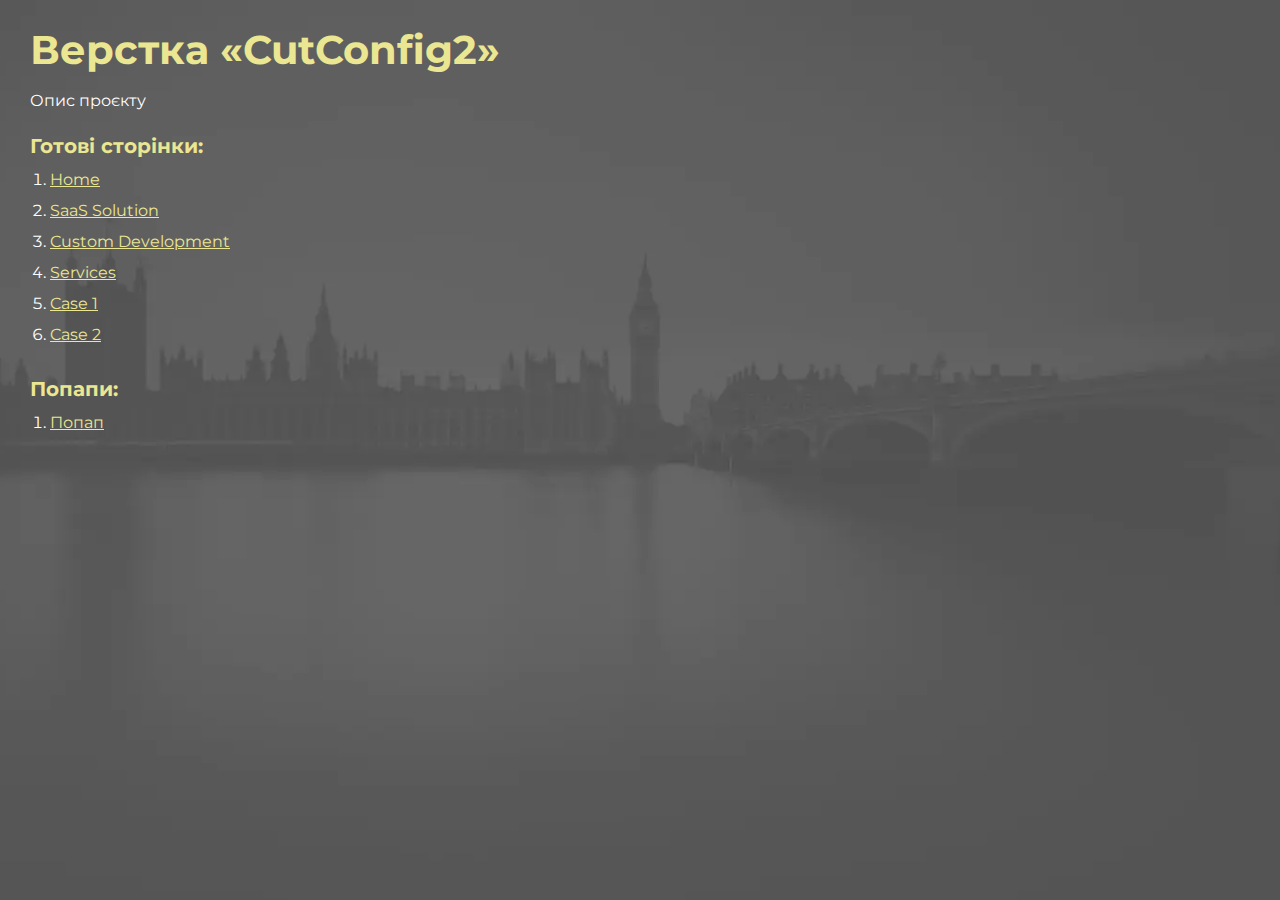
<file: index.html>
<!DOCTYPE html>
<html>

<head>
	<meta charset="UTF-8">
	<meta name="viewport" content="width=device-width, initial-scale=1.0">
	<title>Верстка «CutConfig2»</title>
</head>

<body>
	<div class="rootpage">
		<h1>Верстка «CutConfig2»</h1>
		<div class="rootpage__info">
			Опис проєкту
		</div>
		<h2>Готові сторінки:</h2>
		<ol class="rootpage__list">
			<li><a target="_blank" href="home.html">Home</a></li>
			<li><a target="_blank" href="saas.html">SaaS Solution</a></li>
			<li><a target="_blank" href="dev.html">Custom Development</a></li>
			<li><a target="_blank" href="services.html">Services</a></li>
			<li><a target="_blank" href="cases.html">Case 1</a></li>
			<li><a target="_blank" href="cases.html">Case 2</a></li>
			<!-- <li><a target="_blank" href="#">About Us</a></li>
				<li><a target="_blank" href="#">Blog</a></li>
				<li><a target="_blank" href="#">Contact Us</a></li> -->
		</ol>
		<h2>Попапи:</h2>
		<ol class="rootpage__list">
			<li><a target="_blank" href="home.html#popup">Попап</a></li>
		</ol>
	</div>
</body>
<style>
	@charset "UTF-8";
	@import url("https://fonts.googleapis.com/css?family=Montserrat:regular,700&display=swap");

	*,
	*::before,
	*::after {
		padding: 0px;
		margin: 0px;
		border: 0px;
		box-sizing: border-box;
	}

	html,
	body {
		height: 100%;
		margin: 0;
		padding: 0;
		min-width: 320px;
		width: 100%;
		color: #fff;
		background: url('img/bg.webp') center / cover no-repeat;
	}

	body {
		font-family: Montserrat;
		font-size: 100%;
		line-height: 1;
		font-size: 1rem;
	}

	a {
		text-decoration: underline;
		color: #ebe691
	}

	a:visited {
		text-decoration: underline;
		color: #aaa768;
	}

	a:hover {
		text-decoration: none;
	}

	ul li {
		list-style: none;
	}

	img {
		vertical-align: top;
	}

	.wrapper {
		width: 100%;
		min-height: 100%;
		overflow: hidden;
	}

	.rootpage {
		padding: 30px;
		display: flex;
		flex-direction: column;
		align-items: flex-start;
		height: 100%;
	}

	@media (max-width: 767px) {
		.rootpage {
			padding: 30px 15px;
		}
	}

	h1 {
		color: #ebe691;
		font-size: 2.5rem;
		margin: 0px 0px 1.25rem 0px;
	}

	@media (max-width: 767px) {
		h1 {
			font-size: 1.85rem;
			margin: 0px 0px 1.25rem 0px;
		}
	}

	h2 {
		color: #ebe691;
		font-size: 1.25rem;
		margin: 0px 0px 1rem 0px;
	}

	@media (max-width: 767px) {
		h2 {
			font-size: 1.125rem;
			margin: 0px 0px 1rem 0px;
		}
	}

	.rootpage__info {
		line-height: 140%;
		margin: 0px 0px 1.5rem 0px;
	}

	.rootpage__list {
		margin: 0px 0px 2.25rem 1.25rem;
	}

	.rootpage__list li:not(:last-child) {
		margin: 0px 0px 15px 0px;
	}

	.rootpage__contacts,
	.rootpage__tnx {
		border-radius: 200px;
		padding: 20px 65px;
		line-height: 140%;
	}

	@media (max-width: 767px) {

		.rootpage__contacts,
		.rootpage__tnx {
			border-radius: 40px;
			padding: 20px;
		}
	}

	.rootpage__contacts {
		background: #32b5a4;

	}

	.rootpage__contacts a {
		color: #ebe691;
	}

	.rootpage__tnx {
		background: #c22d63;
		margin: 0px 0px 1rem 0px;
	}
</style>

</html>
</file>
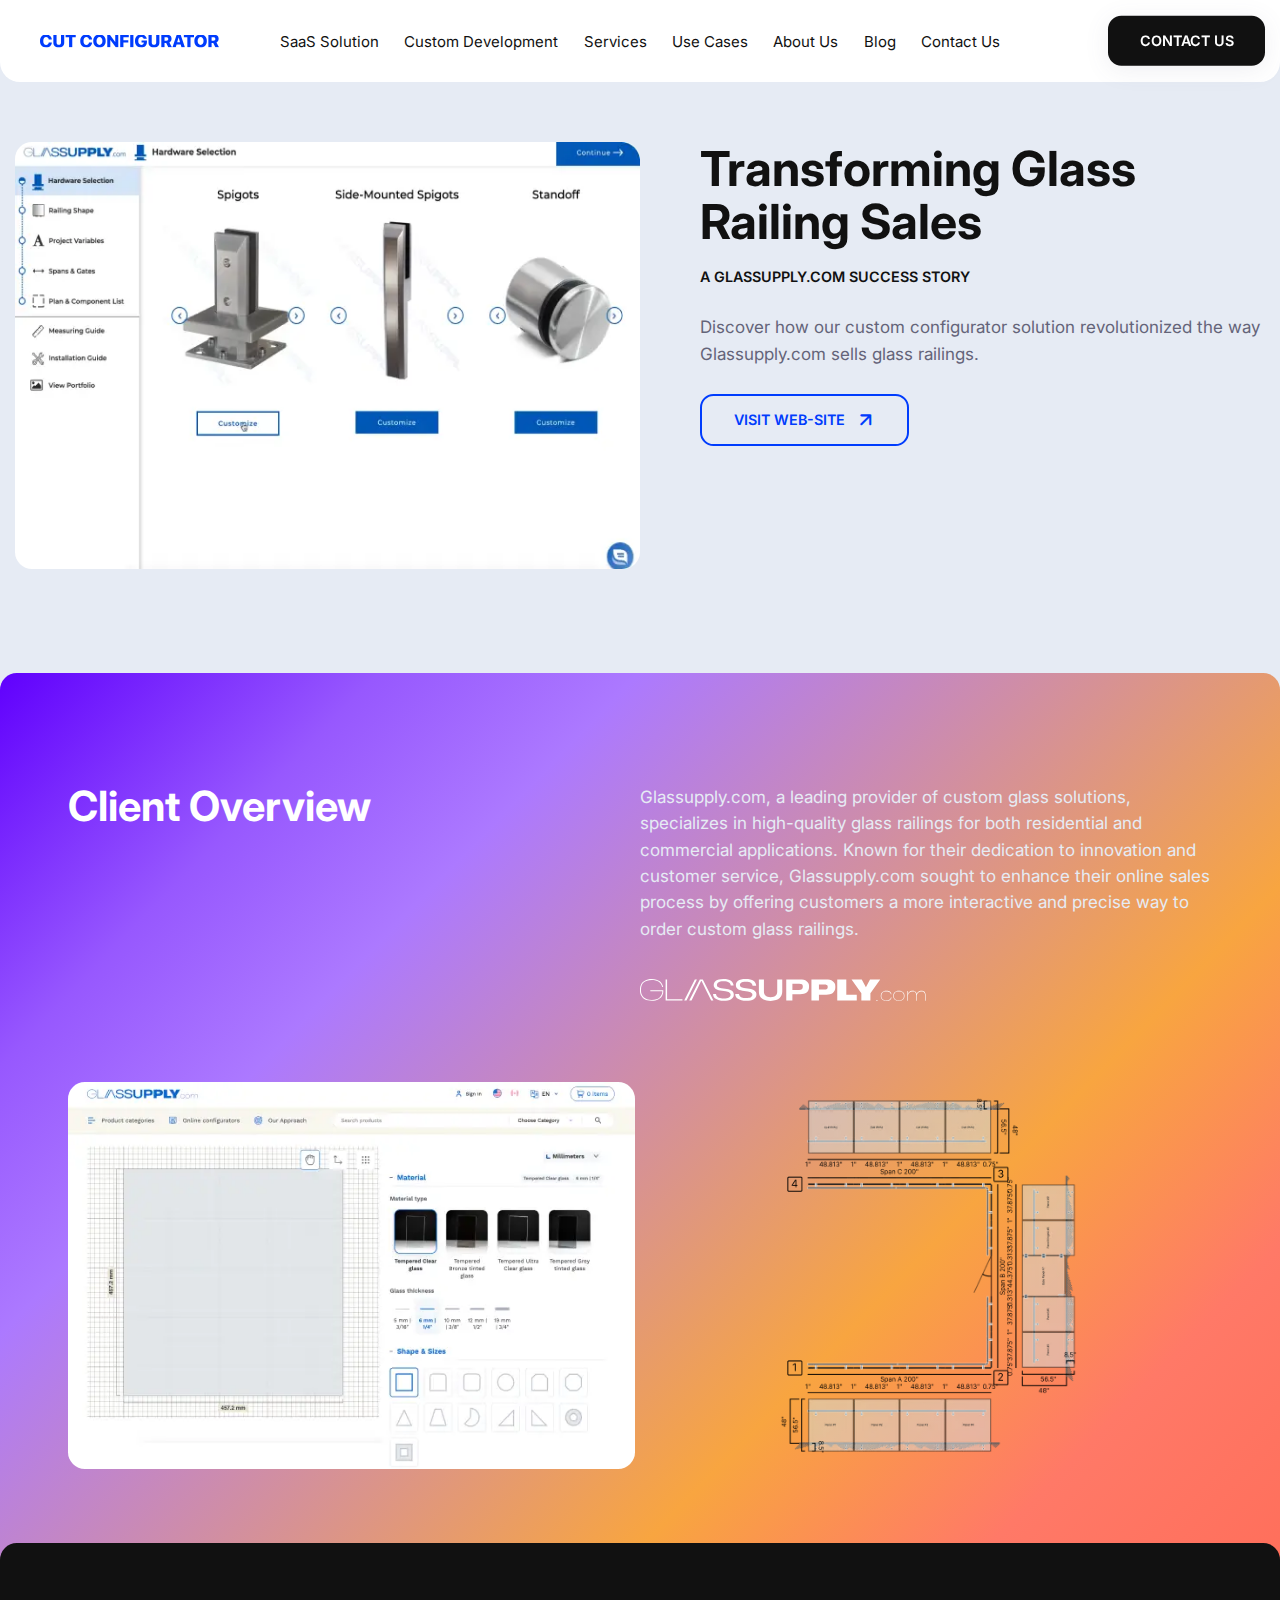
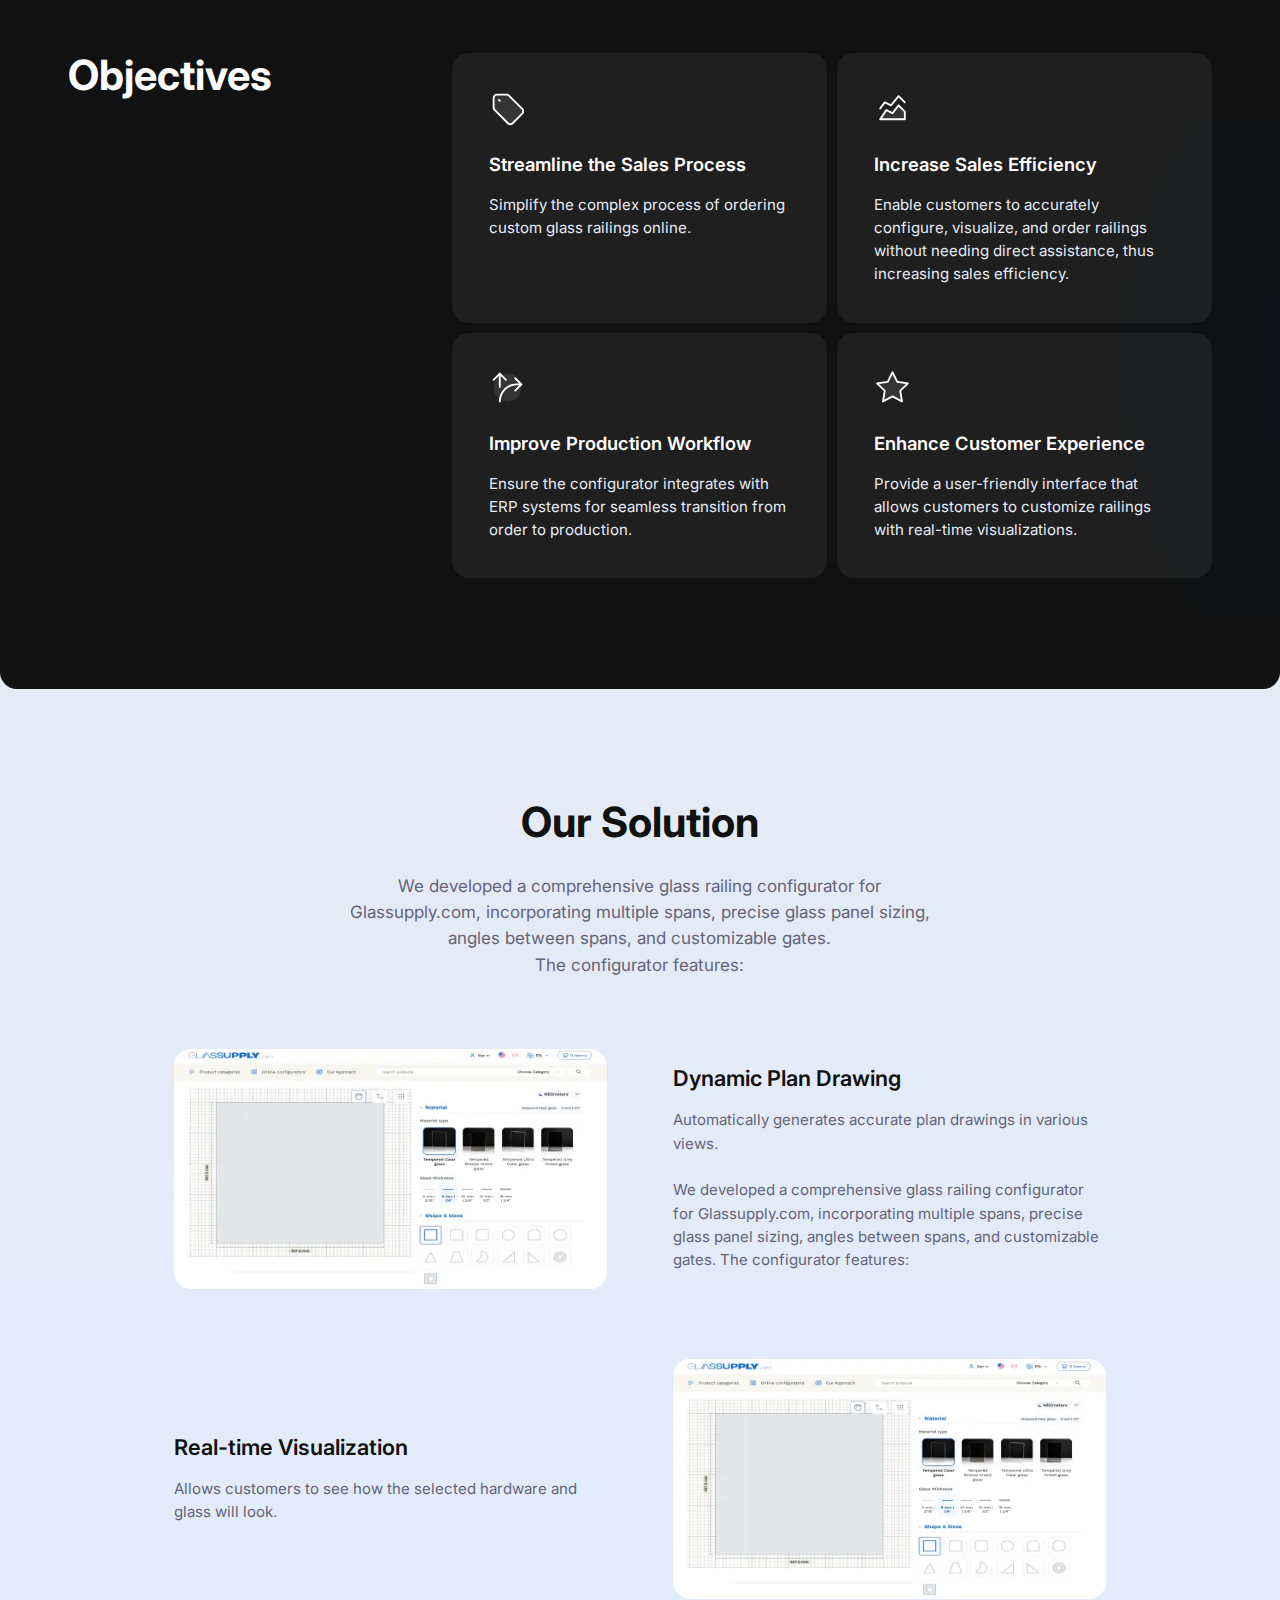
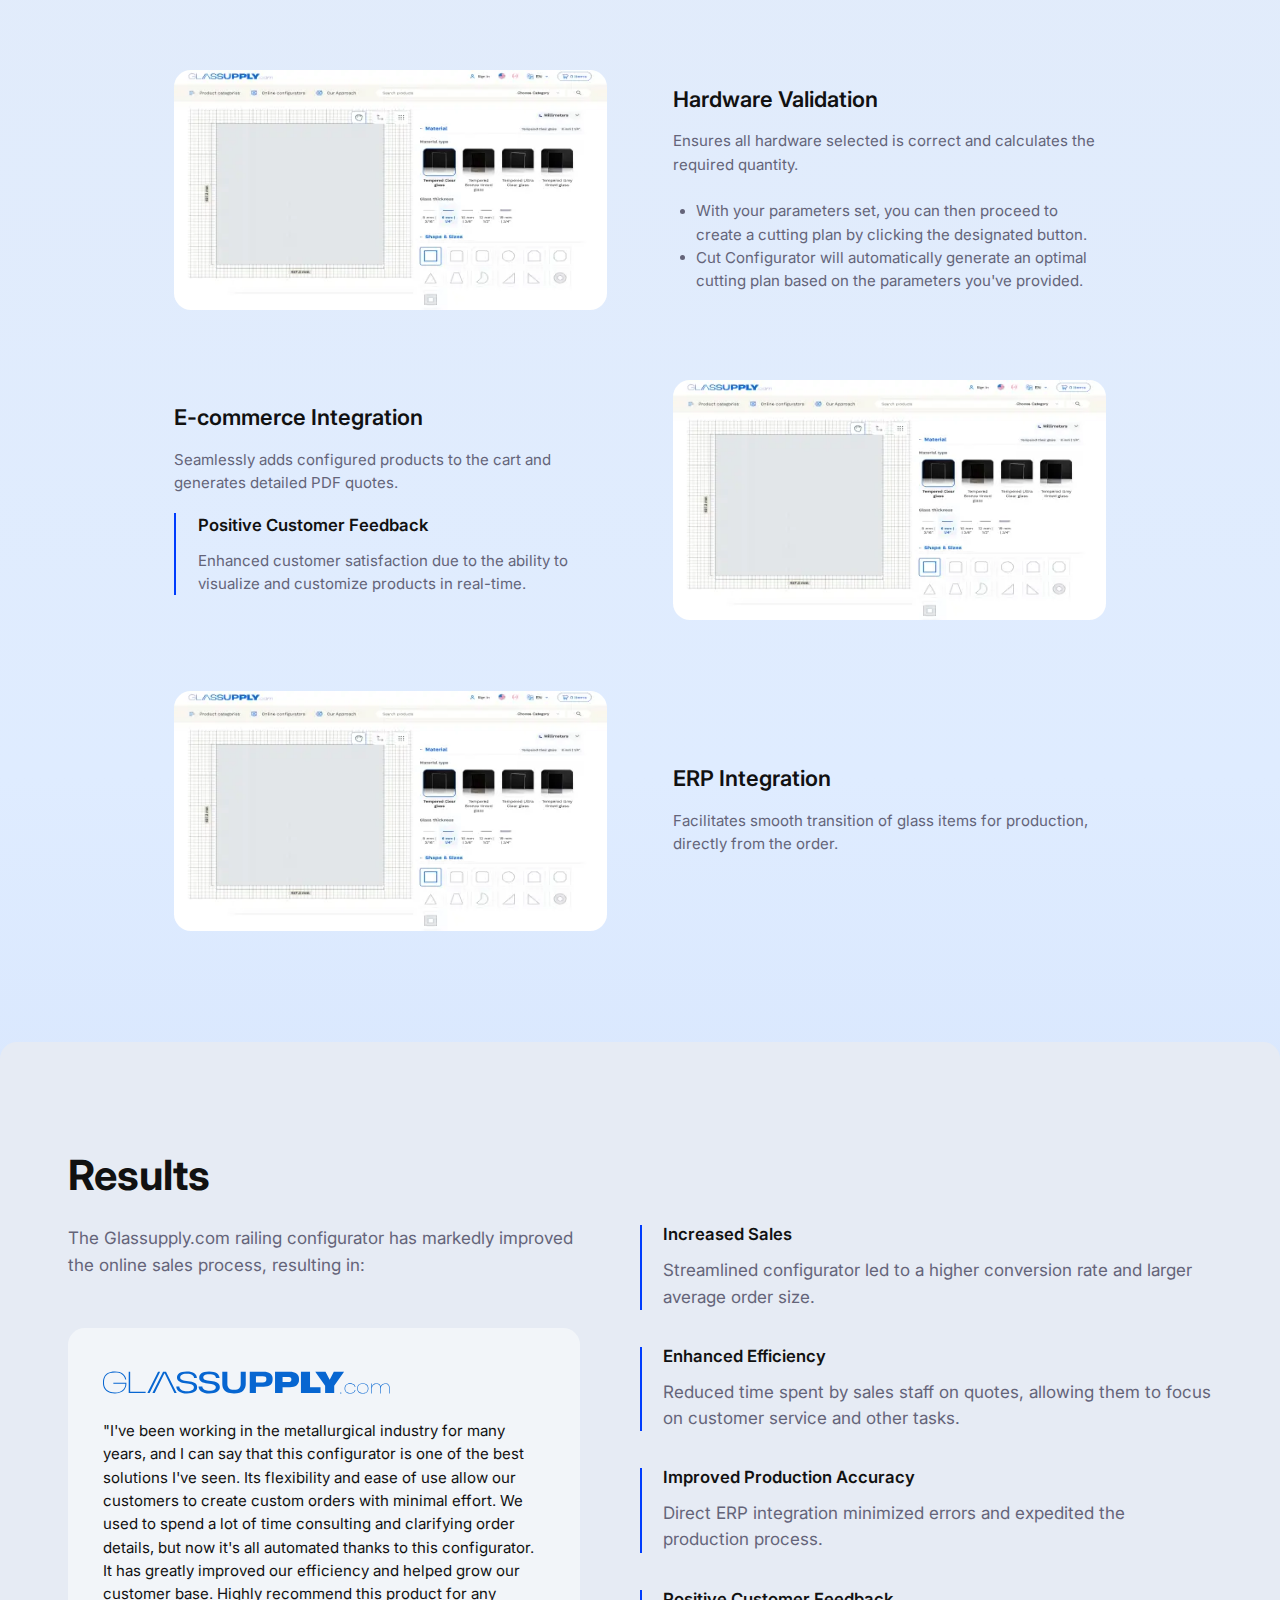
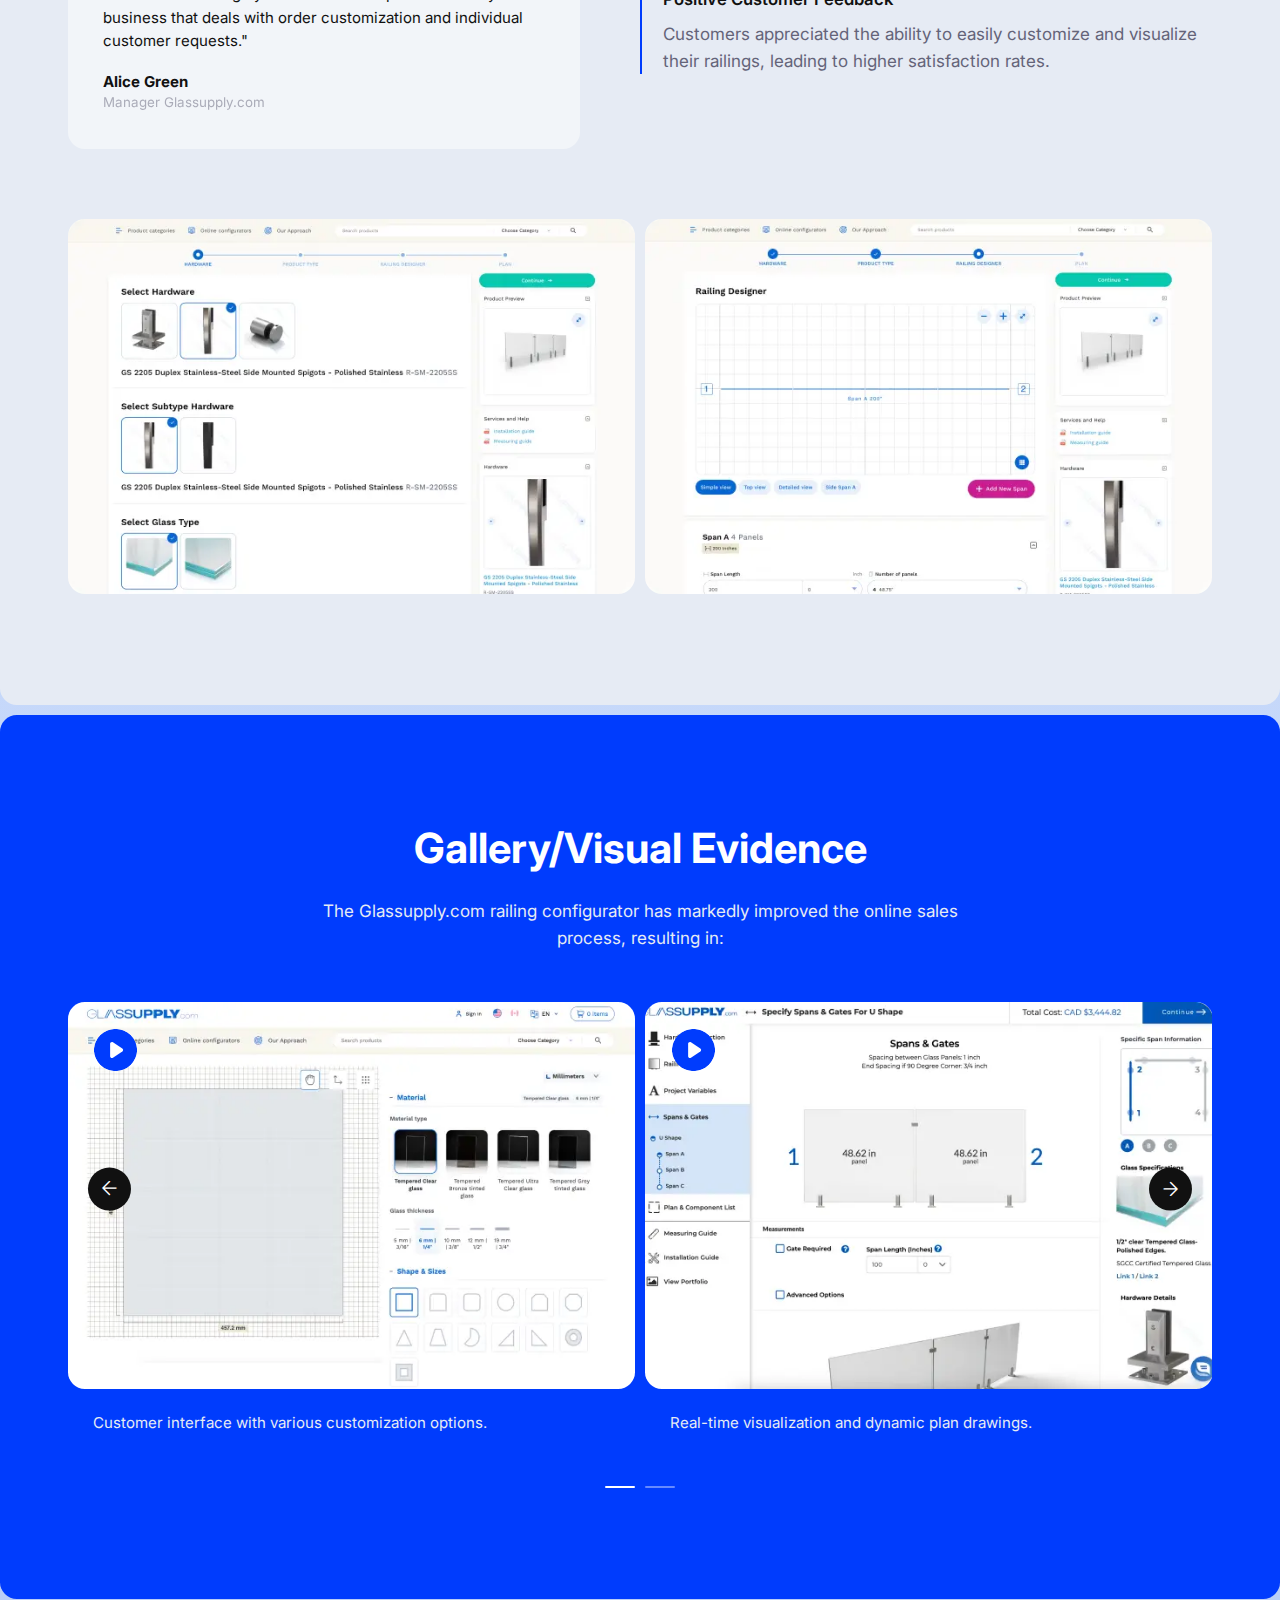
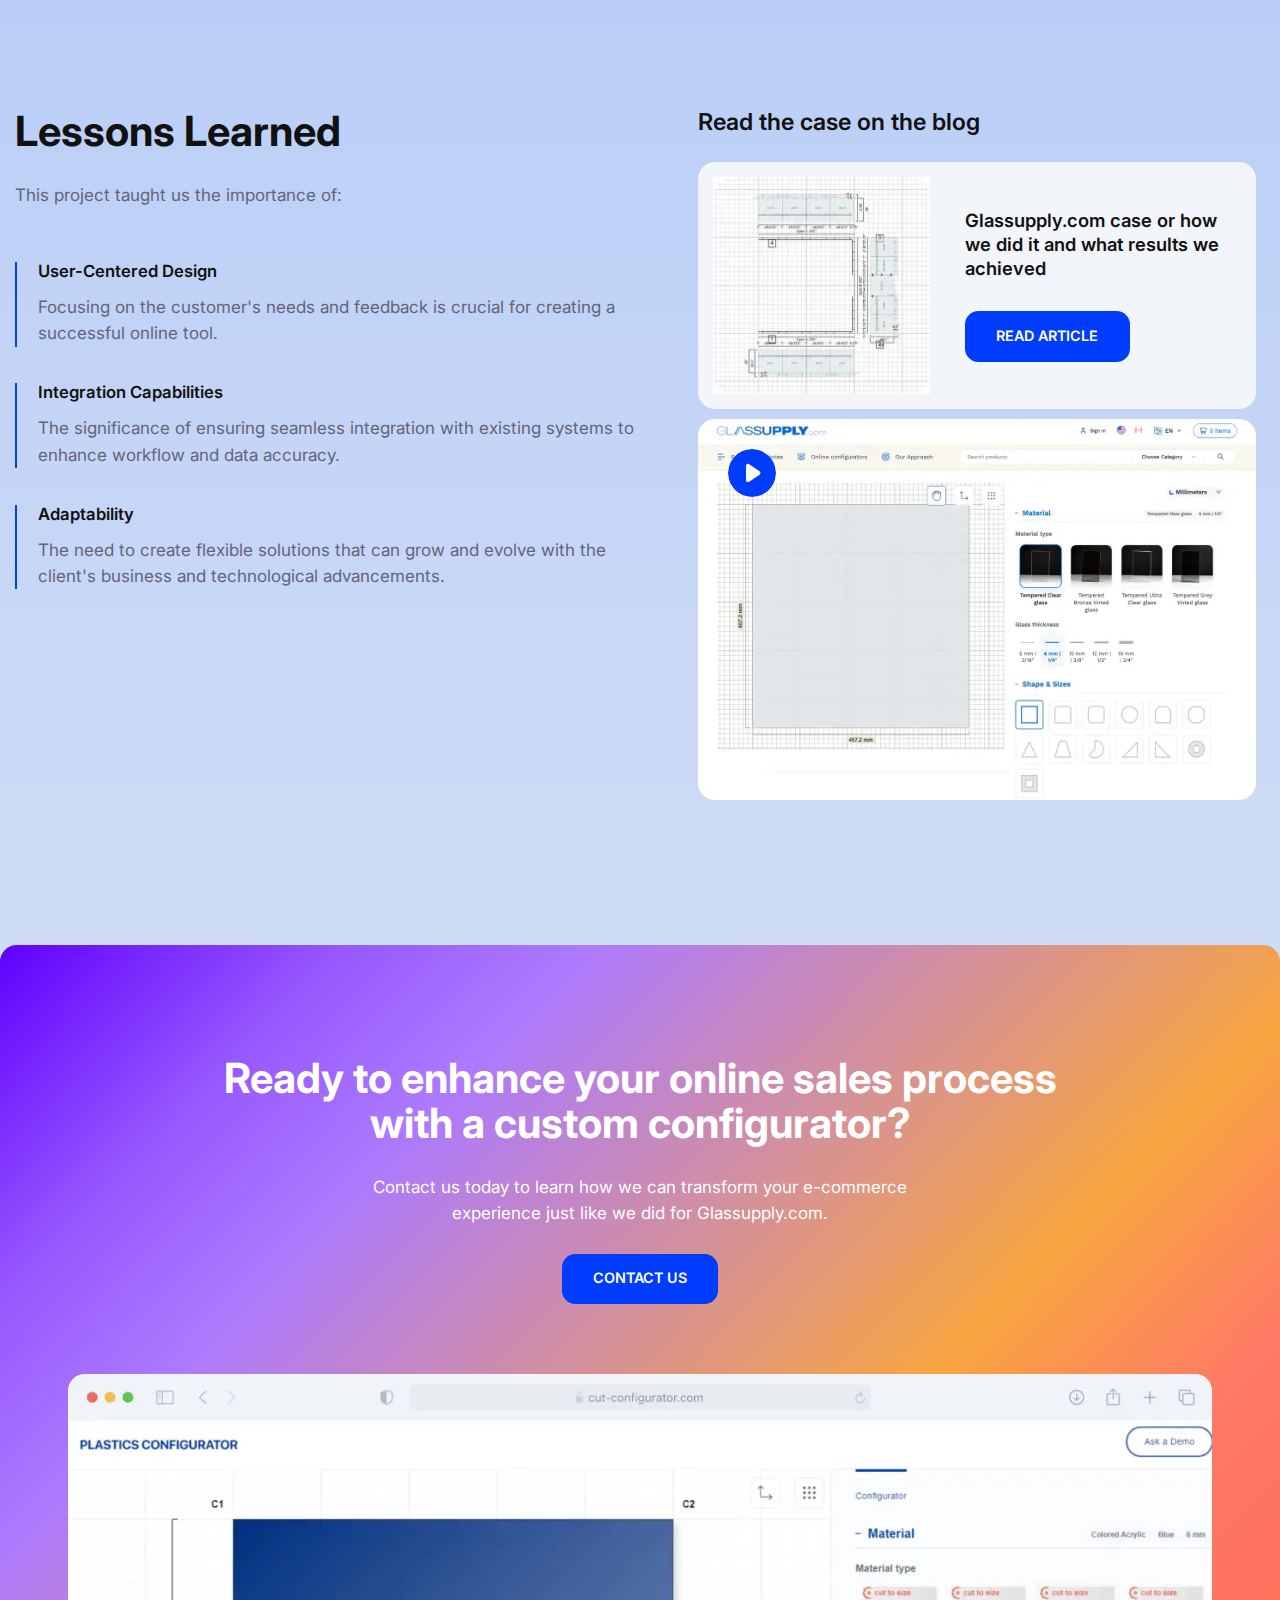
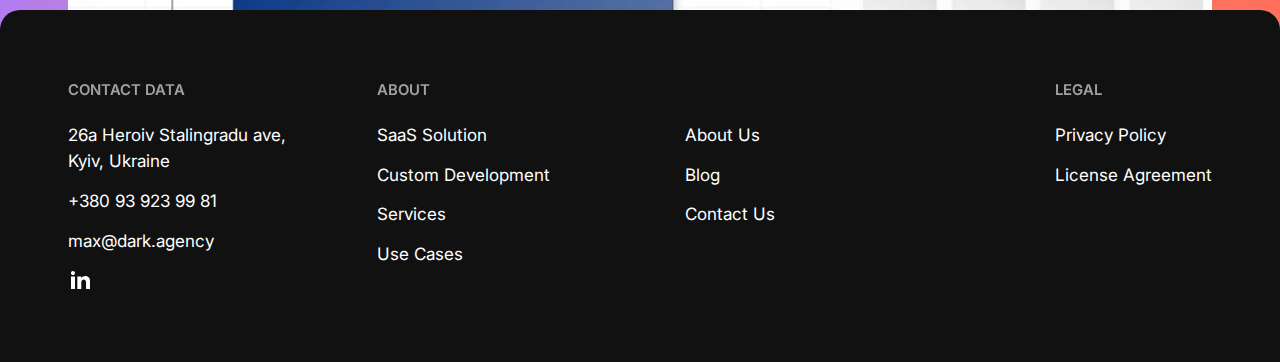
<file: cases.html>
<!DOCTYPE html>
<html lang="en">

<head>
	<title>Cases</title>
	<meta charset="UTF-8">
	<meta name="format-detection" content="telephone=no">
	<!-- <style>body{opacity: 0;}</style> -->
	<link rel="stylesheet" href="css/style.min.css?_v=20240514055448">
	<link rel="stylesheet" href="files/intl-tel-input/intlTelInput.css?_v=20240514055448">
	<link rel="shortcut icon" href="favicon.ico">
	<!-- <meta name="robots" content="noindex, nofollow"> -->
	<meta name="viewport" content="width=device-width, initial-scale=1.0">
</head>

<body>
	<div class="wrapper">
		<header class="header">
			<div class="header__box">
				<a href="home.html" class="header__logo"><img src="img/logo.svg" alt="logo"></a>
				<div class="header__menu menu">
					<nav class="menu__body">
						<div class="menu__label">Menu</div>
						<ul class="menu__list">
							<li class="menu__item _icon-arrow-link"><a href="saas.html" class="menu__link">SaaS Solution</a></li>
							<li class="menu__item _icon-arrow-link"><a href="dev.html" class="menu__link">Custom Development</a></li>
							<li class="menu__item _icon-arrow-link"><a href="services.html" class="menu__link">Services</a></li>
							<li class="menu__item _icon-arrow-link"><a href="cases.html" class="menu__link">Use Cases</a></li>
							<li class="menu__item _icon-arrow-link"><a href="#" class="menu__link">About Us</a></li>
							<li class="menu__item _icon-arrow-link"><a href="#" class="menu__link">Blog</a></li>
							<li class="menu__item _icon-arrow-link"><a href="#" class="menu__link">Contact Us</a></li>
						</ul>
					</nav>
				</div>
				<a href="#" data-popup="#popup" data-da=".menu__body, 1200" class="header__button button">Contact us</a>
				<div class="header__actions">
					<a href="#" data-popup="#popup" class="header__button-mobile button _icon-mail"><span>Contact us</span></a>
					<button type="button" class="menu__icon icon-menu"><span></span></button>
				</div>
			</div>
		</header>

		<main class="page-cases">
			<section class="page-cases__hero hero-cases">
				<div class="hero-cases__container">
					<div class="hero-cases__body">
						<div class="hero-cases__media">
							<img src="img/cases/hero-cases/image.webp" alt="image">
						</div>
						<div class="hero-cases__content">
							<h1 class="hero-cases__title">Transforming Glass Railing Sales</h1>
							<div class="hero-cases__subtitle">A Glassupply.com Success Story</div>
							<div class="hero-cases__text text">Discover how our custom configurator solution revolutionized the way Glassupply.com sells glass railings.</div>
							<a href="#" class="hero-cases__button button _icon-arrow-link">visit web-site</a>
						</div>
					</div>
				</div>
			</section>
			<section class="page-cases__overview overview-cases">
				<div class="overview-cases__box">
					<div class="overview-cases__body">
						<div class="overview-cases__client-overview">
							<div class="overview-cases__top">
								<h2 class="overview-cases__title title">Client Overview</h2>
								<div class="overview-cases__content">
									<div class="overview-cases__text text">
										<p>Glassupply.com, a leading provider of custom glass solutions, specializes in high-quality glass railings for both residential and commercial applications. Known for their dedication to innovation and customer service, Glassupply.com sought to enhance their online sales process by offering customers a more interactive and precise way to order custom glass railings.</p>
									</div>
									<div class="overview-cases__logo">
										<img src="img/cases/overview/logo.svg" alt="logo">
									</div>
								</div>
							</div>
							<div class="overview-cases__media">
								<img src="img/cases/overview/image_1.webp" class="overview-cases__image overview-cases__image_1 ibg" alt="image">
								<img src="img/cases/overview/photo.webp" class="overview-cases__image overview-cases__image_2 ibg" alt="image">
							</div>
						</div>
						<div class="overview-cases__objectives objectives-overview-cases">
							<h2 class="objectives-overview-cases__title title">Objectives</h2>
							<div class="objectives-overview-cases__items">
								<div class="objectives-overview-cases__item item-objectivies-cases">
									<div class="item-objectivies-cases__icon">
										<img src="img/icons/icon-sale.svg" alt="icon">
									</div>
									<div class="item-objectivies-cases__body">
										<h3 class="item-objectivies-cases__title">Streamline the Sales Process</h3>
										<div class="item-objectivies-cases__text">Simplify the complex process of ordering custom glass railings online.</div>
									</div>
								</div>
								<div class="objectives-overview-cases__item item-objectivies-cases">
									<div class="item-objectivies-cases__icon">
										<img src="img/icons/icon-grow2.svg" alt="icon">
									</div>
									<div class="item-objectivies-cases__body">
										<h3 class="item-objectivies-cases__title">Increase Sales Efficiency</h3>
										<div class="item-objectivies-cases__text">Enable customers to accurately configure, visualize, and order railings without needing direct assistance, thus increasing sales efficiency.</div>
									</div>
								</div>
								<div class="objectives-overview-cases__item item-objectivies-cases">
									<div class="item-objectivies-cases__icon">
										<img src="img/icons/icon-flow.svg" alt="icon">
									</div>
									<div class="item-objectivies-cases__body">
										<h3 class="item-objectivies-cases__title">Improve Production Workflow</h3>
										<div class="item-objectivies-cases__text">Ensure the configurator integrates with ERP systems for seamless transition from order to production.</div>
									</div>
								</div>
								<div class="objectives-overview-cases__item item-objectivies-cases">
									<div class="item-objectivies-cases__icon">
										<img src="img/icons/icon-star.svg" alt="icon">
									</div>
									<div class="item-objectivies-cases__body">
										<h3 class="item-objectivies-cases__title">Enhance Customer Experience</h3>
										<div class="item-objectivies-cases__text">Provide a user-friendly interface that allows customers to customize railings with real-time visualizations.</div>
									</div>
								</div>
							</div>
						</div>
					</div>
				</div>
			</section>
			<section class="page-cases__solutions solutions-cases">
				<div class="solutions-cases__container">
					<div class="solutions-cases__top">
						<h2 class="solutions-cases__title title">Our Solution</h2>
						<div class="solutions-cases__text text">
							<p>We developed a comprehensive glass railing configurator for Glassupply.com, incorporating multiple spans, precise glass panel sizing, angles between spans, and customizable gates.</p>
							<p>The configurator features:</p>
						</div>
					</div>
					<div class="solutions-cases__items">
						<div class="solutions-cases__item item-solutions-cases">
							<div class="item-solutions-cases__media">
								<img src="img/cases/solutions-cases/image.webp" alt="image">
							</div>
							<div class="item-solutions-cases__body">
								<h3 class="item-solutions-cases__title">Dynamic Plan Drawing</h3>
								<div class="item-solutions-cases__content">
									<p>Automatically generates accurate plan drawings in various views.</p>
									<p>We developed a comprehensive glass railing configurator for Glassupply.com, incorporating multiple spans, precise glass panel sizing, angles between spans, and customizable gates. The configurator features:</p>
								</div>
							</div>
						</div>
						<div class="solutions-cases__item item-solutions-cases">
							<div class="item-solutions-cases__media">
								<img src="img/cases/solutions-cases/image.webp" alt="image">
							</div>
							<div class="item-solutions-cases__body">
								<h3 class="item-solutions-cases__title">Real-time Visualization</h3>
								<div class="item-solutions-cases__content">
									<p>Allows customers to see how the selected hardware and glass will look.</p>
								</div>
							</div>
						</div>
						<div class="solutions-cases__item item-solutions-cases">
							<div class="item-solutions-cases__media">
								<img src="img/cases/solutions-cases/image.webp" alt="image">
							</div>
							<div class="item-solutions-cases__body">
								<h3 class="item-solutions-cases__title">Hardware Validation</h3>
								<div class="item-solutions-cases__content">
									<p>Ensures all hardware selected is correct and calculates the required quantity.</p>
									<ul>
										<li>With your parameters set, you can then proceed to create a cutting plan by clicking the designated button. </li>
										<li>Cut Configurator will automatically generate an optimal cutting plan based on the parameters you've provided.</li>
									</ul>
								</div>
							</div>
						</div>
						<div class="solutions-cases__item item-solutions-cases">
							<div class="item-solutions-cases__media">
								<img src="img/cases/solutions-cases/image.webp" alt="image">
							</div>
							<div class="item-solutions-cases__body">
								<h3 class="item-solutions-cases__title">E-commerce Integration</h3>
								<div class="item-solutions-cases__content">
									<p>Seamlessly adds configured products to the cart and generates detailed PDF quotes.</p>
								</div>
								<div class="item-solutions-cases__feedback feedback-item-cases">
									<h4 class="feedback-item-cases__title">Positive Customer Feedback</h4>
									<div class="feedback-item-cases__text text">Enhanced customer satisfaction due to the ability to visualize and customize products in real-time.</div>
								</div>
							</div>
						</div>
						<div class="solutions-cases__item item-solutions-cases">
							<div class="item-solutions-cases__media">
								<img src="img/cases/solutions-cases/image.webp" alt="image">
							</div>
							<div class="item-solutions-cases__body">
								<h3 class="item-solutions-cases__title">ERP Integration</h3>
								<div class="item-solutions-cases__content">
									<p>Facilitates smooth transition of glass items for production, directly from the order.</p>
								</div>
							</div>
						</div>
					</div>
				</div>
			</section>
			<section class="page-cases__results results-cases">
				<div class="results-cases__box">
					<div class="results-cases__body">
						<div class="results-cases__top top-results-cases">
							<div class="top-results-cases__content">
								<h2 class="top-results-cases__title title">Results</h2>
								<div class="top-results-cases__text text">The Glassupply.com railing configurator has markedly improved the online sales process, resulting in:</div>
								<div class="top-results-cases__feedback feedback-top-results-cases">
									<img src="img/cases/results-cases/logo.svg" alt="logo" class="feedback-top-results-cases__logo">
									<div class="feedback-top-results-cases__quote">"I've been working in the metallurgical industry for many years, and I can say that this configurator is one of the best solutions I've seen. Its flexibility and ease of use allow our customers to create custom orders with minimal effort. We used to spend a lot of time consulting and clarifying order details, but now it's all automated thanks to this configurator. It has greatly improved our efficiency and helped grow our customer base. Highly recommend this product for any business that deals with order customization and individual customer requests."</div>
									<div class="feedback-top-results-cases__author">
										<div class="feedback-top-results-cases__name">Alice Green</div>
										<div class="feedback-top-results-cases__position">Manager Glassupply.com</div>
									</div>
								</div>
							</div>
							<div class="top-results-cases__items">
								<div class="top-results-cases__item item-top-results-cases item-blue">
									<h3 class="item-top-results-cases__title item-blue__title">Increased Sales</h3>
									<div class="item-top-results-cases__text text item-blue__text">Streamlined configurator led to a higher conversion rate and larger average order size.</div>
								</div>
								<div class="top-results-cases__item item-top-results-cases item-blue">
									<h3 class="item-top-results-cases__title item-blue__title">Enhanced Efficiency</h3>
									<div class="item-top-results-cases__text text item-blue__text">Reduced time spent by sales staff on quotes, allowing them to focus on customer service and other tasks.</div>
								</div>
								<div class="top-results-cases__item item-top-results-cases item-blue">
									<h3 class="item-top-results-cases__title item-blue__title">Improved Production Accuracy</h3>
									<div class="item-top-results-cases__text text item-blue__text">Direct ERP integration minimized errors and expedited the production process.</div>
								</div>
								<div class="top-results-cases__item item-top-results-cases item-blue">
									<h3 class="item-top-results-cases__title item-blue__title">Positive Customer Feedback</h3>
									<div class="item-top-results-cases__text text item-blue__text">Customers appreciated the ability to easily customize and visualize their railings, leading to higher satisfaction rates.</div>
								</div>
							</div>
						</div>
						<div class="results-cases__media">
							<img src="img/cases/results-cases/image_1.webp" alt="image" class="results-cases__image results-cases__image_1 ibg">
							<img src="img/cases/results-cases/image_2.webp" alt="image" class="results-cases__image results-cases__image_2 ibg">
						</div>
					</div>
				</div>
			</section>
			<section class="page-cases__gallery gallery-cases">
				<div class="gallery-cases__box">
					<div class="gallery-cases__body">
						<div class="gallery-cases__top">
							<h2 class="gallery-cases__title title">Gallery/Visual Evidence</h2>
							<div class="gallery-cases__text text">The Glassupply.com railing configurator has markedly improved the online sales process, resulting in:</div>
						</div>
						<div class="gallery-cases__slider slider-gallery-cases swiper">
							<div class="slider-gallery-cases__wrapper swiper-wrapper">
								<div class="slider-gallery-cases__slide swiper-slide slide-gallery-cases">
									<div data-gallery class="slide-gallery-cases__media">
										<a data-video='{"source": [{"src":"files/video/1st-video-35s.mp4", "type":"video/mp4"}], "attributes": {"preload": false, "playsinline": true, "controls": true}}'>
											<video playsinline muted poster="img/cases/gallery-cases/image_1.webp">
												<source src="files/video/1st-video-35s.mp4" type="video/mp4">
											</video>
										</a>
									</div>
									<div class="slide-gallery-cases__text">
										<p>Customer interface with various customization options.</p>
									</div>
								</div>
								<div class="slider-gallery-cases__slide swiper-slide slide-gallery-cases">
									<div data-gallery class="slide-gallery-cases__media">
										<a data-video='{"source": [{"src":"files/video/1st-video-35s.mp4", "type":"video/mp4"}], "attributes": {"preload": false, "playsinline": true, "controls": true}}'>
											<video playsinline muted poster="img/cases/gallery-cases/image_2.webp">
												<source src="files/video/1st-video-35s.mp4" type="video/mp4">
											</video>
										</a>
									</div>
									<div class="slide-gallery-cases__text">
										<p>Real-time visualization and dynamic plan drawings.</p>
									</div>
								</div>
								<div class="slider-gallery-cases__slide swiper-slide slide-gallery-cases">
									<div data-gallery class="slide-gallery-cases__media">
										<a data-video='{"source": [{"src":"files/video/1st-video-35s.mp4", "type":"video/mp4"}], "attributes": {"preload": false, "playsinline": true, "controls": true}}'>
											<video playsinline muted poster="img/cases/gallery-cases/image_1.webp">
												<source src="files/video/1st-video-35s.mp4" type="video/mp4">
											</video>
										</a>
									</div>
									<div class="slide-gallery-cases__text">
										<p>Customer interface with various customization options.</p>
									</div>
								</div>
							</div>
							<div class="slider-gallery-cases__pagination"></div>
							<button type="button" class="slider-gallery-cases-button slider-gallery-cases-button-prev _icon-arrow-link"></button>
							<button type="button" class="slider-gallery-cases-button slider-gallery-cases-button-next _icon-arrow-link"></button>
						</div>
					</div>
				</div>
			</section>
			<section class="page-cases__lessons lessons-cases">
				<div class="lessons-cases__container">
					<div class="lessons-cases__body">
						<div class="lessons-cases__content content-lessons-cases">
							<div class="content-lessons-cases__title-box">
								<h2 class="content-lessons-cases__title title">Lessons Learned</h2>
								<div class="content-lessons-cases__text text">This project taught us the importance of:</div>
							</div>
							<div class="content-lessons-cases__items">
								<div class="content-lessons-cases__item item-content-lessons-cases item-blue">
									<h4 class="item-content-lessons-cases__title item-blue__title">User-Centered Design</h4>
									<div class="item-content-lessons-cases__text text item-blue__text">Focusing on the customer's needs and feedback is crucial for creating a successful online tool.</div>
								</div>
								<div class="content-lessons-cases__item item-content-lessons-cases item-blue">
									<h4 class="item-content-lessons-cases__title item-blue__title">Integration Capabilities</h4>
									<div class="item-content-lessons-cases__text text item-blue__text">The significance of ensuring seamless integration with existing systems to enhance workflow and data accuracy.</div>
								</div>
								<div class="content-lessons-cases__item item-content-lessons-cases item-blue">
									<h4 class="item-content-lessons-cases__title item-blue__title">Adaptability</h4>
									<div class="item-content-lessons-cases__text text item-blue__text">The need to create flexible solutions that can grow and evolve with the client's business and technological advancements.</div>
								</div>
							</div>
						</div>
						<div class="lessons-cases__media media-lessons-cases">
							<div class="media-lessons-cases__info info-lessons-cases">
								<h3 class="info-lessons-cases__title">Read the case on the blog</h3>
								<div class="info-lessons-cases__body">
									<div class="info-lessons-cases__image">
										<img src="img/cases/lessons-cases/image.webp" alt="image">
									</div>
									<div class="info-lessons-cases__content">
										<h5 class="info-lessons-cases__subtitle">Glassupply.com case or how we did it and what results we achieved</h5>
										<a href="#" class="info-lessons-cases__button button">Read article</a>
									</div>
								</div>
							</div>
							<div data-gallery class="media-lessons-cases__video">
								<a data-video='{"source": [{"src":"files/video/1st-video-35s.mp4", "type":"video/mp4"}], "attributes": {"preload": false, "playsinline": true, "controls": true}}'>
									<video playsinline loop muted poster="img/cases/gallery-cases/image_1.webp">
										<source src="files/video/1st-video-35s.mp4" type="video/mp4">
									</video>
								</a>
								<div class="media-lessons-cases__video-button">
									<img src="img/icons/icon-play.svg" alt="icon">
								</div>
							</div>
						</div>
					</div>
				</div>
			</section>
			<section class="page-cases__demo demo">
				<div class="demo__box">
					<div class="demo__body">
						<div class="demo__content">
							<h2 class="demo__title title">Ready to enhance your online sales process with a custom configurator?</h2>
							<div class="demo__text text">Contact us today to learn how we can transform your e-commerce experience just like we did for Glassupply.com.</div>
							<a href="#" data-popup="#popup" class="demo__button button">Contact us</a>
						</div>
						<div class="demo__image">
							<img src="img/demo/image.webp" alt="image">
						</div>
					</div>
				</div>
			</section>
		</main>
		<footer class="footer">
			<div class="footer__box">
				<div class="footer__body">
					<div class="footer__contact contact-footer">
						<div class="contact-footer__label footer__label">Contact data</div>
						<div class="contact-footer__body">
							<a href="https://maps.app.goo.gl/h1xusUTWnPDBeWwU9" class="contact-footer__link footer__link">26a Heroiv Stalingradu ave,
								Kyiv, Ukraine</a>
							<a href="tel:+380939239981" class="contact-footer__link footer__link">+380 93 923 99 81</a>
							<a href="mailto:max@dark.agency" class="contact-footer__link footer__link">max@dark.agency</a>
							<a href="#" class="contact-footer__link-social">
								<img src="img/icons/icon-linkedIn.svg" alt="icon linkedIn">
							</a>
						</div>
					</div>
					<div class="footer__about about-footer">
						<div class="about-footer__label footer__label">About</div>
						<nav class="about-footer__body">
							<ul class="about-footer__list">
								<li class="about-footer__item"><a href="#" class="about-footer__link footer__link">SaaS Solution</a></li>
								<li class="about-footer__item"><a href="#" class="about-footer__link footer__link">About Us</a></li>
								<li class="about-footer__item"><a href="#" class="about-footer__link footer__link">Custom Development</a></li>
								<li class="about-footer__item"><a href="#" class="about-footer__link footer__link">Blog</a></li>
								<li class="about-footer__item"><a href="#" class="about-footer__link footer__link">Services</a></li>
								<li class="about-footer__item"><a href="#" class="about-footer__link footer__link">Contact Us</a></li>
								<li class="about-footer__item"><a href="#" class="about-footer__link footer__link">Use Cases</a></li>
							</ul>
						</nav>
					</div>
					<div class="footer__legal legal-footer">
						<div class="legal-footer__label footer__label">Legal</div>
						<div class="legal-footer__body">
							<a href="#" class="legal-footer__link footer__link">Privacy Policy</a>
							<a href="#" class="legal-footer__link footer__link">License Agreement</a>
						</div>
					</div>
				</div>
			</div>
		</footer>
	</div>
	<div id="popup" aria-hidden="true" class="popup">
		<div class="popup__wrapper">
			<div class="popup__content">
				<div class="popup__close-block">
					<div class="popup__dot"></div>
					<div class="popup__dot"></div>
					<button data-close type="button" class="popup__close">
						<img src="img/icons/icon-close.svg" alt="icon">
					</button>
				</div>
				<div class="popup__body">
					<div class="popup__images">
						<div class="popup__image popup__image_1">
							<img src="img/popup/image_1.webp" alt="image">
						</div>
						<div class="popup__image popup__image_2">
							<img src="img/popup/image_2.webp" alt="image">
						</div>

					</div>
					<div class="popup__box">
						<h2 class="popup__title">Get in Touch</h2>
						<div class="popup__text">Simply want to connect or have a general inquiry? Feel free to reach out, and we’ll get back to you as soon as we can.</div>
						<div class="popup__form">
							<form action="files/sendmail/sendmail.php" method="POST" class="form__body">
								<div class="form__item">
									<label for="formFirstNamePopup" class="form__label">First Name</label>
									<input type="text" name="form[first-name]" id="formFirstNamePopup" data-error="Error" placeholder="John" class="input">
								</div>
								<div class="form__item">
									<label for="formLastNamePopup" class="form__label">last Name</label>
									<input type="text" name="form[last-name]" id="formLastNamePopup" data-error="Error" placeholder="" class="input">
								</div>
								<div class="form__item">
									<label for="formEmailPopup" class="form__label">Email</label>
									<input type="email" name="form[email]" id="formEmailPopup" data-error="Error" placeholder="E-mail" class="input">
								</div>
								<div class="form__item">
									<label for="formCountryPopup" class="form__label">Country</label>
									<input type="text" name="form[country]" id="formCountryPopup" data-error="Error" placeholder="Germany" class="input">
								</div>
								<div class="form__item">
									<label for="formPhonePopup" class="form__label">Phone</label>
									<input type="tel" name="form[phone]" id="formPhonePopup" data-error="Error" placeholder="" class="input">
								</div>
								<div class="form__item">
									<label for="formNamePopup" class="form__label">First Name</label>
									<input type="text" name="form[name]" id="formNamePopup" data-error="Error" placeholder="Optional" class="input">
								</div>
								<div class="form__item form__item_message">
									<label for="formMessagePopup" class="form__label">Message</label>
									<input type="text" name="form[message]" id="formMessagePopup" data-error="Error" placeholder="Message" class="input input_message-popup">
								</div>
								<button type="submit" class="button">Send request</button>
							</form>
						</div>
					</div>
				</div>
			</div>
		</div>
	</div>
	<script src="js/app.min.js?_v=20240514055448"></script>
	<script src="files/intl-tel-input/intlTelInput.js?_v=20240514055448"></script>
	<script src="files/intl-tel-input/utils.js?_v=20240514055448"></script>
</body>

</html>
</file>
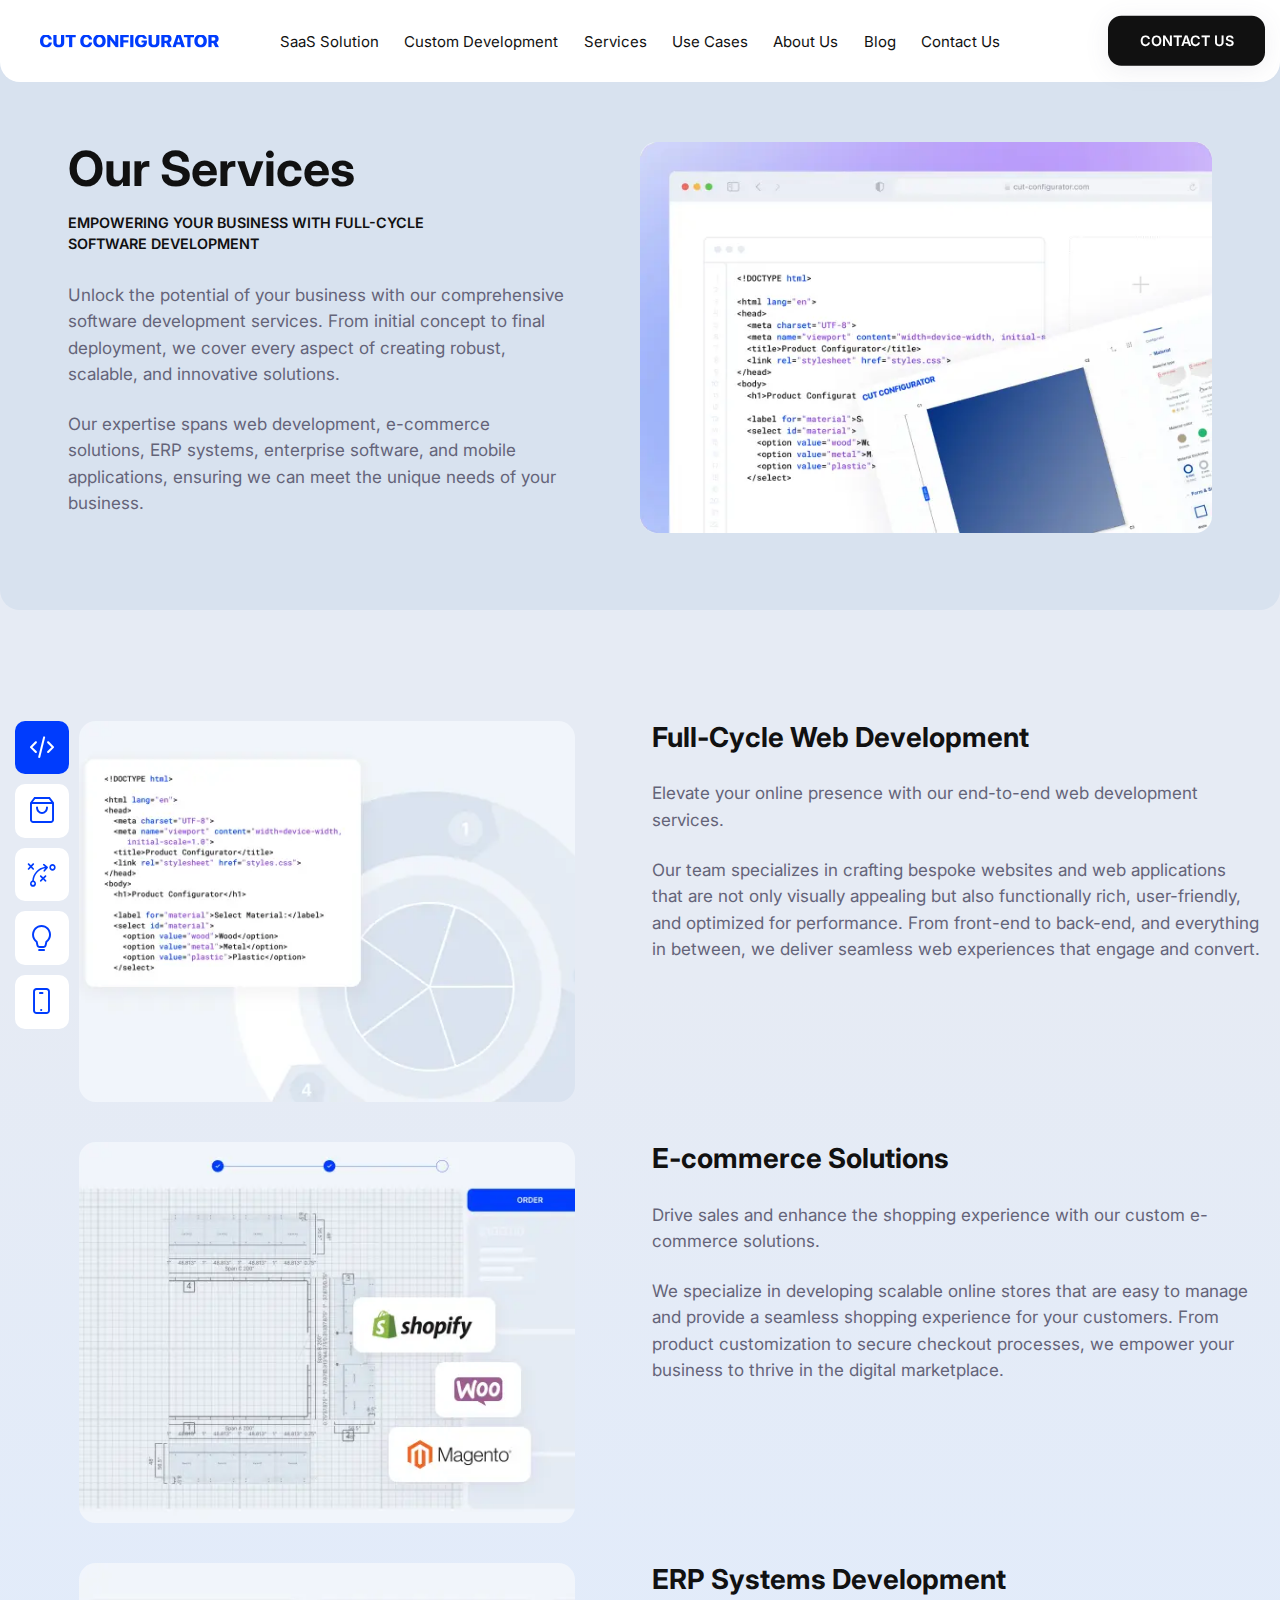
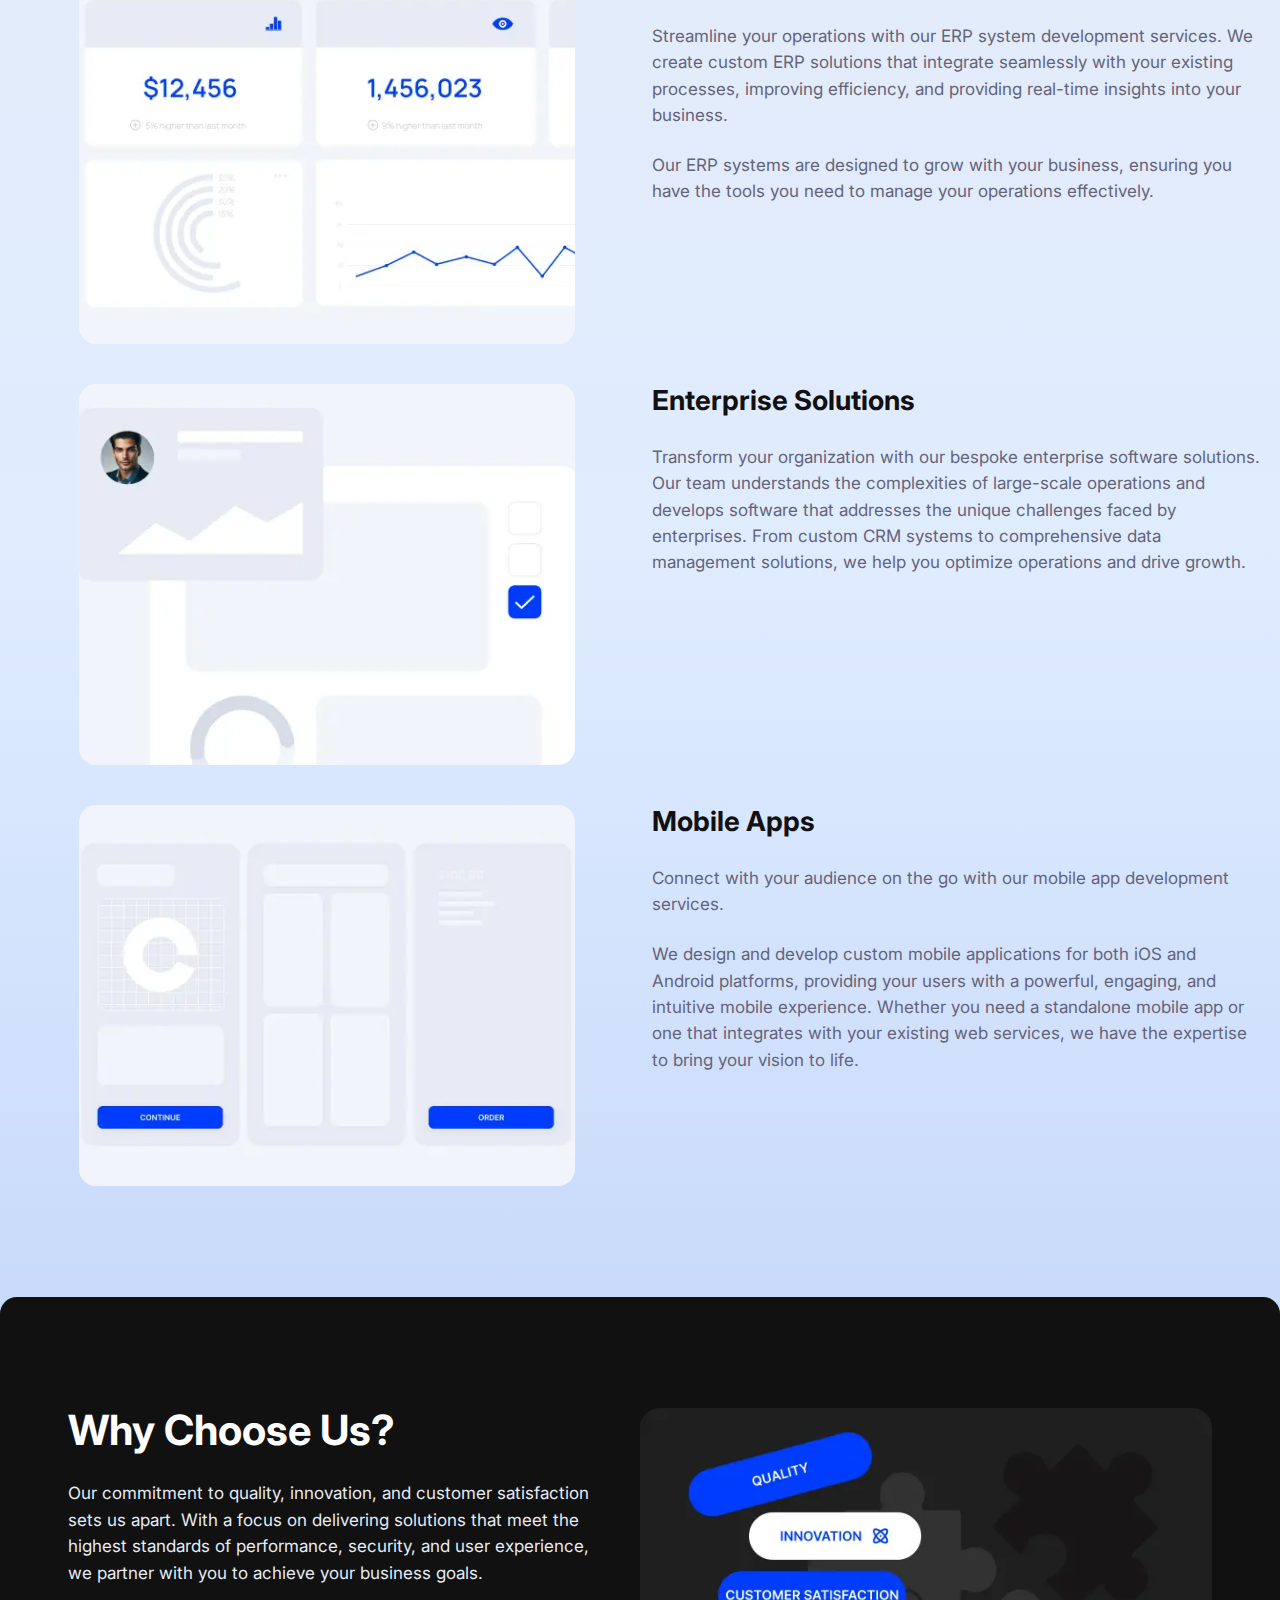
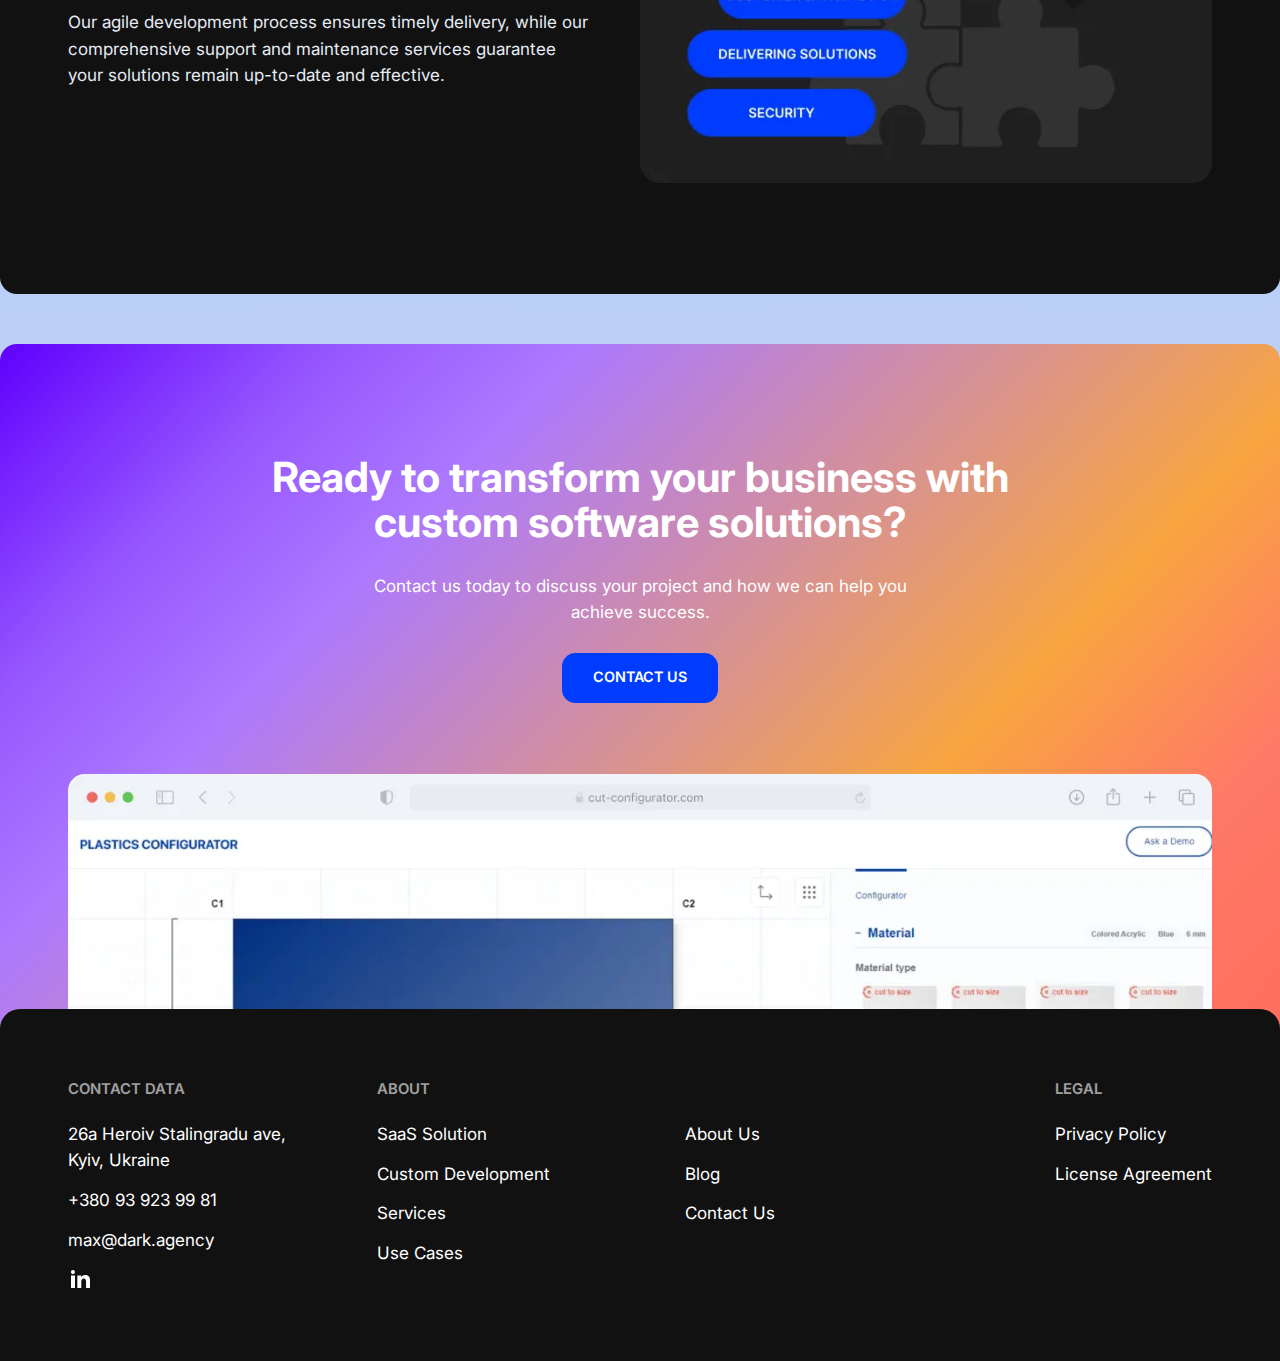
<file: services.html>
<!DOCTYPE html>
<html lang="en">

<head>
	<title>Services</title>
	<meta charset="UTF-8">
	<meta name="format-detection" content="telephone=no">
	<!-- <style>body{opacity: 0;}</style> -->
	<link rel="stylesheet" href="css/style.min.css?_v=20240514055448">
	<link rel="stylesheet" href="files/intl-tel-input/intlTelInput.css?_v=20240514055448">
	<link rel="shortcut icon" href="favicon.ico">
	<!-- <meta name="robots" content="noindex, nofollow"> -->
	<meta name="viewport" content="width=device-width, initial-scale=1.0">
</head>

<body>
	<div class="wrapper">
		<header class="header">
			<div class="header__box">
				<a href="home.html" class="header__logo"><img src="img/logo.svg" alt="logo"></a>
				<div class="header__menu menu">
					<nav class="menu__body">
						<div class="menu__label">Menu</div>
						<ul class="menu__list">
							<li class="menu__item _icon-arrow-link"><a href="saas.html" class="menu__link">SaaS Solution</a></li>
							<li class="menu__item _icon-arrow-link"><a href="dev.html" class="menu__link">Custom Development</a></li>
							<li class="menu__item _icon-arrow-link"><a href="services.html" class="menu__link">Services</a></li>
							<li class="menu__item _icon-arrow-link"><a href="cases.html" class="menu__link">Use Cases</a></li>
							<li class="menu__item _icon-arrow-link"><a href="#" class="menu__link">About Us</a></li>
							<li class="menu__item _icon-arrow-link"><a href="#" class="menu__link">Blog</a></li>
							<li class="menu__item _icon-arrow-link"><a href="#" class="menu__link">Contact Us</a></li>
						</ul>
					</nav>
				</div>
				<a href="#" data-popup="#popup" data-da=".menu__body, 1200" class="header__button button">Contact us</a>
				<div class="header__actions">
					<a href="#" data-popup="#popup" class="header__button-mobile button _icon-mail"><span>Contact us</span></a>
					<button type="button" class="menu__icon icon-menu"><span></span></button>
				</div>
			</div>
		</header>

		<main class="page-services">
			<section class="page-services__hero hero-services">
				<div class="hero-services__box">
					<div class="hero-services__body">
						<div class="hero-services__content">
							<h1 class="hero-services__title">Our Services</h1>
							<div class="hero-services__subtitle">Empowering Your Business with Full-Cycle Software Development</div>
							<div class="hero-services__text text">
								<p>Unlock the potential of your business with our comprehensive software development services. From initial concept to final deployment, we cover every aspect of creating robust, scalable, and innovative solutions.</p>
								<p>Our expertise spans web development, e-commerce solutions, ERP systems, enterprise software, and mobile applications, ensuring we can meet the unique needs of your business.</p>
							</div>
						</div>
						<div class="hero-services__media">
							<video muted autoplay loop poster="img/services/hero-services/image.webp">
								<source>
							</video>
						</div>
					</div>
				</div>
			</section>
			<section class="page-services__activity activity-services">
				<div class="activity-services__container">
					<div class="activity-services__body">
						<div class="activity-services__menu-box">
							<nav class="activity-services__menu menu-services">
								<ul class="menu-services__list">
									<li>
										<a href="#" data-goto=".item-activity-services_1" data-goto-header data-goto-top="300" class="menu-services__link menu-services__link_1 _icon-code active"></a>
									</li>
									<li>
										<a href="#" data-goto=".item-activity-services_2" data-goto-header data-goto-top="300" class="menu-services__link menu-services__link_2 _icon-commerce"></a>
									</li>
									<li>
										<a href="#" data-goto=".item-activity-services_3" data-goto-header data-goto-top="300" class="menu-services__link menu-services__link_3 _icon-strategy"></a>
									</li>
									<li>
										<a href="#" data-goto=".item-activity-services_4" data-goto-header data-goto-top="300" class="menu-services__link menu-services__link_4 _icon-idea"></a>
									</li>
									<li>
										<a href="#" data-goto=".item-activity-services_5" data-goto-header data-goto-top="300" class="menu-services__link menu-services__link_5 _icon-app"></a>
									</li>
								</ul>
							</nav>
						</div>
						<div class="activity-services__content">
							<div data-watch data-watch-margin="-80%" class="activity-services__item item-activity-services item-activity-services_1">
								<div class="item-activity-services__image">
									<img src="img/services/activity/image_1.webp" alt="image">
								</div>
								<div class="item-activity-services__body">
									<h3 class="item-activity-services__title">Full-Cycle Web Development</h3>
									<div class="item-activity-services__text text">
										<p>Elevate your online presence with our end-to-end web development services. </p>
										<p>Our team specializes in crafting bespoke websites and web applications that are not only visually appealing but also functionally rich, user-friendly, and optimized for performance. From front-end to back-end, and everything in between, we deliver seamless web experiences that engage and convert.</p>
									</div>
								</div>
							</div>
							<div data-watch data-watch-margin="-80%" class="activity-services__item item-activity-services item-activity-services_2">
								<div class="item-activity-services__image">
									<img src="img/services/activity/image_2.webp" alt="image">
								</div>
								<div class="item-activity-services__body">
									<h3 class="item-activity-services__title">E-commerce Solutions</h3>
									<div class="item-activity-services__text text">
										<p>Drive sales and enhance the shopping experience with our custom e-commerce solutions. </p>
										<p>We specialize in developing scalable online stores that are easy to manage and provide a seamless shopping experience for your customers. From product customization to secure checkout processes, we empower your business to thrive in the digital marketplace.</p>
									</div>
								</div>
							</div>
							<div data-watch data-watch-margin="-80%" class="activity-services__item item-activity-services item-activity-services_3">
								<div class="item-activity-services__image">
									<img src="img/services/activity/image_3.webp" alt="image">
								</div>
								<div class="item-activity-services__body">
									<h3 class="item-activity-services__title">ERP Systems Development</h3>
									<div class="item-activity-services__text text">
										<p>Streamline your operations with our ERP system development services. We create custom ERP solutions that integrate seamlessly with your existing processes, improving efficiency, and providing real-time insights into your business.</p>
										<p>Our ERP systems are designed to grow with your business, ensuring you have the tools you need to manage your operations effectively.</p>
									</div>
								</div>
							</div>
							<div data-watch data-watch-margin="-80%" class="activity-services__item item-activity-services item-activity-services_4">
								<div class="item-activity-services__image">
									<img src="img/services/activity/image_4.webp" alt="image">
								</div>
								<div class="item-activity-services__body">
									<h3 class="item-activity-services__title">Enterprise Solutions</h3>
									<div class="item-activity-services__text text">
										<p>Transform your organization with our bespoke enterprise software solutions. Our team understands the complexities of large-scale operations and develops software that addresses the unique challenges faced by enterprises. From custom CRM systems to comprehensive data management solutions, we help you optimize operations and drive growth.</p>
									</div>
								</div>
							</div>
							<div data-watch data-watch-margin="-80%" class="activity-services__item item-activity-services item-activity-services_5">
								<div class="item-activity-services__image">
									<img src="img/services/activity/image_5.webp" alt="image">
								</div>
								<div class="item-activity-services__body">
									<h3 class="item-activity-services__title">Mobile Apps</h3>
									<div class="item-activity-services__text text">
										<p>Connect with your audience on the go with our mobile app development services.</p>
										<p>We design and develop custom mobile applications for both iOS and Android platforms, providing your users with a powerful, engaging, and intuitive mobile experience. Whether you need a standalone mobile app or one that integrates with your existing web services, we have the expertise to bring your vision to life.</p>
									</div>
								</div>
							</div>
						</div>
					</div>
				</div>
			</section>
			<section class="page-services__why why-services">
				<div class="why-services__box">
					<div class="why-services__body">
						<div class="why-services__content">
							<h2 class="why-services__title title">Why Choose Us?</h2>
							<div class="why-services__text text">
								<p>Our commitment to quality, innovation, and customer satisfaction sets us apart. With a focus on delivering solutions that meet the highest standards of performance, security, and user experience, we partner with you to achieve your business goals.</p>
								<p>Our agile development process ensures timely delivery, while our comprehensive support and maintenance services guarantee your solutions remain up-to-date and effective.</p>
							</div>
						</div>
						<div class="why-services__image">
							<img src="img/services/why-services/image.webp" alt="image">
						</div>
					</div>
				</div>
			</section>
			<section class="page-services__demo demo">
				<div class="demo__box">
					<div class="demo__body">
						<div class="demo__content">
							<h2 class="demo__title title">Ready to transform your business with custom software solutions?</h2>
							<div class="demo__text text">Contact us today to discuss your project and how we can help you achieve success.</div>
							<a href="#" data-popup="#popup" class="demo__button button">Contact us</a>
						</div>
						<div class="demo__image">
							<img src="img/demo/image.webp" alt="image">
						</div>
					</div>
				</div>
			</section>
		</main>
		<footer class="footer">
			<div class="footer__box">
				<div class="footer__body">
					<div class="footer__contact contact-footer">
						<div class="contact-footer__label footer__label">Contact data</div>
						<div class="contact-footer__body">
							<a href="https://maps.app.goo.gl/h1xusUTWnPDBeWwU9" class="contact-footer__link footer__link">26a Heroiv Stalingradu ave,
								Kyiv, Ukraine</a>
							<a href="tel:+380939239981" class="contact-footer__link footer__link">+380 93 923 99 81</a>
							<a href="mailto:max@dark.agency" class="contact-footer__link footer__link">max@dark.agency</a>
							<a href="#" class="contact-footer__link-social">
								<img src="img/icons/icon-linkedIn.svg" alt="icon linkedIn">
							</a>
						</div>
					</div>
					<div class="footer__about about-footer">
						<div class="about-footer__label footer__label">About</div>
						<nav class="about-footer__body">
							<ul class="about-footer__list">
								<li class="about-footer__item"><a href="#" class="about-footer__link footer__link">SaaS Solution</a></li>
								<li class="about-footer__item"><a href="#" class="about-footer__link footer__link">About Us</a></li>
								<li class="about-footer__item"><a href="#" class="about-footer__link footer__link">Custom Development</a></li>
								<li class="about-footer__item"><a href="#" class="about-footer__link footer__link">Blog</a></li>
								<li class="about-footer__item"><a href="#" class="about-footer__link footer__link">Services</a></li>
								<li class="about-footer__item"><a href="#" class="about-footer__link footer__link">Contact Us</a></li>
								<li class="about-footer__item"><a href="#" class="about-footer__link footer__link">Use Cases</a></li>
							</ul>
						</nav>
					</div>
					<div class="footer__legal legal-footer">
						<div class="legal-footer__label footer__label">Legal</div>
						<div class="legal-footer__body">
							<a href="#" class="legal-footer__link footer__link">Privacy Policy</a>
							<a href="#" class="legal-footer__link footer__link">License Agreement</a>
						</div>
					</div>
				</div>
			</div>
		</footer>
	</div>
	<div id="popup" aria-hidden="true" class="popup">
		<div class="popup__wrapper">
			<div class="popup__content">
				<div class="popup__close-block">
					<div class="popup__dot"></div>
					<div class="popup__dot"></div>
					<button data-close type="button" class="popup__close">
						<img src="img/icons/icon-close.svg" alt="icon">
					</button>
				</div>
				<div class="popup__body">
					<div class="popup__images">
						<div class="popup__image popup__image_1">
							<img src="img/popup/image_1.webp" alt="image">
						</div>
						<div class="popup__image popup__image_2">
							<img src="img/popup/image_2.webp" alt="image">
						</div>

					</div>
					<div class="popup__box">
						<h2 class="popup__title">Get in Touch</h2>
						<div class="popup__text">Simply want to connect or have a general inquiry? Feel free to reach out, and we’ll get back to you as soon as we can.</div>
						<div class="popup__form">
							<form action="files/sendmail/sendmail.php" method="POST" class="form__body">
								<div class="form__item">
									<label for="formFirstNamePopup" class="form__label">First Name</label>
									<input type="text" name="form[first-name]" id="formFirstNamePopup" data-error="Error" placeholder="John" class="input">
								</div>
								<div class="form__item">
									<label for="formLastNamePopup" class="form__label">last Name</label>
									<input type="text" name="form[last-name]" id="formLastNamePopup" data-error="Error" placeholder="" class="input">
								</div>
								<div class="form__item">
									<label for="formEmailPopup" class="form__label">Email</label>
									<input type="email" name="form[email]" id="formEmailPopup" data-error="Error" placeholder="E-mail" class="input">
								</div>
								<div class="form__item">
									<label for="formCountryPopup" class="form__label">Country</label>
									<input type="text" name="form[country]" id="formCountryPopup" data-error="Error" placeholder="Germany" class="input">
								</div>
								<div class="form__item">
									<label for="formPhonePopup" class="form__label">Phone</label>
									<input type="tel" name="form[phone]" id="formPhonePopup" data-error="Error" placeholder="" class="input">
								</div>
								<div class="form__item">
									<label for="formNamePopup" class="form__label">First Name</label>
									<input type="text" name="form[name]" id="formNamePopup" data-error="Error" placeholder="Optional" class="input">
								</div>
								<div class="form__item form__item_message">
									<label for="formMessagePopup" class="form__label">Message</label>
									<input type="text" name="form[message]" id="formMessagePopup" data-error="Error" placeholder="Message" class="input input_message-popup">
								</div>
								<button type="submit" class="button">Send request</button>
							</form>
						</div>
					</div>
				</div>
			</div>
		</div>
	</div>
	<script src="js/app.min.js?_v=20240514055448"></script>
	<script src="files/intl-tel-input/intlTelInput.js?_v=20240514055448"></script>
	<script src="files/intl-tel-input/utils.js?_v=20240514055448"></script>
</body>

</html>
</file>
<file: files/intl-tel-input/intlTelInput.css>
.iti {
  position: relative;
  display: inline-block;
  /* margin-bottom: 1.5rem; */
}
.iti * {
  box-sizing: border-box;
}
.iti__hide {
  display: none;
}
.iti__v-hide {
  visibility: hidden;
}
.iti input,
.iti input[type=text],
.iti input[type=tel] {
  position: relative;
  z-index: 0;
  width: 100%;
  margin-top: 0 !important;
  margin-bottom: 0 !important;
  padding-right: 36px;
  margin-right: 0;
}
.iti__flag-container {
  position: absolute;
  top: 0;
  bottom: 0;
  right: 0;
  padding: 1px;
}
.iti__selected-flag {
  z-index: 1;
  position: relative;
  display: flex;
  align-items: center;
  height: 100%;
  padding: 0 6px 0 8px;
}
.iti__arrow {
  margin-left: 6px;
  width: 0;
  height: 0;
  border-left: 3px solid transparent;
  border-right: 3px solid transparent;
  border-top: 4px solid #555;
}
[dir=rtl] .iti__arrow {
  margin-right: 6px;
  margin-left: 0;
}
.iti__arrow--up {
  border-top: none;
  border-bottom: 4px solid #555;
}
.iti__country-list {
  position: absolute;
  z-index: 2;
  list-style: none;
  padding: 0;
  margin: 0 0 0 -1px;
  box-shadow: 1px 1px 4px rgba(0, 0, 0, 0.2);
  background-color: white;
  border: 1px solid #ccc;
  white-space: nowrap;
  max-height: 200px;
  overflow-y: scroll;
  -webkit-overflow-scrolling: touch;
}
.iti__country-list--dropup {
  bottom: 100%;
  margin-bottom: -1px;
}
@media (max-width: 500px) {
  .iti__country-list {
    white-space: normal;
  }
}
.iti__flag-box {
  display: inline-block;
  width: 20px;
}
.iti__divider {
  padding-bottom: 5px;
  margin-bottom: 5px;
  border-bottom: 1px solid #ccc;
}
.iti__country {
  display: flex;
  align-items: center;
  padding: 5px 10px;
  outline: none;
}
.iti__dial-code {
  color: #999;
}
.iti__country.iti__highlight {
  background-color: rgba(0, 0, 0, 0.05);
}
.iti__flag-box, .iti__country-name {
  margin-right: 6px;
}
[dir=rtl] .iti__flag-box, [dir=rtl] .iti__country-name {
  margin-right: 0;
  margin-left: 6px;
}
.iti--allow-dropdown input,
.iti--allow-dropdown input[type=text],
.iti--allow-dropdown input[type=tel], .iti--separate-dial-code input,
.iti--separate-dial-code input[type=text],
.iti--separate-dial-code input[type=tel] {
  padding-right: 6px;
  padding-left: 52px;
  margin-left: 0;
}
[dir=rtl] .iti--allow-dropdown input,
[dir=rtl] .iti--allow-dropdown input[type=text],
[dir=rtl] .iti--allow-dropdown input[type=tel], [dir=rtl] .iti--separate-dial-code input,
[dir=rtl] .iti--separate-dial-code input[type=text],
[dir=rtl] .iti--separate-dial-code input[type=tel] {
  padding-right: 52px;
  padding-left: 6px;
  margin-right: 0;
}
.iti--allow-dropdown .iti__flag-container, .iti--separate-dial-code .iti__flag-container {
  right: auto;
  left: 0;
}
[dir=rtl] .iti--allow-dropdown .iti__flag-container, [dir=rtl] .iti--separate-dial-code .iti__flag-container {
  right: 0;
  left: auto;
}
.iti--allow-dropdown .iti__flag-container:hover {
  cursor: pointer;
}
.iti--allow-dropdown .iti__flag-container:hover .iti__selected-flag {
  background-color: rgba(0, 0, 0, 0.05);
}
.iti--allow-dropdown input[disabled] + .iti__flag-container:hover,
.iti--allow-dropdown input[readonly] + .iti__flag-container:hover {
  cursor: default;
}
.iti--allow-dropdown input[disabled] + .iti__flag-container:hover .iti__selected-flag,
.iti--allow-dropdown input[readonly] + .iti__flag-container:hover .iti__selected-flag {
  background-color: transparent;
}
.iti--separate-dial-code .iti__selected-flag {
  background-color: rgba(0, 0, 0, 0.05);
}
.iti--separate-dial-code.iti--show-flags .iti__selected-dial-code {
  margin-left: 6px;
}
[dir=rtl] .iti--separate-dial-code.iti--show-flags .iti__selected-dial-code {
  margin-left: 0;
  margin-right: 6px;
}
.iti--container {
  position: absolute;
  top: -1000px;
  left: -1000px;
  z-index: 1060;
  padding: 1px;
}
.iti--container:hover {
  cursor: pointer;
}

.iti-mobile .iti--container {
  top: 30px;
  bottom: 30px;
  left: 30px;
  right: 30px;
  position: fixed;
}
.iti-mobile .iti__country-list {
  max-height: 100%;
  width: 100%;
}
.iti-mobile .iti__country {
  padding: 10px 10px;
  line-height: 1.5em;
}

.iti__flag {
  width: 20px;
}
.iti__flag.iti__be {
  width: 18px;
}
.iti__flag.iti__ch {
  width: 15px;
}
.iti__flag.iti__mc {
  width: 19px;
}
.iti__flag.iti__ne {
  width: 18px;
}
.iti__flag.iti__np {
  width: 13px;
}
.iti__flag.iti__va {
  width: 15px;
}
@media (-webkit-min-device-pixel-ratio: 2), (min-resolution: 192dpi) {
  .iti__flag {
    background-size: 5762px 15px;
  }
}
.iti__flag.iti__ac {
  height: 10px;
  background-position: 0px 0px;
}
.iti__flag.iti__ad {
  height: 14px;
  background-position: -22px 0px;
}
.iti__flag.iti__ae {
  height: 10px;
  background-position: -44px 0px;
}
.iti__flag.iti__af {
  height: 14px;
  background-position: -66px 0px;
}
.iti__flag.iti__ag {
  height: 14px;
  background-position: -88px 0px;
}
.iti__flag.iti__ai {
  height: 10px;
  background-position: -110px 0px;
}
.iti__flag.iti__al {
  height: 15px;
  background-position: -132px 0px;
}
.iti__flag.iti__am {
  height: 10px;
  background-position: -154px 0px;
}
.iti__flag.iti__ao {
  height: 14px;
  background-position: -176px 0px;
}
.iti__flag.iti__aq {
  height: 14px;
  background-position: -198px 0px;
}
.iti__flag.iti__ar {
  height: 13px;
  background-position: -220px 0px;
}
.iti__flag.iti__as {
  height: 10px;
  background-position: -242px 0px;
}
.iti__flag.iti__at {
  height: 14px;
  background-position: -264px 0px;
}
.iti__flag.iti__au {
  height: 10px;
  background-position: -286px 0px;
}
.iti__flag.iti__aw {
  height: 14px;
  background-position: -308px 0px;
}
.iti__flag.iti__ax {
  height: 13px;
  background-position: -330px 0px;
}
.iti__flag.iti__az {
  height: 10px;
  background-position: -352px 0px;
}
.iti__flag.iti__ba {
  height: 10px;
  background-position: -374px 0px;
}
.iti__flag.iti__bb {
  height: 14px;
  background-position: -396px 0px;
}
.iti__flag.iti__bd {
  height: 12px;
  background-position: -418px 0px;
}
.iti__flag.iti__be {
  height: 15px;
  background-position: -440px 0px;
}
.iti__flag.iti__bf {
  height: 14px;
  background-position: -460px 0px;
}
.iti__flag.iti__bg {
  height: 12px;
  background-position: -482px 0px;
}
.iti__flag.iti__bh {
  height: 12px;
  background-position: -504px 0px;
}
.iti__flag.iti__bi {
  height: 12px;
  background-position: -526px 0px;
}
.iti__flag.iti__bj {
  height: 14px;
  background-position: -548px 0px;
}
.iti__flag.iti__bl {
  height: 14px;
  background-position: -570px 0px;
}
.iti__flag.iti__bm {
  height: 10px;
  background-position: -592px 0px;
}
.iti__flag.iti__bn {
  height: 10px;
  background-position: -614px 0px;
}
.iti__flag.iti__bo {
  height: 14px;
  background-position: -636px 0px;
}
.iti__flag.iti__bq {
  height: 14px;
  background-position: -658px 0px;
}
.iti__flag.iti__br {
  height: 14px;
  background-position: -680px 0px;
}
.iti__flag.iti__bs {
  height: 10px;
  background-position: -702px 0px;
}
.iti__flag.iti__bt {
  height: 14px;
  background-position: -724px 0px;
}
.iti__flag.iti__bv {
  height: 15px;
  background-position: -746px 0px;
}
.iti__flag.iti__bw {
  height: 14px;
  background-position: -768px 0px;
}
.iti__flag.iti__by {
  height: 10px;
  background-position: -790px 0px;
}
.iti__flag.iti__bz {
  height: 12px;
  background-position: -812px 0px;
}
.iti__flag.iti__ca {
  height: 10px;
  background-position: -834px 0px;
}
.iti__flag.iti__cc {
  height: 10px;
  background-position: -856px 0px;
}
.iti__flag.iti__cd {
  height: 15px;
  background-position: -878px 0px;
}
.iti__flag.iti__cf {
  height: 14px;
  background-position: -900px 0px;
}
.iti__flag.iti__cg {
  height: 14px;
  background-position: -922px 0px;
}
.iti__flag.iti__ch {
  height: 15px;
  background-position: -944px 0px;
}
.iti__flag.iti__ci {
  height: 14px;
  background-position: -961px 0px;
}
.iti__flag.iti__ck {
  height: 10px;
  background-position: -983px 0px;
}
.iti__flag.iti__cl {
  height: 14px;
  background-position: -1005px 0px;
}
.iti__flag.iti__cm {
  height: 14px;
  background-position: -1027px 0px;
}
.iti__flag.iti__cn {
  height: 14px;
  background-position: -1049px 0px;
}
.iti__flag.iti__co {
  height: 14px;
  background-position: -1071px 0px;
}
.iti__flag.iti__cp {
  height: 14px;
  background-position: -1093px 0px;
}
.iti__flag.iti__cq {
  height: 12px;
  background-position: -1115px 0px;
}
.iti__flag.iti__cr {
  height: 12px;
  background-position: -1137px 0px;
}
.iti__flag.iti__cu {
  height: 10px;
  background-position: -1159px 0px;
}
.iti__flag.iti__cv {
  height: 12px;
  background-position: -1181px 0px;
}
.iti__flag.iti__cw {
  height: 14px;
  background-position: -1203px 0px;
}
.iti__flag.iti__cx {
  height: 10px;
  background-position: -1225px 0px;
}
.iti__flag.iti__cy {
  height: 14px;
  background-position: -1247px 0px;
}
.iti__flag.iti__cz {
  height: 14px;
  background-position: -1269px 0px;
}
.iti__flag.iti__de {
  height: 12px;
  background-position: -1291px 0px;
}
.iti__flag.iti__dg {
  height: 10px;
  background-position: -1313px 0px;
}
.iti__flag.iti__dj {
  height: 14px;
  background-position: -1335px 0px;
}
.iti__flag.iti__dk {
  height: 15px;
  background-position: -1357px 0px;
}
.iti__flag.iti__dm {
  height: 10px;
  background-position: -1379px 0px;
}
.iti__flag.iti__do {
  height: 14px;
  background-position: -1401px 0px;
}
.iti__flag.iti__dz {
  height: 14px;
  background-position: -1423px 0px;
}
.iti__flag.iti__ea {
  height: 14px;
  background-position: -1445px 0px;
}
.iti__flag.iti__ec {
  height: 14px;
  background-position: -1467px 0px;
}
.iti__flag.iti__ee {
  height: 13px;
  background-position: -1489px 0px;
}
.iti__flag.iti__eg {
  height: 14px;
  background-position: -1511px 0px;
}
.iti__flag.iti__eh {
  height: 10px;
  background-position: -1533px 0px;
}
.iti__flag.iti__er {
  height: 10px;
  background-position: -1555px 0px;
}
.iti__flag.iti__es {
  height: 14px;
  background-position: -1577px 0px;
}
.iti__flag.iti__et {
  height: 10px;
  background-position: -1599px 0px;
}
.iti__flag.iti__eu {
  height: 14px;
  background-position: -1621px 0px;
}
.iti__flag.iti__ez {
  height: 14px;
  background-position: -1643px 0px;
}
.iti__flag.iti__fi {
  height: 12px;
  background-position: -1665px 0px;
}
.iti__flag.iti__fj {
  height: 10px;
  background-position: -1687px 0px;
}
.iti__flag.iti__fk {
  height: 10px;
  background-position: -1709px 0px;
}
.iti__flag.iti__fm {
  height: 11px;
  background-position: -1731px 0px;
}
.iti__flag.iti__fo {
  height: 15px;
  background-position: -1753px 0px;
}
.iti__flag.iti__fr {
  height: 14px;
  background-position: -1775px 0px;
}
.iti__flag.iti__fx {
  height: 14px;
  background-position: -1797px 0px;
}
.iti__flag.iti__ga {
  height: 15px;
  background-position: -1819px 0px;
}
.iti__flag.iti__gb {
  height: 10px;
  background-position: -1841px 0px;
}
.iti__flag.iti__gd {
  height: 12px;
  background-position: -1863px 0px;
}
.iti__flag.iti__ge {
  height: 14px;
  background-position: -1885px 0px;
}
.iti__flag.iti__gf {
  height: 14px;
  background-position: -1907px 0px;
}
.iti__flag.iti__gg {
  height: 14px;
  background-position: -1929px 0px;
}
.iti__flag.iti__gh {
  height: 14px;
  background-position: -1951px 0px;
}
.iti__flag.iti__gi {
  height: 10px;
  background-position: -1973px 0px;
}
.iti__flag.iti__gl {
  height: 14px;
  background-position: -1995px 0px;
}
.iti__flag.iti__gm {
  height: 14px;
  background-position: -2017px 0px;
}
.iti__flag.iti__gn {
  height: 14px;
  background-position: -2039px 0px;
}
.iti__flag.iti__gp {
  height: 14px;
  background-position: -2061px 0px;
}
.iti__flag.iti__gq {
  height: 14px;
  background-position: -2083px 0px;
}
.iti__flag.iti__gr {
  height: 14px;
  background-position: -2105px 0px;
}
.iti__flag.iti__gs {
  height: 10px;
  background-position: -2127px 0px;
}
.iti__flag.iti__gt {
  height: 13px;
  background-position: -2149px 0px;
}
.iti__flag.iti__gu {
  height: 11px;
  background-position: -2171px 0px;
}
.iti__flag.iti__gw {
  height: 10px;
  background-position: -2193px 0px;
}
.iti__flag.iti__gy {
  height: 12px;
  background-position: -2215px 0px;
}
.iti__flag.iti__hk {
  height: 14px;
  background-position: -2237px 0px;
}
.iti__flag.iti__hm {
  height: 10px;
  background-position: -2259px 0px;
}
.iti__flag.iti__hn {
  height: 10px;
  background-position: -2281px 0px;
}
.iti__flag.iti__hr {
  height: 10px;
  background-position: -2303px 0px;
}
.iti__flag.iti__ht {
  height: 12px;
  background-position: -2325px 0px;
}
.iti__flag.iti__hu {
  height: 10px;
  background-position: -2347px 0px;
}
.iti__flag.iti__ic {
  height: 14px;
  background-position: -2369px 0px;
}
.iti__flag.iti__id {
  height: 14px;
  background-position: -2391px 0px;
}
.iti__flag.iti__ie {
  height: 10px;
  background-position: -2413px 0px;
}
.iti__flag.iti__il {
  height: 15px;
  background-position: -2435px 0px;
}
.iti__flag.iti__im {
  height: 10px;
  background-position: -2457px 0px;
}
.iti__flag.iti__in {
  height: 14px;
  background-position: -2479px 0px;
}
.iti__flag.iti__io {
  height: 10px;
  background-position: -2501px 0px;
}
.iti__flag.iti__iq {
  height: 14px;
  background-position: -2523px 0px;
}
.iti__flag.iti__ir {
  height: 12px;
  background-position: -2545px 0px;
}
.iti__flag.iti__is {
  height: 15px;
  background-position: -2567px 0px;
}
.iti__flag.iti__it {
  height: 14px;
  background-position: -2589px 0px;
}
.iti__flag.iti__je {
  height: 12px;
  background-position: -2611px 0px;
}
.iti__flag.iti__jm {
  height: 10px;
  background-position: -2633px 0px;
}
.iti__flag.iti__jo {
  height: 10px;
  background-position: -2655px 0px;
}
.iti__flag.iti__jp {
  height: 14px;
  background-position: -2677px 0px;
}
.iti__flag.iti__ke {
  height: 14px;
  background-position: -2699px 0px;
}
.iti__flag.iti__kg {
  height: 12px;
  background-position: -2721px 0px;
}
.iti__flag.iti__kh {
  height: 13px;
  background-position: -2743px 0px;
}
.iti__flag.iti__ki {
  height: 10px;
  background-position: -2765px 0px;
}
.iti__flag.iti__km {
  height: 12px;
  background-position: -2787px 0px;
}
.iti__flag.iti__kn {
  height: 14px;
  background-position: -2809px 0px;
}
.iti__flag.iti__kp {
  height: 10px;
  background-position: -2831px 0px;
}
.iti__flag.iti__kr {
  height: 14px;
  background-position: -2853px 0px;
}
.iti__flag.iti__kw {
  height: 10px;
  background-position: -2875px 0px;
}
.iti__flag.iti__ky {
  height: 10px;
  background-position: -2897px 0px;
}
.iti__flag.iti__kz {
  height: 10px;
  background-position: -2919px 0px;
}
.iti__flag.iti__la {
  height: 14px;
  background-position: -2941px 0px;
}
.iti__flag.iti__lb {
  height: 14px;
  background-position: -2963px 0px;
}
.iti__flag.iti__lc {
  height: 10px;
  background-position: -2985px 0px;
}
.iti__flag.iti__li {
  height: 12px;
  background-position: -3007px 0px;
}
.iti__flag.iti__lk {
  height: 10px;
  background-position: -3029px 0px;
}
.iti__flag.iti__lr {
  height: 11px;
  background-position: -3051px 0px;
}
.iti__flag.iti__ls {
  height: 14px;
  background-position: -3073px 0px;
}
.iti__flag.iti__lt {
  height: 12px;
  background-position: -3095px 0px;
}
.iti__flag.iti__lu {
  height: 12px;
  background-position: -3117px 0px;
}
.iti__flag.iti__lv {
  height: 10px;
  background-position: -3139px 0px;
}
.iti__flag.iti__ly {
  height: 10px;
  background-position: -3161px 0px;
}
.iti__flag.iti__ma {
  height: 14px;
  background-position: -3183px 0px;
}
.iti__flag.iti__mc {
  height: 15px;
  background-position: -3205px 0px;
}
.iti__flag.iti__md {
  height: 10px;
  background-position: -3226px 0px;
}
.iti__flag.iti__me {
  height: 10px;
  background-position: -3248px 0px;
}
.iti__flag.iti__mf {
  height: 14px;
  background-position: -3270px 0px;
}
.iti__flag.iti__mg {
  height: 14px;
  background-position: -3292px 0px;
}
.iti__flag.iti__mh {
  height: 11px;
  background-position: -3314px 0px;
}
.iti__flag.iti__mk {
  height: 10px;
  background-position: -3336px 0px;
}
.iti__flag.iti__ml {
  height: 14px;
  background-position: -3358px 0px;
}
.iti__flag.iti__mm {
  height: 14px;
  background-position: -3380px 0px;
}
.iti__flag.iti__mn {
  height: 10px;
  background-position: -3402px 0px;
}
.iti__flag.iti__mo {
  height: 14px;
  background-position: -3424px 0px;
}
.iti__flag.iti__mp {
  height: 10px;
  background-position: -3446px 0px;
}
.iti__flag.iti__mq {
  height: 14px;
  background-position: -3468px 0px;
}
.iti__flag.iti__mr {
  height: 14px;
  background-position: -3490px 0px;
}
.iti__flag.iti__ms {
  height: 10px;
  background-position: -3512px 0px;
}
.iti__flag.iti__mt {
  height: 14px;
  background-position: -3534px 0px;
}
.iti__flag.iti__mu {
  height: 14px;
  background-position: -3556px 0px;
}
.iti__flag.iti__mv {
  height: 14px;
  background-position: -3578px 0px;
}
.iti__flag.iti__mw {
  height: 14px;
  background-position: -3600px 0px;
}
.iti__flag.iti__mx {
  height: 12px;
  background-position: -3622px 0px;
}
.iti__flag.iti__my {
  height: 10px;
  background-position: -3644px 0px;
}
.iti__flag.iti__mz {
  height: 14px;
  background-position: -3666px 0px;
}
.iti__flag.iti__na {
  height: 14px;
  background-position: -3688px 0px;
}
.iti__flag.iti__nc {
  height: 10px;
  background-position: -3710px 0px;
}
.iti__flag.iti__ne {
  height: 15px;
  background-position: -3732px 0px;
}
.iti__flag.iti__nf {
  height: 10px;
  background-position: -3752px 0px;
}
.iti__flag.iti__ng {
  height: 10px;
  background-position: -3774px 0px;
}
.iti__flag.iti__ni {
  height: 12px;
  background-position: -3796px 0px;
}
.iti__flag.iti__nl {
  height: 14px;
  background-position: -3818px 0px;
}
.iti__flag.iti__no {
  height: 15px;
  background-position: -3840px 0px;
}
.iti__flag.iti__np {
  height: 15px;
  background-position: -3862px 0px;
}
.iti__flag.iti__nr {
  height: 10px;
  background-position: -3877px 0px;
}
.iti__flag.iti__nu {
  height: 10px;
  background-position: -3899px 0px;
}
.iti__flag.iti__nz {
  height: 10px;
  background-position: -3921px 0px;
}
.iti__flag.iti__om {
  height: 10px;
  background-position: -3943px 0px;
}
.iti__flag.iti__pa {
  height: 14px;
  background-position: -3965px 0px;
}
.iti__flag.iti__pe {
  height: 14px;
  background-position: -3987px 0px;
}
.iti__flag.iti__pf {
  height: 14px;
  background-position: -4009px 0px;
}
.iti__flag.iti__pg {
  height: 15px;
  background-position: -4031px 0px;
}
.iti__flag.iti__ph {
  height: 10px;
  background-position: -4053px 0px;
}
.iti__flag.iti__pk {
  height: 14px;
  background-position: -4075px 0px;
}
.iti__flag.iti__pl {
  height: 13px;
  background-position: -4097px 0px;
}
.iti__flag.iti__pm {
  height: 14px;
  background-position: -4119px 0px;
}
.iti__flag.iti__pn {
  height: 10px;
  background-position: -4141px 0px;
}
.iti__flag.iti__pr {
  height: 14px;
  background-position: -4163px 0px;
}
.iti__flag.iti__ps {
  height: 10px;
  background-position: -4185px 0px;
}
.iti__flag.iti__pt {
  height: 14px;
  background-position: -4207px 0px;
}
.iti__flag.iti__pw {
  height: 13px;
  background-position: -4229px 0px;
}
.iti__flag.iti__py {
  height: 11px;
  background-position: -4251px 0px;
}
.iti__flag.iti__qa {
  height: 8px;
  background-position: -4273px 0px;
}
.iti__flag.iti__re {
  height: 14px;
  background-position: -4295px 0px;
}
.iti__flag.iti__ro {
  height: 14px;
  background-position: -4317px 0px;
}
.iti__flag.iti__rs {
  height: 14px;
  background-position: -4339px 0px;
}
.iti__flag.iti__ru {
  height: 14px;
  background-position: -4361px 0px;
}
.iti__flag.iti__rw {
  height: 14px;
  background-position: -4383px 0px;
}
.iti__flag.iti__sa {
  height: 14px;
  background-position: -4405px 0px;
}
.iti__flag.iti__sb {
  height: 10px;
  background-position: -4427px 0px;
}
.iti__flag.iti__sc {
  height: 10px;
  background-position: -4449px 0px;
}
.iti__flag.iti__sd {
  height: 10px;
  background-position: -4471px 0px;
}
.iti__flag.iti__se {
  height: 13px;
  background-position: -4493px 0px;
}
.iti__flag.iti__sg {
  height: 14px;
  background-position: -4515px 0px;
}
.iti__flag.iti__sh {
  height: 10px;
  background-position: -4537px 0px;
}
.iti__flag.iti__si {
  height: 10px;
  background-position: -4559px 0px;
}
.iti__flag.iti__sj {
  height: 15px;
  background-position: -4581px 0px;
}
.iti__flag.iti__sk {
  height: 14px;
  background-position: -4603px 0px;
}
.iti__flag.iti__sl {
  height: 14px;
  background-position: -4625px 0px;
}
.iti__flag.iti__sm {
  height: 15px;
  background-position: -4647px 0px;
}
.iti__flag.iti__sn {
  height: 14px;
  background-position: -4669px 0px;
}
.iti__flag.iti__so {
  height: 14px;
  background-position: -4691px 0px;
}
.iti__flag.iti__sr {
  height: 14px;
  background-position: -4713px 0px;
}
.iti__flag.iti__ss {
  height: 10px;
  background-position: -4735px 0px;
}
.iti__flag.iti__st {
  height: 10px;
  background-position: -4757px 0px;
}
.iti__flag.iti__su {
  height: 10px;
  background-position: -4779px 0px;
}
.iti__flag.iti__sv {
  height: 12px;
  background-position: -4801px 0px;
}
.iti__flag.iti__sx {
  height: 14px;
  background-position: -4823px 0px;
}
.iti__flag.iti__sy {
  height: 14px;
  background-position: -4845px 0px;
}
.iti__flag.iti__sz {
  height: 14px;
  background-position: -4867px 0px;
}
.iti__flag.iti__ta {
  height: 10px;
  background-position: -4889px 0px;
}
.iti__flag.iti__tc {
  height: 10px;
  background-position: -4911px 0px;
}
.iti__flag.iti__td {
  height: 14px;
  background-position: -4933px 0px;
}
.iti__flag.iti__tf {
  height: 14px;
  background-position: -4955px 0px;
}
.iti__flag.iti__tg {
  height: 13px;
  background-position: -4977px 0px;
}
.iti__flag.iti__th {
  height: 14px;
  background-position: -4999px 0px;
}
.iti__flag.iti__tj {
  height: 10px;
  background-position: -5021px 0px;
}
.iti__flag.iti__tk {
  height: 10px;
  background-position: -5043px 0px;
}
.iti__flag.iti__tl {
  height: 10px;
  background-position: -5065px 0px;
}
.iti__flag.iti__tm {
  height: 14px;
  background-position: -5087px 0px;
}
.iti__flag.iti__tn {
  height: 14px;
  background-position: -5109px 0px;
}
.iti__flag.iti__to {
  height: 10px;
  background-position: -5131px 0px;
}
.iti__flag.iti__tr {
  height: 14px;
  background-position: -5153px 0px;
}
.iti__flag.iti__tt {
  height: 12px;
  background-position: -5175px 0px;
}
.iti__flag.iti__tv {
  height: 10px;
  background-position: -5197px 0px;
}
.iti__flag.iti__tw {
  height: 14px;
  background-position: -5219px 0px;
}
.iti__flag.iti__tz {
  height: 14px;
  background-position: -5241px 0px;
}
.iti__flag.iti__ua {
  height: 14px;
  background-position: -5263px 0px;
}
.iti__flag.iti__ug {
  height: 14px;
  background-position: -5285px 0px;
}
.iti__flag.iti__uk {
  height: 10px;
  background-position: -5307px 0px;
}
.iti__flag.iti__um {
  height: 11px;
  background-position: -5329px 0px;
}
.iti__flag.iti__un {
  height: 14px;
  background-position: -5351px 0px;
}
.iti__flag.iti__us {
  height: 11px;
  background-position: -5373px 0px;
}
.iti__flag.iti__uy {
  height: 14px;
  background-position: -5395px 0px;
}
.iti__flag.iti__uz {
  height: 10px;
  background-position: -5417px 0px;
}
.iti__flag.iti__va {
  height: 15px;
  background-position: -5439px 0px;
}
.iti__flag.iti__vc {
  height: 14px;
  background-position: -5456px 0px;
}
.iti__flag.iti__ve {
  height: 14px;
  background-position: -5478px 0px;
}
.iti__flag.iti__vg {
  height: 10px;
  background-position: -5500px 0px;
}
.iti__flag.iti__vi {
  height: 14px;
  background-position: -5522px 0px;
}
.iti__flag.iti__vn {
  height: 14px;
  background-position: -5544px 0px;
}
.iti__flag.iti__vu {
  height: 12px;
  background-position: -5566px 0px;
}
.iti__flag.iti__wf {
  height: 14px;
  background-position: -5588px 0px;
}
.iti__flag.iti__ws {
  height: 10px;
  background-position: -5610px 0px;
}
.iti__flag.iti__xk {
  height: 15px;
  background-position: -5632px 0px;
}
.iti__flag.iti__ye {
  height: 14px;
  background-position: -5654px 0px;
}
.iti__flag.iti__yt {
  height: 14px;
  background-position: -5676px 0px;
}
.iti__flag.iti__za {
  height: 14px;
  background-position: -5698px 0px;
}
.iti__flag.iti__zm {
  height: 14px;
  background-position: -5720px 0px;
}
.iti__flag.iti__zw {
  height: 10px;
  background-position: -5742px 0px;
}

.iti__flag {
  height: 15px;
  box-shadow: 0px 0px 1px 0px #888;
  background-image: url("../intl-tel-input/flags.png");
  background-repeat: no-repeat;
  background-color: #dbdbdb;
  background-position: 20px 0;
}
@media (-webkit-min-device-pixel-ratio: 2), (min-resolution: 192dpi) {
  .iti__flag {
    background-image: url("../intl-tel-input/flags@2x.png");
  }
}

.iti__flag.iti__np {
  background-color: transparent;
}
</file>
<file: css/style.min.css>
@import url(https://fonts.googleapis.com/css?family=Inter:regular,600,700&display=swap);@import url(https://fonts.googleapis.com/css?family=Allerta+Stencil:regular&display=swap);@font-face{font-family:icons;font-display:swap;src:url(../fonts/icons.woff2) format("woff2");font-weight:400;font-style:normal}[class*=_icon-]::before{font-family:icons;font-style:normal;font-weight:400;font-variant:normal;text-transform:none;line-height:1;-webkit-font-smoothing:antialiased;-moz-osx-font-smoothing:grayscale}._icon-app:before{content:"\e906";color:#003cfd}._icon-idea:before{content:"\e907";color:#003cfd}._icon-strategy:before{content:"\e905";color:#003cfd}._icon-commerce:before{content:"\e904"}._icon-code:before{content:"\e903"}._icon-arrow-link:before{content:"\e900";color:#fff}._icon-arrow:before{content:"\e901";color:#fff}._icon-mail:before{content:"\e902";color:#fff}*{padding:0;margin:0;border:0}*,*::after,*::before{box-sizing:border-box}*::after,*::before{display:inline-block}body,html{height:100%;min-width:320px}body{color:#111;line-height:1;font-family:Inter;font-size:1.125rem;-ms-text-size-adjust:100%;-moz-text-size-adjust:100%;-webkit-text-size-adjust:100%;-webkit-font-smoothing:antialiased;-moz-osx-font-smoothing:grayscale}button,input,textarea{font-family:Inter;font-size:inherit;line-height:inherit;color:inherit;background-color:transparent}input,textarea{width:100%}button,option,select{cursor:pointer}a{display:inline-block;color:inherit;text-decoration:none}ul li{list-style:none}img{vertical-align:top}h1,h2,h3,h4,h5,h6{font-weight:inherit;font-size:inherit}.lock body{overflow:hidden;touch-action:none;-ms-scroll-chaining:none;overscroll-behavior:none}.wrapper{min-height:100%;display:flex;flex-direction:column;overflow:hidden;background:linear-gradient(180deg,#e6ebf4 21.42%,#dfecff 47.55%,#b8cdf7 75.49%,#e6ebf4 100%)}@supports (overflow:clip){.wrapper{overflow:clip}}.wrapper > main{flex:1 1 auto}.wrapper > *{min-width:0}[class*=__container]{max-width:83.875rem;margin:0 auto;padding:0 .9375rem}.button{display:inline-flex;justify-content:center;align-items:center;padding:0 2.1875rem;height:3.375rem;border-radius:.9375rem;font-size:.9375rem;line-height:145%;font-weight:600;text-transform:uppercase;color:#fff;background-color:#003cfd;transition:all .5s ease 0s}.button:active{background-color:#0037ea;color:rgba(255,255,255,.7)}.button--fw{width:100%}.button_big{height:4.375rem;padding:0 5rem;font-size:1.125rem}.button_white{border:1px solid #fff;background-color:transparent;box-shadow:0 4px 24px 0 rgba(96,96,129,.1)}input[type=email],input[type=tel],input[type=text],textarea{-webkit-appearance:none;appearance:none}.input{border-radius:0!important;width:100%;display:block;padding:0;height:1.5625rem;caret-color:inherit;font-size:1rem}.input._form-focus{outline:0}.input[placeholder]:not([data-placeholder-nohiden])::-webkit-input-placeholder{-webkit-transition:opacity .3s;transition:opacity .3s}.input[placeholder]:not([data-placeholder-nohiden]):-ms-input-placeholder{-ms-transition:opacity .3s;transition:opacity .3s}.input[placeholder]:not([data-placeholder-nohiden])::-ms-input-placeholder{-ms-transition:opacity .3s;transition:opacity .3s}.input[placeholder]:not([data-placeholder-nohiden])::placeholder{transition:opacity .3s}.input[placeholder]:not([data-placeholder-nohiden]):focus::-webkit-input-placeholder{opacity:0}.input[placeholder]:not([data-placeholder-nohiden]):focus:-ms-input-placeholder{opacity:0}.input[placeholder]:not([data-placeholder-nohiden]):focus::-ms-input-placeholder{opacity:0}.input[placeholder]:not([data-placeholder-nohiden]):focus::placeholder{opacity:0}textarea.input{resize:none;padding:0 0}body::after{content:"";background-color:rgba(0,0,0,.5);position:fixed;width:100%;height:100%;top:0;left:0;opacity:0;transition:opacity .8s ease 0s;pointer-events:none;z-index:149}.popup-show body::after{opacity:1}.popup{position:fixed;top:0;left:0;bottom:0;right:0;padding:30px 10px;transition:visibility .8s ease 0s;visibility:hidden;pointer-events:none}.popup_show{z-index:150;visibility:visible;overflow:auto;pointer-events:auto}.popup_show .popup__content{visibility:visible;-webkit-transform:scale(1);transform:scale(1)}.popup__wrapper{display:flex;flex-direction:column;align-items:center;min-height:100%;flex:1 1 auto;width:100%;display:flex;justify-content:center;align-items:center;position:relative}.popup__content{visibility:hidden;-webkit-transform:scale(0);transform:scale(0);transition:-webkit-transform .3s ease 0s;transition:transform .3s ease 0s;transition:transform .3s ease 0s,-webkit-transform .3s ease 0s;background-color:#fff;padding:70px;width:100%;max-width:1130px;border-radius:20px;overflow:hidden}.lock .popup__content{visibility:visible}.popup__close-block{position:absolute;top:15px;right:15px;display:flex;align-items:center;gap:.6875rem}.popup__dot{width:1rem;height:1rem;border-radius:50%;background-color:#e6ebf4}.popup__close{width:1.875rem;height:1.875rem;border-radius:50%;background-color:#d1d8e5}.popup__close img{max-width:100%}.popup__body{display:flex;justify-content:end}.popup__images{width:34.6875rem;display:flex;flex-direction:column;gap:.625rem;position:absolute;top:1.25rem;left:-14.5rem}.popup__image{width:100%;padding-bottom:68.2882882883%;position:relative}.popup__image img{position:absolute;width:100%;height:100%;top:0;left:0;-o-object-fit:cover;object-fit:cover}.popup__box{flex:0 1 66.262626%}.popup__title{font-size:2rem;font-weight:700;line-height:120%}.popup__title:not(:last-child){margin-bottom:1.25rem}.popup__text{font-size:1.125rem;line-height:155%;color:#646479}.popup__text:not(:last-child){margin-bottom:2.5rem}.ibg{width:100%;height:100%;-o-object-fit:cover;object-fit:cover}.ibg--top{-o-object-position:top;object-position:top}.ibg--bottom{-o-object-position:bottom;object-position:bottom}.ibg--left{-o-object-position:left;object-position:left}.ibg--right{-o-object-position:right;object-position:right}.ibg--contain{-o-object-fit:contain;object-fit:contain}.title{font-size:3rem;font-weight:700;line-height:110%}.text{font-size:1.125rem;line-height:155%;color:#646479}.swiper-pagination-bullet{flex:0 0 1.875rem;width:1.875rem;height:.125rem;border-radius:.125rem;background-color:rgba(255,255,255,.4)}.swiper-pagination-bullet-active{background-color:#fff}.demo{display:flex;justify-content:center}.demo__box{flex:0 1 93.25rem;max-width:100%;background:linear-gradient(134deg,#6000fd 0,#9758fe 17.5%,#ac79ff 29.5%,#f8a540 68.5%,#ff7967 84.5%,#ff6e5a 100%);color:#fff;border-radius:1.25rem;padding:8.125rem 5.625rem 0 5.625rem}.demo__body{max-width:82rem}.demo__content{display:flex;flex-direction:column;align-items:center}.demo__content:not(:last-child){margin-bottom:5rem}.demo__title{max-width:54.625rem;text-align:center}.demo__title:not(:last-child){margin-bottom:1.875rem}.demo__text{max-width:41.0625rem;text-align:center;color:#fff}.demo__text:not(:last-child){margin-bottom:1.875rem}.demo__image{padding-bottom:24.9237804878%;border-radius:1.25rem;overflow:hidden;position:relative}.demo__image img{position:absolute;width:100%;height:100%;top:0;left:0;-o-object-fit:cover;object-fit:cover}.stories__content{display:flex;flex-direction:column;align-items:center}.stories__title{max-width:31.25rem;text-align:center}.stories__text{max-width:40.625rem;text-align:center}.stories__button{background-color:inherit;border:1px solid #003cfd;color:#003cfd;padding:0 5.5rem}.stories__items{display:grid;grid-template-columns:repeat(3,1fr);gap:.625rem}.faq__columns{display:flex;gap:.9375rem}.faq__column{flex:0 1 50%}.faq__title:not(:last-child){margin-bottom:1.875rem}.faq__items{margin-top:.9375rem}.faq__item:not(:last-child){margin-bottom:3.75rem}.item-faq{position:relative}.item-faq:not(:last-child)::after{content:"";position:absolute;bottom:-1.875rem;left:0;width:100%;height:.0625rem;background-color:rgba(0,60,253,.1)}.item-faq__title{font-size:1.25rem;font-weight:600;line-height:110%}.item-faq__title:not(:last-child){margin-bottom:.9375rem}.item-faq__text{font-size:1rem;line-height:155%;color:#646479}.item-blue{padding-left:1.5625rem;position:relative}.item-blue::before{content:"";position:absolute;top:0;left:0;width:.125rem;height:100%;background-color:#003cfd}.item-blue:not(:last-child){margin-bottom:2.5rem}.item-blue__title{font-size:1.25rem;font-weight:600;line-height:110%}.item-blue__title:not(:last-child){margin-bottom:.9375rem}.header{position:fixed;z-index:99;width:100%}.header__box{max-width:93.25rem;margin:0 auto;min-height:5.125rem;background-color:#fff;border-radius:0 0 20px 20px;position:relative;display:flex;justify-content:center;align-items:center;transition:all .5s ease 0s}._header-scroll .header__box{background-color:rgba(255,255,255,.8)}.header__logo{position:absolute;top:50%;left:2.5rem;-webkit-transform:translate(0,-50%);transform:translate(0,-50%);display:flex;align-items:center}.header__logo img{max-width:100%}.header__menu{flex:1 1 100%}.header__actions{position:absolute;top:50%;right:.625rem;-webkit-transform:translate(0,-50%);transform:translate(0,-50%);display:flex;gap:.3125rem;align-items:center}.header__button{box-shadow:0 4px 24px 0 rgba(96,96,129,.1);background-color:#111}.header__button-mobile{display:flex;gap:.5rem;height:2.25rem!important;padding:0 1rem;font-size:.6875rem;border:1px solid #d8e2ef;background-color:#fff;color:#111}.header__button-mobile::before{color:#111;font-size:1.25rem;transition:color .5s ease 0s}.menu{display:flex;justify-content:center;align-items:center}.menu__label{font-weight:600;font-size:.8125rem;line-height:145%;text-transform:uppercase;color:#646479;opacity:.6}.menu__label:not(:last-child){margin-bottom:1.875rem}.menu__list{display:flex;-webkit-column-gap:1.875rem;-moz-column-gap:1.875rem;column-gap:1.875rem;row-gap:.9375rem}.menu__item{font-size:.9375rem;line-height:140%;transition:color .5s ease 0s}@-webkit-keyframes items-slide{100%{opacity:1;-webkit-transform:translate(0,0);transform:translate(0,0)}}@keyframes items-slide{100%{opacity:1;-webkit-transform:translate(0,0);transform:translate(0,0)}}.menu .menu__item:nth-child(1){-webkit-animation-delay:0s;animation-delay:0s}.menu .menu__item:nth-child(2){-webkit-animation-delay:.1s;animation-delay:.1s}.menu .menu__item:nth-child(3){-webkit-animation-delay:.2s;animation-delay:.2s}.menu .menu__item:nth-child(4){-webkit-animation-delay:.3s;animation-delay:.3s}.menu .menu__item:nth-child(5){-webkit-animation-delay:.4s;animation-delay:.4s}.menu .menu__item:nth-child(6){-webkit-animation-delay:.5s;animation-delay:.5s}.menu .menu__item:nth-child(7){-webkit-animation-delay:.6s;animation-delay:.6s}.icon-menu{display:none}.footer{position:relative;z-index:2}.footer__box{max-width:93.25rem;margin:0 auto;background-color:#111;color:#fff;border-radius:20px 20px 0 0;padding:5rem 5.625rem}.footer__body{display:flex;gap:5rem}.footer__label{font-weight:600;line-height:145%;text-transform:uppercase;opacity:.6}.footer__label:not(:last-child){margin-bottom:1.25rem}.footer__link{max-width:15rem;line-height:155%;font-size:1.125rem;transition:color .5s ease 0s}.footer__about{flex:1 1 auto}.contact-footer__body{display:flex;flex-direction:column;gap:.9375rem}.about-footer__list{display:grid;grid-template-columns:repeat(2,1fr);justify-content:space-between;gap:.9375rem}.legal-footer__body{display:flex;flex-direction:column;gap:.9375rem}.page__hero{margin-top:10.375rem;margin-bottom:7.5rem}.page__cut-config{margin-bottom:8.125rem}.page__what-we-do{margin-bottom:8.125rem}.page__materials{margin-bottom:8.125rem}.page__solutions{margin-bottom:21.375rem}.page__reviews{margin-bottom:8.125rem}.page__our-blog{margin-bottom:8.125rem}.page__request{margin-bottom:8.125rem}.hero__body{display:flex;align-items:center;gap:2.5rem}.hero__content{flex:0 0 50%}.hero__title{font-size:3.75rem;font-weight:700;line-height:110%;max-width:36rem}.hero__text{max-width:31.25rem}.hero__button{height:4.375rem;padding:0 5rem}.hero__media{flex:0 1 50%;padding-bottom:37.9573170732%;position:relative}.hero__media video{position:absolute;width:100%;height:100%;top:0;left:0;-o-object-fit:cover;object-fit:cover;mix-blend-mode:darken}.cut-config{position:relative;z-index:2}.cut-config::before{content:"cut configurator";position:absolute;z-index:-1;width:100%;text-align:center;top:-4.125rem;left:0;font-family:Allerta Stencil;font-size:7.5rem;line-height:110%;text-transform:uppercase;color:rgba(0,60,253,.05)}.cut-config__body{border-radius:1.25rem;overflow:hidden}.cut-config__head{aspect-ratio:1312/54}.cut-config__media{padding-bottom:57.1646341463%;position:relative}.cut-config__media video{position:absolute;width:100%;height:100%;top:0;left:0;-o-object-fit:cover;object-fit:cover}.what-we-do__container{overflow:clip!important;position:relative;z-index:2}.what-we-do__container::before{content:"Services";position:absolute;z-index:-1;width:100%;top:50%;left:0;-webkit-transform:translate(0,-50%);transform:translate(0,-50%);font-family:Allerta Stencil;font-size:7.5rem;line-height:110%;text-transform:uppercase;color:rgba(0,60,253,.05)}.what-we-do__columns{display:flex;gap:1.5625rem}.what-we-do__column{flex:0 1 50%}.content-what-we-do{position:sticky;top:.9375rem}.content-what-we-do__text{max-width:27.5rem}.item-what-we-do{border-radius:1.25rem;padding:2.5rem;background:linear-gradient(134deg,#6000fd 0,#9758fe 17.5%,#ac79ff 29.5%,#f8a540 68.5%,#ff7967 84.5%,#ff6e5a 100%);color:#fff}.item-what-we-do:not(:last-child){margin-bottom:.625rem}.item-what-we-do_white{background:#fff}.item-what-we-do__top{display:flex;align-items:center;gap:1.25rem}.item-what-we-do__top:not(:last-child){margin-bottom:2.5rem}.item-what-we-do__icon{width:2.5rem;height:2.5rem;border-radius:50%;background:rgba(255,255,255,.2);display:flex;justify-content:center;align-items:center}.item-what-we-do__icon::before{font-size:1.5rem}.item-what-we-do__icon_black{background:#111}.item-what-we-do__icon_black::before{color:#fff}.item-what-we-do__title{font-size:1.5625rem;line-height:110%;font-weight:600}.item-what-we-do__title_black{color:#111}.item-what-we-do__image{aspect-ratio:576/313}.item-what-we-do__text{font-size:1rem;line-height:155%}.item-what-we-do__text:not(:last-child){margin-bottom:2.5rem}.item-what-we-do__text_grey{color:#646479}.materials{display:flex;justify-content:center}.materials__box{flex:0 1 93.25rem;max-width:100%;background-color:#003cfd;border-radius:1.25rem;padding:8.125rem 5.625rem;text-align:center;overflow:hidden;position:relative}.materials__box::before{content:"Materials";position:absolute;width:100%;text-align:center;top:4rem;left:0;font-family:Allerta Stencil;font-size:7.5rem;line-height:110%;text-transform:uppercase;color:rgba(230,235,244,.1)}.materials__top{display:flex;flex-direction:column;align-items:center;color:#fff}.materials__title{max-width:50rem}.materials__text{max-width:40.9375rem;font-size:1.125rem;line-height:155%}.materials__slider-box{max-width:82rem}.materials__slider{overflow:visible!important;min-width:0}.materials__pagination{width:100%;height:.125rem;display:flex;justify-content:center;align-items:center;gap:.625rem;margin-top:1.875rem}.item-materials{position:relative;min-height:31.125rem;padding:2.5rem;border-radius:1.25rem;overflow:hidden;display:flex;flex-direction:column;justify-content:space-between;align-items:start}.item-materials__label{position:relative;z-index:2;display:flex;align-items:center;gap:1.25rem;line-height:110%;font-weight:600}.item-materials__label::before{font-size:1.375rem;font-weight:600;width:40px;height:40px;border-radius:50%;background-color:#111;display:flex;justify-content:center;align-items:center}.item-materials__image{position:absolute;top:0;left:0;width:100%;height:100%;-webkit-filter:blur(4px);filter:blur(4px)}.hover .item-materials__image{-webkit-filter:none;filter:none}.item-materials__button{opacity:0;visibility:hidden;pointer-events:none;transition:all .5s ease 0s}.hover .item-materials__button{position:relative;z-index:2;opacity:1;visibility:visible;pointer-events:auto}.solutions{position:relative;z-index:2}.solutions::before{content:"solution for business";position:absolute;z-index:-1;width:100%;text-align:center;bottom:-13.25rem;left:0;font-family:Allerta Stencil;font-size:7.5rem;line-height:110%;text-transform:uppercase;color:rgba(0,60,253,.05)}.solutions__content{display:flex;flex-direction:column;align-items:center}.solutions__title{max-width:31.25rem;text-align:center}.solutions__text{max-width:41.0625rem;text-align:center}.solutions__button{background-color:inherit;border:1px solid #003cfd;color:#003cfd;padding:0 5.5rem}.solutions__items{display:grid;grid-template-columns:repeat(3,1fr);gap:.625rem}.item-solutions{display:flex;flex-direction:column}.item-solutions__image{border-radius:1.25rem;overflow:hidden;position:relative;padding-bottom:99.7679814385%;transition:all .5s ease 0s}.item-solutions__image img{position:absolute;width:100%;height:100%;top:0;left:0;-o-object-fit:cover;object-fit:cover;opacity:0;visibility:hidden;transition:all .5s ease 0s}.touch .item-solutions__image img{opacity:1;visibility:visible}.item-solutions__image:not(:last-child){margin-bottom:.625rem}.item-solutions__body{flex:1 1 auto;padding:1.5625rem 1.875rem;display:flex;flex-direction:column;justify-content:stretch}.item-solutions__title-link{flex:1 1 auto}.item-solutions__title-link:not(:last-child){margin-bottom:1.25rem}.item-solutions__title{font-size:1.5625rem;font-weight:600;line-height:110%;display:flex;align-items:center;justify-content:start}.item-solutions__title::before{width:2.5rem;height:2.5rem;border-radius:50%;background-color:#111;display:flex;justify-content:center;align-items:center;font-weight:600}.item-solutions__text{font-size:1rem;line-height:155%}.item-solutions__text:not(:last-child){margin-bottom:1.5625rem}.item-solutions__button{width:100%}.reviews__top{display:flex;-webkit-column-gap:.9375rem;-moz-column-gap:.9375rem;column-gap:.9375rem}.reviews__top:not(:last-child){margin-bottom:.625rem}.reviews__content{flex:0 1 50%}.reviews__comment{flex:0 1 50%}.reviews__items{display:grid;grid-template-columns:repeat(3,1fr);gap:.6875rem;align-items:start}.comment-reviews{background:linear-gradient(134deg,#6000fd 0,#9758fe 17.5%,#ac79ff 29.5%,#f8a540 68.5%,#ff7967 84.5%,#ff6e5a 100%);color:#fff;padding:2.5rem;border-radius:1.25rem}.comment-reviews__icon{display:block}.comment-reviews__icon:not(:last-child){margin-bottom:1.875rem}.comment-reviews__quote{font-size:1.5625rem;font-weight:600;line-height:130%}.comment-reviews__quote:not(:last-child){margin-bottom:1.25rem}.comment-reviews__author{text-align:right;line-height:155%;font-size:1rem}.item-reviews{background:rgba(242,245,249,.6);padding:2.5rem;border-radius:1.25rem;display:flex;flex-direction:column;align-items:start;gap:1.25rem}.item-reviews__quote{font-size:1rem;line-height:155%}.item-reviews__author{line-height:120%}.item-reviews__name{font-size:1rem;font-weight:700}.item-reviews__position{font-size:.875rem;opacity:.5}.our-blog{display:flex;justify-content:center}.our-blog__box{flex:0 1 93.25rem;max-width:100%;margin:0 .625rem;background-color:#111;color:#fff;border-radius:1.25rem;padding:8.125rem 5.625rem;display:flex;flex-direction:column}.our-blog__columns{display:flex;gap:.9375rem}.our-blog__column{flex:0 1 50%}.our-blog__column-button{align-self:end;text-align:right}.our-blog__slider-box{max-width:82rem}.our-blog__slider{overflow:visible!important;min-width:0}.our-blog__pagination{width:100%;height:2px;display:flex;justify-content:center;align-items:center;gap:.625rem;margin-top:1.875rem}.item-our-blog{padding:.625rem;background-color:#1f1f1f;border-radius:1.25rem;height:26.125rem;overflow:hidden;display:flex;flex-direction:column;position:relative}.item-our-blog-blue{background-color:#003cfd}.item-our-blog__image{flex:1 0 18.75rem;position:relative;width:100%;border-radius:.625rem;overflow:hidden;transition:all .5s ease 0s}.item-our-blog__image img{position:absolute;width:100%;height:100%;top:0;left:0;-o-object-fit:cover;object-fit:cover}.item-our-blog__image:not(:last-child){margin-bottom:1.25rem}.item-our-blog__image-blue{opacity:.4}.item-our-blog__image-blue:not(:last-child){margin-bottom:0}.item-our-blog__body{flex:1 0 9.5rem;display:flex;flex-direction:column;align-items:start}.item-our-blog__title{flex:1 1 auto;font-size:1.25rem;line-height:130%;font-weight:600}.item-our-blog__title:not(:last-child){margin-bottom:1.25rem}.item-our-blog__title-blue{font-size:1.875rem;line-height:110%;font-weight:700;max-width:15rem;position:absolute;left:40px;bottom:30px}.item-our-blog__label{display:flex;align-items:center;gap:.9375rem;font-weight:600;line-height:110%;padding-top:1.25rem;padding-left:.625rem;padding-right:.625rem}.item-our-blog__label::before{width:1.875rem;height:1.875rem;border-radius:50%;background:rgba(255,255,255,.2);display:flex;justify-content:center;align-items:center;font-weight:600;transition:all .5s ease 0s}.item-our-blog__label:not(:last-child){margin-bottom:1.875rem}.request__container{position:relative;z-index:2}.request__container::before{content:"questions?";position:absolute;z-index:-1;width:100%;bottom:-1.1875rem;left:0;font-family:Allerta Stencil;font-size:7.5rem;line-height:110%;text-transform:uppercase;color:rgba(0,60,253,.05)}.request__body{display:flex;gap:.9375rem}.request__content{flex:0 1 50%}.request__title:not(:last-child){margin-bottom:1.875rem}.request__text{max-width:27.5rem}.request__form{flex:0 1 50%}.form__body{display:grid;grid-template-columns:repeat(2,1fr);-webkit-column-gap:2.5rem;-moz-column-gap:2.5rem;column-gap:2.5rem;row-gap:1.875rem}.form__item{display:flex;flex-direction:column;gap:.9375rem;position:relative}.form__item::after{content:"";position:absolute;left:0;bottom:-10px;width:100%;height:.0625rem;background-color:rgba(100,100,121,.4)}.form__label{font-weight:600;line-height:145%;text-transform:uppercase}.page-saas__hero{margin-top:10.375rem;margin-bottom:8.125rem}.page-saas__introduction{margin-bottom:8.125rem}.page-saas__reasons{margin-bottom:8.125rem}.page-saas__materials{margin-bottom:8.125rem}.page-saas__components{margin-bottom:8.125rem}.page-saas__integration{margin-bottom:8.125rem}.page-saas__stories{margin-bottom:18.25rem}.page-saas__faq{margin-bottom:5rem;position:relative}.page-saas__faq::before{content:"cut configurator";position:absolute;width:100%;text-align:center;top:-13.25rem;left:0;font-family:Allerta Stencil;font-size:7.5rem;line-height:110%;text-transform:uppercase;color:rgba(0,60,253,.05)}.page-saas__demo{-webkit-transform:translateY(50px);transform:translateY(50px)}.hero-saas__body{display:flex;align-items:start;gap:4.375rem}.hero-saas__media{flex:0 0 50%;padding-bottom:34.1463414634%;border-radius:1.25rem;overflow:hidden;position:relative}.hero-saas__media img,.hero-saas__media video{position:absolute;width:100%;height:100%;top:0;left:0;-o-object-fit:cover;object-fit:cover}.hero-saas__content{flex:0 1 50%}.hero-saas__title{max-width:36.25rem;font-size:3.375rem;font-weight:700;line-height:110%}.hero-saas__title:not(:last-child){margin-bottom:1.875rem}.hero-saas__text{max-width:31.25rem}.hero-saas__text:not(:last-child){margin-bottom:2.5rem}.introduction-saas__box{max-width:93.25rem;margin:0 auto;display:flex;flex-direction:column;align-items:center;position:relative}.introduction-saas__box::after{content:"saas solution";position:absolute;z-index:2;width:100%;text-align:center;bottom:-4.125rem;left:0;font-family:Allerta Stencil;font-size:7.5rem;line-height:110%;text-transform:uppercase;text-align:center;color:rgba(0,60,253,.05)}.introduction-saas__content{position:sticky;top:0}.introduction-saas__media-box{max-width:82rem;margin:0 20px;border-radius:1.25rem;overflow:hidden;position:relative;z-index:2;top:-10.875rem}.introduction-saas__media-head{aspect-ratio:1312/54;max-width:100%}.introduction-saas__media{padding-bottom:57.1646341463%;position:relative}.introduction-saas__media video{position:absolute;width:100%;height:100%;top:0;left:0;-o-object-fit:cover;object-fit:cover}.content-introduction-saas{border-radius:1.25rem;background-color:#003cfd;color:#fff;padding:8.125rem 5.625rem;min-height:39.25rem}.content-introduction-saas__columns{display:flex;gap:1.25rem}.content-introduction-saas__column{flex:0 1 50%}.content-introduction-saas__text{color:#e6ebf4}.content-introduction-saas__text p:not(:last-child){margin-bottom:1.5625rem}.reasons-saas__body{display:flex;flex-direction:column;align-items:center;gap:5rem}.reasons-saas__title{max-width:54.375rem;text-align:center}.reasons-saas__items{flex:1 1 auto;display:grid;grid-template-columns:repeat(4,1fr);-webkit-column-gap:.625rem;-moz-column-gap:.625rem;column-gap:.625rem}.item-reasons-saas{border-radius:1.25rem;background-color:#f2f5f9;padding:1.875rem}.item-reasons-saas__icon{max-width:2.5rem}.item-reasons-saas__icon img{max-width:100%}.item-reasons-saas__icon:not(:last-child){margin-bottom:1.875rem}.item-reasons-saas__title{font-size:1.25rem;line-height:110%;font-weight:600}.item-reasons-saas__title:not(:last-child){margin-bottom:1.25rem}.item-reasons-saas__text{font-size:1rem;line-height:155%}.materials-saas{display:flex;justify-content:center}.materials-saas__box{flex:0 1 93.25rem;max-width:100%;background-color:#003cfd;border-radius:1.25rem;padding:8.125rem 5.625rem;text-align:center;overflow:hidden;position:relative}.materials-saas__box::before{content:"Materials";position:absolute;width:100%;text-align:center;top:4rem;left:0;font-family:Allerta Stencil;font-size:7.5rem;line-height:110%;text-transform:uppercase;color:rgba(230,235,244,.1)}.materials-saas__body{display:flex;flex-direction:column;align-items:center}.materials-saas__title{max-width:54.625rem;color:#fff}.materials-saas__title:not(:last-child){margin-bottom:1.875rem}.materials-saas__text{max-width:41.0625rem;color:#e6ebf4}.materials-saas__text:not(:last-child){margin-bottom:3.125rem}.materials-saas__tabs{max-width:100%}.materials-saas__tabs:not(:last-child){margin-bottom:2.5rem}.materials-saas__text-bottom{max-width:41.0625rem;color:#e6ebf4}.materials-saas__text-bottom:not(:last-child){margin-bottom:1.875rem}.materials-saas__button{background-color:#fff;color:#003cfd}.tabs-materials-saas{width:100%;position:relative}.tabs-materials-saas::after{content:"";position:absolute;width:4.625rem;height:5.375rem;top:-2.25rem;right:18rem;background:url(../img/saas/materials/decor.svg) center/cover no-repeat}.tabs-materials-saas__navigation{display:flex;gap:.9375rem;justify-content:center}.tabs-materials-saas__navigation:not(:last-child){margin-bottom:3.125rem}.tabs-materials-saas__title{font-size:.9375rem;font-weight:600;line-height:145%;text-transform:uppercase;color:#fff;height:3.125rem;padding:0 2.1875rem;border:1px solid rgba(255,255,255,.2);border-radius:.9375rem;transition:all .5s ease 0s}.tabs-materials-saas__title._tab-active{border-color:#fff;box-shadow:0 4px 24px 0 rgba(96,96,129,.1)}.tabs-materials-saas__content{width:100%;height:46.125rem}.tabs-materials-saas__body{width:100%;height:100%;border-radius:1.25rem;overflow:hidden;position:relative}.tabs-materials-saas__body img{position:absolute;width:100%;height:100%;top:0;left:0;-o-object-fit:cover;object-fit:cover}.components-saas__body{display:flex;flex-direction:column;align-items:center}.components-saas__title{max-width:50rem;text-align:center}.components-saas__title:not(:last-child){margin-bottom:5rem}.components-saas__row{width:100%;display:grid;gap:.625rem}.components-saas__row_1{grid-template-columns:repeat(2,1fr)}.components-saas__row_2{grid-template-columns:repeat(3,1fr)}.components-saas__row:not(:last-child){margin-bottom:.625rem}.item-components-saas{border-radius:1.25rem;background-color:#f2f5f9;padding:3.125rem 3.125rem 0 3.125rem;display:flex;flex-direction:column}.item-components-saas__content_all{flex:1 1 auto}.item-components-saas__content:not(:last-child){margin-bottom:2.5rem}.item-components-saas__title{font-size:2rem;line-height:120%;font-weight:700}.item-components-saas__title:not(:last-child){margin-bottom:.9375rem}.item-components-saas__text{color:#111;max-width:23.5625rem}.item-components-saas__image{padding-bottom:43.6077057793%;border-radius:20px 20px 0 0;overflow:hidden;position:relative}.item-components-saas__image img{position:absolute;width:100%;height:100%;top:0;left:0;-o-object-fit:contain;object-fit:contain;-o-object-position:top;object-position:top}.item-components-saas__image_small{padding-bottom:63.746223565%}.integration-saas__body{display:flex;gap:5rem;align-items:start;position:relative}.integration-saas__media{flex:0 0 50%;padding-bottom:27.4390243902%;position:sticky;top:60%;border-radius:1.25rem;overflow:hidden}.integration-saas__media-mobile img{opacity:1}.integration-saas__media-mobile:not(:last-child){margin-bottom:2.5rem}.integration-saas__image{position:absolute;width:100%;height:100%;top:0;left:0;-o-object-fit:cover;object-fit:cover;opacity:0;transition:opacity .5s ease 0s}.integration-saas__image.active{opacity:1}.integration-saas__content{flex:0 1 50%}.integration-saas__item:not(:last-child){margin-bottom:6.25rem}.integration-saas__item_1._watcher-view .integration-saas__image_3{opacity:1}.integration-saas__title:not(:last-child){margin-bottom:1.875rem}.integration-saas__text p:not(:last-child){margin-bottom:1.875rem}.page-dev__hero{margin-top:10.375rem;margin-bottom:8.125rem}.page-dev__why{margin-bottom:8.125rem}.page-dev__process{margin-bottom:8.125rem}.page-dev__industries{margin-top:-8.125rem;margin-bottom:8.125rem}.page-dev__stories{margin-bottom:18.25rem}.page-dev__faq{margin-bottom:5rem;position:relative}.page-dev__faq::before{content:"find your decision";position:absolute;width:100%;text-align:center;top:-13.25rem;left:0;font-family:Allerta Stencil;font-size:7.5rem;line-height:110%;text-transform:uppercase;color:rgba(0,60,253,.05)}.page-dev__demo{-webkit-transform:translateY(50px);transform:translateY(50px)}.hero-dev__body{display:flex;align-items:start;gap:4.375rem}.hero-dev__media{flex:0 0 50%;padding-bottom:34.1463414634%;border-radius:1.25rem;overflow:hidden;position:relative}.hero-dev__media img,.hero-dev__media video{position:absolute;width:100%;height:100%;top:0;left:0;-o-object-fit:cover;object-fit:cover}.hero-dev__content{flex:0 1 50%}.hero-dev__title{max-width:36.25rem;font-size:3.375rem;font-weight:700;line-height:110%}.hero-dev__title:not(:last-child){margin-bottom:1.875rem}.hero-dev__text{max-width:31.25rem}.hero-dev__text:not(:last-child){margin-bottom:2.5rem}.why-dev{display:flex;justify-content:center}.why-dev__box{flex:0 1 93.25rem}.why-dev__body{color:#fff}.configurator-why-dev{position:sticky;top:0;min-height:41.6875rem;border-radius:1.25rem;background-color:#003cfd;padding:8.125rem 5.625rem}.configurator-why-dev__columns{display:flex;gap:1.25rem}.configurator-why-dev__column{flex:0 1 50%}.configurator-why-dev__title{max-width:33.75rem}.configurator-why-dev__text{color:#e6ebf4}.configurator-why-dev__text p:not(:last-child){margin-bottom:1.5625rem}.choose-why-dev{position:relative;z-index:2;border-radius:1.25rem;background-color:#111;padding:8.125rem 5.625rem;-webkit-transform:translateY(-183px);transform:translateY(-183px)}.choose-why-dev__title:not(:last-child){margin-bottom:5rem}.choose-why-dev__items{display:grid;grid-template-columns:repeat(4,1fr);gap:.625rem}.item-choose-why-dev{padding:2.5rem;border-radius:1.25rem;background-color:#1f1f1f}.item-choose-why-dev__icon{max-width:2.5rem}.item-choose-why-dev__icon img{max-width:100%}.item-choose-why-dev__icon:not(:last-child){margin-bottom:1.875rem}.item-choose-why-dev__title{font-size:1.25rem;font-weight:600;line-height:110%}.item-choose-why-dev__title:not(:last-child){margin-bottom:1.25rem}.item-choose-why-dev__text{font-size:1rem;line-height:155%;color:#e6ebf4}.process-dev__container{position:relative}.process-dev__container::before{content:"process";position:absolute;width:100%;text-align:right;top:-.8125rem;right:0;font-family:Allerta Stencil;font-size:7.5rem;line-height:110%;text-transform:uppercase;color:rgba(0,60,253,.05)}.process-dev__title{max-width:27.25rem}.process-dev__title:not(:last-child){margin-bottom:5rem}.process-dev__infographic-box{width:100vw;overflow-x:auto}.process-dev__infographic-arrow{display:none}.process-dev__infographic{width:82rem;min-height:21.875rem;position:relative}.process-dev__scale{aspect-ratio:1312/34;position:absolute;width:100%;height:2.125rem;top:50%;left:0;-webkit-transform:translate(0,-50%);transform:translate(0,-50%)}.step-dev{position:absolute;width:19.0625rem;display:flex;gap:.625rem}.step-dev_1{top:0;left:0}.step-dev_2{bottom:0;left:5rem}.step-dev_3{top:0;left:25.9375rem}.step-dev_4{bottom:0;left:50.625rem}.step-dev_5{top:0;left:60.8125rem}.step-dev__icon::before{width:1.5625rem;height:1.5625rem;border-radius:50%;background-color:#111;color:#fff;display:flex;justify-content:center;align-items:center}.step-dev__title{font-size:1.25rem;font-weight:600;line-height:110%}.step-dev__title:not(:last-child){margin-bottom:.875rem}.step-dev__text{font-size:1rem;line-height:155%}.step-dev__text:not(:last-child){margin-bottom:1.25rem}.step-dev__term{font-size:.9375rem;font-weight:600;line-height:145%;text-transform:uppercase;color:#003cfd}.expertise-dev{display:flex;justify-content:center;position:relative;z-index:2}.expertise-dev__box{flex:0 1 93.25rem;background-color:#d8e2ef;border-radius:1.25rem;padding:8.125rem 5.625rem}.expertise-dev__body{display:flex;flex-direction:column;align-items:center;gap:5rem}.expertise-dev__columns{width:100%;display:flex;gap:.625rem}.expertise-dev__column{flex:0 1 50%;display:flex;flex-direction:column;gap:.625rem}.item-expertise-dev{border-radius:1.25rem;background-color:#f2f5f9;padding:3.75rem 2.5rem 0 2.5rem;display:flex;flex-direction:column;gap:2.5rem}.item-expertise-dev_small{padding:3.125rem 0 0 3.125rem;flex-direction:row;align-items:start}.item-expertise-dev_last{padding:3.125rem 0 3.125rem 3.125rem;flex-direction:row}.item-expertise-dev__content{padding-left:1.25rem}.item-expertise-dev__content_small{padding-left:0}.item-expertise-dev__title{max-width:26.25rem;font-size:2rem;font-weight:700;line-height:120%}.item-expertise-dev__title:not(:last-child){margin-bottom:.9375rem}.item-expertise-dev__text{max-width:31.5625rem}.item-expertise-dev__image{padding-bottom:41.5061295972%;border-radius:20px 20px 0 0;overflow:hidden;position:relative}.item-expertise-dev__image img{position:absolute;width:100%;height:100%;top:0;left:0;-o-object-fit:cover;object-fit:cover}.item-expertise-dev__image_big{padding-bottom:60.0700525394%}.item-expertise-dev__image_small{flex:0 0 48.419301%;padding-bottom:42.0965058236%;border-radius:20px 0}.industries-dev{display:flex;justify-content:center}.industries-dev__box{flex:0 1 93.25rem;background-color:#f2f5f9;border-radius:1.25rem;padding:16.25rem 5.625rem 8.125rem 5.625rem;position:relative}.industries-dev__box::before{content:"revolution";position:absolute;width:100%;text-align:right;top:12.1875rem;right:5.625rem;font-family:Allerta Stencil;font-size:7.5rem;line-height:110%;text-transform:uppercase;color:rgba(0,60,253,.05)}.industries-dev__title:not(:last-child){margin-bottom:5rem}.industries-dev__body{display:flex;gap:7.5rem}.industries-dev__card{flex:0 0 40.6875rem}.industries-dev__content{flex:1 1 auto}.card-industries-dev{border-radius:1.25rem;background:linear-gradient(134deg,#6000fd 0,#9758fe 17.5%,#ac79ff 29.5%,#f8a540 68.5%,#ff7967 84.5%,#ff6e5a 100%);color:#fff;display:flex;align-items:start;gap:1.5rem;padding:3.125rem}.card-industries-dev__icon{flex:0 0 7.2%}.card-industries-dev__icon img{max-width:100%}.card-industries-dev__title{flex:1 1 auto;font-size:2rem;font-weight:700;line-height:120%}.content-industries-dev__text{max-width:27.1875rem}.content-industries-dev__text:not(:last-child){margin-bottom:2.5rem}.content-industries-dev__item{font-size:1.25rem;font-weight:600;line-height:110%;display:flex;align-items:center;gap:1rem}.content-industries-dev__item::before{width:1.5625rem;height:1.5625rem;border-radius:50%;background-color:#111;display:flex;justify-content:center;align-items:center;font-size:1rem;font-weight:600}.content-industries-dev__item:not(:last-child){margin-bottom:1.875rem}.page-services__hero{margin-bottom:8.125rem}.page-services__activity{margin-bottom:8.125rem}.page-services__demo{-webkit-transform:translate(0,50px);transform:translate(0,50px)}.hero-services{display:flex;justify-content:center}.hero-services__box{flex:0 1 93.25rem;background-color:#d8e2ef;border-radius:0 0 20px 20px;padding:10.375rem 5.625rem 5.625rem 5.625rem}.hero-services__body{display:flex;align-items:start;gap:4.375rem}.hero-services__content{flex:0 1 50%}.hero-services__title{max-width:36.25rem;font-size:3.375rem;font-weight:700;line-height:110%}.hero-services__title:not(:last-child){margin-bottom:1.25rem}.hero-services__subtitle{max-width:22.9375rem;font-size:.9375rem;font-weight:600;line-height:145%;text-transform:uppercase}.hero-services__subtitle:not(:last-child){margin-bottom:1.875rem}.hero-services__text{max-width:31.25rem}.hero-services__text p:not(:last-child){margin-bottom:1.5625rem}.hero-services__media{flex:0 0 50%;padding-bottom:34.1463414634%;border-radius:1.25rem;overflow:hidden;position:relative}.hero-services__media img,.hero-services__media video{position:absolute;width:100%;height:100%;top:0;left:0;-o-object-fit:cover;object-fit:cover}.activity-services__body{display:flex;gap:.625rem;position:relative;overflow:clip}.activity-services__menu{flex:1 1 auto}.activity-services__content{flex:0 1 94.664634%;display:flex;flex-direction:column;gap:2.5rem}.menu-services{position:sticky;top:6.25rem}.menu-services__list li:not(:last-child){margin-bottom:.625rem}.menu-services__link{width:3.75rem;height:3.75rem;border-radius:.625rem;background-color:#fff;display:flex;justify-content:center;align-items:center;transition:all .5s ease 0s}.menu-services__link::before{font-size:1.875rem;color:#003cfd;transition:all .5s ease 0s}.menu-services__link.active{background-color:#003cfd}.menu-services__link.active::before{color:#fff}.item-activity-services{display:flex;align-items:start;gap:6.25rem}.item-activity-services__image{flex:0 0 36.625rem;padding-bottom:32.2061191626%;position:relative;border-radius:1.25rem;overflow:hidden}.item-activity-services__image img{position:absolute;width:100%;height:100%;top:0;left:0;-o-object-fit:cover;object-fit:cover}.item-activity-services__body{flex:1 1 auto}.item-activity-services__title{font-size:2rem;font-weight:700;line-height:120%}.item-activity-services__title:not(:last-child){margin-bottom:1.875rem}.item-activity-services__text p:not(:last-child){margin-bottom:1.5625rem}.why-services{display:flex;justify-content:center}.why-services__box{flex:0 1 93.25rem;background-color:#111;border-radius:1.25rem;padding:8.125rem 5.625rem}.why-services__body{display:flex;align-items:start;gap:1.875rem}.why-services__content{flex:0 1 50%}.why-services__title{color:#fff}.why-services__title:not(:last-child){margin-bottom:1.875rem}.why-services__text{max-width:32.9375rem;color:#e6ebf4}.why-services__text p:not(:last-child){margin-bottom:1.5625rem}.why-services__image{flex:0 0 50%;padding-bottom:32.7743902439%;border-radius:1.25rem;overflow:hidden;position:relative}.why-services__image img{position:absolute;width:100%;height:100%;top:0;left:0;-o-object-fit:cover;object-fit:cover}.page-cases__hero{margin-top:10.375rem;margin-bottom:8.125rem}.page-cases__overview{margin-bottom:5rem}.page-cases__solutions{margin-bottom:8.125rem}.page-cases__results{margin-bottom:.625rem}.page-cases__gallery{margin-bottom:8.125rem}.page-cases__lessons{margin-bottom:5rem}.page-cases__demo{-webkit-transform:translate(0,50px);transform:translate(0,50px)}.hero-cases__body{display:flex;align-items:start;gap:4.375rem}.hero-cases__media{flex:0 0 50%;padding-bottom:34.1463414634%;border-radius:1.25rem;overflow:hidden;position:relative}.hero-cases__media img,.hero-cases__media video{position:absolute;width:100%;height:100%;top:0;left:0;-o-object-fit:cover;object-fit:cover}.hero-cases__content{flex:0 1 50%}.hero-cases__title{max-width:36.625rem;font-size:3.375rem;font-weight:700;line-height:110%}.hero-cases__title:not(:last-child){margin-bottom:1.25rem}.hero-cases__subtitle{max-width:36.625rem;font-size:.9375rem;font-weight:600;line-height:145%;text-transform:uppercase}.hero-cases__subtitle:not(:last-child){margin-bottom:1.875rem}.hero-cases__text:not(:last-child){margin-bottom:1.875rem}.hero-cases__button{height:3.5rem;flex-direction:row-reverse;align-items:center;gap:.625rem;background-color:transparent;color:#003cfd;border:2px solid #003cfd}.hero-cases__button::before{color:#003cfd;font-size:1.375rem;font-weight:600;transition:all .5s ease 0s}.overview-cases{display:flex;justify-content:center}.overview-cases__box{flex:0 1 93.25rem;max-width:100%;border-radius:1.25rem;overflow:hidden}.overview-cases__client-overview{background:linear-gradient(134deg,#6000fd 0,#9758fe 17.5%,#ac79ff 29.5%,#f8a540 68.5%,#ff7967 84.5%,#ff6e5a 100%);color:#fff;padding:8.125rem 5.625rem}.overview-cases__top{display:flex;gap:1.25rem}.overview-cases__top:not(:last-child){margin-bottom:6.25rem}.overview-cases__title{flex:0 1 50%}.overview-cases__content{flex:0 0 50%}.overview-cases__text{color:#e6ebf4}.overview-cases__text:not(:last-child){margin-bottom:2.5rem}.overview-cases__logo{max-width:19.375rem}.overview-cases__logo img{max-width:100%}.overview-cases__media{display:flex;gap:.625rem}.overview-cases__image{flex:0 1 50%;aspect-ratio:651/444;border-radius:1.25rem;overflow:hidden}.objectives-overview-cases{background:#111;color:#fff;padding:8.125rem 5.625rem;border-radius:1.25rem;-webkit-transform:translate(0,-50px);transform:translate(0,-50px);position:relative;display:flex;gap:1.25rem}.objectives-overview-cases::after{content:"";position:absolute;z-index:2;width:31.25rem;height:31.25rem;bottom:4.5rem;right:-16.25rem;background:url(../img/cases/overview/decor.svg) center/cover no-repeat}.objectives-overview-cases__title{flex:1 1 auto}.objectives-overview-cases__items{flex:0 0 66.387195%;display:grid;grid-template-columns:repeat(2,1fr);gap:.625rem}.item-objectivies-cases{border-radius:1.25rem;background-color:#1f1f1f;padding:2.5rem}.item-objectivies-cases__icon{max-width:2.5rem}.item-objectivies-cases__icon img{max-width:100%}.item-objectivies-cases__icon:not(:last-child){margin-bottom:1.875rem}.item-objectivies-cases__title{font-size:1.25rem;font-weight:600;line-height:110%}.item-objectivies-cases__title:not(:last-child){margin-bottom:1.25rem}.item-objectivies-cases__text{font-size:1rem;line-height:155%;color:#e6ebf4}.solutions-cases__container{display:flex;flex-direction:column;align-items:center}.solutions-cases__top{display:flex;flex-direction:column;gap:1.875rem;align-items:center;text-align:center}.solutions-cases__top:not(:last-child){margin-bottom:5rem}.solutions-cases__text{max-width:41.0625rem}.solutions-cases__items{max-width:68.375rem}.item-solutions-cases{display:flex;gap:5rem;justify-content:center;align-items:center}.item-solutions-cases:not(:last-child){margin-bottom:5rem}.item-solutions-cases:nth-child(even){flex-direction:row-reverse}.item-solutions-cases__media{flex:0 1 50%;border-radius:1.25rem;overflow:hidden;padding-bottom:25.7769652651%;position:relative}.item-solutions-cases__media img,.item-solutions-cases__media video{position:absolute;width:100%;height:100%;top:0;left:0;-o-object-fit:cover;object-fit:cover}.item-solutions-cases__body{flex:0 1 50%}.item-solutions-cases__title{font-size:1.5625rem;font-weight:600;line-height:110%}.item-solutions-cases__title:not(:last-child){margin-bottom:1.25rem}.item-solutions-cases__content{font-size:1rem;line-height:155%;color:#646479}.item-solutions-cases__content p:not(:last-child){margin-bottom:1.5625rem}.item-solutions-cases__content ul li{padding-left:1.5625rem;position:relative}.item-solutions-cases__content ul li::before{content:"";position:absolute;left:.5rem;top:.625rem;width:.3125rem;height:.3125rem;border-radius:50%;background-color:#646479}.item-solutions-cases__content:not(:last-child){margin-bottom:1.25rem}.feedback-item-cases{padding-left:1.5625rem;position:relative}.feedback-item-cases::before{content:"";position:absolute;top:0;left:0;width:.125rem;height:100%;background-color:#003cfd}.feedback-item-cases__title{font-size:1.125rem;font-weight:600;line-height:155%}.feedback-item-cases__title:not(:last-child){margin-bottom:.625rem}.feedback-item-cases__text{font-size:1rem}.results-cases{display:flex;justify-content:center}.results-cases__box{flex:0 1 93.25rem;max-width:100%;border-radius:1.25rem;background-color:#e6ebf4;padding:8.125rem 5.625rem}.results-cases__top:not(:last-child){margin-bottom:5rem}.results-cases__media{display:flex;gap:.625rem}.results-cases__image{flex:0 1 50%;aspect-ratio:651/430;border-radius:1.25rem;overflow:hidden}.top-results-cases{display:flex;gap:4.375rem;align-items:start}.top-results-cases__content{flex:0 1 50%}.top-results-cases__title:not(:last-child){margin-bottom:1.875rem}.top-results-cases__text{max-width:32.5rem}.top-results-cases__text:not(:last-child){margin-bottom:3.75rem}.top-results-cases__items{flex:0 0 50%;padding-top:5.1875rem}.feedback-top-results-cases{padding:2.5rem;border-radius:1.25rem;background-color:#f2f5f9}.feedback-top-results-cases__logo{max-width:19.375rem}.feedback-top-results-cases__logo img{max-width:100%}.feedback-top-results-cases__logo:not(:last-child){margin-bottom:1.25rem}.feedback-top-results-cases__quote{font-size:1rem;line-height:155%}.feedback-top-results-cases__quote:not(:last-child){margin-bottom:1.25rem}.feedback-top-results-cases__author{line-height:120%}.feedback-top-results-cases__name{font-size:1rem;font-weight:700}.feedback-top-results-cases__position{font-size:.875rem;color:#646479;opacity:.5}.gallery-cases{display:flex;justify-content:center}.gallery-cases__box{flex:0 1 93.25rem;max-width:100%;border-radius:1.25rem;background-color:#003cfd;color:#fff;padding:8.125rem 5.625rem}.gallery-cases__body{max-width:100%}.gallery-cases__top{max-width:50.3125rem;margin:0 auto;text-align:center}.gallery-cases__top:not(:last-child){margin-bottom:3.75rem}.gallery-cases__title:not(:last-child){margin-bottom:1.875rem}.gallery-cases__text{color:#e6ebf4}.gallery-cases__slider{max-width:82rem}.slider-gallery-cases{position:relative}.slider-gallery-cases__pagination{width:100%;height:.125rem;display:flex;justify-content:center;align-items:center;gap:.625rem;margin-top:1.875rem}.slide-gallery-cases__media{width:100%;padding-bottom:68.202764977%;border-radius:1.25rem;overflow:hidden;cursor:pointer;position:relative}.slide-gallery-cases__media a,.slide-gallery-cases__media img,.slide-gallery-cases__media video{position:absolute;width:100%;height:100%;top:0;left:0;-o-object-fit:cover;object-fit:cover}.slide-gallery-cases__media::after{content:"";position:absolute;top:1.875rem;left:1.875rem;width:3rem;height:3rem;background:url(../img/icons/icon-play.svg) center/cover no-repeat}.slide-gallery-cases__text{padding:1.5625rem 1.875rem;font-size:1rem;line-height:155%;color:#e6ebf4}.slider-gallery-cases-button{position:absolute;top:13.875rem;-webkit-transform:translate(0,-50%);transform:translate(0,-50%);width:3rem;height:3rem;border-radius:50%;background-color:#111;display:flex;justify-content:center;align-items:center}.slider-gallery-cases-button::before{font-size:1.375rem}.slider-gallery-cases-button-prev{left:1.25rem}.slider-gallery-cases-button-prev::before{-webkit-transform:rotate(-135deg);transform:rotate(-135deg)}.slider-gallery-cases-button-next{right:1.25rem}.slider-gallery-cases-button-next::before{-webkit-transform:rotate(45deg);transform:rotate(45deg)}.lessons-cases__body{display:flex;gap:4.6875rem;align-items:start}.lessons-cases__content{flex:0 1 50%}.lessons-cases__media{flex:0 0 44.664634%}.content-lessons-cases__title-box:not(:last-child){margin-bottom:3.75rem}.content-lessons-cases__title:not(:last-child){margin-bottom:1.875rem}.media-lessons-cases__info:not(:last-child){margin-bottom:.625rem}.media-lessons-cases__video{padding-bottom:68.2593856655%;border-radius:1.25rem;overflow:hidden;cursor:pointer;position:relative}.media-lessons-cases__video a,.media-lessons-cases__video img,.media-lessons-cases__video video{position:absolute;width:100%;height:100%;top:0;left:0;-o-object-fit:cover;object-fit:cover}.media-lessons-cases__video-button{position:absolute;top:1.875rem;left:1.875rem;width:3rem;height:3rem}.media-lessons-cases__video-button img{max-width:100%}.info-lessons-cases__title{font-size:1.5625rem;line-height:110%;font-weight:600}.info-lessons-cases__title:not(:last-child){margin-bottom:1.875rem}.info-lessons-cases__body{padding:.9375rem;border-radius:1.25rem;background-color:#f2f5f9;display:flex;align-items:center;gap:2.1875rem}.info-lessons-cases__image{flex:0 0 41.044776%;padding-bottom:41.0447761194%;position:relative}.info-lessons-cases__image img{position:absolute;width:100%;height:100%;top:0;left:0;-o-object-fit:cover;object-fit:cover}.info-lessons-cases__content{flex:1 1 auto}.info-lessons-cases__subtitle{font-size:1.25rem;line-height:130%;font-weight:600}.info-lessons-cases__subtitle:not(:last-child){margin-bottom:2.1875rem}.swiper{overflow:hidden}.swiper-initialized{touch-action:pan-y}.swiper-wrapper{width:100%;max-width:100%;height:100%;box-sizing:content-box;display:flex;position:relative}.swiper-vertical .swiper-wrapper{flex-direction:column}.swiper-autoheight .swiper-wrapper{align-items:flex-start}.swiper-initialized .swiper-slide{flex-shrink:0}.swiper-android .swiper-slide,.swiper-android .swiper-wrapper{-webkit-transform:translate3d(0,0,0);transform:translate3d(0,0,0)}.swiper-button-lock{display:none!important}@font-face{font-family:lg;src:url([data-uri].webpnQRXowC/GBq51eymLRXrsXsTzXX37VlXzeVxoI6m8Gy67oBnzsB6DoQYY7GHM2fbT4oS9zON45lPnwbmww2BL0G89EnfaVPi5eJ3NZFtjc277Wb9M1A+UWG2WZyrj6PMKmLHRoH04iZLuivlsHTmm9/qYJ1r2Z90DtuKYduK6SdNZ3dRRxHAoE+l4HGM6MyIe+0se+zHEfsP4s2sqqnVdSTE/8lCVYMRVsuBVEJOvT3fa1Xr4X2iDZflVFmxyDmpu1r8b9IsVzXUB9w1/l9ccf7WCszaI1ATtUx7oRztk1dtbBcciudJAi83Vv2yaTg9uON6toxLlIM2GVxClo2eVBt5gcOHRwHLIpptC92TeKRi3MjtBkTAOaoU+6P1q364+kdgt/+xh2fRvlOf2p5xR4ut7P4s0sPwY63OguajQWuYqMjUWaA9100ya6yHdHr/BMyxN9QmGa2zjPnbZr17KTy9weKwqXYtqjcMunRkgE9kP+Refvml14hAZw8WFQGmZnnaEi0eLUQTCc+tLSphVyaUH6lAJoXjF1MDiaFSOexNCRKYW8TOkhKzDEDjPDvHHI3c5hXbQLhujhUuPmBYd+N/EaktFsDqoDo4/G0yx70s3SSuXJDIvjMNsIQ7TDqb+/sv8NHGl6BvDAMOnsCpv9PQcP9tS6N294zEnwtNdt2tfTXSz7JGwAqALmbKpr90BaeqA9tlvduWP4/xa0thZcJMNDC6XqrFuy2xGF7YaiQkN7UfhEbMaNkOxQHezh7YVFBsP9TcoybgmzhaExmpxb/78Naf89LmVWthVvvSWh3rZUWtlMFStWENDf5uqEd2LiP/M/fvWEWUntjnTynpI2ainnLdjPUIvL2uGFJvoUQy0taZvPePLqxy0lK6mUo8yp6B+WtdyyTHivdrgLZrhbvAOlWMbQEJtJZ7JuXgRLC+hwe/kb90WvW4U4/PGGRUmLk995J1loWLRhQwVCKkve4JOS8YJASY+P8KQNe/vahGNU8TJRe/eCaaG7ozsrt6Ixu623v/ck0rvlG2EYBoAh6abIxoZ9UeHoNQAiMPKv/8pIi+47EAMHcfLh7dyX8q0Po+Iap94fFob+4fr/DXr96x+j1x2dhZ0dBfRqardjBIZ+M+S6Lo6ojE+4HKF7Kz7zG+eCOkwQ98UfOirDqrckKPVz3sR8srT/gsev3H0p3Rq7wkD1JLE/XZ+2Ze5pV5eqPiqqmBkc1PQYDBvlk5MdqQff21UyInvyhyjMsHXV33tD3zaQ7Us/NKfX44qLQ/8ffOtzXIjnymRNXampDWkGDR5yOyThG2/9UXC6liWEEz0hX+uR1Xg780i4eNOSig3Fk2pSkPpBqrrmx3/+TbB2ya9ePfrGJx98H8rvjKsRQoSh/G0s8cO6bhwwUI8vUz1c21B04cscrjVV1q8zzCVJkmv/T8y21/bLszJpxeqptculJZpleUyKrPX/X3QZBL+rl+hTWuR/2At7LhYVX9BBsULaqi9LWh+6xMDLW6V65dy2gsMbszemQ96XMDvrSfRM60ceo5R/oGDXB0KrxJsTACBhbV48S4Cd5IeyAVdU5Yg+2nPGKS+XAwmOljrwpIdMmdJPexI9ndnIXUIVgety83YzRdXD6E6YvF0gVGJRMhpOyQW6xGM0Zbq7zw8AoAcWAYa7cSOsARF+Fm8DBAAYgDUq07ZSWvm3UIoAAIAfde39SB7Hz+K/xR9vAkMBg0YE8PKEChkH47+9MDggitAdAEObxnBmZAFu5C4eyMxqN/2c3ZUK2qJ+tDUvrTR/BGHDbqZplsDNZVVQjIaim4XA6TE4YLCfEdweIwAKaArx8aN1JETYMNMDEWGYZdRjMJDAB4T7+EEiwAdiBKCBlRQCfnwjEgohbttG2AYb3yS+7tWIDW1rd/6mMedAM+yEHbAvWge0XgNevwdW20Cmdfb6NXBYqm+DtZHUyUW88R/abjA/OxeYpIa9sNmNGMqHbMgd2CAZPzVuOfQFg5H275pWwx73mQMODQAAAA==) format("woff2"),url([data-uri]) format("woff");font-weight:400;font-style:normal;font-display:block}.lg-icon{font-family:lg!important;speak:never;font-style:normal;font-weight:400;font-variant:normal;text-transform:none;line-height:1;-webkit-font-smoothing:antialiased;-moz-osx-font-smoothing:grayscale}.lg-container{font-family:system-ui,-apple-system,"Segoe UI",Roboto,"Helvetica Neue",Arial,"Noto Sans","Liberation Sans",sans-serif,"Apple Color Emoji","Segoe UI Emoji","Segoe UI Symbol","Noto Color Emoji"}.lg-next,.lg-prev{background-color:rgba(0,0,0,.45);border-radius:2px;color:#999;cursor:pointer;display:block;font-size:22px;margin-top:-10px;padding:8px 10px 9px;position:absolute;top:50%;z-index:1080;outline:0;border:none}.lg-next.disabled,.lg-prev.disabled{opacity:0!important;cursor:default}.lg-next:hover:not(.disabled),.lg-prev:hover:not(.disabled){color:#fff}.lg-single-item .lg-next,.lg-single-item .lg-prev{display:none}.lg-next{right:20px}.lg-next:before{content:"\e095"}.lg-prev{left:20px}.lg-prev:after{content:"\e094"}@-webkit-keyframes lg-right-end{0%{left:0}50%{left:-30px}100%{left:0}}@keyframes lg-right-end{0%{left:0}50%{left:-30px}100%{left:0}}@-webkit-keyframes lg-left-end{0%{left:0}50%{left:30px}100%{left:0}}@keyframes lg-left-end{0%{left:0}50%{left:30px}100%{left:0}}.lg-outer.lg-right-end .lg-object{-webkit-animation:lg-right-end .3s;animation:lg-right-end .3s;position:relative}.lg-outer.lg-left-end .lg-object{-webkit-animation:lg-left-end .3s;animation:lg-left-end .3s;position:relative}.lg-toolbar{z-index:1082;left:0;position:absolute;top:0;width:100%}.lg-media-overlap .lg-toolbar{background-image:linear-gradient(0deg,rgba(0,0,0,0),rgba(0,0,0,.4))}.lg-toolbar .lg-icon{color:#999;cursor:pointer;float:right;font-size:24px;height:47px;line-height:27px;padding:10px 0;text-align:center;width:50px;text-decoration:none!important;outline:medium none;will-change:color;transition:color .2s linear;background:0 0;border:none;box-shadow:none}.lg-toolbar .lg-icon.lg-icon-18{font-size:18px}.lg-toolbar .lg-icon:hover{color:#fff}.lg-toolbar .lg-close:after{content:"\e070"}.lg-toolbar .lg-maximize{font-size:22px}.lg-toolbar .lg-maximize:after{content:"\e90a"}.lg-toolbar .lg-download:after{content:"\e0f2"}.lg-sub-html{color:#eee;font-size:16px;padding:10px 40px;text-align:center;z-index:1080;opacity:0;transition:opacity .2s ease-out 0s}.lg-sub-html h4{margin:0;font-size:13px;font-weight:700}.lg-sub-html p{font-size:12px;margin:5px 0 0}.lg-sub-html a{color:inherit}.lg-sub-html a:hover{text-decoration:underline}.lg-media-overlap .lg-sub-html{background-image:linear-gradient(180deg,rgba(0,0,0,0),rgba(0,0,0,.6))}.lg-item .lg-sub-html{position:absolute;bottom:0;right:0;left:0}.lg-error-msg{font-size:14px;color:#999}.lg-counter{color:#999;display:inline-block;font-size:16px;padding-left:20px;padding-top:12px;height:47px;vertical-align:middle}.lg-closing .lg-next,.lg-closing .lg-prev,.lg-closing .lg-sub-html,.lg-closing .lg-toolbar{opacity:0;transition:opacity .08 cubic-bezier(0,0,.25,1) 0s,color .08 linear,-webkit-transform .08 cubic-bezier(0,0,.25,1) 0s;transition:transform .08 cubic-bezier(0,0,.25,1) 0s,opacity .08 cubic-bezier(0,0,.25,1) 0s,color .08 linear;transition:transform .08 cubic-bezier(0,0,.25,1) 0s,opacity .08 cubic-bezier(0,0,.25,1) 0s,color .08 linear,-webkit-transform .08 cubic-bezier(0,0,.25,1) 0s}body:not(.lg-from-hash) .lg-outer.lg-start-zoom .lg-item:not(.lg-zoomable) .lg-img-wrap,body:not(.lg-from-hash) .lg-outer.lg-start-zoom .lg-item:not(.lg-zoomable) .lg-video-cont{opacity:0;-webkit-transform:scale3d(.5,.5,.5);transform:scale3d(.5,.5,.5);will-change:transform,opacity;transition:opacity 250ms cubic-bezier(0,0,.25,1),-webkit-transform 250ms cubic-bezier(0,0,.25,1) 0s!important;transition:transform 250ms cubic-bezier(0,0,.25,1) 0s,opacity 250ms cubic-bezier(0,0,.25,1)!important;transition:transform 250ms cubic-bezier(0,0,.25,1) 0s,opacity 250ms cubic-bezier(0,0,.25,1),-webkit-transform 250ms cubic-bezier(0,0,.25,1) 0s!important}body:not(.lg-from-hash) .lg-outer.lg-start-zoom .lg-item:not(.lg-zoomable).lg-complete .lg-img-wrap,body:not(.lg-from-hash) .lg-outer.lg-start-zoom .lg-item:not(.lg-zoomable).lg-complete .lg-video-cont{opacity:1;-webkit-transform:scale3d(1,1,1);transform:scale3d(1,1,1)}.lg-group:after{content:"";display:table;clear:both}.lg-container{display:none;outline:0}.lg-container.lg-show{display:block}.lg-on{scroll-behavior:unset}.lg-hide-sub-html .lg-sub-html,.lg-next,.lg-pager-outer,.lg-prev,.lg-toolbar{opacity:0;will-change:transform,opacity;transition:opacity .25s cubic-bezier(0,0,.25,1) 0s,-webkit-transform .25s cubic-bezier(0,0,.25,1) 0s;transition:transform .25s cubic-bezier(0,0,.25,1) 0s,opacity .25s cubic-bezier(0,0,.25,1) 0s;transition:transform .25s cubic-bezier(0,0,.25,1) 0s,opacity .25s cubic-bezier(0,0,.25,1) 0s,-webkit-transform .25s cubic-bezier(0,0,.25,1) 0s}.lg-show-in .lg-next,.lg-show-in .lg-pager-outer,.lg-show-in .lg-prev,.lg-show-in .lg-toolbar{opacity:1}.lg-show-in.lg-hide-sub-html .lg-sub-html{opacity:1}.lg-show-in .lg-hide-items .lg-prev{opacity:0;-webkit-transform:translate3d(-10px,0,0);transform:translate3d(-10px,0,0)}.lg-show-in .lg-hide-items .lg-next{opacity:0;-webkit-transform:translate3d(10px,0,0);transform:translate3d(10px,0,0)}.lg-show-in .lg-hide-items .lg-toolbar{opacity:0;-webkit-transform:translate3d(0,-10px,0);transform:translate3d(0,-10px,0)}.lg-show-in .lg-hide-items.lg-hide-sub-html .lg-sub-html{opacity:0;-webkit-transform:translate3d(0,20px,0);transform:translate3d(0,20px,0)}.lg-outer{width:100%;height:100%;position:fixed;top:0;left:0;z-index:1050;text-align:left;opacity:.001;outline:0;will-change:auto;overflow:hidden;transition:opacity .15s ease 0s}.lg-outer *{box-sizing:border-box}.lg-outer.lg-zoom-from-image{opacity:1}.lg-outer.lg-visible{opacity:1}.lg-outer.lg-css3 .lg-item:not(.lg-start-end-progress).lg-current,.lg-outer.lg-css3 .lg-item:not(.lg-start-end-progress).lg-next-slide,.lg-outer.lg-css3 .lg-item:not(.lg-start-end-progress).lg-prev-slide{transition-duration:inherit!important;transition-timing-function:inherit!important}.lg-outer.lg-css3.lg-dragging .lg-item.lg-current,.lg-outer.lg-css3.lg-dragging .lg-item.lg-next-slide,.lg-outer.lg-css3.lg-dragging .lg-item.lg-prev-slide{transition-duration:0s!important;opacity:1}.lg-outer.lg-grab img.lg-object{cursor:-webkit-grab;cursor:-o-grab;cursor:-ms-grab;cursor:grab}.lg-outer.lg-grabbing img.lg-object{cursor:move;cursor:-webkit-grabbing;cursor:-o-grabbing;cursor:-ms-grabbing;cursor:grabbing}.lg-outer .lg-content{position:absolute;top:0;left:0;right:0;bottom:0}.lg-outer .lg-inner{width:100%;position:absolute;left:0;top:0;bottom:0;transition:opacity 0s;white-space:nowrap}.lg-outer .lg-item{will-change:transform,opacity;display:none!important}.lg-outer .lg-item:not(.lg-start-end-progress){background:url([data-uri]) no-repeat scroll center center transparent}.lg-outer.lg-css3 .lg-current,.lg-outer.lg-css3 .lg-next-slide,.lg-outer.lg-css3 .lg-prev-slide{display:inline-block!important}.lg-outer.lg-css .lg-current{display:inline-block!important}.lg-outer .lg-img-wrap,.lg-outer .lg-item{display:inline-block;text-align:center;position:absolute;width:100%;height:100%}.lg-outer .lg-img-wrap:before,.lg-outer .lg-item:before{content:"";display:inline-block;height:100%;vertical-align:middle}.lg-outer .lg-img-wrap{position:absolute;left:0;right:0;top:0;bottom:0;white-space:nowrap;font-size:0}.lg-outer .lg-item.lg-complete{background-image:none}.lg-outer .lg-item.lg-current{z-index:1060}.lg-outer .lg-object{display:inline-block;vertical-align:middle;max-width:100%;max-height:100%;width:auto;height:auto;position:relative}.lg-outer .lg-empty-html .lg-sub-html,.lg-outer .lg-empty-html.lg-sub-html{display:none}.lg-outer.lg-hide-download .lg-download{opacity:.75;pointer-events:none}.lg-outer .lg-first-slide .lg-dummy-img{position:absolute;top:50%;left:50%}.lg-outer.lg-components-open:not(.lg-zoomed) .lg-components{-webkit-transform:translate3d(0,0,0);transform:translate3d(0,0,0);opacity:1}.lg-outer.lg-components-open:not(.lg-zoomed) .lg-sub-html{opacity:1;transition:opacity .2s ease-out .15s}.lg-backdrop{position:fixed;top:0;left:0;right:0;bottom:0;z-index:1040;background-color:#000;opacity:0;will-change:auto;transition:opacity 333ms ease-in 0s}.lg-backdrop.in{opacity:1}.lg-css3.lg-no-trans .lg-current,.lg-css3.lg-no-trans .lg-next-slide,.lg-css3.lg-no-trans .lg-prev-slide{transition:none 0s ease 0s!important}.lg-css3.lg-use-css3 .lg-item{-webkit-backface-visibility:hidden;backface-visibility:hidden}.lg-css3.lg-fade .lg-item{opacity:0}.lg-css3.lg-fade .lg-item.lg-current{opacity:1}.lg-css3.lg-fade .lg-item.lg-current,.lg-css3.lg-fade .lg-item.lg-next-slide,.lg-css3.lg-fade .lg-item.lg-prev-slide{transition:opacity .1s ease 0s}.lg-css3.lg-use-css3 .lg-item.lg-start-progress{transition:-webkit-transform 1s cubic-bezier(.175,.885,.32,1.275) 0s;transition:transform 1s cubic-bezier(.175,.885,.32,1.275) 0s;transition:transform 1s cubic-bezier(.175,.885,.32,1.275) 0s,-webkit-transform 1s cubic-bezier(.175,.885,.32,1.275) 0s}.lg-css3.lg-use-css3 .lg-item.lg-start-end-progress{transition:-webkit-transform 1s cubic-bezier(0,0,.25,1) 0s;transition:transform 1s cubic-bezier(0,0,.25,1) 0s;transition:transform 1s cubic-bezier(0,0,.25,1) 0s,-webkit-transform 1s cubic-bezier(0,0,.25,1) 0s}.lg-css3.lg-slide.lg-use-css3 .lg-item{opacity:0}.lg-css3.lg-slide.lg-use-css3 .lg-item.lg-prev-slide{-webkit-transform:translate3d(-100%,0,0);transform:translate3d(-100%,0,0)}.lg-css3.lg-slide.lg-use-css3 .lg-item.lg-next-slide{-webkit-transform:translate3d(100%,0,0);transform:translate3d(100%,0,0)}.lg-css3.lg-slide.lg-use-css3 .lg-item.lg-current{-webkit-transform:translate3d(0,0,0);transform:translate3d(0,0,0);opacity:1}.lg-css3.lg-slide.lg-use-css3 .lg-item.lg-current,.lg-css3.lg-slide.lg-use-css3 .lg-item.lg-next-slide,.lg-css3.lg-slide.lg-use-css3 .lg-item.lg-prev-slide{transition:opacity .1s ease 0s,-webkit-transform 1s cubic-bezier(0,0,.25,1) 0s;transition:transform 1s cubic-bezier(0,0,.25,1) 0s,opacity .1s ease 0s;transition:transform 1s cubic-bezier(0,0,.25,1) 0s,opacity .1s ease 0s,-webkit-transform 1s cubic-bezier(0,0,.25,1) 0s}.lg-container{display:none}.lg-container.lg-show{display:block}.lg-container.lg-dragging-vertical .lg-backdrop{transition-duration:0s!important}.lg-container.lg-dragging-vertical .lg-css3 .lg-item.lg-current{transition-duration:0s!important;opacity:1}.lg-inline .lg-backdrop,.lg-inline .lg-outer{position:absolute}.lg-inline .lg-backdrop{z-index:1}.lg-inline .lg-outer{z-index:2}.lg-inline .lg-maximize:after{content:"\e909"}.lg-components{-webkit-transform:translate3d(0,100%,0);transform:translate3d(0,100%,0);will-change:transform;transition:-webkit-transform .35s ease-out 0s;transition:transform .35s ease-out 0s;transition:transform .35s ease-out 0s,-webkit-transform .35s ease-out 0s;z-index:1080;position:absolute;bottom:0;right:0;left:0}.lg-outer .lg-video-cont{text-align:center;display:inline-block;vertical-align:middle;position:relative}.lg-outer .lg-video-cont .lg-object{width:100%!important;height:100%!important}.lg-outer .lg-has-iframe .lg-video-cont{-webkit-overflow-scrolling:touch;overflow:auto}.lg-outer .lg-video-object{position:absolute;left:0;right:0;width:100%;height:100%;top:0;bottom:0;z-index:3}.lg-outer .lg-video-poster{z-index:1}.lg-outer .lg-has-video .lg-video-object{opacity:0;will-change:opacity;transition:opacity .3s ease-in}.lg-outer .lg-has-video.lg-video-loaded .lg-video-play-button,.lg-outer .lg-has-video.lg-video-loaded .lg-video-poster{opacity:0!important}.lg-outer .lg-has-video.lg-video-loaded .lg-video-object{opacity:1}@-webkit-keyframes lg-play-stroke{0%{stroke-dasharray:1,200;stroke-dashoffset:0}50%{stroke-dasharray:89,200;stroke-dashoffset:-35px}100%{stroke-dasharray:89,200;stroke-dashoffset:-124px}}@keyframes lg-play-stroke{0%{stroke-dasharray:1,200;stroke-dashoffset:0}50%{stroke-dasharray:89,200;stroke-dashoffset:-35px}100%{stroke-dasharray:89,200;stroke-dashoffset:-124px}}@-webkit-keyframes lg-play-rotate{100%{-webkit-transform:rotate(360deg);transform:rotate(360deg)}}@keyframes lg-play-rotate{100%{-webkit-transform:rotate(360deg);transform:rotate(360deg)}}.lg-video-play-button{width:18%;max-width:140px;position:absolute;top:50%;left:50%;z-index:2;cursor:pointer;-webkit-transform:translate(-50%,-50%) scale(1);transform:translate(-50%,-50%) scale(1);will-change:opacity,transform;transition:opacity .1s,-webkit-transform .25s cubic-bezier(.17,.88,.32,1.28);transition:transform .25s cubic-bezier(.17,.88,.32,1.28),opacity .1s;transition:transform .25s cubic-bezier(.17,.88,.32,1.28),opacity .1s,-webkit-transform .25s cubic-bezier(.17,.88,.32,1.28)}.lg-video-play-button:hover .lg-video-play-icon,.lg-video-play-button:hover .lg-video-play-icon-bg{opacity:1}.lg-video-play-icon-bg{fill:none;stroke-width:3%;stroke:#fcfcfc;opacity:.6;will-change:opacity;transition:opacity .12s ease-in}.lg-video-play-icon-circle{position:absolute;top:0;left:0;bottom:0;right:0;fill:none;stroke-width:3%;stroke:rgba(30,30,30,.9);stroke-opacity:1;stroke-linecap:round;stroke-dasharray:200;stroke-dashoffset:200}.lg-video-play-icon{position:absolute;width:25%;max-width:120px;left:50%;top:50%;-webkit-transform:translate3d(-50%,-50%,0);transform:translate3d(-50%,-50%,0);opacity:.6;will-change:opacity;transition:opacity .12s ease-in}.lg-video-play-icon .lg-video-play-icon-inner{fill:#fcfcfc}.lg-video-loading .lg-video-play-icon-circle{-webkit-animation:lg-play-rotate 2s linear .25s infinite,lg-play-stroke 1.5s ease-in-out .25s infinite;animation:lg-play-rotate 2s linear .25s infinite,lg-play-stroke 1.5s ease-in-out .25s infinite}.lg-video-loaded .lg-video-play-button{opacity:0;-webkit-transform:translate(-50%,-50%) scale(.7);transform:translate(-50%,-50%) scale(.7)}@media (min-width:43.75em){.integration-saas__media-mobile{display:none}}@media (min-width:61.99875em){.form__item_message{grid-column:span 2}}@media (min-width:83.875em){.stories__content{gap:1.875rem}.stories__content:not(:last-child){margin-bottom:5rem}.footer__body{gap:5rem}.footer__label{font-size:.9375rem}.hero__title:not(:last-child){margin-bottom:1.875rem}.hero__text:not(:last-child){margin-bottom:3.125rem}.content-what-we-do__title:not(:last-child){margin-bottom:1.875rem}.item-what-we-do__image:not(:last-child){margin-bottom:2.5rem}.materials__top:not(:last-child){margin-bottom:5rem}.materials__title:not(:last-child){margin-bottom:1.875rem}.item-materials__label{font-size:1.5625rem}.solutions__content{gap:1.875rem}.solutions__content:not(:last-child){margin-bottom:5rem}.item-solutions__title{gap:1.25rem}.reviews__title:not(:last-child){margin-bottom:1.875rem}.our-blog__top:not(:last-child){margin-bottom:5rem}.item-our-blog__label{font-size:1.25rem}.form__label{font-size:.9375rem}.step-dev__title{font-size:1.25rem}}@media (min-width:64em){.materials__items{display:flex;gap:.625rem}.materials__item{transition:all .5s ease 0s;flex:0 0 19.435976%}.materials__item.hover{flex:0 0 39.405488%}}@media (min-width:75em){.input_message-popup{height:3.75rem}.header__button{position:absolute;top:50%;right:.9375rem;-webkit-transform:translate(0,-50%);transform:translate(0,-50%)}.header__button-mobile{display:none}.menu__label{display:none}.menu__item::before{display:none}.materials__pagination{display:none}.our-blog__pagination{display:none}}@media (max-width:75em){.header__box{min-height:3.5rem}.header__logo{max-width:8.375rem;left:1.25rem}.header__button{align-self:center;padding-left:5.875rem;padding-right:5.875rem}.menu__body{position:fixed;z-index:50;top:66px;left:-100%;width:100%;height:calc(100% - 4.125rem);background-color:#fff;border-radius:1.25rem;padding:2.5rem 3.125rem;overflow:auto;transition:all .5s ease 0s;display:flex;flex-direction:column;align-items:start}.menu-open .menu__body{left:0}.menu__list{flex:1 1 auto;flex-direction:column;row-gap:1.875rem;width:100%}.menu__item{font-size:1.125rem;display:flex;flex-direction:row-reverse;justify-content:space-between;align-items:center;-webkit-transform:translate(-100%,0);transform:translate(-100%,0);opacity:0}.menu__item::before{color:#111;font-size:1.375rem}.menu-open .menu__item{-webkit-animation:items-slide .6s forwards;animation:items-slide .6s forwards}.icon-menu{display:block;position:relative;width:2.25rem;height:2.25rem;background-color:#111;border-radius:.625rem;z-index:5}.icon-menu span,.icon-menu::after,.icon-menu::before{content:"";transition:all .3s ease 0s;right:50%;-webkit-transform:translate(50%,0);transform:translate(50%,0);position:absolute;width:100%;width:50%;height:.125rem;background-color:#fff}.icon-menu::before{top:.8125rem}.icon-menu::after{bottom:.8125rem}.icon-menu span{top:calc(50% - .0625rem)}.menu-open .icon-menu span{width:0}.menu-open .icon-menu::before{top:calc(50% - .0625rem);-webkit-transform:translate(50%,0) rotate(-45deg);transform:translate(50%,0) rotate(-45deg)}.menu-open .icon-menu::after{bottom:calc(50% - .0625rem);-webkit-transform:translate(50%,0) rotate(45deg);transform:translate(50%,0) rotate(45deg)}}@media (max-width:75em) and (any-hover:none){.icon-menu{cursor:default}}@media (max-width:64em){.info-lessons-cases__body{flex-direction:column;gap:1.25rem}.info-lessons-cases__image{flex:1 1 auto;width:100%;padding-bottom:100%}}@media (max-width:48em){.button{padding-left:1.5rem}.button{padding-right:1.5rem}.button{height:2.6875rem}.button{border-radius:.625rem}.button{font-size:.8125rem}.popup__content{padding-left:1.875rem}.popup__content{padding-right:1.875rem}.popup__content{padding-top:2.5rem}.popup__content{padding-bottom:2.5rem}.popup__content{max-width:36.5625rem}.popup__dot{width:.625rem}.popup__dot{height:.625rem}.popup__close{width:1.5rem}.popup__close{height:1.5rem}.popup__images{width:21.375rem}.popup__images{left:-8.9375rem}.popup__box{flex-basis:19.6875rem}.popup__title{font-size:1.125rem}.popup__title:not(:last-child){margin-bottom:.9375rem}.popup__text{font-size:.9375rem}.popup__text:not(:last-child){margin-bottom:1.875rem}.title{font-size:1.75rem}.text{font-size:.9375rem}.demo__box{border-radius:.625rem}.demo__box{padding-left:1.25rem}.demo__box{padding-right:1.25rem}.demo__box{padding-top:4.375rem}.demo__content:not(:last-child){margin-bottom:3.125rem}.demo__title:not(:last-child){margin-bottom:1.25rem}.demo__text{max-width:20.9375rem}.demo__text:not(:last-child){margin-bottom:1.25rem}.demo__image{border-radius:.625rem}.stories__text{max-width:29.0625rem}.stories__button{padding-left:1.5rem}.stories__button{padding-right:1.5rem}.faq__title:not(:last-child){margin-bottom:1.25rem}.faq__item:not(:last-child){margin-bottom:2.5rem}.item-faq:not(:last-child)::after{bottom:-1.25rem}.item-faq__title{font-size:.9375rem}.item-faq__title:not(:last-child){margin-bottom:.625rem}.item-faq__text{font-size:.8125rem}.item-blue{padding-left:1.25rem}.item-blue:not(:last-child){margin-bottom:1.875rem}.item-blue__title{font-size:.875rem}.item-blue__title:not(:last-child){margin-bottom:.625rem}.footer__box{padding-left:1.25rem}.footer__box{padding-right:1.25rem}.footer__box{padding-top:3.125rem}.footer__box{padding-bottom:3.125rem}.footer__link{max-width:13.75rem}.footer__link{font-size:.9375rem}.contact-footer__body{gap:.625rem}.about-footer__list{gap:.625rem}.legal-footer__body{gap:.625rem}.page__hero{margin-top:5.6875rem}.page__hero{margin-bottom:4.375rem}.page__cut-config{margin-bottom:4.375rem}.page__what-we-do{margin-bottom:4.375rem}.page__materials{margin-bottom:4.375rem}.page__solutions{margin-bottom:9.75rem}.page__reviews{margin-bottom:4.375rem}.page__our-blog{margin-bottom:4.375rem}.page__request{margin-bottom:4.375rem}.hero__title{font-size:2.25rem}.hero__button{height:3.3125rem}.hero__button{padding-left:3.9375rem}.hero__button{padding-right:3.9375rem}.cut-config::before{top:-2.0625rem}.cut-config::before{font-size:3.75rem}.what-we-do__container::before{font-size:3.75rem}.item-what-we-do{padding:1.5625rem}.item-what-we-do__top:not(:last-child){margin-bottom:1.5625rem}.item-what-we-do__icon{width:1.875rem}.item-what-we-do__icon{height:1.875rem}.item-what-we-do__icon::before{font-size:1.125rem}.item-what-we-do__title{font-size:.9375rem}.item-what-we-do__text{font-size:.8125rem}.item-what-we-do__text:not(:last-child){margin-bottom:1.5625rem}.materials__box{padding-left:1.25rem}.materials__box{padding-right:1.25rem}.materials__box{padding-top:4.375rem}.materials__box{padding-bottom:4.375rem}.materials__box::before{top:2.3125rem}.materials__box::before{font-size:3.75rem}.materials__title{max-width:29.0625rem}.materials__text{max-width:29.0625rem}.materials__text{font-size:.9375rem}.item-materials{min-height:20.1875rem}.item-materials{padding:1.5625rem}.item-materials__label{gap:.9375rem}.item-materials__label::before{font-size:1.125rem}.item-materials__label::before{width:1.875rem}.item-materials__label::before{height:1.875rem}.solutions::before{bottom:-6.625rem}.solutions::before{font-size:3.75rem}.solutions__text{max-width:29.0625rem}.solutions__button{padding-left:1.5rem}.solutions__button{padding-right:1.5rem}.item-solutions__body{padding-left:.9375rem}.item-solutions__body{padding-right:.9375rem}.item-solutions__body{padding-top:.9375rem}.item-solutions__body{padding-bottom:.9375rem}.item-solutions__title{font-size:.9375rem}.item-solutions__title::before{width:1.875rem}.item-solutions__title::before{height:1.875rem}.item-solutions__text{font-size:.8125rem}.item-solutions__text:not(:last-child){margin-bottom:.9375rem}.item-solutions__button{padding-left:1rem}.item-solutions__button{padding-right:1rem}.comment-reviews{padding:1.5625rem}.comment-reviews__icon:not(:last-child){margin-bottom:1.25rem}.comment-reviews__quote{font-size:.9375rem}.comment-reviews__quote:not(:last-child){margin-bottom:.9375rem}.item-reviews{padding:1.5625rem}.item-reviews{border-radius:.625rem}.item-reviews{gap:.9375rem}.item-reviews__quote{font-size:.8125rem}.item-reviews__name{font-size:.8125rem}.item-reviews__position{font-size:.75rem}.our-blog__box{padding-left:1.25rem}.our-blog__box{padding-right:1.25rem}.our-blog__box{padding-top:4.375rem}.our-blog__box{padding-bottom:4.375rem}.item-our-blog{height:20.25rem}.item-our-blog__image{flex-basis:14.375rem}.item-our-blog__image:not(:last-child){margin-bottom:.9375rem}.item-our-blog__title{font-size:.9375rem}.item-our-blog__title-blue{font-size:1.25rem}.item-our-blog__title-blue{left:1.875rem}.item-our-blog__label:not(:last-child){margin-bottom:1.25rem}.request__container::before{bottom:-.5625rem}.request__container::before{font-size:3.75rem}.request__title:not(:last-child){margin-bottom:1.25rem}.request__text{max-width:14.375rem}.form__body{row-gap:1.25rem}.form__item::after{bottom:-.3125rem}.page-saas__hero{margin-top:5.6875rem}.page-saas__hero{margin-bottom:4.375rem}.page-saas__introduction{margin-bottom:9.125rem}.page-saas__reasons{margin-bottom:4.375rem}.page-saas__materials{margin-bottom:4.375rem}.page-saas__components{margin-bottom:4.375rem}.page-saas__integration{margin-bottom:4.375rem}.page-saas__stories{margin-bottom:9.75rem}.page-saas__faq{margin-bottom:1.25rem}.page-saas__faq::before{top:-7.25rem}.page-saas__faq::before{font-size:3.75rem}.hero-saas__body{gap:2.5rem}.hero-saas__media{border-radius:.625rem}.hero-saas__title{font-size:2.25rem}.hero-saas__title:not(:last-child){margin-bottom:1.25rem}.hero-saas__text:not(:last-child){margin-bottom:1.875rem}.hero-saas__button{height:3.3125rem}.introduction-saas__box::after{bottom:-6rem}.introduction-saas__box::after{font-size:3.75rem}.introduction-saas__media-box{border-radius:.625rem}.introduction-saas__media-box{top:-5.4375rem}.content-introduction-saas{border-radius:.625rem}.content-introduction-saas{padding-left:1.25rem}.content-introduction-saas{padding-right:1.25rem}.content-introduction-saas{padding-top:4.375rem}.content-introduction-saas{padding-bottom:4.375rem}.content-introduction-saas{min-height:28.75rem}.content-introduction-saas__text p:not(:last-child){margin-bottom:1.25rem}.reasons-saas__body{gap:3.125rem}.reasons-saas__title{max-width:29.125rem}.item-reasons-saas{border-radius:.625rem}.item-reasons-saas__icon{max-width:1.875rem}.item-reasons-saas__icon:not(:last-child){margin-bottom:1.25rem}.item-reasons-saas__title{font-size:.9375rem}.item-reasons-saas__title:not(:last-child){margin-bottom:.9375rem}.item-reasons-saas__text{font-size:.8125rem}.materials-saas__box{padding-left:1.25rem}.materials-saas__box{padding-right:1.25rem}.materials-saas__box{padding-top:4.375rem}.materials-saas__box{padding-bottom:4.375rem}.materials-saas__box::before{top:2.3125rem}.materials-saas__box::before{font-size:3.75rem}.materials-saas__title{max-width:29.1875rem}.materials-saas__title:not(:last-child){margin-bottom:1.25rem}.materials-saas__text{max-width:29.0625rem}.materials-saas__text:not(:last-child){margin-bottom:2.5rem}.materials-saas__text-bottom{max-width:21.6875rem}.tabs-materials-saas::after{width:2.5rem}.tabs-materials-saas::after{height:2.875rem}.tabs-materials-saas::after{top:-2.5rem}.tabs-materials-saas::after{right:6.8125rem}.tabs-materials-saas__navigation{gap:.625rem}.tabs-materials-saas__navigation:not(:last-child){margin-bottom:1.875rem}.tabs-materials-saas__title{font-size:.8125rem}.tabs-materials-saas__title{height:2.4375rem}.tabs-materials-saas__title{padding-left:1.5rem}.tabs-materials-saas__title{padding-right:1.5rem}.tabs-materials-saas__title{border-radius:.625rem}.tabs-materials-saas__content{height:24.75rem}.item-components-saas{border-radius:.625rem}.item-components-saas{padding-top:1.875rem}.item-components-saas{padding-right:1.875rem}.item-components-saas{padding-left:1.875rem}.item-components-saas__content:not(:last-child){margin-bottom:1.875rem}.item-components-saas__title{font-size:1.125rem}.item-components-saas__text{max-width:17.1875rem}.integration-saas__body{gap:3.125rem}.integration-saas__media{border-radius:.625rem}.integration-saas__item:not(:last-child){margin-bottom:3.125rem}.page-dev__hero{margin-top:5.6875rem}.page-dev__hero{margin-bottom:4.375rem}.page-dev__why{margin-bottom:4.375rem}.page-dev__process{margin-bottom:4.375rem}.page-dev__industries{margin-top:-4.375rem}.page-dev__industries{margin-bottom:4.375rem}.page-dev__stories{margin-bottom:9.75rem}.page-dev__faq{margin-bottom:1.25rem}.page-dev__faq::before{top:-7.25rem}.page-dev__faq::before{font-size:3.75rem}.hero-dev__body{gap:2.5rem}.hero-dev__media{border-radius:.625rem}.hero-dev__title{font-size:2.25rem}.hero-dev__title:not(:last-child){margin-bottom:1.25rem}.hero-dev__text:not(:last-child){margin-bottom:1.875rem}.configurator-why-dev{min-height:29.375rem}.configurator-why-dev{border-radius:.625rem}.configurator-why-dev{padding-left:1.25rem}.configurator-why-dev{padding-right:1.25rem}.configurator-why-dev{padding-top:4.375rem}.configurator-why-dev{padding-bottom:4.375rem}.configurator-why-dev__title{max-width:17.9375rem}.configurator-why-dev__text p:not(:last-child){margin-bottom:1.25rem}.choose-why-dev{border-radius:.625rem}.choose-why-dev{padding-left:1.25rem}.choose-why-dev{padding-right:1.25rem}.choose-why-dev{padding-top:4.375rem}.choose-why-dev{padding-bottom:4.375rem}.choose-why-dev__title:not(:last-child){margin-bottom:3.125rem}.item-choose-why-dev{padding:1.875rem}.item-choose-why-dev__icon{max-width:1.875rem}.item-choose-why-dev__icon:not(:last-child){margin-bottom:1.25rem}.item-choose-why-dev__title{font-size:.9375rem}.item-choose-why-dev__title:not(:last-child){margin-bottom:.9375rem}.item-choose-why-dev__text{font-size:.8125rem}.process-dev__container::before{top:-.3125rem}.process-dev__container::before{right:1.25rem}.process-dev__container::before{font-size:3.75rem}.process-dev__title{max-width:20.8125rem}.process-dev__title:not(:last-child){margin-bottom:3.125rem}.process-dev__infographic{width:64.625rem}.step-dev__text{font-size:.8125rem}.step-dev__term{font-size:.8125rem}.expertise-dev__box{border-radius:.625rem}.expertise-dev__box{padding-left:1.25rem}.expertise-dev__box{padding-right:1.25rem}.expertise-dev__box{padding-top:4.375rem}.expertise-dev__box{padding-bottom:4.375rem}.expertise-dev__body{gap:3.125rem}.item-expertise-dev{border-radius:.625rem}.item-expertise-dev{padding-top:1.875rem}.item-expertise-dev{padding-left:1.875rem}.item-expertise-dev{padding-right:1.875rem}.item-expertise-dev{gap:1.875rem}.item-expertise-dev_small{padding-top:1.875rem}.item-expertise-dev_small{padding-left:1.875rem}.item-expertise-dev_small{padding-bottom:1.875rem}.item-expertise-dev_last{padding-top:1.875rem}.item-expertise-dev_last{padding-left:1.875rem}.item-expertise-dev_last{padding-bottom:1.875rem}.item-expertise-dev__content{padding-left:.0000000625rem}.item-expertise-dev__title{font-size:1.125rem}.item-expertise-dev__title:not(:last-child){margin-bottom:.625rem}.industries-dev__box{border-radius:.625rem}.industries-dev__box{padding-left:1.25rem}.industries-dev__box{padding-right:1.25rem}.industries-dev__box{padding-bottom:4.375rem}.industries-dev__box{padding-top:8.75rem}.industries-dev__box::before{top:6.8125rem}.industries-dev__box::before{right:1.25rem}.industries-dev__box::before{font-size:3.75rem}.industries-dev__title:not(:last-child){margin-bottom:3.125rem}.industries-dev__body{gap:4.375rem}.industries-dev__card{flex-basis:17.9375rem}.card-industries-dev{border-radius:.625rem}.card-industries-dev{gap:1.25rem}.card-industries-dev{padding:1.5625rem}.card-industries-dev__title{font-size:.9375rem}.content-industries-dev__text:not(:last-child){margin-bottom:1.875rem}.content-industries-dev__item{font-size:.9375rem}.content-industries-dev__item{gap:.625rem}.content-industries-dev__item::before{font-size:.875rem}.content-industries-dev__item:not(:last-child){margin-bottom:.9375rem}.page-services__hero{margin-bottom:4.375rem}.page-services__activity{margin-bottom:4.375rem}.hero-services__box{padding-left:1.25rem}.hero-services__box{padding-right:1.25rem}.hero-services__box{padding-top:5.625rem}.hero-services__box{padding-bottom:3.125rem}.hero-services__body{gap:2.5rem}.hero-services__title{font-size:2.25rem}.hero-services__title:not(:last-child){margin-bottom:.9375rem}.hero-services__subtitle{font-size:.8125rem}.hero-services__subtitle:not(:last-child){margin-bottom:1.25rem}.hero-services__text p:not(:last-child){margin-bottom:1.25rem}.hero-services__media{border-radius:.625rem}.menu-services__link{width:2.5rem}.menu-services__link{height:2.5rem}.menu-services__link::before{font-size:1.75rem}.item-activity-services{gap:1.875rem}.item-activity-services__image{flex-basis:19rem}.item-activity-services__image{border-radius:.625rem}.item-activity-services__title{font-size:1.125rem}.item-activity-services__title:not(:last-child){margin-bottom:1.25rem}.item-activity-services__text p:not(:last-child){margin-bottom:1.25rem}.why-services__box{border-radius:.625rem}.why-services__box{padding-left:1.25rem}.why-services__box{padding-right:1.25rem}.why-services__box{padding-top:4.375rem}.why-services__box{padding-bottom:4.375rem}.why-services__title:not(:last-child){margin-bottom:1.25rem}.why-services__text p:not(:last-child){margin-bottom:1.25rem}.page-cases__hero{margin-top:5.6875rem}.page-cases__hero{margin-bottom:4.375rem}.page-cases__overview{margin-bottom:1.25rem}.page-cases__solutions{margin-bottom:4.375rem}.page-cases__gallery{margin-bottom:4.375rem}.page-cases__lessons{margin-bottom:1.25rem}.hero-cases__body{gap:2.5rem}.hero-cases__media{border-radius:.625rem}.hero-cases__title{font-size:2.25rem}.hero-cases__title:not(:last-child){margin-bottom:.9375rem}.hero-cases__subtitle{font-size:.8125rem}.hero-cases__subtitle:not(:last-child){margin-bottom:1.25rem}.hero-cases__text:not(:last-child){margin-bottom:1.25rem}.hero-cases__button{height:2.75rem}.hero-cases__button::before{font-size:1.25rem}.overview-cases__box{border-radius:.625rem}.overview-cases__client-overview{padding-left:1.25rem}.overview-cases__client-overview{padding-right:1.25rem}.overview-cases__client-overview{padding-top:4.375rem}.overview-cases__client-overview{padding-bottom:6.875rem}.overview-cases__top:not(:last-child){margin-bottom:2.5rem}.overview-cases__text:not(:last-child){margin-bottom:1.875rem}.overview-cases__logo{max-width:14.6875rem}.overview-cases__image{border-radius:.625rem}.objectives-overview-cases{padding-left:1.25rem}.objectives-overview-cases{padding-right:1.25rem}.objectives-overview-cases{padding-top:4.375rem}.objectives-overview-cases{padding-bottom:4.375rem}.objectives-overview-cases{border-radius:.625rem}.item-objectivies-cases{border-radius:.625rem}.item-objectivies-cases{padding:1.875rem}.item-objectivies-cases__icon{max-width:1.875rem}.item-objectivies-cases__icon:not(:last-child){margin-bottom:1.25rem}.item-objectivies-cases__title{font-size:.9375rem}.item-objectivies-cases__title:not(:last-child){margin-bottom:.9375rem}.item-objectivies-cases__text{font-size:.8125rem}.solutions-cases__top{gap:1.25rem}.solutions-cases__top:not(:last-child){margin-bottom:3.125rem}.solutions-cases__text{max-width:29.1875rem}.solutions-cases__items{max-width:36.5625rem}.item-solutions-cases{gap:2.1875rem}.item-solutions-cases:not(:last-child){margin-bottom:3.125rem}.item-solutions-cases__media{border-radius:.625rem}.item-solutions-cases__title{font-size:.9375rem}.item-solutions-cases__title:not(:last-child){margin-bottom:.9375rem}.item-solutions-cases__content{font-size:.8125rem}.item-solutions-cases__content p:not(:last-child){margin-bottom:1.25rem}.item-solutions-cases__content ul li{padding-left:1.25rem}.item-solutions-cases__content ul li::before{left:.3125rem}.item-solutions-cases__content ul li::before{top:.5rem}.item-solutions-cases__content:not(:last-child){margin-bottom:.9375rem}.feedback-item-cases{padding-left:1.25rem}.feedback-item-cases__title{font-size:.875rem}.feedback-item-cases__text{font-size:.8125rem}.results-cases__box{border-radius:.625rem}.results-cases__box{padding-left:1.25rem}.results-cases__box{padding-right:1.25rem}.results-cases__box{padding-top:4.375rem}.results-cases__box{padding-bottom:4.375rem}.results-cases__top:not(:last-child){margin-bottom:3.125rem}.results-cases__image{border-radius:.625rem}.top-results-cases{gap:2.5rem}.top-results-cases__title:not(:last-child){margin-bottom:1.25rem}.top-results-cases__text:not(:last-child){margin-bottom:1.875rem}.top-results-cases__items{padding-top:3.1875rem}.feedback-top-results-cases{padding:1.5625rem}.feedback-top-results-cases{border-radius:.625rem}.feedback-top-results-cases__logo{max-width:15rem}.feedback-top-results-cases__logo:not(:last-child){margin-bottom:.9375rem}.feedback-top-results-cases__quote{font-size:.8125rem}.feedback-top-results-cases__quote:not(:last-child){margin-bottom:.9375rem}.feedback-top-results-cases__name{font-size:.8125rem}.feedback-top-results-cases__position{font-size:.75rem}.gallery-cases__box{border-radius:.625rem}.gallery-cases__box{padding-left:1.25rem}.gallery-cases__box{padding-right:1.25rem}.gallery-cases__box{padding-top:4.375rem}.gallery-cases__box{padding-bottom:4.375rem}.gallery-cases__top{max-width:21.875rem}.gallery-cases__top:not(:last-child){margin-bottom:1.875rem}.gallery-cases__title:not(:last-child){margin-bottom:1.25rem}.slide-gallery-cases__media{border-radius:.625rem}.slide-gallery-cases__media::after{top:1.25rem}.slide-gallery-cases__media::after{left:1.25rem}.slide-gallery-cases__media::after{width:2rem}.slide-gallery-cases__media::after{height:2rem}.slide-gallery-cases__text{padding-top:.9375rem}.slide-gallery-cases__text{padding-bottom:.9375rem}.slide-gallery-cases__text{padding-left:.9375rem}.slide-gallery-cases__text{padding-right:.9375rem}.slide-gallery-cases__text{font-size:.8125rem}.slider-gallery-cases-button{top:7.0625rem}.slider-gallery-cases-button{width:2rem}.slider-gallery-cases-button{height:2rem}.lessons-cases__body{gap:1.375rem}.content-lessons-cases__title-box:not(:last-child){margin-bottom:2.5rem}.content-lessons-cases__title:not(:last-child){margin-bottom:1.25rem}.media-lessons-cases__video{border-radius:.625rem}.info-lessons-cases__title{font-size:1.25rem}.info-lessons-cases__title:not(:last-child){margin-bottom:1.25rem}.info-lessons-cases__body{border-radius:.625rem}.info-lessons-cases__subtitle{font-size:.9375rem}.info-lessons-cases__subtitle:not(:last-child){margin-bottom:1.25rem}}@media (max-width:20em){.stories__content{gap:1.25rem}.stories__content:not(:last-child){margin-bottom:3.125rem}.footer__body{gap:.625rem}.footer__label{font-size:.8125rem}.hero__title:not(:last-child){margin-bottom:1.25rem}.hero__text:not(:last-child){margin-bottom:1.875rem}.content-what-we-do__title:not(:last-child){margin-bottom:1.25rem}.item-what-we-do__image:not(:last-child){margin-bottom:1.5625rem}.materials__top:not(:last-child){margin-bottom:3.125rem}.materials__title:not(:last-child){margin-bottom:1.25rem}.item-materials__label{font-size:.9375rem}.solutions__content{gap:1.25rem}.solutions__content:not(:last-child){margin-bottom:3.125rem}.item-solutions__title{gap:.625rem}.reviews__title:not(:last-child){margin-bottom:1.25rem}.our-blog__top:not(:last-child){margin-bottom:3.125rem}.item-our-blog__label{font-size:.9375rem}.form__label{font-size:.8125rem}.tabs-materials-saas::after{top:-3.4375rem}.tabs-materials-saas::after{right:3.875rem}.step-dev__title{font-size:.9375rem}}@media (max-width:82.5em){.process-dev__infographic-arrow{display:block;position:absolute;bottom:9.25rem;right:.9375rem;width:3.5rem;height:3.5rem;border-radius:50%;background-color:#fff;box-shadow:0 4px 24px 0 rgba(96,96,129,.1);display:flex;justify-content:center;align-items:center}}@media (max-width:63.999375em){.materials__item.swiper-slide{flex:0 0 22.8%;transition:all .5s ease 0s}.materials__item.swiper-slide-active{flex:0 0 43.4%;transition:all .5s ease 0s}}@media (max-width:61.99875em){.about-footer__list{grid-template-columns:repeat(1,1fr)}.item-materials__image{-webkit-filter:blur(4px);filter:blur(4px)}.swiper-slide-active .item-materials__image{-webkit-filter:none;filter:none}.swiper-slide .item-materials__button{opacity:0;visibility:hidden;pointer-events:none}.swiper-slide-active .item-materials__button{position:relative;z-index:2;opacity:1;visibility:visible;pointer-events:auto}.item-solutions__title-link{flex:0 0 2.125rem}.item-solutions__text{flex:1 1 auto}.item-our-blog__title{max-width:13.75rem}.item-our-blog__title-blue{max-width:8.75rem}.form__body{grid-template-columns:repeat(1,1fr)}.page-saas__demo{-webkit-transform:translateY(40px);transform:translateY(40px)}.hero-saas__button{width:100%}.reasons-saas__items{grid-template-columns:repeat(2,1fr);row-gap:.625rem}.page-dev__demo{-webkit-transform:translateY(40px);transform:translateY(40px)}.hero-dev__button{width:100%}.choose-why-dev{-webkit-transform:translateY(-31px);transform:translateY(-31px)}.choose-why-dev__items{grid-template-columns:repeat(2,1fr)}.item-expertise-dev_small{align-items:center}.item-expertise-dev__image_small{padding-bottom:44.7949526814%}.card-industries-dev{flex-direction:column;justify-content:start}.card-industries-dev__icon{max-width:1.875rem}.page-services__demo{-webkit-transform:translateY(40px);transform:translateY(40px)}.page-cases__demo{-webkit-transform:translateY(40px);transform:translateY(40px)}.objectives-overview-cases{flex-direction:column;gap:3.125rem}.media-lessons-cases__video{padding-bottom:55.5223880597%}.media-lessons-cases__video-button{top:50%;left:50%;-webkit-transform:translate(-50%,-50%);transform:translate(-50%,-50%)}}@media (max-width:47.99875em){.page-saas__demo{-webkit-transform:translateY(30px);transform:translateY(30px)}.page-dev__demo{-webkit-transform:translateY(30px);transform:translateY(30px)}.page-services__demo{-webkit-transform:translateY(30px);transform:translateY(30px)}.page-cases__demo{-webkit-transform:translateY(30px);transform:translateY(30px)}}@media (max-width:44.375em){.stories__items{grid-template-columns:repeat(1,1fr);gap:1.25rem}.solutions__items{grid-template-columns:repeat(1,1fr);gap:1.25rem}.item-solutions__image:not(:last-child){margin-bottom:1.25rem}}@media (max-width:43.75em){.demo__image{padding-bottom:29.8507462687%}.faq__columns{flex-direction:column;gap:3.125rem}.hero__body{flex-direction:column;row-gap:3.125rem}.hero__media{width:100%;padding-bottom:75.8208955224%}.what-we-do__columns{flex-direction:column;row-gap:8.3125rem}.materials__item{flex:1 0 100%!important}.materials__item.swiper-slide{flex:1 0 100%!important}.materials__item.swiper-slide-active{flex:1 0 100%!important}.reviews__top{flex-direction:column;row-gap:2.5rem}.reviews__items{grid-template-columns:repeat(1,1fr)}.our-blog__columns{flex-direction:column;gap:1.875rem}.our-blog__column-button{align-self:start;text-align:left}.request__container::before{bottom:0;top:8.75rem;left:.3125rem}.request__body{flex-direction:column;gap:8.4375rem}.request__text{max-width:100%}.hero-saas__body{flex-direction:column;row-gap:3.125rem}.hero-saas__media{width:100%;padding-bottom:68.2634730539%}.introduction-saas__media-head{aspect-ratio:335/18}.introduction-saas__media{padding-bottom:57.1856287425%}.content-introduction-saas{min-height:34rem}.content-introduction-saas__columns{flex-direction:column}.reasons-saas__items{grid-template-columns:repeat(1,1fr)}.components-saas__row_1{grid-template-columns:repeat(1,1fr)}.components-saas__row_2{grid-template-columns:repeat(1,1fr)}.item-components-saas__image_small-black{padding-bottom:70.0729927007%}.integration-saas__body{flex-direction:column}.integration-saas__media{width:100%;padding-bottom:55.5223880597%;position:relative;top:0}.hero-dev__body{flex-direction:column;gap:3.125rem}.hero-dev__media{width:100%;padding-bottom:68.2634730539%}.configurator-why-dev__columns{flex-direction:column}.choose-why-dev__items{grid-template-columns:repeat(1,1fr)}.expertise-dev__columns{flex-direction:column}.industries-dev__body{flex-direction:column;gap:2.5rem}.industries-dev__card{flex:1 1 auto}.hero-services__body{flex-direction:column;gap:3.125rem}.hero-services__media{width:100%;padding-bottom:68.0597014925%}.item-activity-services{flex-direction:column}.item-activity-services__image{width:100%;flex:1 1 auto;padding-bottom:68.0701754386%}.why-services__body{flex-direction:column;gap:2.5rem}.why-services__image{width:100%;flex:1 1 auto;padding-bottom:65.9701492537%}.hero-cases__body{flex-direction:column;row-gap:3.125rem}.hero-cases__media{width:100%;padding-bottom:68.2634730539%}.overview-cases__top{flex-direction:column}.overview-cases__media{flex-direction:column}.objectives-overview-cases__items{grid-template-columns:repeat(1,1fr)}.item-solutions-cases{flex-direction:column;align-items:start}.item-solutions-cases:nth-child(even){flex-direction:column}.item-solutions-cases__media{width:100%;flex:1 1 auto;padding-bottom:55.5223880597%}.results-cases__media{flex-direction:column}.results-cases__image{flex:1 1 auto;aspect-ratio:335/186}.top-results-cases{flex-direction:column;gap:3.125rem}.top-results-cases__items{padding-top:0}.gallery-cases__slider{overflow:visible!important}.slide-gallery-cases__media{padding-bottom:55.5223880597%}.slider-gallery-cases-button{display:none}.lessons-cases__body{flex-direction:column;gap:2.5rem}}@media (max-width:40.625em){.footer__body{flex-direction:column;row-gap:3.125rem}}@media (max-width:37.5em){.popup__images{display:none}.popup__box{flex:1 1 100%}.tabs-materials-saas__navigation{flex-wrap:wrap}}@media (max-width:29.99875em){.header__button{width:100%;padding-left:5rem;padding-right:5rem}.header__button-mobile{padding:0 .5rem}.header__button-mobile span{display:none}.page__hero{margin-bottom:8.5rem}.page__solutions{margin-bottom:17.375rem}.hero__button{width:100%}.cut-config::before{top:-6.1875rem}.what-we-do__container::before{top:10rem;left:.9375rem;-webkit-transform:translate(0,0);transform:translate(0,0)}.solutions::before{bottom:-14.25rem}.page-saas__stories{margin-bottom:17.375rem}.page-saas__faq::before{top:-12.8125rem}.introduction-saas__media-box{top:-4.125rem}.materials-saas__text{max-width:19.6875rem}.tabs-materials-saas__content{height:35rem}.page-dev__stories{margin-bottom:17.375rem}.page-dev__faq::before{top:-12.8125rem}.configurator-why-dev__title{max-width:100%}.item-expertise-dev_small{flex-direction:column;padding-bottom:0}.item-expertise-dev_last{flex-direction:column;padding-bottom:0}.item-expertise-dev__image_small{width:100%;padding-bottom:86.8852459016%}.industries-dev__box::before{right:0;text-align:center}}@media (max-width:29.125em){.page-saas__introduction{margin-bottom:13.25rem}.introduction-saas__box::after{bottom:-10.625rem}}@media (min-width:48em) and (max-width:95em){@supports (padding-left:clamp(1.5rem ,0.7978723404rem + 1.4627659574vw ,2.1875rem)){.button{padding-left:clamp(1.5rem ,.7978723404rem + 1.4627659574vw ,2.1875rem)}}@supports not (padding-left:clamp(1.5rem ,0.7978723404rem + 1.4627659574vw ,2.1875rem)){.button{padding-left:calc(1.5rem + .6875 * (100vw - 48rem)/ 47)}}@supports (padding-right:clamp(1.5rem ,0.7978723404rem + 1.4627659574vw ,2.1875rem)){.button{padding-right:clamp(1.5rem ,.7978723404rem + 1.4627659574vw ,2.1875rem)}}@supports not (padding-right:clamp(1.5rem ,0.7978723404rem + 1.4627659574vw ,2.1875rem)){.button{padding-right:calc(1.5rem + .6875 * (100vw - 48rem)/ 47)}}@supports (height:clamp(2.6875rem ,1.9853723404rem + 1.4627659574vw ,3.375rem)){.button{height:clamp(2.6875rem ,1.9853723404rem + 1.4627659574vw ,3.375rem)}}@supports not (height:clamp(2.6875rem ,1.9853723404rem + 1.4627659574vw ,3.375rem)){.button{height:calc(2.6875rem + .6875 * (100vw - 48rem)/ 47)}}@supports (border-radius:clamp(0.625rem ,0.3058510638rem + 0.664893617vw ,0.9375rem)){.button{border-radius:clamp(.625rem ,.3058510638rem + .664893617vw ,.9375rem)}}@supports not (border-radius:clamp(0.625rem ,0.3058510638rem + 0.664893617vw ,0.9375rem)){.button{border-radius:calc(.625rem + .3125 * (100vw - 48rem)/ 47)}}@supports (font-size:clamp(0.8125rem ,0.6848404255rem + 0.2659574468vw ,0.9375rem)){.button{font-size:clamp(.8125rem ,.6848404255rem + .2659574468vw ,.9375rem)}}@supports not (font-size:clamp(0.8125rem ,0.6848404255rem + 0.2659574468vw ,0.9375rem)){.button{font-size:calc(.8125rem + .125 * (100vw - 48rem)/ 47)}}@supports (padding-left:clamp(1.875rem ,-0.6781914894rem + 5.3191489362vw ,4.375rem)){.popup__content{padding-left:clamp(1.875rem ,-.6781914894rem + 5.3191489362vw ,4.375rem)}}@supports not (padding-left:clamp(1.875rem ,-0.6781914894rem + 5.3191489362vw ,4.375rem)){.popup__content{padding-left:calc(1.875rem + 2.5 * (100vw - 48rem)/ 47)}}@supports (padding-right:clamp(1.875rem ,-0.6781914894rem + 5.3191489362vw ,4.375rem)){.popup__content{padding-right:clamp(1.875rem ,-.6781914894rem + 5.3191489362vw ,4.375rem)}}@supports not (padding-right:clamp(1.875rem ,-0.6781914894rem + 5.3191489362vw ,4.375rem)){.popup__content{padding-right:calc(1.875rem + 2.5 * (100vw - 48rem)/ 47)}}@supports (padding-top:clamp(2.5rem ,0.585106383rem + 3.9893617021vw ,4.375rem)){.popup__content{padding-top:clamp(2.5rem ,.585106383rem + 3.9893617021vw ,4.375rem)}}@supports not (padding-top:clamp(2.5rem ,0.585106383rem + 3.9893617021vw ,4.375rem)){.popup__content{padding-top:calc(2.5rem + 1.875 * (100vw - 48rem)/ 47)}}@supports (padding-bottom:clamp(2.5rem ,0.585106383rem + 3.9893617021vw ,4.375rem)){.popup__content{padding-bottom:clamp(2.5rem ,.585106383rem + 3.9893617021vw ,4.375rem)}}@supports not (padding-bottom:clamp(2.5rem ,0.585106383rem + 3.9893617021vw ,4.375rem)){.popup__content{padding-bottom:calc(2.5rem + 1.875 * (100vw - 48rem)/ 47)}}@supports (max-width:clamp(36.5625rem ,1.7752659574rem + 72.4734042553vw ,70.625rem)){.popup__content{max-width:clamp(36.5625rem ,1.7752659574rem + 72.4734042553vw ,70.625rem)}}@supports not (max-width:clamp(36.5625rem ,1.7752659574rem + 72.4734042553vw ,70.625rem)){.popup__content{max-width:calc(36.5625rem + 34.0625 * (100vw - 48rem)/ 47)}}@supports (width:clamp(0.625rem ,0.2420212766rem + 0.7978723404vw ,1rem)){.popup__dot{width:clamp(.625rem ,.2420212766rem + .7978723404vw ,1rem)}}@supports not (width:clamp(0.625rem ,0.2420212766rem + 0.7978723404vw ,1rem)){.popup__dot{width:calc(.625rem + .375 * (100vw - 48rem)/ 47)}}@supports (height:clamp(0.625rem ,0.2420212766rem + 0.7978723404vw ,1rem)){.popup__dot{height:clamp(.625rem ,.2420212766rem + .7978723404vw ,1rem)}}@supports not (height:clamp(0.625rem ,0.2420212766rem + 0.7978723404vw ,1rem)){.popup__dot{height:calc(.625rem + .375 * (100vw - 48rem)/ 47)}}@supports (width:clamp(1.5rem ,1.1170212766rem + 0.7978723404vw ,1.875rem)){.popup__close{width:clamp(1.5rem ,1.1170212766rem + .7978723404vw ,1.875rem)}}@supports not (width:clamp(1.5rem ,1.1170212766rem + 0.7978723404vw ,1.875rem)){.popup__close{width:calc(1.5rem + .375 * (100vw - 48rem)/ 47)}}@supports (height:clamp(1.5rem ,1.1170212766rem + 0.7978723404vw ,1.875rem)){.popup__close{height:clamp(1.5rem ,1.1170212766rem + .7978723404vw ,1.875rem)}}@supports not (height:clamp(1.5rem ,1.1170212766rem + 0.7978723404vw ,1.875rem)){.popup__close{height:calc(1.5rem + .375 * (100vw - 48rem)/ 47)}}@supports (width:clamp(21.375rem ,7.7792553191rem + 28.3244680851vw ,34.6875rem)){.popup__images{width:clamp(21.375rem ,7.7792553191rem + 28.3244680851vw ,34.6875rem)}}@supports not (width:clamp(21.375rem ,7.7792553191rem + 28.3244680851vw ,34.6875rem)){.popup__images{width:calc(21.375rem + 13.3125 * (100vw - 48rem)/ 47)}}@supports (left:clamp(-14.5rem ,-3.2566489362rem + -11.835106383vw ,-8.9375rem)){.popup__images{left:clamp(-14.5rem ,-3.2566489362rem + -11.835106383vw ,-8.9375rem)}}@supports not (left:clamp(-14.5rem ,-3.2566489362rem + -11.835106383vw ,-8.9375rem)){.popup__images{left:calc(-8.9375rem + -5.5625 * (100vw - 48rem)/ 47)}}@supports (flex-basis:clamp(19.6875rem ,-2.0784574468rem + 45.3457446809vw ,41rem)){.popup__box{flex-basis:clamp(19.6875rem ,-2.0784574468rem + 45.3457446809vw ,41rem)}}@supports not (flex-basis:clamp(19.6875rem ,-2.0784574468rem + 45.3457446809vw ,41rem)){.popup__box{flex-basis:calc(19.6875rem + 21.3125 * (100vw - 48rem)/ 47)}}@supports (font-size:clamp(1.125rem ,0.2313829787rem + 1.8617021277vw ,2rem)){.popup__title{font-size:clamp(1.125rem ,.2313829787rem + 1.8617021277vw ,2rem)}}@supports not (font-size:clamp(1.125rem ,0.2313829787rem + 1.8617021277vw ,2rem)){.popup__title{font-size:calc(1.125rem + .875 * (100vw - 48rem)/ 47)}}@supports (margin-bottom:clamp(0.9375rem ,0.6183510638rem + 0.664893617vw ,1.25rem)){.popup__title:not(:last-child){margin-bottom:clamp(.9375rem ,.6183510638rem + .664893617vw ,1.25rem)}}@supports not (margin-bottom:clamp(0.9375rem ,0.6183510638rem + 0.664893617vw ,1.25rem)){.popup__title:not(:last-child){margin-bottom:calc(.9375rem + .3125 * (100vw - 48rem)/ 47)}}@supports (font-size:clamp(0.9375rem ,0.7460106383rem + 0.3989361702vw ,1.125rem)){.popup__text{font-size:clamp(.9375rem ,.7460106383rem + .3989361702vw ,1.125rem)}}@supports not (font-size:clamp(0.9375rem ,0.7460106383rem + 0.3989361702vw ,1.125rem)){.popup__text{font-size:calc(.9375rem + .1875 * (100vw - 48rem)/ 47)}}@supports (margin-bottom:clamp(1.875rem ,1.2367021277rem + 1.329787234vw ,2.5rem)){.popup__text:not(:last-child){margin-bottom:clamp(1.875rem ,1.2367021277rem + 1.329787234vw ,2.5rem)}}@supports not (margin-bottom:clamp(1.875rem ,1.2367021277rem + 1.329787234vw ,2.5rem)){.popup__text:not(:last-child){margin-bottom:calc(1.875rem + .625 * (100vw - 48rem)/ 47)}}@supports (font-size:clamp(1.75rem ,0.4734042553rem + 2.6595744681vw ,3rem)){.title{font-size:clamp(1.75rem ,.4734042553rem + 2.6595744681vw ,3rem)}}@supports not (font-size:clamp(1.75rem ,0.4734042553rem + 2.6595744681vw ,3rem)){.title{font-size:calc(1.75rem + 1.25 * (100vw - 48rem)/ 47)}}@supports (font-size:clamp(0.9375rem ,0.7460106383rem + 0.3989361702vw ,1.125rem)){.text{font-size:clamp(.9375rem ,.7460106383rem + .3989361702vw ,1.125rem)}}@supports not (font-size:clamp(0.9375rem ,0.7460106383rem + 0.3989361702vw ,1.125rem)){.text{font-size:calc(.9375rem + .1875 * (100vw - 48rem)/ 47)}}@supports (border-radius:clamp(0.625rem ,-0.0132978723rem + 1.329787234vw ,1.25rem)){.demo__box{border-radius:clamp(.625rem ,-.0132978723rem + 1.329787234vw ,1.25rem)}}@supports not (border-radius:clamp(0.625rem ,-0.0132978723rem + 1.329787234vw ,1.25rem)){.demo__box{border-radius:calc(.625rem + .625 * (100vw - 48rem)/ 47)}}@supports (padding-left:clamp(1.25rem ,-3.2180851064rem + 9.3085106383vw ,5.625rem)){.demo__box{padding-left:clamp(1.25rem ,-3.2180851064rem + 9.3085106383vw ,5.625rem)}}@supports not (padding-left:clamp(1.25rem ,-3.2180851064rem + 9.3085106383vw ,5.625rem)){.demo__box{padding-left:calc(1.25rem + 4.375 * (100vw - 48rem)/ 47)}}@supports (padding-right:clamp(1.25rem ,-3.2180851064rem + 9.3085106383vw ,5.625rem)){.demo__box{padding-right:clamp(1.25rem ,-3.2180851064rem + 9.3085106383vw ,5.625rem)}}@supports not (padding-right:clamp(1.25rem ,-3.2180851064rem + 9.3085106383vw ,5.625rem)){.demo__box{padding-right:calc(1.25rem + 4.375 * (100vw - 48rem)/ 47)}}@supports (padding-top:clamp(4.375rem ,0.545212766rem + 7.9787234043vw ,8.125rem)){.demo__box{padding-top:clamp(4.375rem ,.545212766rem + 7.9787234043vw ,8.125rem)}}@supports not (padding-top:clamp(4.375rem ,0.545212766rem + 7.9787234043vw ,8.125rem)){.demo__box{padding-top:calc(4.375rem + 3.75 * (100vw - 48rem)/ 47)}}@supports (margin-bottom:clamp(3.125rem ,1.210106383rem + 3.9893617021vw ,5rem)){.demo__content:not(:last-child){margin-bottom:clamp(3.125rem ,1.210106383rem + 3.9893617021vw ,5rem)}}@supports not (margin-bottom:clamp(3.125rem ,1.210106383rem + 3.9893617021vw ,5rem)){.demo__content:not(:last-child){margin-bottom:calc(3.125rem + 1.875 * (100vw - 48rem)/ 47)}}@supports (margin-bottom:clamp(1.25rem ,0.6117021277rem + 1.329787234vw ,1.875rem)){.demo__title:not(:last-child){margin-bottom:clamp(1.25rem ,.6117021277rem + 1.329787234vw ,1.875rem)}}@supports not (margin-bottom:clamp(1.25rem ,0.6117021277rem + 1.329787234vw ,1.875rem)){.demo__title:not(:last-child){margin-bottom:calc(1.25rem + .625 * (100vw - 48rem)/ 47)}}@supports (max-width:clamp(20.9375rem ,0.3843085106rem + 42.8191489362vw ,41.0625rem)){.demo__text{max-width:clamp(20.9375rem ,.3843085106rem + 42.8191489362vw ,41.0625rem)}}@supports not (max-width:clamp(20.9375rem ,0.3843085106rem + 42.8191489362vw ,41.0625rem)){.demo__text{max-width:calc(20.9375rem + 20.125 * (100vw - 48rem)/ 47)}}@supports (margin-bottom:clamp(1.25rem ,0.6117021277rem + 1.329787234vw ,1.875rem)){.demo__text:not(:last-child){margin-bottom:clamp(1.25rem ,.6117021277rem + 1.329787234vw ,1.875rem)}}@supports not (margin-bottom:clamp(1.25rem ,0.6117021277rem + 1.329787234vw ,1.875rem)){.demo__text:not(:last-child){margin-bottom:calc(1.25rem + .625 * (100vw - 48rem)/ 47)}}@supports (border-radius:clamp(0.625rem ,-0.0132978723rem + 1.329787234vw ,1.25rem)){.demo__image{border-radius:clamp(.625rem ,-.0132978723rem + 1.329787234vw ,1.25rem)}}@supports not (border-radius:clamp(0.625rem ,-0.0132978723rem + 1.329787234vw ,1.25rem)){.demo__image{border-radius:calc(.625rem + .625 * (100vw - 48rem)/ 47)}}@supports (max-width:clamp(29.0625rem ,17.2539893617rem + 24.6010638298vw ,40.625rem)){.stories__text{max-width:clamp(29.0625rem ,17.2539893617rem + 24.6010638298vw ,40.625rem)}}@supports not (max-width:clamp(29.0625rem ,17.2539893617rem + 24.6010638298vw ,40.625rem)){.stories__text{max-width:calc(29.0625rem + 11.5625 * (100vw - 48rem)/ 47)}}@supports (padding-left:clamp(1.5rem ,-2.585106383rem + 8.5106382979vw ,5.5rem)){.stories__button{padding-left:clamp(1.5rem ,-2.585106383rem + 8.5106382979vw ,5.5rem)}}@supports not (padding-left:clamp(1.5rem ,-2.585106383rem + 8.5106382979vw ,5.5rem)){.stories__button{padding-left:calc(1.5rem + 4 * (100vw - 48rem)/ 47)}}@supports (padding-right:clamp(1.5rem ,-2.585106383rem + 8.5106382979vw ,5.5rem)){.stories__button{padding-right:clamp(1.5rem ,-2.585106383rem + 8.5106382979vw ,5.5rem)}}@supports not (padding-right:clamp(1.5rem ,-2.585106383rem + 8.5106382979vw ,5.5rem)){.stories__button{padding-right:calc(1.5rem + 4 * (100vw - 48rem)/ 47)}}@supports (margin-bottom:clamp(1.25rem ,0.6117021277rem + 1.329787234vw ,1.875rem)){.faq__title:not(:last-child){margin-bottom:clamp(1.25rem ,.6117021277rem + 1.329787234vw ,1.875rem)}}@supports not (margin-bottom:clamp(1.25rem ,0.6117021277rem + 1.329787234vw ,1.875rem)){.faq__title:not(:last-child){margin-bottom:calc(1.25rem + .625 * (100vw - 48rem)/ 47)}}@supports (margin-bottom:clamp(2.5rem ,1.2234042553rem + 2.6595744681vw ,3.75rem)){.faq__item:not(:last-child){margin-bottom:clamp(2.5rem ,1.2234042553rem + 2.6595744681vw ,3.75rem)}}@supports not (margin-bottom:clamp(2.5rem ,1.2234042553rem + 2.6595744681vw ,3.75rem)){.faq__item:not(:last-child){margin-bottom:calc(2.5rem + 1.25 * (100vw - 48rem)/ 47)}}@supports (bottom:clamp(-1.875rem ,-0.6117021277rem + -1.329787234vw ,-1.25rem)){.item-faq:not(:last-child)::after{bottom:clamp(-1.875rem ,-.6117021277rem + -1.329787234vw ,-1.25rem)}}@supports not (bottom:clamp(-1.875rem ,-0.6117021277rem + -1.329787234vw ,-1.25rem)){.item-faq:not(:last-child)::after{bottom:calc(-1.25rem + -.625 * (100vw - 48rem)/ 47)}}@supports (font-size:clamp(0.9375rem ,0.6183510638rem + 0.664893617vw ,1.25rem)){.item-faq__title{font-size:clamp(.9375rem ,.6183510638rem + .664893617vw ,1.25rem)}}@supports not (font-size:clamp(0.9375rem ,0.6183510638rem + 0.664893617vw ,1.25rem)){.item-faq__title{font-size:calc(.9375rem + .3125 * (100vw - 48rem)/ 47)}}@supports (margin-bottom:clamp(0.625rem ,0.3058510638rem + 0.664893617vw ,0.9375rem)){.item-faq__title:not(:last-child){margin-bottom:clamp(.625rem ,.3058510638rem + .664893617vw ,.9375rem)}}@supports not (margin-bottom:clamp(0.625rem ,0.3058510638rem + 0.664893617vw ,0.9375rem)){.item-faq__title:not(:last-child){margin-bottom:calc(.625rem + .3125 * (100vw - 48rem)/ 47)}}@supports (font-size:clamp(0.8125rem ,0.6210106383rem + 0.3989361702vw ,1rem)){.item-faq__text{font-size:clamp(.8125rem ,.6210106383rem + .3989361702vw ,1rem)}}@supports not (font-size:clamp(0.8125rem ,0.6210106383rem + 0.3989361702vw ,1rem)){.item-faq__text{font-size:calc(.8125rem + .1875 * (100vw - 48rem)/ 47)}}@supports (padding-left:clamp(1.25rem ,0.9308510638rem + 0.664893617vw ,1.5625rem)){.item-blue{padding-left:clamp(1.25rem ,.9308510638rem + .664893617vw ,1.5625rem)}}@supports not (padding-left:clamp(1.25rem ,0.9308510638rem + 0.664893617vw ,1.5625rem)){.item-blue{padding-left:calc(1.25rem + .3125 * (100vw - 48rem)/ 47)}}@supports (margin-bottom:clamp(1.875rem ,1.2367021277rem + 1.329787234vw ,2.5rem)){.item-blue:not(:last-child){margin-bottom:clamp(1.875rem ,1.2367021277rem + 1.329787234vw ,2.5rem)}}@supports not (margin-bottom:clamp(1.875rem ,1.2367021277rem + 1.329787234vw ,2.5rem)){.item-blue:not(:last-child){margin-bottom:calc(1.875rem + .625 * (100vw - 48rem)/ 47)}}@supports (font-size:clamp(0.875rem ,0.6196808511rem + 0.5319148936vw ,1.125rem)){.item-blue__title{font-size:clamp(.875rem ,.6196808511rem + .5319148936vw ,1.125rem)}}@supports not (font-size:clamp(0.875rem ,0.6196808511rem + 0.5319148936vw ,1.125rem)){.item-blue__title{font-size:calc(.875rem + .25 * (100vw - 48rem)/ 47)}}@supports (margin-bottom:clamp(0.625rem ,0.3058510638rem + 0.664893617vw ,0.9375rem)){.item-blue__title:not(:last-child){margin-bottom:clamp(.625rem ,.3058510638rem + .664893617vw ,.9375rem)}}@supports not (margin-bottom:clamp(0.625rem ,0.3058510638rem + 0.664893617vw ,0.9375rem)){.item-blue__title:not(:last-child){margin-bottom:calc(.625rem + .3125 * (100vw - 48rem)/ 47)}}@supports (padding-left:clamp(1.25rem ,-3.2180851064rem + 9.3085106383vw ,5.625rem)){.footer__box{padding-left:clamp(1.25rem ,-3.2180851064rem + 9.3085106383vw ,5.625rem)}}@supports not (padding-left:clamp(1.25rem ,-3.2180851064rem + 9.3085106383vw ,5.625rem)){.footer__box{padding-left:calc(1.25rem + 4.375 * (100vw - 48rem)/ 47)}}@supports (padding-right:clamp(1.25rem ,-3.2180851064rem + 9.3085106383vw ,5.625rem)){.footer__box{padding-right:clamp(1.25rem ,-3.2180851064rem + 9.3085106383vw ,5.625rem)}}@supports not (padding-right:clamp(1.25rem ,-3.2180851064rem + 9.3085106383vw ,5.625rem)){.footer__box{padding-right:calc(1.25rem + 4.375 * (100vw - 48rem)/ 47)}}@supports (padding-top:clamp(3.125rem ,1.210106383rem + 3.9893617021vw ,5rem)){.footer__box{padding-top:clamp(3.125rem ,1.210106383rem + 3.9893617021vw ,5rem)}}@supports not (padding-top:clamp(3.125rem ,1.210106383rem + 3.9893617021vw ,5rem)){.footer__box{padding-top:calc(3.125rem + 1.875 * (100vw - 48rem)/ 47)}}@supports (padding-bottom:clamp(3.125rem ,1.210106383rem + 3.9893617021vw ,5rem)){.footer__box{padding-bottom:clamp(3.125rem ,1.210106383rem + 3.9893617021vw ,5rem)}}@supports not (padding-bottom:clamp(3.125rem ,1.210106383rem + 3.9893617021vw ,5rem)){.footer__box{padding-bottom:calc(3.125rem + 1.875 * (100vw - 48rem)/ 47)}}@supports (max-width:clamp(13.75rem ,12.4734042553rem + 2.6595744681vw ,15rem)){.footer__link{max-width:clamp(13.75rem ,12.4734042553rem + 2.6595744681vw ,15rem)}}@supports not (max-width:clamp(13.75rem ,12.4734042553rem + 2.6595744681vw ,15rem)){.footer__link{max-width:calc(13.75rem + 1.25 * (100vw - 48rem)/ 47)}}@supports (font-size:clamp(0.9375rem ,0.7460106383rem + 0.3989361702vw ,1.125rem)){.footer__link{font-size:clamp(.9375rem ,.7460106383rem + .3989361702vw ,1.125rem)}}@supports not (font-size:clamp(0.9375rem ,0.7460106383rem + 0.3989361702vw ,1.125rem)){.footer__link{font-size:calc(.9375rem + .1875 * (100vw - 48rem)/ 47)}}@supports (gap:clamp(0.625rem ,0.3058510638rem + 0.664893617vw ,0.9375rem)){.contact-footer__body{gap:clamp(.625rem ,.3058510638rem + .664893617vw ,.9375rem)}}@supports not (gap:clamp(0.625rem ,0.3058510638rem + 0.664893617vw ,0.9375rem)){.contact-footer__body{gap:calc(.625rem + .3125 * (100vw - 48rem)/ 47)}}@supports (gap:clamp(0.625rem ,0.3058510638rem + 0.664893617vw ,0.9375rem)){.about-footer__list{gap:clamp(.625rem ,.3058510638rem + .664893617vw ,.9375rem)}}@supports not (gap:clamp(0.625rem ,0.3058510638rem + 0.664893617vw ,0.9375rem)){.about-footer__list{gap:calc(.625rem + .3125 * (100vw - 48rem)/ 47)}}@supports (gap:clamp(0.625rem ,0.3058510638rem + 0.664893617vw ,0.9375rem)){.legal-footer__body{gap:clamp(.625rem ,.3058510638rem + .664893617vw ,.9375rem)}}@supports not (gap:clamp(0.625rem ,0.3058510638rem + 0.664893617vw ,0.9375rem)){.legal-footer__body{gap:calc(.625rem + .3125 * (100vw - 48rem)/ 47)}}@supports (margin-top:clamp(5.6875rem ,0.9002659574rem + 9.9734042553vw ,10.375rem)){.page__hero{margin-top:clamp(5.6875rem ,.9002659574rem + 9.9734042553vw ,10.375rem)}}@supports not (margin-top:clamp(5.6875rem ,0.9002659574rem + 9.9734042553vw ,10.375rem)){.page__hero{margin-top:calc(5.6875rem + 4.6875 * (100vw - 48rem)/ 47)}}@supports (margin-bottom:clamp(4.375rem ,1.1835106383rem + 6.6489361702vw ,7.5rem)){.page__hero{margin-bottom:clamp(4.375rem ,1.1835106383rem + 6.6489361702vw ,7.5rem)}}@supports not (margin-bottom:clamp(4.375rem ,1.1835106383rem + 6.6489361702vw ,7.5rem)){.page__hero{margin-bottom:calc(4.375rem + 3.125 * (100vw - 48rem)/ 47)}}@supports (margin-bottom:clamp(4.375rem ,0.545212766rem + 7.9787234043vw ,8.125rem)){.page__cut-config{margin-bottom:clamp(4.375rem ,.545212766rem + 7.9787234043vw ,8.125rem)}}@supports not (margin-bottom:clamp(4.375rem ,0.545212766rem + 7.9787234043vw ,8.125rem)){.page__cut-config{margin-bottom:calc(4.375rem + 3.75 * (100vw - 48rem)/ 47)}}@supports (margin-bottom:clamp(4.375rem ,0.545212766rem + 7.9787234043vw ,8.125rem)){.page__what-we-do{margin-bottom:clamp(4.375rem ,.545212766rem + 7.9787234043vw ,8.125rem)}}@supports not (margin-bottom:clamp(4.375rem ,0.545212766rem + 7.9787234043vw ,8.125rem)){.page__what-we-do{margin-bottom:calc(4.375rem + 3.75 * (100vw - 48rem)/ 47)}}@supports (margin-bottom:clamp(4.375rem ,0.545212766rem + 7.9787234043vw ,8.125rem)){.page__materials{margin-bottom:clamp(4.375rem ,.545212766rem + 7.9787234043vw ,8.125rem)}}@supports not (margin-bottom:clamp(4.375rem ,0.545212766rem + 7.9787234043vw ,8.125rem)){.page__materials{margin-bottom:calc(4.375rem + 3.75 * (100vw - 48rem)/ 47)}}@supports (margin-bottom:clamp(9.75rem ,-2.1223404255rem + 24.7340425532vw ,21.375rem)){.page__solutions{margin-bottom:clamp(9.75rem ,-2.1223404255rem + 24.7340425532vw ,21.375rem)}}@supports not (margin-bottom:clamp(9.75rem ,-2.1223404255rem + 24.7340425532vw ,21.375rem)){.page__solutions{margin-bottom:calc(9.75rem + 11.625 * (100vw - 48rem)/ 47)}}@supports (margin-bottom:clamp(4.375rem ,0.545212766rem + 7.9787234043vw ,8.125rem)){.page__reviews{margin-bottom:clamp(4.375rem ,.545212766rem + 7.9787234043vw ,8.125rem)}}@supports not (margin-bottom:clamp(4.375rem ,0.545212766rem + 7.9787234043vw ,8.125rem)){.page__reviews{margin-bottom:calc(4.375rem + 3.75 * (100vw - 48rem)/ 47)}}@supports (margin-bottom:clamp(4.375rem ,0.545212766rem + 7.9787234043vw ,8.125rem)){.page__our-blog{margin-bottom:clamp(4.375rem ,.545212766rem + 7.9787234043vw ,8.125rem)}}@supports not (margin-bottom:clamp(4.375rem ,0.545212766rem + 7.9787234043vw ,8.125rem)){.page__our-blog{margin-bottom:calc(4.375rem + 3.75 * (100vw - 48rem)/ 47)}}@supports (margin-bottom:clamp(4.375rem ,0.545212766rem + 7.9787234043vw ,8.125rem)){.page__request{margin-bottom:clamp(4.375rem ,.545212766rem + 7.9787234043vw ,8.125rem)}}@supports not (margin-bottom:clamp(4.375rem ,0.545212766rem + 7.9787234043vw ,8.125rem)){.page__request{margin-bottom:calc(4.375rem + 3.75 * (100vw - 48rem)/ 47)}}@supports (font-size:clamp(2.25rem ,0.7180851064rem + 3.1914893617vw ,3.75rem)){.hero__title{font-size:clamp(2.25rem ,.7180851064rem + 3.1914893617vw ,3.75rem)}}@supports not (font-size:clamp(2.25rem ,0.7180851064rem + 3.1914893617vw ,3.75rem)){.hero__title{font-size:calc(2.25rem + 1.5 * (100vw - 48rem)/ 47)}}@supports (height:clamp(3.3125rem ,2.227393617rem + 2.2606382979vw ,4.375rem)){.hero__button{height:clamp(3.3125rem ,2.227393617rem + 2.2606382979vw ,4.375rem)}}@supports not (height:clamp(3.3125rem ,2.227393617rem + 2.2606382979vw ,4.375rem)){.hero__button{height:calc(3.3125rem + 1.0625 * (100vw - 48rem)/ 47)}}@supports (padding-left:clamp(3.9375rem ,2.852393617rem + 2.2606382979vw ,5rem)){.hero__button{padding-left:clamp(3.9375rem ,2.852393617rem + 2.2606382979vw ,5rem)}}@supports not (padding-left:clamp(3.9375rem ,2.852393617rem + 2.2606382979vw ,5rem)){.hero__button{padding-left:calc(3.9375rem + 1.0625 * (100vw - 48rem)/ 47)}}@supports (padding-right:clamp(3.9375rem ,2.852393617rem + 2.2606382979vw ,5rem)){.hero__button{padding-right:clamp(3.9375rem ,2.852393617rem + 2.2606382979vw ,5rem)}}@supports not (padding-right:clamp(3.9375rem ,2.852393617rem + 2.2606382979vw ,5rem)){.hero__button{padding-right:calc(3.9375rem + 1.0625 * (100vw - 48rem)/ 47)}}@supports (top:clamp(-4.125rem ,0.0438829787rem + -4.3882978723vw ,-2.0625rem)){.cut-config::before{top:clamp(-4.125rem ,.0438829787rem + -4.3882978723vw ,-2.0625rem)}}@supports not (top:clamp(-4.125rem ,0.0438829787rem + -4.3882978723vw ,-2.0625rem)){.cut-config::before{top:calc(-2.0625rem + -2.0625 * (100vw - 48rem)/ 47)}}@supports (font-size:clamp(3.75rem ,-0.079787234rem + 7.9787234043vw ,7.5rem)){.cut-config::before{font-size:clamp(3.75rem ,-.079787234rem + 7.9787234043vw ,7.5rem)}}@supports not (font-size:clamp(3.75rem ,-0.079787234rem + 7.9787234043vw ,7.5rem)){.cut-config::before{font-size:calc(3.75rem + 3.75 * (100vw - 48rem)/ 47)}}@supports (font-size:clamp(3.75rem ,-0.079787234rem + 7.9787234043vw ,7.5rem)){.what-we-do__container::before{font-size:clamp(3.75rem ,-.079787234rem + 7.9787234043vw ,7.5rem)}}@supports not (font-size:clamp(3.75rem ,-0.079787234rem + 7.9787234043vw ,7.5rem)){.what-we-do__container::before{font-size:calc(3.75rem + 3.75 * (100vw - 48rem)/ 47)}}@supports (padding:clamp(1.5625rem ,0.6050531915rem + 1.9946808511vw ,2.5rem)){.item-what-we-do{padding:clamp(1.5625rem ,.6050531915rem + 1.9946808511vw ,2.5rem)}}@supports not (padding:clamp(1.5625rem ,0.6050531915rem + 1.9946808511vw ,2.5rem)){.item-what-we-do{padding:calc(1.5625rem + .9375 * (100vw - 48rem)/ 47)}}@supports (margin-bottom:clamp(1.5625rem ,0.6050531915rem + 1.9946808511vw ,2.5rem)){.item-what-we-do__top:not(:last-child){margin-bottom:clamp(1.5625rem ,.6050531915rem + 1.9946808511vw ,2.5rem)}}@supports not (margin-bottom:clamp(1.5625rem ,0.6050531915rem + 1.9946808511vw ,2.5rem)){.item-what-we-do__top:not(:last-child){margin-bottom:calc(1.5625rem + .9375 * (100vw - 48rem)/ 47)}}@supports (width:clamp(1.875rem ,1.2367021277rem + 1.329787234vw ,2.5rem)){.item-what-we-do__icon{width:clamp(1.875rem ,1.2367021277rem + 1.329787234vw ,2.5rem)}}@supports not (width:clamp(1.875rem ,1.2367021277rem + 1.329787234vw ,2.5rem)){.item-what-we-do__icon{width:calc(1.875rem + .625 * (100vw - 48rem)/ 47)}}@supports (height:clamp(1.875rem ,1.2367021277rem + 1.329787234vw ,2.5rem)){.item-what-we-do__icon{height:clamp(1.875rem ,1.2367021277rem + 1.329787234vw ,2.5rem)}}@supports not (height:clamp(1.875rem ,1.2367021277rem + 1.329787234vw ,2.5rem)){.item-what-we-do__icon{height:calc(1.875rem + .625 * (100vw - 48rem)/ 47)}}@supports (font-size:clamp(1.125rem ,0.7420212766rem + 0.7978723404vw ,1.5rem)){.item-what-we-do__icon::before{font-size:clamp(1.125rem ,.7420212766rem + .7978723404vw ,1.5rem)}}@supports not (font-size:clamp(1.125rem ,0.7420212766rem + 0.7978723404vw ,1.5rem)){.item-what-we-do__icon::before{font-size:calc(1.125rem + .375 * (100vw - 48rem)/ 47)}}@supports (font-size:clamp(0.9375rem ,0.2992021277rem + 1.329787234vw ,1.5625rem)){.item-what-we-do__title{font-size:clamp(.9375rem ,.2992021277rem + 1.329787234vw ,1.5625rem)}}@supports not (font-size:clamp(0.9375rem ,0.2992021277rem + 1.329787234vw ,1.5625rem)){.item-what-we-do__title{font-size:calc(.9375rem + .625 * (100vw - 48rem)/ 47)}}@supports (font-size:clamp(0.8125rem ,0.6210106383rem + 0.3989361702vw ,1rem)){.item-what-we-do__text{font-size:clamp(.8125rem ,.6210106383rem + .3989361702vw ,1rem)}}@supports not (font-size:clamp(0.8125rem ,0.6210106383rem + 0.3989361702vw ,1rem)){.item-what-we-do__text{font-size:calc(.8125rem + .1875 * (100vw - 48rem)/ 47)}}@supports (margin-bottom:clamp(1.5625rem ,0.6050531915rem + 1.9946808511vw ,2.5rem)){.item-what-we-do__text:not(:last-child){margin-bottom:clamp(1.5625rem ,.6050531915rem + 1.9946808511vw ,2.5rem)}}@supports not (margin-bottom:clamp(1.5625rem ,0.6050531915rem + 1.9946808511vw ,2.5rem)){.item-what-we-do__text:not(:last-child){margin-bottom:calc(1.5625rem + .9375 * (100vw - 48rem)/ 47)}}@supports (padding-left:clamp(1.25rem ,-3.2180851064rem + 9.3085106383vw ,5.625rem)){.materials__box{padding-left:clamp(1.25rem ,-3.2180851064rem + 9.3085106383vw ,5.625rem)}}@supports not (padding-left:clamp(1.25rem ,-3.2180851064rem + 9.3085106383vw ,5.625rem)){.materials__box{padding-left:calc(1.25rem + 4.375 * (100vw - 48rem)/ 47)}}@supports (padding-right:clamp(1.25rem ,-3.2180851064rem + 9.3085106383vw ,5.625rem)){.materials__box{padding-right:clamp(1.25rem ,-3.2180851064rem + 9.3085106383vw ,5.625rem)}}@supports not (padding-right:clamp(1.25rem ,-3.2180851064rem + 9.3085106383vw ,5.625rem)){.materials__box{padding-right:calc(1.25rem + 4.375 * (100vw - 48rem)/ 47)}}@supports (padding-top:clamp(4.375rem ,0.545212766rem + 7.9787234043vw ,8.125rem)){.materials__box{padding-top:clamp(4.375rem ,.545212766rem + 7.9787234043vw ,8.125rem)}}@supports not (padding-top:clamp(4.375rem ,0.545212766rem + 7.9787234043vw ,8.125rem)){.materials__box{padding-top:calc(4.375rem + 3.75 * (100vw - 48rem)/ 47)}}@supports (padding-bottom:clamp(4.375rem ,0.545212766rem + 7.9787234043vw ,8.125rem)){.materials__box{padding-bottom:clamp(4.375rem ,.545212766rem + 7.9787234043vw ,8.125rem)}}@supports not (padding-bottom:clamp(4.375rem ,0.545212766rem + 7.9787234043vw ,8.125rem)){.materials__box{padding-bottom:calc(4.375rem + 3.75 * (100vw - 48rem)/ 47)}}@supports (top:clamp(2.3125rem ,0.5890957447rem + 3.5904255319vw ,4rem)){.materials__box::before{top:clamp(2.3125rem ,.5890957447rem + 3.5904255319vw ,4rem)}}@supports not (top:clamp(2.3125rem ,0.5890957447rem + 3.5904255319vw ,4rem)){.materials__box::before{top:calc(2.3125rem + 1.6875 * (100vw - 48rem)/ 47)}}@supports (font-size:clamp(3.75rem ,-0.079787234rem + 7.9787234043vw ,7.5rem)){.materials__box::before{font-size:clamp(3.75rem ,-.079787234rem + 7.9787234043vw ,7.5rem)}}@supports not (font-size:clamp(3.75rem ,-0.079787234rem + 7.9787234043vw ,7.5rem)){.materials__box::before{font-size:calc(3.75rem + 3.75 * (100vw - 48rem)/ 47)}}@supports (max-width:clamp(29.0625rem ,7.6795212766rem + 44.5478723404vw ,50rem)){.materials__title{max-width:clamp(29.0625rem ,7.6795212766rem + 44.5478723404vw ,50rem)}}@supports not (max-width:clamp(29.0625rem ,7.6795212766rem + 44.5478723404vw ,50rem)){.materials__title{max-width:calc(29.0625rem + 20.9375 * (100vw - 48rem)/ 47)}}@supports (max-width:clamp(29.0625rem ,16.9348404255rem + 25.2659574468vw ,40.9375rem)){.materials__text{max-width:clamp(29.0625rem ,16.9348404255rem + 25.2659574468vw ,40.9375rem)}}@supports not (max-width:clamp(29.0625rem ,16.9348404255rem + 25.2659574468vw ,40.9375rem)){.materials__text{max-width:calc(29.0625rem + 11.875 * (100vw - 48rem)/ 47)}}@supports (font-size:clamp(0.9375rem ,0.7460106383rem + 0.3989361702vw ,1.125rem)){.materials__text{font-size:clamp(.9375rem ,.7460106383rem + .3989361702vw ,1.125rem)}}@supports not (font-size:clamp(0.9375rem ,0.7460106383rem + 0.3989361702vw ,1.125rem)){.materials__text{font-size:calc(.9375rem + .1875 * (100vw - 48rem)/ 47)}}@supports (min-height:clamp(20.1875rem ,9.017287234rem + 23.2712765957vw ,31.125rem)){.item-materials{min-height:clamp(20.1875rem ,9.017287234rem + 23.2712765957vw ,31.125rem)}}@supports not (min-height:clamp(20.1875rem ,9.017287234rem + 23.2712765957vw ,31.125rem)){.item-materials{min-height:calc(20.1875rem + 10.9375 * (100vw - 48rem)/ 47)}}@supports (padding:clamp(1.5625rem ,0.6050531915rem + 1.9946808511vw ,2.5rem)){.item-materials{padding:clamp(1.5625rem ,.6050531915rem + 1.9946808511vw ,2.5rem)}}@supports not (padding:clamp(1.5625rem ,0.6050531915rem + 1.9946808511vw ,2.5rem)){.item-materials{padding:calc(1.5625rem + .9375 * (100vw - 48rem)/ 47)}}@supports (gap:clamp(0.9375rem ,0.6183510638rem + 0.664893617vw ,1.25rem)){.item-materials__label{gap:clamp(.9375rem ,.6183510638rem + .664893617vw ,1.25rem)}}@supports not (gap:clamp(0.9375rem ,0.6183510638rem + 0.664893617vw ,1.25rem)){.item-materials__label{gap:calc(.9375rem + .3125 * (100vw - 48rem)/ 47)}}@supports (font-size:clamp(1.125rem ,0.8696808511rem + 0.5319148936vw ,1.375rem)){.item-materials__label::before{font-size:clamp(1.125rem ,.8696808511rem + .5319148936vw ,1.375rem)}}@supports not (font-size:clamp(1.125rem ,0.8696808511rem + 0.5319148936vw ,1.375rem)){.item-materials__label::before{font-size:calc(1.125rem + .25 * (100vw - 48rem)/ 47)}}@supports (width:clamp(1.875rem ,1.2367021277rem + 1.329787234vw ,2.5rem)){.item-materials__label::before{width:clamp(1.875rem ,1.2367021277rem + 1.329787234vw ,2.5rem)}}@supports not (width:clamp(1.875rem ,1.2367021277rem + 1.329787234vw ,2.5rem)){.item-materials__label::before{width:calc(1.875rem + .625 * (100vw - 48rem)/ 47)}}@supports (height:clamp(1.875rem ,1.2367021277rem + 1.329787234vw ,2.5rem)){.item-materials__label::before{height:clamp(1.875rem ,1.2367021277rem + 1.329787234vw ,2.5rem)}}@supports not (height:clamp(1.875rem ,1.2367021277rem + 1.329787234vw ,2.5rem)){.item-materials__label::before{height:calc(1.875rem + .625 * (100vw - 48rem)/ 47)}}@supports (bottom:clamp(-13.25rem ,0.1409574468rem + -14.0957446809vw ,-6.625rem)){.solutions::before{bottom:clamp(-13.25rem ,.1409574468rem + -14.0957446809vw ,-6.625rem)}}@supports not (bottom:clamp(-13.25rem ,0.1409574468rem + -14.0957446809vw ,-6.625rem)){.solutions::before{bottom:calc(-6.625rem + -6.625 * (100vw - 48rem)/ 47)}}@supports (font-size:clamp(3.75rem ,-0.079787234rem + 7.9787234043vw ,7.5rem)){.solutions::before{font-size:clamp(3.75rem ,-.079787234rem + 7.9787234043vw ,7.5rem)}}@supports not (font-size:clamp(3.75rem ,-0.079787234rem + 7.9787234043vw ,7.5rem)){.solutions::before{font-size:calc(3.75rem + 3.75 * (100vw - 48rem)/ 47)}}@supports (max-width:clamp(29.0625rem ,16.8071808511rem + 25.5319148936vw ,41.0625rem)){.solutions__text{max-width:clamp(29.0625rem ,16.8071808511rem + 25.5319148936vw ,41.0625rem)}}@supports not (max-width:clamp(29.0625rem ,16.8071808511rem + 25.5319148936vw ,41.0625rem)){.solutions__text{max-width:calc(29.0625rem + 12 * (100vw - 48rem)/ 47)}}@supports (padding-left:clamp(1.5rem ,-2.585106383rem + 8.5106382979vw ,5.5rem)){.solutions__button{padding-left:clamp(1.5rem ,-2.585106383rem + 8.5106382979vw ,5.5rem)}}@supports not (padding-left:clamp(1.5rem ,-2.585106383rem + 8.5106382979vw ,5.5rem)){.solutions__button{padding-left:calc(1.5rem + 4 * (100vw - 48rem)/ 47)}}@supports (padding-right:clamp(1.5rem ,-2.585106383rem + 8.5106382979vw ,5.5rem)){.solutions__button{padding-right:clamp(1.5rem ,-2.585106383rem + 8.5106382979vw ,5.5rem)}}@supports not (padding-right:clamp(1.5rem ,-2.585106383rem + 8.5106382979vw ,5.5rem)){.solutions__button{padding-right:calc(1.5rem + 4 * (100vw - 48rem)/ 47)}}@supports (padding-left:clamp(0.9375rem ,0.2992021277rem + 1.329787234vw ,1.5625rem)){.item-solutions__body{padding-left:clamp(.9375rem ,.2992021277rem + 1.329787234vw ,1.5625rem)}}@supports not (padding-left:clamp(0.9375rem ,0.2992021277rem + 1.329787234vw ,1.5625rem)){.item-solutions__body{padding-left:calc(.9375rem + .625 * (100vw - 48rem)/ 47)}}@supports (padding-right:clamp(0.9375rem ,0.2992021277rem + 1.329787234vw ,1.5625rem)){.item-solutions__body{padding-right:clamp(.9375rem ,.2992021277rem + 1.329787234vw ,1.5625rem)}}@supports not (padding-right:clamp(0.9375rem ,0.2992021277rem + 1.329787234vw ,1.5625rem)){.item-solutions__body{padding-right:calc(.9375rem + .625 * (100vw - 48rem)/ 47)}}@supports (padding-top:clamp(0.9375rem ,-0.0199468085rem + 1.9946808511vw ,1.875rem)){.item-solutions__body{padding-top:clamp(.9375rem ,-.0199468085rem + 1.9946808511vw ,1.875rem)}}@supports not (padding-top:clamp(0.9375rem ,-0.0199468085rem + 1.9946808511vw ,1.875rem)){.item-solutions__body{padding-top:calc(.9375rem + .9375 * (100vw - 48rem)/ 47)}}@supports (padding-bottom:clamp(0.9375rem ,-0.0199468085rem + 1.9946808511vw ,1.875rem)){.item-solutions__body{padding-bottom:clamp(.9375rem ,-.0199468085rem + 1.9946808511vw ,1.875rem)}}@supports not (padding-bottom:clamp(0.9375rem ,-0.0199468085rem + 1.9946808511vw ,1.875rem)){.item-solutions__body{padding-bottom:calc(.9375rem + .9375 * (100vw - 48rem)/ 47)}}@supports (font-size:clamp(0.9375rem ,0.2992021277rem + 1.329787234vw ,1.5625rem)){.item-solutions__title{font-size:clamp(.9375rem ,.2992021277rem + 1.329787234vw ,1.5625rem)}}@supports not (font-size:clamp(0.9375rem ,0.2992021277rem + 1.329787234vw ,1.5625rem)){.item-solutions__title{font-size:calc(.9375rem + .625 * (100vw - 48rem)/ 47)}}@supports (width:clamp(1.875rem ,1.2367021277rem + 1.329787234vw ,2.5rem)){.item-solutions__title::before{width:clamp(1.875rem ,1.2367021277rem + 1.329787234vw ,2.5rem)}}@supports not (width:clamp(1.875rem ,1.2367021277rem + 1.329787234vw ,2.5rem)){.item-solutions__title::before{width:calc(1.875rem + .625 * (100vw - 48rem)/ 47)}}@supports (height:clamp(1.875rem ,1.2367021277rem + 1.329787234vw ,2.5rem)){.item-solutions__title::before{height:clamp(1.875rem ,1.2367021277rem + 1.329787234vw ,2.5rem)}}@supports not (height:clamp(1.875rem ,1.2367021277rem + 1.329787234vw ,2.5rem)){.item-solutions__title::before{height:calc(1.875rem + .625 * (100vw - 48rem)/ 47)}}@supports (font-size:clamp(0.8125rem ,0.6210106383rem + 0.3989361702vw ,1rem)){.item-solutions__text{font-size:clamp(.8125rem ,.6210106383rem + .3989361702vw ,1rem)}}@supports not (font-size:clamp(0.8125rem ,0.6210106383rem + 0.3989361702vw ,1rem)){.item-solutions__text{font-size:calc(.8125rem + .1875 * (100vw - 48rem)/ 47)}}@supports (margin-bottom:clamp(0.9375rem ,0.2992021277rem + 1.329787234vw ,1.5625rem)){.item-solutions__text:not(:last-child){margin-bottom:clamp(.9375rem ,.2992021277rem + 1.329787234vw ,1.5625rem)}}@supports not (margin-bottom:clamp(0.9375rem ,0.2992021277rem + 1.329787234vw ,1.5625rem)){.item-solutions__text:not(:last-child){margin-bottom:calc(.9375rem + .625 * (100vw - 48rem)/ 47)}}@supports (padding-left:clamp(1rem ,-0.2127659574rem + 2.5265957447vw ,2.1875rem)){.item-solutions__button{padding-left:clamp(1rem ,-.2127659574rem + 2.5265957447vw ,2.1875rem)}}@supports not (padding-left:clamp(1rem ,-0.2127659574rem + 2.5265957447vw ,2.1875rem)){.item-solutions__button{padding-left:calc(1rem + 1.1875 * (100vw - 48rem)/ 47)}}@supports (padding-right:clamp(1rem ,-0.2127659574rem + 2.5265957447vw ,2.1875rem)){.item-solutions__button{padding-right:clamp(1rem ,-.2127659574rem + 2.5265957447vw ,2.1875rem)}}@supports not (padding-right:clamp(1rem ,-0.2127659574rem + 2.5265957447vw ,2.1875rem)){.item-solutions__button{padding-right:calc(1rem + 1.1875 * (100vw - 48rem)/ 47)}}@supports (padding:clamp(1.5625rem ,0.6050531915rem + 1.9946808511vw ,2.5rem)){.comment-reviews{padding:clamp(1.5625rem ,.6050531915rem + 1.9946808511vw ,2.5rem)}}@supports not (padding:clamp(1.5625rem ,0.6050531915rem + 1.9946808511vw ,2.5rem)){.comment-reviews{padding:calc(1.5625rem + .9375 * (100vw - 48rem)/ 47)}}@supports (margin-bottom:clamp(1.25rem ,0.6117021277rem + 1.329787234vw ,1.875rem)){.comment-reviews__icon:not(:last-child){margin-bottom:clamp(1.25rem ,.6117021277rem + 1.329787234vw ,1.875rem)}}@supports not (margin-bottom:clamp(1.25rem ,0.6117021277rem + 1.329787234vw ,1.875rem)){.comment-reviews__icon:not(:last-child){margin-bottom:calc(1.25rem + .625 * (100vw - 48rem)/ 47)}}@supports (font-size:clamp(0.9375rem ,0.2992021277rem + 1.329787234vw ,1.5625rem)){.comment-reviews__quote{font-size:clamp(.9375rem ,.2992021277rem + 1.329787234vw ,1.5625rem)}}@supports not (font-size:clamp(0.9375rem ,0.2992021277rem + 1.329787234vw ,1.5625rem)){.comment-reviews__quote{font-size:calc(.9375rem + .625 * (100vw - 48rem)/ 47)}}@supports (margin-bottom:clamp(0.9375rem ,0.6183510638rem + 0.664893617vw ,1.25rem)){.comment-reviews__quote:not(:last-child){margin-bottom:clamp(.9375rem ,.6183510638rem + .664893617vw ,1.25rem)}}@supports not (margin-bottom:clamp(0.9375rem ,0.6183510638rem + 0.664893617vw ,1.25rem)){.comment-reviews__quote:not(:last-child){margin-bottom:calc(.9375rem + .3125 * (100vw - 48rem)/ 47)}}@supports (padding:clamp(1.5625rem ,0.6050531915rem + 1.9946808511vw ,2.5rem)){.item-reviews{padding:clamp(1.5625rem ,.6050531915rem + 1.9946808511vw ,2.5rem)}}@supports not (padding:clamp(1.5625rem ,0.6050531915rem + 1.9946808511vw ,2.5rem)){.item-reviews{padding:calc(1.5625rem + .9375 * (100vw - 48rem)/ 47)}}@supports (border-radius:clamp(0.625rem ,-0.0132978723rem + 1.329787234vw ,1.25rem)){.item-reviews{border-radius:clamp(.625rem ,-.0132978723rem + 1.329787234vw ,1.25rem)}}@supports not (border-radius:clamp(0.625rem ,-0.0132978723rem + 1.329787234vw ,1.25rem)){.item-reviews{border-radius:calc(.625rem + .625 * (100vw - 48rem)/ 47)}}@supports (gap:clamp(0.9375rem ,0.6183510638rem + 0.664893617vw ,1.25rem)){.item-reviews{gap:clamp(.9375rem ,.6183510638rem + .664893617vw ,1.25rem)}}@supports not (gap:clamp(0.9375rem ,0.6183510638rem + 0.664893617vw ,1.25rem)){.item-reviews{gap:calc(.9375rem + .3125 * (100vw - 48rem)/ 47)}}@supports (font-size:clamp(0.8125rem ,0.6210106383rem + 0.3989361702vw ,1rem)){.item-reviews__quote{font-size:clamp(.8125rem ,.6210106383rem + .3989361702vw ,1rem)}}@supports not (font-size:clamp(0.8125rem ,0.6210106383rem + 0.3989361702vw ,1rem)){.item-reviews__quote{font-size:calc(.8125rem + .1875 * (100vw - 48rem)/ 47)}}@supports (font-size:clamp(0.8125rem ,0.6210106383rem + 0.3989361702vw ,1rem)){.item-reviews__name{font-size:clamp(.8125rem ,.6210106383rem + .3989361702vw ,1rem)}}@supports not (font-size:clamp(0.8125rem ,0.6210106383rem + 0.3989361702vw ,1rem)){.item-reviews__name{font-size:calc(.8125rem + .1875 * (100vw - 48rem)/ 47)}}@supports (font-size:clamp(0.75rem ,0.6223404255rem + 0.2659574468vw ,0.875rem)){.item-reviews__position{font-size:clamp(.75rem ,.6223404255rem + .2659574468vw ,.875rem)}}@supports not (font-size:clamp(0.75rem ,0.6223404255rem + 0.2659574468vw ,0.875rem)){.item-reviews__position{font-size:calc(.75rem + .125 * (100vw - 48rem)/ 47)}}@supports (padding-left:clamp(1.25rem ,-3.2180851064rem + 9.3085106383vw ,5.625rem)){.our-blog__box{padding-left:clamp(1.25rem ,-3.2180851064rem + 9.3085106383vw ,5.625rem)}}@supports not (padding-left:clamp(1.25rem ,-3.2180851064rem + 9.3085106383vw ,5.625rem)){.our-blog__box{padding-left:calc(1.25rem + 4.375 * (100vw - 48rem)/ 47)}}@supports (padding-right:clamp(1.25rem ,-3.2180851064rem + 9.3085106383vw ,5.625rem)){.our-blog__box{padding-right:clamp(1.25rem ,-3.2180851064rem + 9.3085106383vw ,5.625rem)}}@supports not (padding-right:clamp(1.25rem ,-3.2180851064rem + 9.3085106383vw ,5.625rem)){.our-blog__box{padding-right:calc(1.25rem + 4.375 * (100vw - 48rem)/ 47)}}@supports (padding-top:clamp(4.375rem ,0.545212766rem + 7.9787234043vw ,8.125rem)){.our-blog__box{padding-top:clamp(4.375rem ,.545212766rem + 7.9787234043vw ,8.125rem)}}@supports not (padding-top:clamp(4.375rem ,0.545212766rem + 7.9787234043vw ,8.125rem)){.our-blog__box{padding-top:calc(4.375rem + 3.75 * (100vw - 48rem)/ 47)}}@supports (padding-bottom:clamp(4.375rem ,0.545212766rem + 7.9787234043vw ,8.125rem)){.our-blog__box{padding-bottom:clamp(4.375rem ,.545212766rem + 7.9787234043vw ,8.125rem)}}@supports not (padding-bottom:clamp(4.375rem ,0.545212766rem + 7.9787234043vw ,8.125rem)){.our-blog__box{padding-bottom:calc(4.375rem + 3.75 * (100vw - 48rem)/ 47)}}@supports (height:clamp(20.25rem ,14.25rem + 12.5vw ,26.125rem)){.item-our-blog{height:clamp(20.25rem ,14.25rem + 12.5vw ,26.125rem)}}@supports not (height:clamp(20.25rem ,14.25rem + 12.5vw ,26.125rem)){.item-our-blog{height:calc(20.25rem + 5.875 * (100vw - 48rem)/ 47)}}@supports (flex-basis:clamp(14.375rem ,9.9069148936rem + 9.3085106383vw ,18.75rem)){.item-our-blog__image{flex-basis:clamp(14.375rem ,9.9069148936rem + 9.3085106383vw ,18.75rem)}}@supports not (flex-basis:clamp(14.375rem ,9.9069148936rem + 9.3085106383vw ,18.75rem)){.item-our-blog__image{flex-basis:calc(14.375rem + 4.375 * (100vw - 48rem)/ 47)}}@supports (margin-bottom:clamp(0.9375rem ,0.6183510638rem + 0.664893617vw ,1.25rem)){.item-our-blog__image:not(:last-child){margin-bottom:clamp(.9375rem ,.6183510638rem + .664893617vw ,1.25rem)}}@supports not (margin-bottom:clamp(0.9375rem ,0.6183510638rem + 0.664893617vw ,1.25rem)){.item-our-blog__image:not(:last-child){margin-bottom:calc(.9375rem + .3125 * (100vw - 48rem)/ 47)}}@supports (font-size:clamp(0.9375rem ,0.6183510638rem + 0.664893617vw ,1.25rem)){.item-our-blog__title{font-size:clamp(.9375rem ,.6183510638rem + .664893617vw ,1.25rem)}}@supports not (font-size:clamp(0.9375rem ,0.6183510638rem + 0.664893617vw ,1.25rem)){.item-our-blog__title{font-size:calc(.9375rem + .3125 * (100vw - 48rem)/ 47)}}@supports (font-size:clamp(1.25rem ,0.6117021277rem + 1.329787234vw ,1.875rem)){.item-our-blog__title-blue{font-size:clamp(1.25rem ,.6117021277rem + 1.329787234vw ,1.875rem)}}@supports not (font-size:clamp(1.25rem ,0.6117021277rem + 1.329787234vw ,1.875rem)){.item-our-blog__title-blue{font-size:calc(1.25rem + .625 * (100vw - 48rem)/ 47)}}@supports (left:clamp(1.875rem ,1.2367021277rem + 1.329787234vw ,2.5rem)){.item-our-blog__title-blue{left:clamp(1.875rem ,1.2367021277rem + 1.329787234vw ,2.5rem)}}@supports not (left:clamp(1.875rem ,1.2367021277rem + 1.329787234vw ,2.5rem)){.item-our-blog__title-blue{left:calc(1.875rem + .625 * (100vw - 48rem)/ 47)}}@supports (margin-bottom:clamp(1.25rem ,0.6117021277rem + 1.329787234vw ,1.875rem)){.item-our-blog__label:not(:last-child){margin-bottom:clamp(1.25rem ,.6117021277rem + 1.329787234vw ,1.875rem)}}@supports not (margin-bottom:clamp(1.25rem ,0.6117021277rem + 1.329787234vw ,1.875rem)){.item-our-blog__label:not(:last-child){margin-bottom:calc(1.25rem + .625 * (100vw - 48rem)/ 47)}}@supports (bottom:clamp(-1.1875rem ,0.0757978723rem + -1.329787234vw ,-0.5625rem)){.request__container::before{bottom:clamp(-1.1875rem ,.0757978723rem + -1.329787234vw ,-.5625rem)}}@supports not (bottom:clamp(-1.1875rem ,0.0757978723rem + -1.329787234vw ,-0.5625rem)){.request__container::before{bottom:calc(-.5625rem + -.625 * (100vw - 48rem)/ 47)}}@supports (font-size:clamp(3.75rem ,-0.079787234rem + 7.9787234043vw ,7.5rem)){.request__container::before{font-size:clamp(3.75rem ,-.079787234rem + 7.9787234043vw ,7.5rem)}}@supports not (font-size:clamp(3.75rem ,-0.079787234rem + 7.9787234043vw ,7.5rem)){.request__container::before{font-size:calc(3.75rem + 3.75 * (100vw - 48rem)/ 47)}}@supports (margin-bottom:clamp(1.25rem ,0.6117021277rem + 1.329787234vw ,1.875rem)){.request__title:not(:last-child){margin-bottom:clamp(1.25rem ,.6117021277rem + 1.329787234vw ,1.875rem)}}@supports not (margin-bottom:clamp(1.25rem ,0.6117021277rem + 1.329787234vw ,1.875rem)){.request__title:not(:last-child){margin-bottom:calc(1.25rem + .625 * (100vw - 48rem)/ 47)}}@supports (max-width:clamp(14.375rem ,0.9707446809rem + 27.9255319149vw ,27.5rem)){.request__text{max-width:clamp(14.375rem ,.9707446809rem + 27.9255319149vw ,27.5rem)}}@supports not (max-width:clamp(14.375rem ,0.9707446809rem + 27.9255319149vw ,27.5rem)){.request__text{max-width:calc(14.375rem + 13.125 * (100vw - 48rem)/ 47)}}@supports (row-gap:clamp(1.25rem ,0.6117021277rem + 1.329787234vw ,1.875rem)){.form__body{row-gap:clamp(1.25rem ,.6117021277rem + 1.329787234vw ,1.875rem)}}@supports not (row-gap:clamp(1.25rem ,0.6117021277rem + 1.329787234vw ,1.875rem)){.form__body{row-gap:calc(1.25rem + .625 * (100vw - 48rem)/ 47)}}@supports (bottom:clamp(-0.625rem ,0.0066489362rem + -0.664893617vw ,-0.3125rem)){.form__item::after{bottom:clamp(-.625rem ,.0066489362rem + -.664893617vw ,-.3125rem)}}@supports not (bottom:clamp(-0.625rem ,0.0066489362rem + -0.664893617vw ,-0.3125rem)){.form__item::after{bottom:calc(-.3125rem + -.3125 * (100vw - 48rem)/ 47)}}@supports (margin-top:clamp(5.6875rem ,0.9002659574rem + 9.9734042553vw ,10.375rem)){.page-saas__hero{margin-top:clamp(5.6875rem ,.9002659574rem + 9.9734042553vw ,10.375rem)}}@supports not (margin-top:clamp(5.6875rem ,0.9002659574rem + 9.9734042553vw ,10.375rem)){.page-saas__hero{margin-top:calc(5.6875rem + 4.6875 * (100vw - 48rem)/ 47)}}@supports (margin-bottom:clamp(4.375rem ,1.1835106383rem + 6.6489361702vw ,7.5rem)){.page-saas__hero{margin-bottom:clamp(4.375rem ,1.1835106383rem + 6.6489361702vw ,7.5rem)}}@supports not (margin-bottom:clamp(4.375rem ,1.1835106383rem + 6.6489361702vw ,7.5rem)){.page-saas__hero{margin-bottom:calc(4.375rem + 3.125 * (100vw - 48rem)/ 47)}}@supports (margin-bottom:clamp(8.125rem ,10.1462765957rem + -2.1276595745vw ,9.125rem)){.page-saas__introduction{margin-bottom:clamp(8.125rem ,10.1462765957rem + -2.1276595745vw ,9.125rem)}}@supports not (margin-bottom:clamp(8.125rem ,10.1462765957rem + -2.1276595745vw ,9.125rem)){.page-saas__introduction{margin-bottom:calc(9.125rem + -1 * (100vw - 48rem)/ 47)}}@supports (margin-bottom:clamp(4.375rem ,0.545212766rem + 7.9787234043vw ,8.125rem)){.page-saas__reasons{margin-bottom:clamp(4.375rem ,.545212766rem + 7.9787234043vw ,8.125rem)}}@supports not (margin-bottom:clamp(4.375rem ,0.545212766rem + 7.9787234043vw ,8.125rem)){.page-saas__reasons{margin-bottom:calc(4.375rem + 3.75 * (100vw - 48rem)/ 47)}}@supports (margin-bottom:clamp(4.375rem ,0.545212766rem + 7.9787234043vw ,8.125rem)){.page-saas__materials{margin-bottom:clamp(4.375rem ,.545212766rem + 7.9787234043vw ,8.125rem)}}@supports not (margin-bottom:clamp(4.375rem ,0.545212766rem + 7.9787234043vw ,8.125rem)){.page-saas__materials{margin-bottom:calc(4.375rem + 3.75 * (100vw - 48rem)/ 47)}}@supports (margin-bottom:clamp(4.375rem ,0.545212766rem + 7.9787234043vw ,8.125rem)){.page-saas__components{margin-bottom:clamp(4.375rem ,.545212766rem + 7.9787234043vw ,8.125rem)}}@supports not (margin-bottom:clamp(4.375rem ,0.545212766rem + 7.9787234043vw ,8.125rem)){.page-saas__components{margin-bottom:calc(4.375rem + 3.75 * (100vw - 48rem)/ 47)}}@supports (margin-bottom:clamp(4.375rem ,0.545212766rem + 7.9787234043vw ,8.125rem)){.page-saas__integration{margin-bottom:clamp(4.375rem ,.545212766rem + 7.9787234043vw ,8.125rem)}}@supports not (margin-bottom:clamp(4.375rem ,0.545212766rem + 7.9787234043vw ,8.125rem)){.page-saas__integration{margin-bottom:calc(4.375rem + 3.75 * (100vw - 48rem)/ 47)}}@supports (margin-bottom:clamp(9.75rem ,1.0691489362rem + 18.085106383vw ,18.25rem)){.page-saas__stories{margin-bottom:clamp(9.75rem ,1.0691489362rem + 18.085106383vw ,18.25rem)}}@supports not (margin-bottom:clamp(9.75rem ,1.0691489362rem + 18.085106383vw ,18.25rem)){.page-saas__stories{margin-bottom:calc(9.75rem + 8.5 * (100vw - 48rem)/ 47)}}@supports (margin-bottom:clamp(1.25rem ,-2.579787234rem + 7.9787234043vw ,5rem)){.page-saas__faq{margin-bottom:clamp(1.25rem ,-2.579787234rem + 7.9787234043vw ,5rem)}}@supports not (margin-bottom:clamp(1.25rem ,-2.579787234rem + 7.9787234043vw ,5rem)){.page-saas__faq{margin-bottom:calc(1.25rem + 3.75 * (100vw - 48rem)/ 47)}}@supports (top:clamp(-13.25rem ,-1.1223404255rem + -12.7659574468vw ,-7.25rem)){.page-saas__faq::before{top:clamp(-13.25rem ,-1.1223404255rem + -12.7659574468vw ,-7.25rem)}}@supports not (top:clamp(-13.25rem ,-1.1223404255rem + -12.7659574468vw ,-7.25rem)){.page-saas__faq::before{top:calc(-7.25rem + -6 * (100vw - 48rem)/ 47)}}@supports (font-size:clamp(3.75rem ,-0.079787234rem + 7.9787234043vw ,7.5rem)){.page-saas__faq::before{font-size:clamp(3.75rem ,-.079787234rem + 7.9787234043vw ,7.5rem)}}@supports not (font-size:clamp(3.75rem ,-0.079787234rem + 7.9787234043vw ,7.5rem)){.page-saas__faq::before{font-size:calc(3.75rem + 3.75 * (100vw - 48rem)/ 47)}}@supports (gap:clamp(2.5rem ,0.585106383rem + 3.9893617021vw ,4.375rem)){.hero-saas__body{gap:clamp(2.5rem ,.585106383rem + 3.9893617021vw ,4.375rem)}}@supports not (gap:clamp(2.5rem ,0.585106383rem + 3.9893617021vw ,4.375rem)){.hero-saas__body{gap:calc(2.5rem + 1.875 * (100vw - 48rem)/ 47)}}@supports (border-radius:clamp(0.625rem ,-0.0132978723rem + 1.329787234vw ,1.25rem)){.hero-saas__media{border-radius:clamp(.625rem ,-.0132978723rem + 1.329787234vw ,1.25rem)}}@supports not (border-radius:clamp(0.625rem ,-0.0132978723rem + 1.329787234vw ,1.25rem)){.hero-saas__media{border-radius:calc(.625rem + .625 * (100vw - 48rem)/ 47)}}@supports (font-size:clamp(2.25rem ,1.1010638298rem + 2.3936170213vw ,3.375rem)){.hero-saas__title{font-size:clamp(2.25rem ,1.1010638298rem + 2.3936170213vw ,3.375rem)}}@supports not (font-size:clamp(2.25rem ,1.1010638298rem + 2.3936170213vw ,3.375rem)){.hero-saas__title{font-size:calc(2.25rem + 1.125 * (100vw - 48rem)/ 47)}}@supports (margin-bottom:clamp(1.25rem ,0.6117021277rem + 1.329787234vw ,1.875rem)){.hero-saas__title:not(:last-child){margin-bottom:clamp(1.25rem ,.6117021277rem + 1.329787234vw ,1.875rem)}}@supports not (margin-bottom:clamp(1.25rem ,0.6117021277rem + 1.329787234vw ,1.875rem)){.hero-saas__title:not(:last-child){margin-bottom:calc(1.25rem + .625 * (100vw - 48rem)/ 47)}}@supports (margin-bottom:clamp(1.875rem ,1.2367021277rem + 1.329787234vw ,2.5rem)){.hero-saas__text:not(:last-child){margin-bottom:clamp(1.875rem ,1.2367021277rem + 1.329787234vw ,2.5rem)}}@supports not (margin-bottom:clamp(1.875rem ,1.2367021277rem + 1.329787234vw ,2.5rem)){.hero-saas__text:not(:last-child){margin-bottom:calc(1.875rem + .625 * (100vw - 48rem)/ 47)}}@supports (height:clamp(3.3125rem ,3.2486702128rem + 0.1329787234vw ,3.375rem)){.hero-saas__button{height:clamp(3.3125rem ,3.2486702128rem + .1329787234vw ,3.375rem)}}@supports not (height:clamp(3.3125rem ,3.2486702128rem + 0.1329787234vw ,3.375rem)){.hero-saas__button{height:calc(3.3125rem + .0625 * (100vw - 48rem)/ 47)}}@supports (bottom:clamp(-6rem ,-7.914893617rem + 3.9893617021vw ,-4.125rem)){.introduction-saas__box::after{bottom:clamp(-6rem ,-7.914893617rem + 3.9893617021vw ,-4.125rem)}}@supports not (bottom:clamp(-6rem ,-7.914893617rem + 3.9893617021vw ,-4.125rem)){.introduction-saas__box::after{bottom:calc(-6rem + 1.875 * (100vw - 48rem)/ 47)}}@supports (font-size:clamp(3.75rem ,-0.079787234rem + 7.9787234043vw ,7.5rem)){.introduction-saas__box::after{font-size:clamp(3.75rem ,-.079787234rem + 7.9787234043vw ,7.5rem)}}@supports not (font-size:clamp(3.75rem ,-0.079787234rem + 7.9787234043vw ,7.5rem)){.introduction-saas__box::after{font-size:calc(3.75rem + 3.75 * (100vw - 48rem)/ 47)}}@supports (border-radius:clamp(0.625rem ,-0.0132978723rem + 1.329787234vw ,1.25rem)){.introduction-saas__media-box{border-radius:clamp(.625rem ,-.0132978723rem + 1.329787234vw ,1.25rem)}}@supports not (border-radius:clamp(0.625rem ,-0.0132978723rem + 1.329787234vw ,1.25rem)){.introduction-saas__media-box{border-radius:calc(.625rem + .625 * (100vw - 48rem)/ 47)}}@supports (top:clamp(-10.875rem ,0.1156914894rem + -11.5691489362vw ,-5.4375rem)){.introduction-saas__media-box{top:clamp(-10.875rem ,.1156914894rem + -11.5691489362vw ,-5.4375rem)}}@supports not (top:clamp(-10.875rem ,0.1156914894rem + -11.5691489362vw ,-5.4375rem)){.introduction-saas__media-box{top:calc(-5.4375rem + -5.4375 * (100vw - 48rem)/ 47)}}@supports (border-radius:clamp(0.625rem ,-0.0132978723rem + 1.329787234vw ,1.25rem)){.content-introduction-saas{border-radius:clamp(.625rem ,-.0132978723rem + 1.329787234vw ,1.25rem)}}@supports not (border-radius:clamp(0.625rem ,-0.0132978723rem + 1.329787234vw ,1.25rem)){.content-introduction-saas{border-radius:calc(.625rem + .625 * (100vw - 48rem)/ 47)}}@supports (padding-left:clamp(1.25rem ,-3.2180851064rem + 9.3085106383vw ,5.625rem)){.content-introduction-saas{padding-left:clamp(1.25rem ,-3.2180851064rem + 9.3085106383vw ,5.625rem)}}@supports not (padding-left:clamp(1.25rem ,-3.2180851064rem + 9.3085106383vw ,5.625rem)){.content-introduction-saas{padding-left:calc(1.25rem + 4.375 * (100vw - 48rem)/ 47)}}@supports (padding-right:clamp(1.25rem ,-3.2180851064rem + 9.3085106383vw ,5.625rem)){.content-introduction-saas{padding-right:clamp(1.25rem ,-3.2180851064rem + 9.3085106383vw ,5.625rem)}}@supports not (padding-right:clamp(1.25rem ,-3.2180851064rem + 9.3085106383vw ,5.625rem)){.content-introduction-saas{padding-right:calc(1.25rem + 4.375 * (100vw - 48rem)/ 47)}}@supports (padding-top:clamp(4.375rem ,0.545212766rem + 7.9787234043vw ,8.125rem)){.content-introduction-saas{padding-top:clamp(4.375rem ,.545212766rem + 7.9787234043vw ,8.125rem)}}@supports not (padding-top:clamp(4.375rem ,0.545212766rem + 7.9787234043vw ,8.125rem)){.content-introduction-saas{padding-top:calc(4.375rem + 3.75 * (100vw - 48rem)/ 47)}}@supports (padding-bottom:clamp(4.375rem ,0.545212766rem + 7.9787234043vw ,8.125rem)){.content-introduction-saas{padding-bottom:clamp(4.375rem ,.545212766rem + 7.9787234043vw ,8.125rem)}}@supports not (padding-bottom:clamp(4.375rem ,0.545212766rem + 7.9787234043vw ,8.125rem)){.content-introduction-saas{padding-bottom:calc(4.375rem + 3.75 * (100vw - 48rem)/ 47)}}@supports (min-height:clamp(28.75rem ,18.0265957447rem + 22.3404255319vw ,39.25rem)){.content-introduction-saas{min-height:clamp(28.75rem ,18.0265957447rem + 22.3404255319vw ,39.25rem)}}@supports not (min-height:clamp(28.75rem ,18.0265957447rem + 22.3404255319vw ,39.25rem)){.content-introduction-saas{min-height:calc(28.75rem + 10.5 * (100vw - 48rem)/ 47)}}@supports (margin-bottom:clamp(1.25rem ,0.9308510638rem + 0.664893617vw ,1.5625rem)){.content-introduction-saas__text p:not(:last-child){margin-bottom:clamp(1.25rem ,.9308510638rem + .664893617vw ,1.5625rem)}}@supports not (margin-bottom:clamp(1.25rem ,0.9308510638rem + 0.664893617vw ,1.5625rem)){.content-introduction-saas__text p:not(:last-child){margin-bottom:calc(1.25rem + .3125 * (100vw - 48rem)/ 47)}}@supports (gap:clamp(3.125rem ,1.210106383rem + 3.9893617021vw ,5rem)){.reasons-saas__body{gap:clamp(3.125rem ,1.210106383rem + 3.9893617021vw ,5rem)}}@supports not (gap:clamp(3.125rem ,1.210106383rem + 3.9893617021vw ,5rem)){.reasons-saas__body{gap:calc(3.125rem + 1.875 * (100vw - 48rem)/ 47)}}@supports (max-width:clamp(29.125rem ,3.3377659574rem + 53.7234042553vw ,54.375rem)){.reasons-saas__title{max-width:clamp(29.125rem ,3.3377659574rem + 53.7234042553vw ,54.375rem)}}@supports not (max-width:clamp(29.125rem ,3.3377659574rem + 53.7234042553vw ,54.375rem)){.reasons-saas__title{max-width:calc(29.125rem + 25.25 * (100vw - 48rem)/ 47)}}@supports (border-radius:clamp(0.625rem ,-0.0132978723rem + 1.329787234vw ,1.25rem)){.item-reasons-saas{border-radius:clamp(.625rem ,-.0132978723rem + 1.329787234vw ,1.25rem)}}@supports not (border-radius:clamp(0.625rem ,-0.0132978723rem + 1.329787234vw ,1.25rem)){.item-reasons-saas{border-radius:calc(.625rem + .625 * (100vw - 48rem)/ 47)}}@supports (max-width:clamp(1.875rem ,1.2367021277rem + 1.329787234vw ,2.5rem)){.item-reasons-saas__icon{max-width:clamp(1.875rem ,1.2367021277rem + 1.329787234vw ,2.5rem)}}@supports not (max-width:clamp(1.875rem ,1.2367021277rem + 1.329787234vw ,2.5rem)){.item-reasons-saas__icon{max-width:calc(1.875rem + .625 * (100vw - 48rem)/ 47)}}@supports (margin-bottom:clamp(1.25rem ,0.6117021277rem + 1.329787234vw ,1.875rem)){.item-reasons-saas__icon:not(:last-child){margin-bottom:clamp(1.25rem ,.6117021277rem + 1.329787234vw ,1.875rem)}}@supports not (margin-bottom:clamp(1.25rem ,0.6117021277rem + 1.329787234vw ,1.875rem)){.item-reasons-saas__icon:not(:last-child){margin-bottom:calc(1.25rem + .625 * (100vw - 48rem)/ 47)}}@supports (font-size:clamp(0.9375rem ,0.6183510638rem + 0.664893617vw ,1.25rem)){.item-reasons-saas__title{font-size:clamp(.9375rem ,.6183510638rem + .664893617vw ,1.25rem)}}@supports not (font-size:clamp(0.9375rem ,0.6183510638rem + 0.664893617vw ,1.25rem)){.item-reasons-saas__title{font-size:calc(.9375rem + .3125 * (100vw - 48rem)/ 47)}}@supports (margin-bottom:clamp(0.9375rem ,0.6183510638rem + 0.664893617vw ,1.25rem)){.item-reasons-saas__title:not(:last-child){margin-bottom:clamp(.9375rem ,.6183510638rem + .664893617vw ,1.25rem)}}@supports not (margin-bottom:clamp(0.9375rem ,0.6183510638rem + 0.664893617vw ,1.25rem)){.item-reasons-saas__title:not(:last-child){margin-bottom:calc(.9375rem + .3125 * (100vw - 48rem)/ 47)}}@supports (font-size:clamp(0.8125rem ,0.6210106383rem + 0.3989361702vw ,1rem)){.item-reasons-saas__text{font-size:clamp(.8125rem ,.6210106383rem + .3989361702vw ,1rem)}}@supports not (font-size:clamp(0.8125rem ,0.6210106383rem + 0.3989361702vw ,1rem)){.item-reasons-saas__text{font-size:calc(.8125rem + .1875 * (100vw - 48rem)/ 47)}}@supports (padding-left:clamp(1.25rem ,-3.2180851064rem + 9.3085106383vw ,5.625rem)){.materials-saas__box{padding-left:clamp(1.25rem ,-3.2180851064rem + 9.3085106383vw ,5.625rem)}}@supports not (padding-left:clamp(1.25rem ,-3.2180851064rem + 9.3085106383vw ,5.625rem)){.materials-saas__box{padding-left:calc(1.25rem + 4.375 * (100vw - 48rem)/ 47)}}@supports (padding-right:clamp(1.25rem ,-3.2180851064rem + 9.3085106383vw ,5.625rem)){.materials-saas__box{padding-right:clamp(1.25rem ,-3.2180851064rem + 9.3085106383vw ,5.625rem)}}@supports not (padding-right:clamp(1.25rem ,-3.2180851064rem + 9.3085106383vw ,5.625rem)){.materials-saas__box{padding-right:calc(1.25rem + 4.375 * (100vw - 48rem)/ 47)}}@supports (padding-top:clamp(4.375rem ,0.545212766rem + 7.9787234043vw ,8.125rem)){.materials-saas__box{padding-top:clamp(4.375rem ,.545212766rem + 7.9787234043vw ,8.125rem)}}@supports not (padding-top:clamp(4.375rem ,0.545212766rem + 7.9787234043vw ,8.125rem)){.materials-saas__box{padding-top:calc(4.375rem + 3.75 * (100vw - 48rem)/ 47)}}@supports (padding-bottom:clamp(4.375rem ,0.545212766rem + 7.9787234043vw ,8.125rem)){.materials-saas__box{padding-bottom:clamp(4.375rem ,.545212766rem + 7.9787234043vw ,8.125rem)}}@supports not (padding-bottom:clamp(4.375rem ,0.545212766rem + 7.9787234043vw ,8.125rem)){.materials-saas__box{padding-bottom:calc(4.375rem + 3.75 * (100vw - 48rem)/ 47)}}@supports (top:clamp(2.3125rem ,0.5890957447rem + 3.5904255319vw ,4rem)){.materials-saas__box::before{top:clamp(2.3125rem ,.5890957447rem + 3.5904255319vw ,4rem)}}@supports not (top:clamp(2.3125rem ,0.5890957447rem + 3.5904255319vw ,4rem)){.materials-saas__box::before{top:calc(2.3125rem + 1.6875 * (100vw - 48rem)/ 47)}}@supports (font-size:clamp(3.75rem ,-0.079787234rem + 7.9787234043vw ,7.5rem)){.materials-saas__box::before{font-size:clamp(3.75rem ,-.079787234rem + 7.9787234043vw ,7.5rem)}}@supports not (font-size:clamp(3.75rem ,-0.079787234rem + 7.9787234043vw ,7.5rem)){.materials-saas__box::before{font-size:calc(3.75rem + 3.75 * (100vw - 48rem)/ 47)}}@supports (max-width:clamp(29.1875rem ,3.2087765957rem + 54.1223404255vw ,54.625rem)){.materials-saas__title{max-width:clamp(29.1875rem ,3.2087765957rem + 54.1223404255vw ,54.625rem)}}@supports not (max-width:clamp(29.1875rem ,3.2087765957rem + 54.1223404255vw ,54.625rem)){.materials-saas__title{max-width:calc(29.1875rem + 25.4375 * (100vw - 48rem)/ 47)}}@supports (margin-bottom:clamp(1.25rem ,0.6117021277rem + 1.329787234vw ,1.875rem)){.materials-saas__title:not(:last-child){margin-bottom:clamp(1.25rem ,.6117021277rem + 1.329787234vw ,1.875rem)}}@supports not (margin-bottom:clamp(1.25rem ,0.6117021277rem + 1.329787234vw ,1.875rem)){.materials-saas__title:not(:last-child){margin-bottom:calc(1.25rem + .625 * (100vw - 48rem)/ 47)}}@supports (max-width:clamp(29.0625rem ,16.8071808511rem + 25.5319148936vw ,41.0625rem)){.materials-saas__text{max-width:clamp(29.0625rem ,16.8071808511rem + 25.5319148936vw ,41.0625rem)}}@supports not (max-width:clamp(29.0625rem ,16.8071808511rem + 25.5319148936vw ,41.0625rem)){.materials-saas__text{max-width:calc(29.0625rem + 12 * (100vw - 48rem)/ 47)}}@supports (margin-bottom:clamp(2.5rem ,1.8617021277rem + 1.329787234vw ,3.125rem)){.materials-saas__text:not(:last-child){margin-bottom:clamp(2.5rem ,1.8617021277rem + 1.329787234vw ,3.125rem)}}@supports not (margin-bottom:clamp(2.5rem ,1.8617021277rem + 1.329787234vw ,3.125rem)){.materials-saas__text:not(:last-child){margin-bottom:calc(2.5rem + .625 * (100vw - 48rem)/ 47)}}@supports (max-width:clamp(21.6875rem ,1.9002659574rem + 41.2234042553vw ,41.0625rem)){.materials-saas__text-bottom{max-width:clamp(21.6875rem ,1.9002659574rem + 41.2234042553vw ,41.0625rem)}}@supports not (max-width:clamp(21.6875rem ,1.9002659574rem + 41.2234042553vw ,41.0625rem)){.materials-saas__text-bottom{max-width:calc(21.6875rem + 19.375 * (100vw - 48rem)/ 47)}}@supports (width:clamp(2.5rem ,0.329787234rem + 4.5212765957vw ,4.625rem)){.tabs-materials-saas::after{width:clamp(2.5rem ,.329787234rem + 4.5212765957vw ,4.625rem)}}@supports not (width:clamp(2.5rem ,0.329787234rem + 4.5212765957vw ,4.625rem)){.tabs-materials-saas::after{width:calc(2.5rem + 2.125 * (100vw - 48rem)/ 47)}}@supports (height:clamp(2.875rem ,0.3218085106rem + 5.3191489362vw ,5.375rem)){.tabs-materials-saas::after{height:clamp(2.875rem ,.3218085106rem + 5.3191489362vw ,5.375rem)}}@supports not (height:clamp(2.875rem ,0.3218085106rem + 5.3191489362vw ,5.375rem)){.tabs-materials-saas::after{height:calc(2.875rem + 2.5 * (100vw - 48rem)/ 47)}}@supports (top:clamp(-2.5rem ,-2.7553191489rem + 0.5319148936vw ,-2.25rem)){.tabs-materials-saas::after{top:clamp(-2.5rem ,-2.7553191489rem + .5319148936vw ,-2.25rem)}}@supports not (top:clamp(-2.5rem ,-2.7553191489rem + 0.5319148936vw ,-2.25rem)){.tabs-materials-saas::after{top:calc(-2.5rem + .25 * (100vw - 48rem)/ 47)}}@supports (right:clamp(6.8125rem ,-4.6130319149rem + 23.8031914894vw ,18rem)){.tabs-materials-saas::after{right:clamp(6.8125rem ,-4.6130319149rem + 23.8031914894vw ,18rem)}}@supports not (right:clamp(6.8125rem ,-4.6130319149rem + 23.8031914894vw ,18rem)){.tabs-materials-saas::after{right:calc(6.8125rem + 11.1875 * (100vw - 48rem)/ 47)}}@supports (gap:clamp(0.625rem ,0.3058510638rem + 0.664893617vw ,0.9375rem)){.tabs-materials-saas__navigation{gap:clamp(.625rem ,.3058510638rem + .664893617vw ,.9375rem)}}@supports not (gap:clamp(0.625rem ,0.3058510638rem + 0.664893617vw ,0.9375rem)){.tabs-materials-saas__navigation{gap:calc(.625rem + .3125 * (100vw - 48rem)/ 47)}}@supports (margin-bottom:clamp(1.875rem ,0.5984042553rem + 2.6595744681vw ,3.125rem)){.tabs-materials-saas__navigation:not(:last-child){margin-bottom:clamp(1.875rem ,.5984042553rem + 2.6595744681vw ,3.125rem)}}@supports not (margin-bottom:clamp(1.875rem ,0.5984042553rem + 2.6595744681vw ,3.125rem)){.tabs-materials-saas__navigation:not(:last-child){margin-bottom:calc(1.875rem + 1.25 * (100vw - 48rem)/ 47)}}@supports (font-size:clamp(0.8125rem ,0.6848404255rem + 0.2659574468vw ,0.9375rem)){.tabs-materials-saas__title{font-size:clamp(.8125rem ,.6848404255rem + .2659574468vw ,.9375rem)}}@supports not (font-size:clamp(0.8125rem ,0.6848404255rem + 0.2659574468vw ,0.9375rem)){.tabs-materials-saas__title{font-size:calc(.8125rem + .125 * (100vw - 48rem)/ 47)}}@supports (height:clamp(2.4375rem ,1.7353723404rem + 1.4627659574vw ,3.125rem)){.tabs-materials-saas__title{height:clamp(2.4375rem ,1.7353723404rem + 1.4627659574vw ,3.125rem)}}@supports not (height:clamp(2.4375rem ,1.7353723404rem + 1.4627659574vw ,3.125rem)){.tabs-materials-saas__title{height:calc(2.4375rem + .6875 * (100vw - 48rem)/ 47)}}@supports (padding-left:clamp(1.5rem ,0.7978723404rem + 1.4627659574vw ,2.1875rem)){.tabs-materials-saas__title{padding-left:clamp(1.5rem ,.7978723404rem + 1.4627659574vw ,2.1875rem)}}@supports not (padding-left:clamp(1.5rem ,0.7978723404rem + 1.4627659574vw ,2.1875rem)){.tabs-materials-saas__title{padding-left:calc(1.5rem + .6875 * (100vw - 48rem)/ 47)}}@supports (padding-right:clamp(1.5rem ,0.7978723404rem + 1.4627659574vw ,2.1875rem)){.tabs-materials-saas__title{padding-right:clamp(1.5rem ,.7978723404rem + 1.4627659574vw ,2.1875rem)}}@supports not (padding-right:clamp(1.5rem ,0.7978723404rem + 1.4627659574vw ,2.1875rem)){.tabs-materials-saas__title{padding-right:calc(1.5rem + .6875 * (100vw - 48rem)/ 47)}}@supports (border-radius:clamp(0.625rem ,0.3058510638rem + 0.664893617vw ,0.9375rem)){.tabs-materials-saas__title{border-radius:clamp(.625rem ,.3058510638rem + .664893617vw ,.9375rem)}}@supports not (border-radius:clamp(0.625rem ,0.3058510638rem + 0.664893617vw ,0.9375rem)){.tabs-materials-saas__title{border-radius:calc(.625rem + .3125 * (100vw - 48rem)/ 47)}}@supports (height:clamp(24.75rem ,2.920212766rem + 45.4787234043vw ,46.125rem)){.tabs-materials-saas__content{height:clamp(24.75rem ,2.920212766rem + 45.4787234043vw ,46.125rem)}}@supports not (height:clamp(24.75rem ,2.920212766rem + 45.4787234043vw ,46.125rem)){.tabs-materials-saas__content{height:calc(24.75rem + 21.375 * (100vw - 48rem)/ 47)}}@supports (border-radius:clamp(0.625rem ,-0.0132978723rem + 1.329787234vw ,1.25rem)){.item-components-saas{border-radius:clamp(.625rem ,-.0132978723rem + 1.329787234vw ,1.25rem)}}@supports not (border-radius:clamp(0.625rem ,-0.0132978723rem + 1.329787234vw ,1.25rem)){.item-components-saas{border-radius:calc(.625rem + .625 * (100vw - 48rem)/ 47)}}@supports (padding-top:clamp(1.875rem ,0.5984042553rem + 2.6595744681vw ,3.125rem)){.item-components-saas{padding-top:clamp(1.875rem ,.5984042553rem + 2.6595744681vw ,3.125rem)}}@supports not (padding-top:clamp(1.875rem ,0.5984042553rem + 2.6595744681vw ,3.125rem)){.item-components-saas{padding-top:calc(1.875rem + 1.25 * (100vw - 48rem)/ 47)}}@supports (padding-right:clamp(1.875rem ,0.5984042553rem + 2.6595744681vw ,3.125rem)){.item-components-saas{padding-right:clamp(1.875rem ,.5984042553rem + 2.6595744681vw ,3.125rem)}}@supports not (padding-right:clamp(1.875rem ,0.5984042553rem + 2.6595744681vw ,3.125rem)){.item-components-saas{padding-right:calc(1.875rem + 1.25 * (100vw - 48rem)/ 47)}}@supports (padding-left:clamp(1.875rem ,0.5984042553rem + 2.6595744681vw ,3.125rem)){.item-components-saas{padding-left:clamp(1.875rem ,.5984042553rem + 2.6595744681vw ,3.125rem)}}@supports not (padding-left:clamp(1.875rem ,0.5984042553rem + 2.6595744681vw ,3.125rem)){.item-components-saas{padding-left:calc(1.875rem + 1.25 * (100vw - 48rem)/ 47)}}@supports (margin-bottom:clamp(1.875rem ,1.2367021277rem + 1.329787234vw ,2.5rem)){.item-components-saas__content:not(:last-child){margin-bottom:clamp(1.875rem ,1.2367021277rem + 1.329787234vw ,2.5rem)}}@supports not (margin-bottom:clamp(1.875rem ,1.2367021277rem + 1.329787234vw ,2.5rem)){.item-components-saas__content:not(:last-child){margin-bottom:calc(1.875rem + .625 * (100vw - 48rem)/ 47)}}@supports (font-size:clamp(1.125rem ,0.2313829787rem + 1.8617021277vw ,2rem)){.item-components-saas__title{font-size:clamp(1.125rem ,.2313829787rem + 1.8617021277vw ,2rem)}}@supports not (font-size:clamp(1.125rem ,0.2313829787rem + 1.8617021277vw ,2rem)){.item-components-saas__title{font-size:calc(1.125rem + .875 * (100vw - 48rem)/ 47)}}@supports (max-width:clamp(17.1875rem ,10.6768617021rem + 13.5638297872vw ,23.5625rem)){.item-components-saas__text{max-width:clamp(17.1875rem ,10.6768617021rem + 13.5638297872vw ,23.5625rem)}}@supports not (max-width:clamp(17.1875rem ,10.6768617021rem + 13.5638297872vw ,23.5625rem)){.item-components-saas__text{max-width:calc(17.1875rem + 6.375 * (100vw - 48rem)/ 47)}}@supports (gap:clamp(3.125rem ,1.210106383rem + 3.9893617021vw ,5rem)){.integration-saas__body{gap:clamp(3.125rem ,1.210106383rem + 3.9893617021vw ,5rem)}}@supports not (gap:clamp(3.125rem ,1.210106383rem + 3.9893617021vw ,5rem)){.integration-saas__body{gap:calc(3.125rem + 1.875 * (100vw - 48rem)/ 47)}}@supports (border-radius:clamp(0.625rem ,-0.0132978723rem + 1.329787234vw ,1.25rem)){.integration-saas__media{border-radius:clamp(.625rem ,-.0132978723rem + 1.329787234vw ,1.25rem)}}@supports not (border-radius:clamp(0.625rem ,-0.0132978723rem + 1.329787234vw ,1.25rem)){.integration-saas__media{border-radius:calc(.625rem + .625 * (100vw - 48rem)/ 47)}}@supports (margin-bottom:clamp(3.125rem ,-0.0664893617rem + 6.6489361702vw ,6.25rem)){.integration-saas__item:not(:last-child){margin-bottom:clamp(3.125rem ,-.0664893617rem + 6.6489361702vw ,6.25rem)}}@supports not (margin-bottom:clamp(3.125rem ,-0.0664893617rem + 6.6489361702vw ,6.25rem)){.integration-saas__item:not(:last-child){margin-bottom:calc(3.125rem + 3.125 * (100vw - 48rem)/ 47)}}@supports (margin-top:clamp(5.6875rem ,0.9002659574rem + 9.9734042553vw ,10.375rem)){.page-dev__hero{margin-top:clamp(5.6875rem ,.9002659574rem + 9.9734042553vw ,10.375rem)}}@supports not (margin-top:clamp(5.6875rem ,0.9002659574rem + 9.9734042553vw ,10.375rem)){.page-dev__hero{margin-top:calc(5.6875rem + 4.6875 * (100vw - 48rem)/ 47)}}@supports (margin-bottom:clamp(4.375rem ,0.545212766rem + 7.9787234043vw ,8.125rem)){.page-dev__hero{margin-bottom:clamp(4.375rem ,.545212766rem + 7.9787234043vw ,8.125rem)}}@supports not (margin-bottom:clamp(4.375rem ,0.545212766rem + 7.9787234043vw ,8.125rem)){.page-dev__hero{margin-bottom:calc(4.375rem + 3.75 * (100vw - 48rem)/ 47)}}@supports (margin-bottom:clamp(4.375rem ,0.545212766rem + 7.9787234043vw ,8.125rem)){.page-dev__why{margin-bottom:clamp(4.375rem ,.545212766rem + 7.9787234043vw ,8.125rem)}}@supports not (margin-bottom:clamp(4.375rem ,0.545212766rem + 7.9787234043vw ,8.125rem)){.page-dev__why{margin-bottom:calc(4.375rem + 3.75 * (100vw - 48rem)/ 47)}}@supports (margin-bottom:clamp(4.375rem ,0.545212766rem + 7.9787234043vw ,8.125rem)){.page-dev__process{margin-bottom:clamp(4.375rem ,.545212766rem + 7.9787234043vw ,8.125rem)}}@supports not (margin-bottom:clamp(4.375rem ,0.545212766rem + 7.9787234043vw ,8.125rem)){.page-dev__process{margin-bottom:calc(4.375rem + 3.75 * (100vw - 48rem)/ 47)}}@supports (margin-top:clamp(-8.125rem ,-0.545212766rem + -7.9787234043vw ,-4.375rem)){.page-dev__industries{margin-top:clamp(-8.125rem ,-.545212766rem + -7.9787234043vw ,-4.375rem)}}@supports not (margin-top:clamp(-8.125rem ,-0.545212766rem + -7.9787234043vw ,-4.375rem)){.page-dev__industries{margin-top:calc(-4.375rem + -3.75 * (100vw - 48rem)/ 47)}}@supports (margin-bottom:clamp(4.375rem ,0.545212766rem + 7.9787234043vw ,8.125rem)){.page-dev__industries{margin-bottom:clamp(4.375rem ,.545212766rem + 7.9787234043vw ,8.125rem)}}@supports not (margin-bottom:clamp(4.375rem ,0.545212766rem + 7.9787234043vw ,8.125rem)){.page-dev__industries{margin-bottom:calc(4.375rem + 3.75 * (100vw - 48rem)/ 47)}}@supports (margin-bottom:clamp(9.75rem ,1.0691489362rem + 18.085106383vw ,18.25rem)){.page-dev__stories{margin-bottom:clamp(9.75rem ,1.0691489362rem + 18.085106383vw ,18.25rem)}}@supports not (margin-bottom:clamp(9.75rem ,1.0691489362rem + 18.085106383vw ,18.25rem)){.page-dev__stories{margin-bottom:calc(9.75rem + 8.5 * (100vw - 48rem)/ 47)}}@supports (margin-bottom:clamp(1.25rem ,-2.579787234rem + 7.9787234043vw ,5rem)){.page-dev__faq{margin-bottom:clamp(1.25rem ,-2.579787234rem + 7.9787234043vw ,5rem)}}@supports not (margin-bottom:clamp(1.25rem ,-2.579787234rem + 7.9787234043vw ,5rem)){.page-dev__faq{margin-bottom:calc(1.25rem + 3.75 * (100vw - 48rem)/ 47)}}@supports (top:clamp(-13.25rem ,-1.1223404255rem + -12.7659574468vw ,-7.25rem)){.page-dev__faq::before{top:clamp(-13.25rem ,-1.1223404255rem + -12.7659574468vw ,-7.25rem)}}@supports not (top:clamp(-13.25rem ,-1.1223404255rem + -12.7659574468vw ,-7.25rem)){.page-dev__faq::before{top:calc(-7.25rem + -6 * (100vw - 48rem)/ 47)}}@supports (font-size:clamp(3.75rem ,-0.079787234rem + 7.9787234043vw ,7.5rem)){.page-dev__faq::before{font-size:clamp(3.75rem ,-.079787234rem + 7.9787234043vw ,7.5rem)}}@supports not (font-size:clamp(3.75rem ,-0.079787234rem + 7.9787234043vw ,7.5rem)){.page-dev__faq::before{font-size:calc(3.75rem + 3.75 * (100vw - 48rem)/ 47)}}@supports (gap:clamp(2.5rem ,0.585106383rem + 3.9893617021vw ,4.375rem)){.hero-dev__body{gap:clamp(2.5rem ,.585106383rem + 3.9893617021vw ,4.375rem)}}@supports not (gap:clamp(2.5rem ,0.585106383rem + 3.9893617021vw ,4.375rem)){.hero-dev__body{gap:calc(2.5rem + 1.875 * (100vw - 48rem)/ 47)}}@supports (border-radius:clamp(0.625rem ,-0.0132978723rem + 1.329787234vw ,1.25rem)){.hero-dev__media{border-radius:clamp(.625rem ,-.0132978723rem + 1.329787234vw ,1.25rem)}}@supports not (border-radius:clamp(0.625rem ,-0.0132978723rem + 1.329787234vw ,1.25rem)){.hero-dev__media{border-radius:calc(.625rem + .625 * (100vw - 48rem)/ 47)}}@supports (font-size:clamp(2.25rem ,1.1010638298rem + 2.3936170213vw ,3.375rem)){.hero-dev__title{font-size:clamp(2.25rem ,1.1010638298rem + 2.3936170213vw ,3.375rem)}}@supports not (font-size:clamp(2.25rem ,1.1010638298rem + 2.3936170213vw ,3.375rem)){.hero-dev__title{font-size:calc(2.25rem + 1.125 * (100vw - 48rem)/ 47)}}@supports (margin-bottom:clamp(1.25rem ,0.6117021277rem + 1.329787234vw ,1.875rem)){.hero-dev__title:not(:last-child){margin-bottom:clamp(1.25rem ,.6117021277rem + 1.329787234vw ,1.875rem)}}@supports not (margin-bottom:clamp(1.25rem ,0.6117021277rem + 1.329787234vw ,1.875rem)){.hero-dev__title:not(:last-child){margin-bottom:calc(1.25rem + .625 * (100vw - 48rem)/ 47)}}@supports (margin-bottom:clamp(1.875rem ,1.2367021277rem + 1.329787234vw ,2.5rem)){.hero-dev__text:not(:last-child){margin-bottom:clamp(1.875rem ,1.2367021277rem + 1.329787234vw ,2.5rem)}}@supports not (margin-bottom:clamp(1.875rem ,1.2367021277rem + 1.329787234vw ,2.5rem)){.hero-dev__text:not(:last-child){margin-bottom:calc(1.875rem + .625 * (100vw - 48rem)/ 47)}}@supports (min-height:clamp(29.375rem ,16.8005319149rem + 26.1968085106vw ,41.6875rem)){.configurator-why-dev{min-height:clamp(29.375rem ,16.8005319149rem + 26.1968085106vw ,41.6875rem)}}@supports not (min-height:clamp(29.375rem ,16.8005319149rem + 26.1968085106vw ,41.6875rem)){.configurator-why-dev{min-height:calc(29.375rem + 12.3125 * (100vw - 48rem)/ 47)}}@supports (border-radius:clamp(0.625rem ,-0.0132978723rem + 1.329787234vw ,1.25rem)){.configurator-why-dev{border-radius:clamp(.625rem ,-.0132978723rem + 1.329787234vw ,1.25rem)}}@supports not (border-radius:clamp(0.625rem ,-0.0132978723rem + 1.329787234vw ,1.25rem)){.configurator-why-dev{border-radius:calc(.625rem + .625 * (100vw - 48rem)/ 47)}}@supports (padding-left:clamp(1.25rem ,-3.2180851064rem + 9.3085106383vw ,5.625rem)){.configurator-why-dev{padding-left:clamp(1.25rem ,-3.2180851064rem + 9.3085106383vw ,5.625rem)}}@supports not (padding-left:clamp(1.25rem ,-3.2180851064rem + 9.3085106383vw ,5.625rem)){.configurator-why-dev{padding-left:calc(1.25rem + 4.375 * (100vw - 48rem)/ 47)}}@supports (padding-right:clamp(1.25rem ,-3.2180851064rem + 9.3085106383vw ,5.625rem)){.configurator-why-dev{padding-right:clamp(1.25rem ,-3.2180851064rem + 9.3085106383vw ,5.625rem)}}@supports not (padding-right:clamp(1.25rem ,-3.2180851064rem + 9.3085106383vw ,5.625rem)){.configurator-why-dev{padding-right:calc(1.25rem + 4.375 * (100vw - 48rem)/ 47)}}@supports (padding-top:clamp(4.375rem ,0.545212766rem + 7.9787234043vw ,8.125rem)){.configurator-why-dev{padding-top:clamp(4.375rem ,.545212766rem + 7.9787234043vw ,8.125rem)}}@supports not (padding-top:clamp(4.375rem ,0.545212766rem + 7.9787234043vw ,8.125rem)){.configurator-why-dev{padding-top:calc(4.375rem + 3.75 * (100vw - 48rem)/ 47)}}@supports (padding-bottom:clamp(4.375rem ,0.545212766rem + 7.9787234043vw ,8.125rem)){.configurator-why-dev{padding-bottom:clamp(4.375rem ,.545212766rem + 7.9787234043vw ,8.125rem)}}@supports not (padding-bottom:clamp(4.375rem ,0.545212766rem + 7.9787234043vw ,8.125rem)){.configurator-why-dev{padding-bottom:calc(4.375rem + 3.75 * (100vw - 48rem)/ 47)}}@supports (max-width:clamp(17.9375rem ,1.7885638298rem + 33.6436170213vw ,33.75rem)){.configurator-why-dev__title{max-width:clamp(17.9375rem ,1.7885638298rem + 33.6436170213vw ,33.75rem)}}@supports not (max-width:clamp(17.9375rem ,1.7885638298rem + 33.6436170213vw ,33.75rem)){.configurator-why-dev__title{max-width:calc(17.9375rem + 15.8125 * (100vw - 48rem)/ 47)}}@supports (margin-bottom:clamp(1.25rem ,0.9308510638rem + 0.664893617vw ,1.5625rem)){.configurator-why-dev__text p:not(:last-child){margin-bottom:clamp(1.25rem ,.9308510638rem + .664893617vw ,1.5625rem)}}@supports not (margin-bottom:clamp(1.25rem ,0.9308510638rem + 0.664893617vw ,1.5625rem)){.configurator-why-dev__text p:not(:last-child){margin-bottom:calc(1.25rem + .3125 * (100vw - 48rem)/ 47)}}@supports (border-radius:clamp(0.625rem ,-0.0132978723rem + 1.329787234vw ,1.25rem)){.choose-why-dev{border-radius:clamp(.625rem ,-.0132978723rem + 1.329787234vw ,1.25rem)}}@supports not (border-radius:clamp(0.625rem ,-0.0132978723rem + 1.329787234vw ,1.25rem)){.choose-why-dev{border-radius:calc(.625rem + .625 * (100vw - 48rem)/ 47)}}@supports (padding-left:clamp(1.25rem ,-3.2180851064rem + 9.3085106383vw ,5.625rem)){.choose-why-dev{padding-left:clamp(1.25rem ,-3.2180851064rem + 9.3085106383vw ,5.625rem)}}@supports not (padding-left:clamp(1.25rem ,-3.2180851064rem + 9.3085106383vw ,5.625rem)){.choose-why-dev{padding-left:calc(1.25rem + 4.375 * (100vw - 48rem)/ 47)}}@supports (padding-right:clamp(1.25rem ,-3.2180851064rem + 9.3085106383vw ,5.625rem)){.choose-why-dev{padding-right:clamp(1.25rem ,-3.2180851064rem + 9.3085106383vw ,5.625rem)}}@supports not (padding-right:clamp(1.25rem ,-3.2180851064rem + 9.3085106383vw ,5.625rem)){.choose-why-dev{padding-right:calc(1.25rem + 4.375 * (100vw - 48rem)/ 47)}}@supports (padding-top:clamp(4.375rem ,0.545212766rem + 7.9787234043vw ,8.125rem)){.choose-why-dev{padding-top:clamp(4.375rem ,.545212766rem + 7.9787234043vw ,8.125rem)}}@supports not (padding-top:clamp(4.375rem ,0.545212766rem + 7.9787234043vw ,8.125rem)){.choose-why-dev{padding-top:calc(4.375rem + 3.75 * (100vw - 48rem)/ 47)}}@supports (padding-bottom:clamp(4.375rem ,0.545212766rem + 7.9787234043vw ,8.125rem)){.choose-why-dev{padding-bottom:clamp(4.375rem ,.545212766rem + 7.9787234043vw ,8.125rem)}}@supports not (padding-bottom:clamp(4.375rem ,0.545212766rem + 7.9787234043vw ,8.125rem)){.choose-why-dev{padding-bottom:calc(4.375rem + 3.75 * (100vw - 48rem)/ 47)}}@supports (margin-bottom:clamp(3.125rem ,1.210106383rem + 3.9893617021vw ,5rem)){.choose-why-dev__title:not(:last-child){margin-bottom:clamp(3.125rem ,1.210106383rem + 3.9893617021vw ,5rem)}}@supports not (margin-bottom:clamp(3.125rem ,1.210106383rem + 3.9893617021vw ,5rem)){.choose-why-dev__title:not(:last-child){margin-bottom:calc(3.125rem + 1.875 * (100vw - 48rem)/ 47)}}@supports (padding:clamp(1.875rem ,1.2367021277rem + 1.329787234vw ,2.5rem)){.item-choose-why-dev{padding:clamp(1.875rem ,1.2367021277rem + 1.329787234vw ,2.5rem)}}@supports not (padding:clamp(1.875rem ,1.2367021277rem + 1.329787234vw ,2.5rem)){.item-choose-why-dev{padding:calc(1.875rem + .625 * (100vw - 48rem)/ 47)}}@supports (max-width:clamp(1.875rem ,1.2367021277rem + 1.329787234vw ,2.5rem)){.item-choose-why-dev__icon{max-width:clamp(1.875rem ,1.2367021277rem + 1.329787234vw ,2.5rem)}}@supports not (max-width:clamp(1.875rem ,1.2367021277rem + 1.329787234vw ,2.5rem)){.item-choose-why-dev__icon{max-width:calc(1.875rem + .625 * (100vw - 48rem)/ 47)}}@supports (margin-bottom:clamp(1.25rem ,0.6117021277rem + 1.329787234vw ,1.875rem)){.item-choose-why-dev__icon:not(:last-child){margin-bottom:clamp(1.25rem ,.6117021277rem + 1.329787234vw ,1.875rem)}}@supports not (margin-bottom:clamp(1.25rem ,0.6117021277rem + 1.329787234vw ,1.875rem)){.item-choose-why-dev__icon:not(:last-child){margin-bottom:calc(1.25rem + .625 * (100vw - 48rem)/ 47)}}@supports (font-size:clamp(0.9375rem ,0.6183510638rem + 0.664893617vw ,1.25rem)){.item-choose-why-dev__title{font-size:clamp(.9375rem ,.6183510638rem + .664893617vw ,1.25rem)}}@supports not (font-size:clamp(0.9375rem ,0.6183510638rem + 0.664893617vw ,1.25rem)){.item-choose-why-dev__title{font-size:calc(.9375rem + .3125 * (100vw - 48rem)/ 47)}}@supports (margin-bottom:clamp(0.9375rem ,0.6183510638rem + 0.664893617vw ,1.25rem)){.item-choose-why-dev__title:not(:last-child){margin-bottom:clamp(.9375rem ,.6183510638rem + .664893617vw ,1.25rem)}}@supports not (margin-bottom:clamp(0.9375rem ,0.6183510638rem + 0.664893617vw ,1.25rem)){.item-choose-why-dev__title:not(:last-child){margin-bottom:calc(.9375rem + .3125 * (100vw - 48rem)/ 47)}}@supports (font-size:clamp(0.8125rem ,0.6210106383rem + 0.3989361702vw ,1rem)){.item-choose-why-dev__text{font-size:clamp(.8125rem ,.6210106383rem + .3989361702vw ,1rem)}}@supports not (font-size:clamp(0.8125rem ,0.6210106383rem + 0.3989361702vw ,1rem)){.item-choose-why-dev__text{font-size:calc(.8125rem + .1875 * (100vw - 48rem)/ 47)}}@supports (top:clamp(-0.8125rem ,0.1981382979rem + -1.0638297872vw ,-0.3125rem)){.process-dev__container::before{top:clamp(-.8125rem ,.1981382979rem + -1.0638297872vw ,-.3125rem)}}@supports not (top:clamp(-0.8125rem ,0.1981382979rem + -1.0638297872vw ,-0.3125rem)){.process-dev__container::before{top:calc(-.3125rem + -.5 * (100vw - 48rem)/ 47)}}@supports (right:clamp(0.0000000625rem ,2.5265956809rem + -2.6595743351vw ,1.25rem)){.process-dev__container::before{right:clamp(.0000000625rem ,2.5265956809rem + -2.6595743351vw ,1.25rem)}}@supports not (right:clamp(0.0000000625rem ,2.5265956809rem + -2.6595743351vw ,1.25rem)){.process-dev__container::before{right:calc(1.25rem + -1.2499999375 * (100vw - 48rem)/ 47)}}@supports (font-size:clamp(3.75rem ,-0.079787234rem + 7.9787234043vw ,7.5rem)){.process-dev__container::before{font-size:clamp(3.75rem ,-.079787234rem + 7.9787234043vw ,7.5rem)}}@supports not (font-size:clamp(3.75rem ,-0.079787234rem + 7.9787234043vw ,7.5rem)){.process-dev__container::before{font-size:calc(3.75rem + 3.75 * (100vw - 48rem)/ 47)}}@supports (max-width:clamp(20.8125rem ,14.2380319149rem + 13.6968085106vw ,27.25rem)){.process-dev__title{max-width:clamp(20.8125rem ,14.2380319149rem + 13.6968085106vw ,27.25rem)}}@supports not (max-width:clamp(20.8125rem ,14.2380319149rem + 13.6968085106vw ,27.25rem)){.process-dev__title{max-width:calc(20.8125rem + 6.4375 * (100vw - 48rem)/ 47)}}@supports (margin-bottom:clamp(3.125rem ,1.210106383rem + 3.9893617021vw ,5rem)){.process-dev__title:not(:last-child){margin-bottom:clamp(3.125rem ,1.210106383rem + 3.9893617021vw ,5rem)}}@supports not (margin-bottom:clamp(3.125rem ,1.210106383rem + 3.9893617021vw ,5rem)){.process-dev__title:not(:last-child){margin-bottom:calc(3.125rem + 1.875 * (100vw - 48rem)/ 47)}}@supports (width:clamp(64.625rem ,46.8803191489rem + 36.9680851064vw ,82rem)){.process-dev__infographic{width:clamp(64.625rem ,46.8803191489rem + 36.9680851064vw ,82rem)}}@supports not (width:clamp(64.625rem ,46.8803191489rem + 36.9680851064vw ,82rem)){.process-dev__infographic{width:calc(64.625rem + 17.375 * (100vw - 48rem)/ 47)}}@supports (font-size:clamp(0.8125rem ,0.6210106383rem + 0.3989361702vw ,1rem)){.step-dev__text{font-size:clamp(.8125rem ,.6210106383rem + .3989361702vw ,1rem)}}@supports not (font-size:clamp(0.8125rem ,0.6210106383rem + 0.3989361702vw ,1rem)){.step-dev__text{font-size:calc(.8125rem + .1875 * (100vw - 48rem)/ 47)}}@supports (font-size:clamp(0.8125rem ,0.6848404255rem + 0.2659574468vw ,0.9375rem)){.step-dev__term{font-size:clamp(.8125rem ,.6848404255rem + .2659574468vw ,.9375rem)}}@supports not (font-size:clamp(0.8125rem ,0.6848404255rem + 0.2659574468vw ,0.9375rem)){.step-dev__term{font-size:calc(.8125rem + .125 * (100vw - 48rem)/ 47)}}@supports (border-radius:clamp(0.625rem ,-0.0132978723rem + 1.329787234vw ,1.25rem)){.expertise-dev__box{border-radius:clamp(.625rem ,-.0132978723rem + 1.329787234vw ,1.25rem)}}@supports not (border-radius:clamp(0.625rem ,-0.0132978723rem + 1.329787234vw ,1.25rem)){.expertise-dev__box{border-radius:calc(.625rem + .625 * (100vw - 48rem)/ 47)}}@supports (padding-left:clamp(1.25rem ,-3.2180851064rem + 9.3085106383vw ,5.625rem)){.expertise-dev__box{padding-left:clamp(1.25rem ,-3.2180851064rem + 9.3085106383vw ,5.625rem)}}@supports not (padding-left:clamp(1.25rem ,-3.2180851064rem + 9.3085106383vw ,5.625rem)){.expertise-dev__box{padding-left:calc(1.25rem + 4.375 * (100vw - 48rem)/ 47)}}@supports (padding-right:clamp(1.25rem ,-3.2180851064rem + 9.3085106383vw ,5.625rem)){.expertise-dev__box{padding-right:clamp(1.25rem ,-3.2180851064rem + 9.3085106383vw ,5.625rem)}}@supports not (padding-right:clamp(1.25rem ,-3.2180851064rem + 9.3085106383vw ,5.625rem)){.expertise-dev__box{padding-right:calc(1.25rem + 4.375 * (100vw - 48rem)/ 47)}}@supports (padding-top:clamp(4.375rem ,0.545212766rem + 7.9787234043vw ,8.125rem)){.expertise-dev__box{padding-top:clamp(4.375rem ,.545212766rem + 7.9787234043vw ,8.125rem)}}@supports not (padding-top:clamp(4.375rem ,0.545212766rem + 7.9787234043vw ,8.125rem)){.expertise-dev__box{padding-top:calc(4.375rem + 3.75 * (100vw - 48rem)/ 47)}}@supports (padding-bottom:clamp(4.375rem ,0.545212766rem + 7.9787234043vw ,8.125rem)){.expertise-dev__box{padding-bottom:clamp(4.375rem ,.545212766rem + 7.9787234043vw ,8.125rem)}}@supports not (padding-bottom:clamp(4.375rem ,0.545212766rem + 7.9787234043vw ,8.125rem)){.expertise-dev__box{padding-bottom:calc(4.375rem + 3.75 * (100vw - 48rem)/ 47)}}@supports (gap:clamp(3.125rem ,1.210106383rem + 3.9893617021vw ,5rem)){.expertise-dev__body{gap:clamp(3.125rem ,1.210106383rem + 3.9893617021vw ,5rem)}}@supports not (gap:clamp(3.125rem ,1.210106383rem + 3.9893617021vw ,5rem)){.expertise-dev__body{gap:calc(3.125rem + 1.875 * (100vw - 48rem)/ 47)}}@supports (border-radius:clamp(0.625rem ,-0.0132978723rem + 1.329787234vw ,1.25rem)){.item-expertise-dev{border-radius:clamp(.625rem ,-.0132978723rem + 1.329787234vw ,1.25rem)}}@supports not (border-radius:clamp(0.625rem ,-0.0132978723rem + 1.329787234vw ,1.25rem)){.item-expertise-dev{border-radius:calc(.625rem + .625 * (100vw - 48rem)/ 47)}}@supports (padding-top:clamp(1.875rem ,-0.039893617rem + 3.9893617021vw ,3.75rem)){.item-expertise-dev{padding-top:clamp(1.875rem ,-.039893617rem + 3.9893617021vw ,3.75rem)}}@supports not (padding-top:clamp(1.875rem ,-0.039893617rem + 3.9893617021vw ,3.75rem)){.item-expertise-dev{padding-top:calc(1.875rem + 1.875 * (100vw - 48rem)/ 47)}}@supports (padding-left:clamp(1.875rem ,1.2367021277rem + 1.329787234vw ,2.5rem)){.item-expertise-dev{padding-left:clamp(1.875rem ,1.2367021277rem + 1.329787234vw ,2.5rem)}}@supports not (padding-left:clamp(1.875rem ,1.2367021277rem + 1.329787234vw ,2.5rem)){.item-expertise-dev{padding-left:calc(1.875rem + .625 * (100vw - 48rem)/ 47)}}@supports (padding-right:clamp(1.875rem ,1.2367021277rem + 1.329787234vw ,2.5rem)){.item-expertise-dev{padding-right:clamp(1.875rem ,1.2367021277rem + 1.329787234vw ,2.5rem)}}@supports not (padding-right:clamp(1.875rem ,1.2367021277rem + 1.329787234vw ,2.5rem)){.item-expertise-dev{padding-right:calc(1.875rem + .625 * (100vw - 48rem)/ 47)}}@supports (gap:clamp(1.875rem ,1.2367021277rem + 1.329787234vw ,2.5rem)){.item-expertise-dev{gap:clamp(1.875rem ,1.2367021277rem + 1.329787234vw ,2.5rem)}}@supports not (gap:clamp(1.875rem ,1.2367021277rem + 1.329787234vw ,2.5rem)){.item-expertise-dev{gap:calc(1.875rem + .625 * (100vw - 48rem)/ 47)}}@supports (padding-top:clamp(1.875rem ,0.5984042553rem + 2.6595744681vw ,3.125rem)){.item-expertise-dev_small{padding-top:clamp(1.875rem ,.5984042553rem + 2.6595744681vw ,3.125rem)}}@supports not (padding-top:clamp(1.875rem ,0.5984042553rem + 2.6595744681vw ,3.125rem)){.item-expertise-dev_small{padding-top:calc(1.875rem + 1.25 * (100vw - 48rem)/ 47)}}@supports (padding-left:clamp(1.875rem ,0.5984042553rem + 2.6595744681vw ,3.125rem)){.item-expertise-dev_small{padding-left:clamp(1.875rem ,.5984042553rem + 2.6595744681vw ,3.125rem)}}@supports not (padding-left:clamp(1.875rem ,0.5984042553rem + 2.6595744681vw ,3.125rem)){.item-expertise-dev_small{padding-left:calc(1.875rem + 1.25 * (100vw - 48rem)/ 47)}}@supports (padding-bottom:clamp(0.0000000625rem ,3.7898935532rem + -3.9893615691vw ,1.875rem)){.item-expertise-dev_small{padding-bottom:clamp(.0000000625rem ,3.7898935532rem + -3.9893615691vw ,1.875rem)}}@supports not (padding-bottom:clamp(0.0000000625rem ,3.7898935532rem + -3.9893615691vw ,1.875rem)){.item-expertise-dev_small{padding-bottom:calc(1.875rem + -1.8749999375 * (100vw - 48rem)/ 47)}}@supports (padding-top:clamp(1.875rem ,0.5984042553rem + 2.6595744681vw ,3.125rem)){.item-expertise-dev_last{padding-top:clamp(1.875rem ,.5984042553rem + 2.6595744681vw ,3.125rem)}}@supports not (padding-top:clamp(1.875rem ,0.5984042553rem + 2.6595744681vw ,3.125rem)){.item-expertise-dev_last{padding-top:calc(1.875rem + 1.25 * (100vw - 48rem)/ 47)}}@supports (padding-left:clamp(1.875rem ,0.5984042553rem + 2.6595744681vw ,3.125rem)){.item-expertise-dev_last{padding-left:clamp(1.875rem ,.5984042553rem + 2.6595744681vw ,3.125rem)}}@supports not (padding-left:clamp(1.875rem ,0.5984042553rem + 2.6595744681vw ,3.125rem)){.item-expertise-dev_last{padding-left:calc(1.875rem + 1.25 * (100vw - 48rem)/ 47)}}@supports (padding-bottom:clamp(1.875rem ,0.5984042553rem + 2.6595744681vw ,3.125rem)){.item-expertise-dev_last{padding-bottom:clamp(1.875rem ,.5984042553rem + 2.6595744681vw ,3.125rem)}}@supports not (padding-bottom:clamp(1.875rem ,0.5984042553rem + 2.6595744681vw ,3.125rem)){.item-expertise-dev_last{padding-bottom:calc(1.875rem + 1.25 * (100vw - 48rem)/ 47)}}@supports (padding-left:clamp(0.0000000625rem ,-1.2765956184rem + 2.6595743351vw ,1.25rem)){.item-expertise-dev__content{padding-left:clamp(.0000000625rem ,-1.2765956184rem + 2.6595743351vw ,1.25rem)}}@supports not (padding-left:clamp(0.0000000625rem ,-1.2765956184rem + 2.6595743351vw ,1.25rem)){.item-expertise-dev__content{padding-left:calc(.0000000625rem + 1.2499999375 * (100vw - 48rem)/ 47)}}@supports (font-size:clamp(1.125rem ,0.2313829787rem + 1.8617021277vw ,2rem)){.item-expertise-dev__title{font-size:clamp(1.125rem ,.2313829787rem + 1.8617021277vw ,2rem)}}@supports not (font-size:clamp(1.125rem ,0.2313829787rem + 1.8617021277vw ,2rem)){.item-expertise-dev__title{font-size:calc(1.125rem + .875 * (100vw - 48rem)/ 47)}}@supports (margin-bottom:clamp(0.625rem ,0.3058510638rem + 0.664893617vw ,0.9375rem)){.item-expertise-dev__title:not(:last-child){margin-bottom:clamp(.625rem ,.3058510638rem + .664893617vw ,.9375rem)}}@supports not (margin-bottom:clamp(0.625rem ,0.3058510638rem + 0.664893617vw ,0.9375rem)){.item-expertise-dev__title:not(:last-child){margin-bottom:calc(.625rem + .3125 * (100vw - 48rem)/ 47)}}@supports (border-radius:clamp(0.625rem ,-0.0132978723rem + 1.329787234vw ,1.25rem)){.industries-dev__box{border-radius:clamp(.625rem ,-.0132978723rem + 1.329787234vw ,1.25rem)}}@supports not (border-radius:clamp(0.625rem ,-0.0132978723rem + 1.329787234vw ,1.25rem)){.industries-dev__box{border-radius:calc(.625rem + .625 * (100vw - 48rem)/ 47)}}@supports (padding-left:clamp(1.25rem ,-3.2180851064rem + 9.3085106383vw ,5.625rem)){.industries-dev__box{padding-left:clamp(1.25rem ,-3.2180851064rem + 9.3085106383vw ,5.625rem)}}@supports not (padding-left:clamp(1.25rem ,-3.2180851064rem + 9.3085106383vw ,5.625rem)){.industries-dev__box{padding-left:calc(1.25rem + 4.375 * (100vw - 48rem)/ 47)}}@supports (padding-right:clamp(1.25rem ,-3.2180851064rem + 9.3085106383vw ,5.625rem)){.industries-dev__box{padding-right:clamp(1.25rem ,-3.2180851064rem + 9.3085106383vw ,5.625rem)}}@supports not (padding-right:clamp(1.25rem ,-3.2180851064rem + 9.3085106383vw ,5.625rem)){.industries-dev__box{padding-right:calc(1.25rem + 4.375 * (100vw - 48rem)/ 47)}}@supports (padding-bottom:clamp(4.375rem ,0.545212766rem + 7.9787234043vw ,8.125rem)){.industries-dev__box{padding-bottom:clamp(4.375rem ,.545212766rem + 7.9787234043vw ,8.125rem)}}@supports not (padding-bottom:clamp(4.375rem ,0.545212766rem + 7.9787234043vw ,8.125rem)){.industries-dev__box{padding-bottom:calc(4.375rem + 3.75 * (100vw - 48rem)/ 47)}}@supports (padding-top:clamp(8.75rem ,1.0904255319rem + 15.9574468085vw ,16.25rem)){.industries-dev__box{padding-top:clamp(8.75rem ,1.0904255319rem + 15.9574468085vw ,16.25rem)}}@supports not (padding-top:clamp(8.75rem ,1.0904255319rem + 15.9574468085vw ,16.25rem)){.industries-dev__box{padding-top:calc(8.75rem + 7.5 * (100vw - 48rem)/ 47)}}@supports (top:clamp(6.8125rem ,1.3231382979rem + 11.4361702128vw ,12.1875rem)){.industries-dev__box::before{top:clamp(6.8125rem ,1.3231382979rem + 11.4361702128vw ,12.1875rem)}}@supports not (top:clamp(6.8125rem ,1.3231382979rem + 11.4361702128vw ,12.1875rem)){.industries-dev__box::before{top:calc(6.8125rem + 5.375 * (100vw - 48rem)/ 47)}}@supports (right:clamp(1.25rem ,-3.2180851064rem + 9.3085106383vw ,5.625rem)){.industries-dev__box::before{right:clamp(1.25rem ,-3.2180851064rem + 9.3085106383vw ,5.625rem)}}@supports not (right:clamp(1.25rem ,-3.2180851064rem + 9.3085106383vw ,5.625rem)){.industries-dev__box::before{right:calc(1.25rem + 4.375 * (100vw - 48rem)/ 47)}}@supports (font-size:clamp(3.75rem ,-0.079787234rem + 7.9787234043vw ,7.5rem)){.industries-dev__box::before{font-size:clamp(3.75rem ,-.079787234rem + 7.9787234043vw ,7.5rem)}}@supports not (font-size:clamp(3.75rem ,-0.079787234rem + 7.9787234043vw ,7.5rem)){.industries-dev__box::before{font-size:calc(3.75rem + 3.75 * (100vw - 48rem)/ 47)}}@supports (margin-bottom:clamp(3.125rem ,1.210106383rem + 3.9893617021vw ,5rem)){.industries-dev__title:not(:last-child){margin-bottom:clamp(3.125rem ,1.210106383rem + 3.9893617021vw ,5rem)}}@supports not (margin-bottom:clamp(3.125rem ,1.210106383rem + 3.9893617021vw ,5rem)){.industries-dev__title:not(:last-child){margin-bottom:calc(3.125rem + 1.875 * (100vw - 48rem)/ 47)}}@supports (gap:clamp(4.375rem ,1.1835106383rem + 6.6489361702vw ,7.5rem)){.industries-dev__body{gap:clamp(4.375rem ,1.1835106383rem + 6.6489361702vw ,7.5rem)}}@supports not (gap:clamp(4.375rem ,1.1835106383rem + 6.6489361702vw ,7.5rem)){.industries-dev__body{gap:calc(4.375rem + 3.125 * (100vw - 48rem)/ 47)}}@supports (flex-basis:clamp(17.9375rem ,-5.2965425532rem + 48.4042553191vw ,40.6875rem)){.industries-dev__card{flex-basis:clamp(17.9375rem ,-5.2965425532rem + 48.4042553191vw ,40.6875rem)}}@supports not (flex-basis:clamp(17.9375rem ,-5.2965425532rem + 48.4042553191vw ,40.6875rem)){.industries-dev__card{flex-basis:calc(17.9375rem + 22.75 * (100vw - 48rem)/ 47)}}@supports (border-radius:clamp(0.625rem ,-0.0132978723rem + 1.329787234vw ,1.25rem)){.card-industries-dev{border-radius:clamp(.625rem ,-.0132978723rem + 1.329787234vw ,1.25rem)}}@supports not (border-radius:clamp(0.625rem ,-0.0132978723rem + 1.329787234vw ,1.25rem)){.card-industries-dev{border-radius:calc(.625rem + .625 * (100vw - 48rem)/ 47)}}@supports (gap:clamp(1.25rem ,0.9946808511rem + 0.5319148936vw ,1.5rem)){.card-industries-dev{gap:clamp(1.25rem ,.9946808511rem + .5319148936vw ,1.5rem)}}@supports not (gap:clamp(1.25rem ,0.9946808511rem + 0.5319148936vw ,1.5rem)){.card-industries-dev{gap:calc(1.25rem + .25 * (100vw - 48rem)/ 47)}}@supports (padding:clamp(1.5625rem ,-0.0332446809rem + 3.3244680851vw ,3.125rem)){.card-industries-dev{padding:clamp(1.5625rem ,-.0332446809rem + 3.3244680851vw ,3.125rem)}}@supports not (padding:clamp(1.5625rem ,-0.0332446809rem + 3.3244680851vw ,3.125rem)){.card-industries-dev{padding:calc(1.5625rem + 1.5625 * (100vw - 48rem)/ 47)}}@supports (font-size:clamp(0.9375rem ,-0.147606383rem + 2.2606382979vw ,2rem)){.card-industries-dev__title{font-size:clamp(.9375rem ,-.147606383rem + 2.2606382979vw ,2rem)}}@supports not (font-size:clamp(0.9375rem ,-0.147606383rem + 2.2606382979vw ,2rem)){.card-industries-dev__title{font-size:calc(.9375rem + 1.0625 * (100vw - 48rem)/ 47)}}@supports (margin-bottom:clamp(1.875rem ,1.2367021277rem + 1.329787234vw ,2.5rem)){.content-industries-dev__text:not(:last-child){margin-bottom:clamp(1.875rem ,1.2367021277rem + 1.329787234vw ,2.5rem)}}@supports not (margin-bottom:clamp(1.875rem ,1.2367021277rem + 1.329787234vw ,2.5rem)){.content-industries-dev__text:not(:last-child){margin-bottom:calc(1.875rem + .625 * (100vw - 48rem)/ 47)}}@supports (font-size:clamp(0.9375rem ,0.6183510638rem + 0.664893617vw ,1.25rem)){.content-industries-dev__item{font-size:clamp(.9375rem ,.6183510638rem + .664893617vw ,1.25rem)}}@supports not (font-size:clamp(0.9375rem ,0.6183510638rem + 0.664893617vw ,1.25rem)){.content-industries-dev__item{font-size:calc(.9375rem + .3125 * (100vw - 48rem)/ 47)}}@supports (gap:clamp(0.625rem ,0.2420212766rem + 0.7978723404vw ,1rem)){.content-industries-dev__item{gap:clamp(.625rem ,.2420212766rem + .7978723404vw ,1rem)}}@supports not (gap:clamp(0.625rem ,0.2420212766rem + 0.7978723404vw ,1rem)){.content-industries-dev__item{gap:calc(.625rem + .375 * (100vw - 48rem)/ 47)}}@supports (font-size:clamp(0.875rem ,0.7473404255rem + 0.2659574468vw ,1rem)){.content-industries-dev__item::before{font-size:clamp(.875rem ,.7473404255rem + .2659574468vw ,1rem)}}@supports not (font-size:clamp(0.875rem ,0.7473404255rem + 0.2659574468vw ,1rem)){.content-industries-dev__item::before{font-size:calc(.875rem + .125 * (100vw - 48rem)/ 47)}}@supports (margin-bottom:clamp(0.9375rem ,-0.0199468085rem + 1.9946808511vw ,1.875rem)){.content-industries-dev__item:not(:last-child){margin-bottom:clamp(.9375rem ,-.0199468085rem + 1.9946808511vw ,1.875rem)}}@supports not (margin-bottom:clamp(0.9375rem ,-0.0199468085rem + 1.9946808511vw ,1.875rem)){.content-industries-dev__item:not(:last-child){margin-bottom:calc(.9375rem + .9375 * (100vw - 48rem)/ 47)}}@supports (margin-bottom:clamp(4.375rem ,0.545212766rem + 7.9787234043vw ,8.125rem)){.page-services__hero{margin-bottom:clamp(4.375rem ,.545212766rem + 7.9787234043vw ,8.125rem)}}@supports not (margin-bottom:clamp(4.375rem ,0.545212766rem + 7.9787234043vw ,8.125rem)){.page-services__hero{margin-bottom:calc(4.375rem + 3.75 * (100vw - 48rem)/ 47)}}@supports (margin-bottom:clamp(4.375rem ,0.545212766rem + 7.9787234043vw ,8.125rem)){.page-services__activity{margin-bottom:clamp(4.375rem ,.545212766rem + 7.9787234043vw ,8.125rem)}}@supports not (margin-bottom:clamp(4.375rem ,0.545212766rem + 7.9787234043vw ,8.125rem)){.page-services__activity{margin-bottom:calc(4.375rem + 3.75 * (100vw - 48rem)/ 47)}}@supports (padding-left:clamp(1.25rem ,-3.2180851064rem + 9.3085106383vw ,5.625rem)){.hero-services__box{padding-left:clamp(1.25rem ,-3.2180851064rem + 9.3085106383vw ,5.625rem)}}@supports not (padding-left:clamp(1.25rem ,-3.2180851064rem + 9.3085106383vw ,5.625rem)){.hero-services__box{padding-left:calc(1.25rem + 4.375 * (100vw - 48rem)/ 47)}}@supports (padding-right:clamp(1.25rem ,-3.2180851064rem + 9.3085106383vw ,5.625rem)){.hero-services__box{padding-right:clamp(1.25rem ,-3.2180851064rem + 9.3085106383vw ,5.625rem)}}@supports not (padding-right:clamp(1.25rem ,-3.2180851064rem + 9.3085106383vw ,5.625rem)){.hero-services__box{padding-right:calc(1.25rem + 4.375 * (100vw - 48rem)/ 47)}}@supports (padding-top:clamp(5.625rem ,0.7739361702rem + 10.1063829787vw ,10.375rem)){.hero-services__box{padding-top:clamp(5.625rem ,.7739361702rem + 10.1063829787vw ,10.375rem)}}@supports not (padding-top:clamp(5.625rem ,0.7739361702rem + 10.1063829787vw ,10.375rem)){.hero-services__box{padding-top:calc(5.625rem + 4.75 * (100vw - 48rem)/ 47)}}@supports (padding-bottom:clamp(3.125rem ,0.5718085106rem + 5.3191489362vw ,5.625rem)){.hero-services__box{padding-bottom:clamp(3.125rem ,.5718085106rem + 5.3191489362vw ,5.625rem)}}@supports not (padding-bottom:clamp(3.125rem ,0.5718085106rem + 5.3191489362vw ,5.625rem)){.hero-services__box{padding-bottom:calc(3.125rem + 2.5 * (100vw - 48rem)/ 47)}}@supports (gap:clamp(2.5rem ,0.585106383rem + 3.9893617021vw ,4.375rem)){.hero-services__body{gap:clamp(2.5rem ,.585106383rem + 3.9893617021vw ,4.375rem)}}@supports not (gap:clamp(2.5rem ,0.585106383rem + 3.9893617021vw ,4.375rem)){.hero-services__body{gap:calc(2.5rem + 1.875 * (100vw - 48rem)/ 47)}}@supports (font-size:clamp(2.25rem ,1.1010638298rem + 2.3936170213vw ,3.375rem)){.hero-services__title{font-size:clamp(2.25rem ,1.1010638298rem + 2.3936170213vw ,3.375rem)}}@supports not (font-size:clamp(2.25rem ,1.1010638298rem + 2.3936170213vw ,3.375rem)){.hero-services__title{font-size:calc(2.25rem + 1.125 * (100vw - 48rem)/ 47)}}@supports (margin-bottom:clamp(0.9375rem ,0.6183510638rem + 0.664893617vw ,1.25rem)){.hero-services__title:not(:last-child){margin-bottom:clamp(.9375rem ,.6183510638rem + .664893617vw ,1.25rem)}}@supports not (margin-bottom:clamp(0.9375rem ,0.6183510638rem + 0.664893617vw ,1.25rem)){.hero-services__title:not(:last-child){margin-bottom:calc(.9375rem + .3125 * (100vw - 48rem)/ 47)}}@supports (font-size:clamp(0.8125rem ,0.6848404255rem + 0.2659574468vw ,0.9375rem)){.hero-services__subtitle{font-size:clamp(.8125rem ,.6848404255rem + .2659574468vw ,.9375rem)}}@supports not (font-size:clamp(0.8125rem ,0.6848404255rem + 0.2659574468vw ,0.9375rem)){.hero-services__subtitle{font-size:calc(.8125rem + .125 * (100vw - 48rem)/ 47)}}@supports (margin-bottom:clamp(1.25rem ,0.6117021277rem + 1.329787234vw ,1.875rem)){.hero-services__subtitle:not(:last-child){margin-bottom:clamp(1.25rem ,.6117021277rem + 1.329787234vw ,1.875rem)}}@supports not (margin-bottom:clamp(1.25rem ,0.6117021277rem + 1.329787234vw ,1.875rem)){.hero-services__subtitle:not(:last-child){margin-bottom:calc(1.25rem + .625 * (100vw - 48rem)/ 47)}}@supports (margin-bottom:clamp(1.25rem ,0.9308510638rem + 0.664893617vw ,1.5625rem)){.hero-services__text p:not(:last-child){margin-bottom:clamp(1.25rem ,.9308510638rem + .664893617vw ,1.5625rem)}}@supports not (margin-bottom:clamp(1.25rem ,0.9308510638rem + 0.664893617vw ,1.5625rem)){.hero-services__text p:not(:last-child){margin-bottom:calc(1.25rem + .3125 * (100vw - 48rem)/ 47)}}@supports (border-radius:clamp(0.625rem ,-0.0132978723rem + 1.329787234vw ,1.25rem)){.hero-services__media{border-radius:clamp(.625rem ,-.0132978723rem + 1.329787234vw ,1.25rem)}}@supports not (border-radius:clamp(0.625rem ,-0.0132978723rem + 1.329787234vw ,1.25rem)){.hero-services__media{border-radius:calc(.625rem + .625 * (100vw - 48rem)/ 47)}}@supports (width:clamp(2.5rem ,1.2234042553rem + 2.6595744681vw ,3.75rem)){.menu-services__link{width:clamp(2.5rem ,1.2234042553rem + 2.6595744681vw ,3.75rem)}}@supports not (width:clamp(2.5rem ,1.2234042553rem + 2.6595744681vw ,3.75rem)){.menu-services__link{width:calc(2.5rem + 1.25 * (100vw - 48rem)/ 47)}}@supports (height:clamp(2.5rem ,1.2234042553rem + 2.6595744681vw ,3.75rem)){.menu-services__link{height:clamp(2.5rem ,1.2234042553rem + 2.6595744681vw ,3.75rem)}}@supports not (height:clamp(2.5rem ,1.2234042553rem + 2.6595744681vw ,3.75rem)){.menu-services__link{height:calc(2.5rem + 1.25 * (100vw - 48rem)/ 47)}}@supports (font-size:clamp(1.75rem ,1.6223404255rem + 0.2659574468vw ,1.875rem)){.menu-services__link::before{font-size:clamp(1.75rem ,1.6223404255rem + .2659574468vw ,1.875rem)}}@supports not (font-size:clamp(1.75rem ,1.6223404255rem + 0.2659574468vw ,1.875rem)){.menu-services__link::before{font-size:calc(1.75rem + .125 * (100vw - 48rem)/ 47)}}@supports (gap:clamp(1.875rem ,-2.5930851064rem + 9.3085106383vw ,6.25rem)){.item-activity-services{gap:clamp(1.875rem ,-2.5930851064rem + 9.3085106383vw ,6.25rem)}}@supports not (gap:clamp(1.875rem ,-2.5930851064rem + 9.3085106383vw ,6.25rem)){.item-activity-services{gap:calc(1.875rem + 4.375 * (100vw - 48rem)/ 47)}}@supports (flex-basis:clamp(19rem ,1rem + 37.5vw ,36.625rem)){.item-activity-services__image{flex-basis:clamp(19rem ,1rem + 37.5vw ,36.625rem)}}@supports not (flex-basis:clamp(19rem ,1rem + 37.5vw ,36.625rem)){.item-activity-services__image{flex-basis:calc(19rem + 17.625 * (100vw - 48rem)/ 47)}}@supports (border-radius:clamp(0.625rem ,-0.0132978723rem + 1.329787234vw ,1.25rem)){.item-activity-services__image{border-radius:clamp(.625rem ,-.0132978723rem + 1.329787234vw ,1.25rem)}}@supports not (border-radius:clamp(0.625rem ,-0.0132978723rem + 1.329787234vw ,1.25rem)){.item-activity-services__image{border-radius:calc(.625rem + .625 * (100vw - 48rem)/ 47)}}@supports (font-size:clamp(1.125rem ,0.2313829787rem + 1.8617021277vw ,2rem)){.item-activity-services__title{font-size:clamp(1.125rem ,.2313829787rem + 1.8617021277vw ,2rem)}}@supports not (font-size:clamp(1.125rem ,0.2313829787rem + 1.8617021277vw ,2rem)){.item-activity-services__title{font-size:calc(1.125rem + .875 * (100vw - 48rem)/ 47)}}@supports (margin-bottom:clamp(1.25rem ,0.6117021277rem + 1.329787234vw ,1.875rem)){.item-activity-services__title:not(:last-child){margin-bottom:clamp(1.25rem ,.6117021277rem + 1.329787234vw ,1.875rem)}}@supports not (margin-bottom:clamp(1.25rem ,0.6117021277rem + 1.329787234vw ,1.875rem)){.item-activity-services__title:not(:last-child){margin-bottom:calc(1.25rem + .625 * (100vw - 48rem)/ 47)}}@supports (margin-bottom:clamp(1.25rem ,0.9308510638rem + 0.664893617vw ,1.5625rem)){.item-activity-services__text p:not(:last-child){margin-bottom:clamp(1.25rem ,.9308510638rem + .664893617vw ,1.5625rem)}}@supports not (margin-bottom:clamp(1.25rem ,0.9308510638rem + 0.664893617vw ,1.5625rem)){.item-activity-services__text p:not(:last-child){margin-bottom:calc(1.25rem + .3125 * (100vw - 48rem)/ 47)}}@supports (border-radius:clamp(0.625rem ,-0.0132978723rem + 1.329787234vw ,1.25rem)){.why-services__box{border-radius:clamp(.625rem ,-.0132978723rem + 1.329787234vw ,1.25rem)}}@supports not (border-radius:clamp(0.625rem ,-0.0132978723rem + 1.329787234vw ,1.25rem)){.why-services__box{border-radius:calc(.625rem + .625 * (100vw - 48rem)/ 47)}}@supports (padding-left:clamp(1.25rem ,-3.2180851064rem + 9.3085106383vw ,5.625rem)){.why-services__box{padding-left:clamp(1.25rem ,-3.2180851064rem + 9.3085106383vw ,5.625rem)}}@supports not (padding-left:clamp(1.25rem ,-3.2180851064rem + 9.3085106383vw ,5.625rem)){.why-services__box{padding-left:calc(1.25rem + 4.375 * (100vw - 48rem)/ 47)}}@supports (padding-right:clamp(1.25rem ,-3.2180851064rem + 9.3085106383vw ,5.625rem)){.why-services__box{padding-right:clamp(1.25rem ,-3.2180851064rem + 9.3085106383vw ,5.625rem)}}@supports not (padding-right:clamp(1.25rem ,-3.2180851064rem + 9.3085106383vw ,5.625rem)){.why-services__box{padding-right:calc(1.25rem + 4.375 * (100vw - 48rem)/ 47)}}@supports (padding-top:clamp(4.375rem ,0.545212766rem + 7.9787234043vw ,8.125rem)){.why-services__box{padding-top:clamp(4.375rem ,.545212766rem + 7.9787234043vw ,8.125rem)}}@supports not (padding-top:clamp(4.375rem ,0.545212766rem + 7.9787234043vw ,8.125rem)){.why-services__box{padding-top:calc(4.375rem + 3.75 * (100vw - 48rem)/ 47)}}@supports (padding-bottom:clamp(4.375rem ,0.545212766rem + 7.9787234043vw ,8.125rem)){.why-services__box{padding-bottom:clamp(4.375rem ,.545212766rem + 7.9787234043vw ,8.125rem)}}@supports not (padding-bottom:clamp(4.375rem ,0.545212766rem + 7.9787234043vw ,8.125rem)){.why-services__box{padding-bottom:calc(4.375rem + 3.75 * (100vw - 48rem)/ 47)}}@supports (margin-bottom:clamp(1.25rem ,0.6117021277rem + 1.329787234vw ,1.875rem)){.why-services__title:not(:last-child){margin-bottom:clamp(1.25rem ,.6117021277rem + 1.329787234vw ,1.875rem)}}@supports not (margin-bottom:clamp(1.25rem ,0.6117021277rem + 1.329787234vw ,1.875rem)){.why-services__title:not(:last-child){margin-bottom:calc(1.25rem + .625 * (100vw - 48rem)/ 47)}}@supports (margin-bottom:clamp(1.25rem ,0.9308510638rem + 0.664893617vw ,1.5625rem)){.why-services__text p:not(:last-child){margin-bottom:clamp(1.25rem ,.9308510638rem + .664893617vw ,1.5625rem)}}@supports not (margin-bottom:clamp(1.25rem ,0.9308510638rem + 0.664893617vw ,1.5625rem)){.why-services__text p:not(:last-child){margin-bottom:calc(1.25rem + .3125 * (100vw - 48rem)/ 47)}}@supports (margin-top:clamp(5.6875rem ,0.9002659574rem + 9.9734042553vw ,10.375rem)){.page-cases__hero{margin-top:clamp(5.6875rem ,.9002659574rem + 9.9734042553vw ,10.375rem)}}@supports not (margin-top:clamp(5.6875rem ,0.9002659574rem + 9.9734042553vw ,10.375rem)){.page-cases__hero{margin-top:calc(5.6875rem + 4.6875 * (100vw - 48rem)/ 47)}}@supports (margin-bottom:clamp(4.375rem ,1.1835106383rem + 6.6489361702vw ,7.5rem)){.page-cases__hero{margin-bottom:clamp(4.375rem ,1.1835106383rem + 6.6489361702vw ,7.5rem)}}@supports not (margin-bottom:clamp(4.375rem ,1.1835106383rem + 6.6489361702vw ,7.5rem)){.page-cases__hero{margin-bottom:calc(4.375rem + 3.125 * (100vw - 48rem)/ 47)}}@supports (margin-bottom:clamp(1.25rem ,-2.579787234rem + 7.9787234043vw ,5rem)){.page-cases__overview{margin-bottom:clamp(1.25rem ,-2.579787234rem + 7.9787234043vw ,5rem)}}@supports not (margin-bottom:clamp(1.25rem ,-2.579787234rem + 7.9787234043vw ,5rem)){.page-cases__overview{margin-bottom:calc(1.25rem + 3.75 * (100vw - 48rem)/ 47)}}@supports (margin-bottom:clamp(4.375rem ,0.545212766rem + 7.9787234043vw ,8.125rem)){.page-cases__solutions{margin-bottom:clamp(4.375rem ,.545212766rem + 7.9787234043vw ,8.125rem)}}@supports not (margin-bottom:clamp(4.375rem ,0.545212766rem + 7.9787234043vw ,8.125rem)){.page-cases__solutions{margin-bottom:calc(4.375rem + 3.75 * (100vw - 48rem)/ 47)}}@supports (margin-bottom:clamp(4.375rem ,0.545212766rem + 7.9787234043vw ,8.125rem)){.page-cases__gallery{margin-bottom:clamp(4.375rem ,.545212766rem + 7.9787234043vw ,8.125rem)}}@supports not (margin-bottom:clamp(4.375rem ,0.545212766rem + 7.9787234043vw ,8.125rem)){.page-cases__gallery{margin-bottom:calc(4.375rem + 3.75 * (100vw - 48rem)/ 47)}}@supports (margin-bottom:clamp(1.25rem ,-5.7712765957rem + 14.6276595745vw ,8.125rem)){.page-cases__lessons{margin-bottom:clamp(1.25rem ,-5.7712765957rem + 14.6276595745vw ,8.125rem)}}@supports not (margin-bottom:clamp(1.25rem ,-5.7712765957rem + 14.6276595745vw ,8.125rem)){.page-cases__lessons{margin-bottom:calc(1.25rem + 6.875 * (100vw - 48rem)/ 47)}}@supports (gap:clamp(2.5rem ,0.585106383rem + 3.9893617021vw ,4.375rem)){.hero-cases__body{gap:clamp(2.5rem ,.585106383rem + 3.9893617021vw ,4.375rem)}}@supports not (gap:clamp(2.5rem ,0.585106383rem + 3.9893617021vw ,4.375rem)){.hero-cases__body{gap:calc(2.5rem + 1.875 * (100vw - 48rem)/ 47)}}@supports (border-radius:clamp(0.625rem ,-0.0132978723rem + 1.329787234vw ,1.25rem)){.hero-cases__media{border-radius:clamp(.625rem ,-.0132978723rem + 1.329787234vw ,1.25rem)}}@supports not (border-radius:clamp(0.625rem ,-0.0132978723rem + 1.329787234vw ,1.25rem)){.hero-cases__media{border-radius:calc(.625rem + .625 * (100vw - 48rem)/ 47)}}@supports (font-size:clamp(2.25rem ,1.1010638298rem + 2.3936170213vw ,3.375rem)){.hero-cases__title{font-size:clamp(2.25rem ,1.1010638298rem + 2.3936170213vw ,3.375rem)}}@supports not (font-size:clamp(2.25rem ,1.1010638298rem + 2.3936170213vw ,3.375rem)){.hero-cases__title{font-size:calc(2.25rem + 1.125 * (100vw - 48rem)/ 47)}}@supports (margin-bottom:clamp(0.9375rem ,0.6183510638rem + 0.664893617vw ,1.25rem)){.hero-cases__title:not(:last-child){margin-bottom:clamp(.9375rem ,.6183510638rem + .664893617vw ,1.25rem)}}@supports not (margin-bottom:clamp(0.9375rem ,0.6183510638rem + 0.664893617vw ,1.25rem)){.hero-cases__title:not(:last-child){margin-bottom:calc(.9375rem + .3125 * (100vw - 48rem)/ 47)}}@supports (font-size:clamp(0.8125rem ,0.6848404255rem + 0.2659574468vw ,0.9375rem)){.hero-cases__subtitle{font-size:clamp(.8125rem ,.6848404255rem + .2659574468vw ,.9375rem)}}@supports not (font-size:clamp(0.8125rem ,0.6848404255rem + 0.2659574468vw ,0.9375rem)){.hero-cases__subtitle{font-size:calc(.8125rem + .125 * (100vw - 48rem)/ 47)}}@supports (margin-bottom:clamp(1.25rem ,0.6117021277rem + 1.329787234vw ,1.875rem)){.hero-cases__subtitle:not(:last-child){margin-bottom:clamp(1.25rem ,.6117021277rem + 1.329787234vw ,1.875rem)}}@supports not (margin-bottom:clamp(1.25rem ,0.6117021277rem + 1.329787234vw ,1.875rem)){.hero-cases__subtitle:not(:last-child){margin-bottom:calc(1.25rem + .625 * (100vw - 48rem)/ 47)}}@supports (margin-bottom:clamp(1.25rem ,0.6117021277rem + 1.329787234vw ,1.875rem)){.hero-cases__text:not(:last-child){margin-bottom:clamp(1.25rem ,.6117021277rem + 1.329787234vw ,1.875rem)}}@supports not (margin-bottom:clamp(1.25rem ,0.6117021277rem + 1.329787234vw ,1.875rem)){.hero-cases__text:not(:last-child){margin-bottom:calc(1.25rem + .625 * (100vw - 48rem)/ 47)}}@supports (height:clamp(2.75rem ,1.9840425532rem + 1.5957446809vw ,3.5rem)){.hero-cases__button{height:clamp(2.75rem ,1.9840425532rem + 1.5957446809vw ,3.5rem)}}@supports not (height:clamp(2.75rem ,1.9840425532rem + 1.5957446809vw ,3.5rem)){.hero-cases__button{height:calc(2.75rem + .75 * (100vw - 48rem)/ 47)}}@supports (font-size:clamp(1.25rem ,1.1223404255rem + 0.2659574468vw ,1.375rem)){.hero-cases__button::before{font-size:clamp(1.25rem ,1.1223404255rem + .2659574468vw ,1.375rem)}}@supports not (font-size:clamp(1.25rem ,1.1223404255rem + 0.2659574468vw ,1.375rem)){.hero-cases__button::before{font-size:calc(1.25rem + .125 * (100vw - 48rem)/ 47)}}@supports (border-radius:clamp(0.625rem ,-0.0132978723rem + 1.329787234vw ,1.25rem)){.overview-cases__box{border-radius:clamp(.625rem ,-.0132978723rem + 1.329787234vw ,1.25rem)}}@supports not (border-radius:clamp(0.625rem ,-0.0132978723rem + 1.329787234vw ,1.25rem)){.overview-cases__box{border-radius:calc(.625rem + .625 * (100vw - 48rem)/ 47)}}@supports (padding-left:clamp(1.25rem ,-3.2180851064rem + 9.3085106383vw ,5.625rem)){.overview-cases__client-overview{padding-left:clamp(1.25rem ,-3.2180851064rem + 9.3085106383vw ,5.625rem)}}@supports not (padding-left:clamp(1.25rem ,-3.2180851064rem + 9.3085106383vw ,5.625rem)){.overview-cases__client-overview{padding-left:calc(1.25rem + 4.375 * (100vw - 48rem)/ 47)}}@supports (padding-right:clamp(1.25rem ,-3.2180851064rem + 9.3085106383vw ,5.625rem)){.overview-cases__client-overview{padding-right:clamp(1.25rem ,-3.2180851064rem + 9.3085106383vw ,5.625rem)}}@supports not (padding-right:clamp(1.25rem ,-3.2180851064rem + 9.3085106383vw ,5.625rem)){.overview-cases__client-overview{padding-right:calc(1.25rem + 4.375 * (100vw - 48rem)/ 47)}}@supports (padding-top:clamp(4.375rem ,0.545212766rem + 7.9787234043vw ,8.125rem)){.overview-cases__client-overview{padding-top:clamp(4.375rem ,.545212766rem + 7.9787234043vw ,8.125rem)}}@supports not (padding-top:clamp(4.375rem ,0.545212766rem + 7.9787234043vw ,8.125rem)){.overview-cases__client-overview{padding-top:calc(4.375rem + 3.75 * (100vw - 48rem)/ 47)}}@supports (padding-bottom:clamp(6.875rem ,5.5984042553rem + 2.6595744681vw ,8.125rem)){.overview-cases__client-overview{padding-bottom:clamp(6.875rem ,5.5984042553rem + 2.6595744681vw ,8.125rem)}}@supports not (padding-bottom:clamp(6.875rem ,5.5984042553rem + 2.6595744681vw ,8.125rem)){.overview-cases__client-overview{padding-bottom:calc(6.875rem + 1.25 * (100vw - 48rem)/ 47)}}@supports (margin-bottom:clamp(2.5rem ,-1.329787234rem + 7.9787234043vw ,6.25rem)){.overview-cases__top:not(:last-child){margin-bottom:clamp(2.5rem ,-1.329787234rem + 7.9787234043vw ,6.25rem)}}@supports not (margin-bottom:clamp(2.5rem ,-1.329787234rem + 7.9787234043vw ,6.25rem)){.overview-cases__top:not(:last-child){margin-bottom:calc(2.5rem + 3.75 * (100vw - 48rem)/ 47)}}@supports (margin-bottom:clamp(1.875rem ,1.2367021277rem + 1.329787234vw ,2.5rem)){.overview-cases__text:not(:last-child){margin-bottom:clamp(1.875rem ,1.2367021277rem + 1.329787234vw ,2.5rem)}}@supports not (margin-bottom:clamp(1.875rem ,1.2367021277rem + 1.329787234vw ,2.5rem)){.overview-cases__text:not(:last-child){margin-bottom:calc(1.875rem + .625 * (100vw - 48rem)/ 47)}}@supports (max-width:clamp(14.6875rem ,9.9002659574rem + 9.9734042553vw ,19.375rem)){.overview-cases__logo{max-width:clamp(14.6875rem ,9.9002659574rem + 9.9734042553vw ,19.375rem)}}@supports not (max-width:clamp(14.6875rem ,9.9002659574rem + 9.9734042553vw ,19.375rem)){.overview-cases__logo{max-width:calc(14.6875rem + 4.6875 * (100vw - 48rem)/ 47)}}@supports (border-radius:clamp(0.625rem ,-0.0132978723rem + 1.329787234vw ,1.25rem)){.overview-cases__image{border-radius:clamp(.625rem ,-.0132978723rem + 1.329787234vw ,1.25rem)}}@supports not (border-radius:clamp(0.625rem ,-0.0132978723rem + 1.329787234vw ,1.25rem)){.overview-cases__image{border-radius:calc(.625rem + .625 * (100vw - 48rem)/ 47)}}@supports (padding-left:clamp(1.25rem ,-3.2180851064rem + 9.3085106383vw ,5.625rem)){.objectives-overview-cases{padding-left:clamp(1.25rem ,-3.2180851064rem + 9.3085106383vw ,5.625rem)}}@supports not (padding-left:clamp(1.25rem ,-3.2180851064rem + 9.3085106383vw ,5.625rem)){.objectives-overview-cases{padding-left:calc(1.25rem + 4.375 * (100vw - 48rem)/ 47)}}@supports (padding-right:clamp(1.25rem ,-3.2180851064rem + 9.3085106383vw ,5.625rem)){.objectives-overview-cases{padding-right:clamp(1.25rem ,-3.2180851064rem + 9.3085106383vw ,5.625rem)}}@supports not (padding-right:clamp(1.25rem ,-3.2180851064rem + 9.3085106383vw ,5.625rem)){.objectives-overview-cases{padding-right:calc(1.25rem + 4.375 * (100vw - 48rem)/ 47)}}@supports (padding-top:clamp(4.375rem ,0.545212766rem + 7.9787234043vw ,8.125rem)){.objectives-overview-cases{padding-top:clamp(4.375rem ,.545212766rem + 7.9787234043vw ,8.125rem)}}@supports not (padding-top:clamp(4.375rem ,0.545212766rem + 7.9787234043vw ,8.125rem)){.objectives-overview-cases{padding-top:calc(4.375rem + 3.75 * (100vw - 48rem)/ 47)}}@supports (padding-bottom:clamp(4.375rem ,0.545212766rem + 7.9787234043vw ,8.125rem)){.objectives-overview-cases{padding-bottom:clamp(4.375rem ,.545212766rem + 7.9787234043vw ,8.125rem)}}@supports not (padding-bottom:clamp(4.375rem ,0.545212766rem + 7.9787234043vw ,8.125rem)){.objectives-overview-cases{padding-bottom:calc(4.375rem + 3.75 * (100vw - 48rem)/ 47)}}@supports (border-radius:clamp(0.625rem ,-0.0132978723rem + 1.329787234vw ,1.25rem)){.objectives-overview-cases{border-radius:clamp(.625rem ,-.0132978723rem + 1.329787234vw ,1.25rem)}}@supports not (border-radius:clamp(0.625rem ,-0.0132978723rem + 1.329787234vw ,1.25rem)){.objectives-overview-cases{border-radius:calc(.625rem + .625 * (100vw - 48rem)/ 47)}}@supports (border-radius:clamp(0.625rem ,-0.0132978723rem + 1.329787234vw ,1.25rem)){.item-objectivies-cases{border-radius:clamp(.625rem ,-.0132978723rem + 1.329787234vw ,1.25rem)}}@supports not (border-radius:clamp(0.625rem ,-0.0132978723rem + 1.329787234vw ,1.25rem)){.item-objectivies-cases{border-radius:calc(.625rem + .625 * (100vw - 48rem)/ 47)}}@supports (padding:clamp(1.875rem ,1.2367021277rem + 1.329787234vw ,2.5rem)){.item-objectivies-cases{padding:clamp(1.875rem ,1.2367021277rem + 1.329787234vw ,2.5rem)}}@supports not (padding:clamp(1.875rem ,1.2367021277rem + 1.329787234vw ,2.5rem)){.item-objectivies-cases{padding:calc(1.875rem + .625 * (100vw - 48rem)/ 47)}}@supports (max-width:clamp(1.875rem ,1.2367021277rem + 1.329787234vw ,2.5rem)){.item-objectivies-cases__icon{max-width:clamp(1.875rem ,1.2367021277rem + 1.329787234vw ,2.5rem)}}@supports not (max-width:clamp(1.875rem ,1.2367021277rem + 1.329787234vw ,2.5rem)){.item-objectivies-cases__icon{max-width:calc(1.875rem + .625 * (100vw - 48rem)/ 47)}}@supports (margin-bottom:clamp(1.25rem ,0.6117021277rem + 1.329787234vw ,1.875rem)){.item-objectivies-cases__icon:not(:last-child){margin-bottom:clamp(1.25rem ,.6117021277rem + 1.329787234vw ,1.875rem)}}@supports not (margin-bottom:clamp(1.25rem ,0.6117021277rem + 1.329787234vw ,1.875rem)){.item-objectivies-cases__icon:not(:last-child){margin-bottom:calc(1.25rem + .625 * (100vw - 48rem)/ 47)}}@supports (font-size:clamp(0.9375rem ,0.6183510638rem + 0.664893617vw ,1.25rem)){.item-objectivies-cases__title{font-size:clamp(.9375rem ,.6183510638rem + .664893617vw ,1.25rem)}}@supports not (font-size:clamp(0.9375rem ,0.6183510638rem + 0.664893617vw ,1.25rem)){.item-objectivies-cases__title{font-size:calc(.9375rem + .3125 * (100vw - 48rem)/ 47)}}@supports (margin-bottom:clamp(0.9375rem ,0.6183510638rem + 0.664893617vw ,1.25rem)){.item-objectivies-cases__title:not(:last-child){margin-bottom:clamp(.9375rem ,.6183510638rem + .664893617vw ,1.25rem)}}@supports not (margin-bottom:clamp(0.9375rem ,0.6183510638rem + 0.664893617vw ,1.25rem)){.item-objectivies-cases__title:not(:last-child){margin-bottom:calc(.9375rem + .3125 * (100vw - 48rem)/ 47)}}@supports (font-size:clamp(0.8125rem ,0.6210106383rem + 0.3989361702vw ,1rem)){.item-objectivies-cases__text{font-size:clamp(.8125rem ,.6210106383rem + .3989361702vw ,1rem)}}@supports not (font-size:clamp(0.8125rem ,0.6210106383rem + 0.3989361702vw ,1rem)){.item-objectivies-cases__text{font-size:calc(.8125rem + .1875 * (100vw - 48rem)/ 47)}}@supports (gap:clamp(1.25rem ,0.6117021277rem + 1.329787234vw ,1.875rem)){.solutions-cases__top{gap:clamp(1.25rem ,.6117021277rem + 1.329787234vw ,1.875rem)}}@supports not (gap:clamp(1.25rem ,0.6117021277rem + 1.329787234vw ,1.875rem)){.solutions-cases__top{gap:calc(1.25rem + .625 * (100vw - 48rem)/ 47)}}@supports (margin-bottom:clamp(3.125rem ,1.210106383rem + 3.9893617021vw ,5rem)){.solutions-cases__top:not(:last-child){margin-bottom:clamp(3.125rem ,1.210106383rem + 3.9893617021vw ,5rem)}}@supports not (margin-bottom:clamp(3.125rem ,1.210106383rem + 3.9893617021vw ,5rem)){.solutions-cases__top:not(:last-child){margin-bottom:calc(3.125rem + 1.875 * (100vw - 48rem)/ 47)}}@supports (max-width:clamp(29.1875rem ,17.0598404255rem + 25.2659574468vw ,41.0625rem)){.solutions-cases__text{max-width:clamp(29.1875rem ,17.0598404255rem + 25.2659574468vw ,41.0625rem)}}@supports not (max-width:clamp(29.1875rem ,17.0598404255rem + 25.2659574468vw ,41.0625rem)){.solutions-cases__text{max-width:calc(29.1875rem + 11.875 * (100vw - 48rem)/ 47)}}@supports (max-width:clamp(36.5625rem ,4.0731382979rem + 67.6861702128vw ,68.375rem)){.solutions-cases__items{max-width:clamp(36.5625rem ,4.0731382979rem + 67.6861702128vw ,68.375rem)}}@supports not (max-width:clamp(36.5625rem ,4.0731382979rem + 67.6861702128vw ,68.375rem)){.solutions-cases__items{max-width:calc(36.5625rem + 31.8125 * (100vw - 48rem)/ 47)}}@supports (gap:clamp(2.1875rem ,-0.6848404255rem + 5.9840425532vw ,5rem)){.item-solutions-cases{gap:clamp(2.1875rem ,-.6848404255rem + 5.9840425532vw ,5rem)}}@supports not (gap:clamp(2.1875rem ,-0.6848404255rem + 5.9840425532vw ,5rem)){.item-solutions-cases{gap:calc(2.1875rem + 2.8125 * (100vw - 48rem)/ 47)}}@supports (margin-bottom:clamp(3.125rem ,1.210106383rem + 3.9893617021vw ,5rem)){.item-solutions-cases:not(:last-child){margin-bottom:clamp(3.125rem ,1.210106383rem + 3.9893617021vw ,5rem)}}@supports not (margin-bottom:clamp(3.125rem ,1.210106383rem + 3.9893617021vw ,5rem)){.item-solutions-cases:not(:last-child){margin-bottom:calc(3.125rem + 1.875 * (100vw - 48rem)/ 47)}}@supports (border-radius:clamp(0.625rem ,-0.0132978723rem + 1.329787234vw ,1.25rem)){.item-solutions-cases__media{border-radius:clamp(.625rem ,-.0132978723rem + 1.329787234vw ,1.25rem)}}@supports not (border-radius:clamp(0.625rem ,-0.0132978723rem + 1.329787234vw ,1.25rem)){.item-solutions-cases__media{border-radius:calc(.625rem + .625 * (100vw - 48rem)/ 47)}}@supports (font-size:clamp(0.9375rem ,0.2992021277rem + 1.329787234vw ,1.5625rem)){.item-solutions-cases__title{font-size:clamp(.9375rem ,.2992021277rem + 1.329787234vw ,1.5625rem)}}@supports not (font-size:clamp(0.9375rem ,0.2992021277rem + 1.329787234vw ,1.5625rem)){.item-solutions-cases__title{font-size:calc(.9375rem + .625 * (100vw - 48rem)/ 47)}}@supports (margin-bottom:clamp(0.9375rem ,0.6183510638rem + 0.664893617vw ,1.25rem)){.item-solutions-cases__title:not(:last-child){margin-bottom:clamp(.9375rem ,.6183510638rem + .664893617vw ,1.25rem)}}@supports not (margin-bottom:clamp(0.9375rem ,0.6183510638rem + 0.664893617vw ,1.25rem)){.item-solutions-cases__title:not(:last-child){margin-bottom:calc(.9375rem + .3125 * (100vw - 48rem)/ 47)}}@supports (font-size:clamp(0.8125rem ,0.6210106383rem + 0.3989361702vw ,1rem)){.item-solutions-cases__content{font-size:clamp(.8125rem ,.6210106383rem + .3989361702vw ,1rem)}}@supports not (font-size:clamp(0.8125rem ,0.6210106383rem + 0.3989361702vw ,1rem)){.item-solutions-cases__content{font-size:calc(.8125rem + .1875 * (100vw - 48rem)/ 47)}}@supports (margin-bottom:clamp(1.25rem ,0.9308510638rem + 0.664893617vw ,1.5625rem)){.item-solutions-cases__content p:not(:last-child){margin-bottom:clamp(1.25rem ,.9308510638rem + .664893617vw ,1.5625rem)}}@supports not (margin-bottom:clamp(1.25rem ,0.9308510638rem + 0.664893617vw ,1.5625rem)){.item-solutions-cases__content p:not(:last-child){margin-bottom:calc(1.25rem + .3125 * (100vw - 48rem)/ 47)}}@supports (padding-left:clamp(1.25rem ,0.9308510638rem + 0.664893617vw ,1.5625rem)){.item-solutions-cases__content ul li{padding-left:clamp(1.25rem ,.9308510638rem + .664893617vw ,1.5625rem)}}@supports not (padding-left:clamp(1.25rem ,0.9308510638rem + 0.664893617vw ,1.5625rem)){.item-solutions-cases__content ul li{padding-left:calc(1.25rem + .3125 * (100vw - 48rem)/ 47)}}@supports (left:clamp(0.3125rem ,0.1210106383rem + 0.3989361702vw ,0.5rem)){.item-solutions-cases__content ul li::before{left:clamp(.3125rem ,.1210106383rem + .3989361702vw ,.5rem)}}@supports not (left:clamp(0.3125rem ,0.1210106383rem + 0.3989361702vw ,0.5rem)){.item-solutions-cases__content ul li::before{left:calc(.3125rem + .1875 * (100vw - 48rem)/ 47)}}@supports (top:clamp(0.5rem ,0.3723404255rem + 0.2659574468vw ,0.625rem)){.item-solutions-cases__content ul li::before{top:clamp(.5rem ,.3723404255rem + .2659574468vw ,.625rem)}}@supports not (top:clamp(0.5rem ,0.3723404255rem + 0.2659574468vw ,0.625rem)){.item-solutions-cases__content ul li::before{top:calc(.5rem + .125 * (100vw - 48rem)/ 47)}}@supports (margin-bottom:clamp(0.9375rem ,0.6183510638rem + 0.664893617vw ,1.25rem)){.item-solutions-cases__content:not(:last-child){margin-bottom:clamp(.9375rem ,.6183510638rem + .664893617vw ,1.25rem)}}@supports not (margin-bottom:clamp(0.9375rem ,0.6183510638rem + 0.664893617vw ,1.25rem)){.item-solutions-cases__content:not(:last-child){margin-bottom:calc(.9375rem + .3125 * (100vw - 48rem)/ 47)}}@supports (padding-left:clamp(1.25rem ,0.9308510638rem + 0.664893617vw ,1.5625rem)){.feedback-item-cases{padding-left:clamp(1.25rem ,.9308510638rem + .664893617vw ,1.5625rem)}}@supports not (padding-left:clamp(1.25rem ,0.9308510638rem + 0.664893617vw ,1.5625rem)){.feedback-item-cases{padding-left:calc(1.25rem + .3125 * (100vw - 48rem)/ 47)}}@supports (font-size:clamp(0.875rem ,0.6196808511rem + 0.5319148936vw ,1.125rem)){.feedback-item-cases__title{font-size:clamp(.875rem ,.6196808511rem + .5319148936vw ,1.125rem)}}@supports not (font-size:clamp(0.875rem ,0.6196808511rem + 0.5319148936vw ,1.125rem)){.feedback-item-cases__title{font-size:calc(.875rem + .25 * (100vw - 48rem)/ 47)}}@supports (font-size:clamp(0.8125rem ,0.6210106383rem + 0.3989361702vw ,1rem)){.feedback-item-cases__text{font-size:clamp(.8125rem ,.6210106383rem + .3989361702vw ,1rem)}}@supports not (font-size:clamp(0.8125rem ,0.6210106383rem + 0.3989361702vw ,1rem)){.feedback-item-cases__text{font-size:calc(.8125rem + .1875 * (100vw - 48rem)/ 47)}}@supports (border-radius:clamp(0.625rem ,-0.0132978723rem + 1.329787234vw ,1.25rem)){.results-cases__box{border-radius:clamp(.625rem ,-.0132978723rem + 1.329787234vw ,1.25rem)}}@supports not (border-radius:clamp(0.625rem ,-0.0132978723rem + 1.329787234vw ,1.25rem)){.results-cases__box{border-radius:calc(.625rem + .625 * (100vw - 48rem)/ 47)}}@supports (padding-left:clamp(1.25rem ,-3.2180851064rem + 9.3085106383vw ,5.625rem)){.results-cases__box{padding-left:clamp(1.25rem ,-3.2180851064rem + 9.3085106383vw ,5.625rem)}}@supports not (padding-left:clamp(1.25rem ,-3.2180851064rem + 9.3085106383vw ,5.625rem)){.results-cases__box{padding-left:calc(1.25rem + 4.375 * (100vw - 48rem)/ 47)}}@supports (padding-right:clamp(1.25rem ,-3.2180851064rem + 9.3085106383vw ,5.625rem)){.results-cases__box{padding-right:clamp(1.25rem ,-3.2180851064rem + 9.3085106383vw ,5.625rem)}}@supports not (padding-right:clamp(1.25rem ,-3.2180851064rem + 9.3085106383vw ,5.625rem)){.results-cases__box{padding-right:calc(1.25rem + 4.375 * (100vw - 48rem)/ 47)}}@supports (padding-top:clamp(4.375rem ,0.545212766rem + 7.9787234043vw ,8.125rem)){.results-cases__box{padding-top:clamp(4.375rem ,.545212766rem + 7.9787234043vw ,8.125rem)}}@supports not (padding-top:clamp(4.375rem ,0.545212766rem + 7.9787234043vw ,8.125rem)){.results-cases__box{padding-top:calc(4.375rem + 3.75 * (100vw - 48rem)/ 47)}}@supports (padding-bottom:clamp(4.375rem ,0.545212766rem + 7.9787234043vw ,8.125rem)){.results-cases__box{padding-bottom:clamp(4.375rem ,.545212766rem + 7.9787234043vw ,8.125rem)}}@supports not (padding-bottom:clamp(4.375rem ,0.545212766rem + 7.9787234043vw ,8.125rem)){.results-cases__box{padding-bottom:calc(4.375rem + 3.75 * (100vw - 48rem)/ 47)}}@supports (margin-bottom:clamp(3.125rem ,1.210106383rem + 3.9893617021vw ,5rem)){.results-cases__top:not(:last-child){margin-bottom:clamp(3.125rem ,1.210106383rem + 3.9893617021vw ,5rem)}}@supports not (margin-bottom:clamp(3.125rem ,1.210106383rem + 3.9893617021vw ,5rem)){.results-cases__top:not(:last-child){margin-bottom:calc(3.125rem + 1.875 * (100vw - 48rem)/ 47)}}@supports (border-radius:clamp(0.625rem ,-0.0132978723rem + 1.329787234vw ,1.25rem)){.results-cases__image{border-radius:clamp(.625rem ,-.0132978723rem + 1.329787234vw ,1.25rem)}}@supports not (border-radius:clamp(0.625rem ,-0.0132978723rem + 1.329787234vw ,1.25rem)){.results-cases__image{border-radius:calc(.625rem + .625 * (100vw - 48rem)/ 47)}}@supports (gap:clamp(2.5rem ,0.585106383rem + 3.9893617021vw ,4.375rem)){.top-results-cases{gap:clamp(2.5rem ,.585106383rem + 3.9893617021vw ,4.375rem)}}@supports not (gap:clamp(2.5rem ,0.585106383rem + 3.9893617021vw ,4.375rem)){.top-results-cases{gap:calc(2.5rem + 1.875 * (100vw - 48rem)/ 47)}}@supports (margin-bottom:clamp(1.25rem ,0.6117021277rem + 1.329787234vw ,1.875rem)){.top-results-cases__title:not(:last-child){margin-bottom:clamp(1.25rem ,.6117021277rem + 1.329787234vw ,1.875rem)}}@supports not (margin-bottom:clamp(1.25rem ,0.6117021277rem + 1.329787234vw ,1.875rem)){.top-results-cases__title:not(:last-child){margin-bottom:calc(1.25rem + .625 * (100vw - 48rem)/ 47)}}@supports (margin-bottom:clamp(1.875rem ,-0.039893617rem + 3.9893617021vw ,3.75rem)){.top-results-cases__text:not(:last-child){margin-bottom:clamp(1.875rem ,-.039893617rem + 3.9893617021vw ,3.75rem)}}@supports not (margin-bottom:clamp(1.875rem ,-0.039893617rem + 3.9893617021vw ,3.75rem)){.top-results-cases__text:not(:last-child){margin-bottom:calc(1.875rem + 1.875 * (100vw - 48rem)/ 47)}}@supports (padding-top:clamp(3.1875rem ,1.1449468085rem + 4.2553191489vw ,5.1875rem)){.top-results-cases__items{padding-top:clamp(3.1875rem ,1.1449468085rem + 4.2553191489vw ,5.1875rem)}}@supports not (padding-top:clamp(3.1875rem ,1.1449468085rem + 4.2553191489vw ,5.1875rem)){.top-results-cases__items{padding-top:calc(3.1875rem + 2 * (100vw - 48rem)/ 47)}}@supports (padding:clamp(1.5625rem ,0.6050531915rem + 1.9946808511vw ,2.5rem)){.feedback-top-results-cases{padding:clamp(1.5625rem ,.6050531915rem + 1.9946808511vw ,2.5rem)}}@supports not (padding:clamp(1.5625rem ,0.6050531915rem + 1.9946808511vw ,2.5rem)){.feedback-top-results-cases{padding:calc(1.5625rem + .9375 * (100vw - 48rem)/ 47)}}@supports (border-radius:clamp(0.625rem ,-0.0132978723rem + 1.329787234vw ,1.25rem)){.feedback-top-results-cases{border-radius:clamp(.625rem ,-.0132978723rem + 1.329787234vw ,1.25rem)}}@supports not (border-radius:clamp(0.625rem ,-0.0132978723rem + 1.329787234vw ,1.25rem)){.feedback-top-results-cases{border-radius:calc(.625rem + .625 * (100vw - 48rem)/ 47)}}@supports (max-width:clamp(15rem ,10.5319148936rem + 9.3085106383vw ,19.375rem)){.feedback-top-results-cases__logo{max-width:clamp(15rem ,10.5319148936rem + 9.3085106383vw ,19.375rem)}}@supports not (max-width:clamp(15rem ,10.5319148936rem + 9.3085106383vw ,19.375rem)){.feedback-top-results-cases__logo{max-width:calc(15rem + 4.375 * (100vw - 48rem)/ 47)}}@supports (margin-bottom:clamp(0.9375rem ,0.6183510638rem + 0.664893617vw ,1.25rem)){.feedback-top-results-cases__logo:not(:last-child){margin-bottom:clamp(.9375rem ,.6183510638rem + .664893617vw ,1.25rem)}}@supports not (margin-bottom:clamp(0.9375rem ,0.6183510638rem + 0.664893617vw ,1.25rem)){.feedback-top-results-cases__logo:not(:last-child){margin-bottom:calc(.9375rem + .3125 * (100vw - 48rem)/ 47)}}@supports (font-size:clamp(0.8125rem ,0.6210106383rem + 0.3989361702vw ,1rem)){.feedback-top-results-cases__quote{font-size:clamp(.8125rem ,.6210106383rem + .3989361702vw ,1rem)}}@supports not (font-size:clamp(0.8125rem ,0.6210106383rem + 0.3989361702vw ,1rem)){.feedback-top-results-cases__quote{font-size:calc(.8125rem + .1875 * (100vw - 48rem)/ 47)}}@supports (margin-bottom:clamp(0.9375rem ,0.6183510638rem + 0.664893617vw ,1.25rem)){.feedback-top-results-cases__quote:not(:last-child){margin-bottom:clamp(.9375rem ,.6183510638rem + .664893617vw ,1.25rem)}}@supports not (margin-bottom:clamp(0.9375rem ,0.6183510638rem + 0.664893617vw ,1.25rem)){.feedback-top-results-cases__quote:not(:last-child){margin-bottom:calc(.9375rem + .3125 * (100vw - 48rem)/ 47)}}@supports (font-size:clamp(0.8125rem ,0.6210106383rem + 0.3989361702vw ,1rem)){.feedback-top-results-cases__name{font-size:clamp(.8125rem ,.6210106383rem + .3989361702vw ,1rem)}}@supports not (font-size:clamp(0.8125rem ,0.6210106383rem + 0.3989361702vw ,1rem)){.feedback-top-results-cases__name{font-size:calc(.8125rem + .1875 * (100vw - 48rem)/ 47)}}@supports (font-size:clamp(0.75rem ,0.6223404255rem + 0.2659574468vw ,0.875rem)){.feedback-top-results-cases__position{font-size:clamp(.75rem ,.6223404255rem + .2659574468vw ,.875rem)}}@supports not (font-size:clamp(0.75rem ,0.6223404255rem + 0.2659574468vw ,0.875rem)){.feedback-top-results-cases__position{font-size:calc(.75rem + .125 * (100vw - 48rem)/ 47)}}@supports (border-radius:clamp(0.625rem ,-0.0132978723rem + 1.329787234vw ,1.25rem)){.gallery-cases__box{border-radius:clamp(.625rem ,-.0132978723rem + 1.329787234vw ,1.25rem)}}@supports not (border-radius:clamp(0.625rem ,-0.0132978723rem + 1.329787234vw ,1.25rem)){.gallery-cases__box{border-radius:calc(.625rem + .625 * (100vw - 48rem)/ 47)}}@supports (padding-left:clamp(1.25rem ,-3.2180851064rem + 9.3085106383vw ,5.625rem)){.gallery-cases__box{padding-left:clamp(1.25rem ,-3.2180851064rem + 9.3085106383vw ,5.625rem)}}@supports not (padding-left:clamp(1.25rem ,-3.2180851064rem + 9.3085106383vw ,5.625rem)){.gallery-cases__box{padding-left:calc(1.25rem + 4.375 * (100vw - 48rem)/ 47)}}@supports (padding-right:clamp(1.25rem ,-3.2180851064rem + 9.3085106383vw ,5.625rem)){.gallery-cases__box{padding-right:clamp(1.25rem ,-3.2180851064rem + 9.3085106383vw ,5.625rem)}}@supports not (padding-right:clamp(1.25rem ,-3.2180851064rem + 9.3085106383vw ,5.625rem)){.gallery-cases__box{padding-right:calc(1.25rem + 4.375 * (100vw - 48rem)/ 47)}}@supports (padding-top:clamp(4.375rem ,0.545212766rem + 7.9787234043vw ,8.125rem)){.gallery-cases__box{padding-top:clamp(4.375rem ,.545212766rem + 7.9787234043vw ,8.125rem)}}@supports not (padding-top:clamp(4.375rem ,0.545212766rem + 7.9787234043vw ,8.125rem)){.gallery-cases__box{padding-top:calc(4.375rem + 3.75 * (100vw - 48rem)/ 47)}}@supports (padding-bottom:clamp(4.375rem ,0.545212766rem + 7.9787234043vw ,8.125rem)){.gallery-cases__box{padding-bottom:clamp(4.375rem ,.545212766rem + 7.9787234043vw ,8.125rem)}}@supports not (padding-bottom:clamp(4.375rem ,0.545212766rem + 7.9787234043vw ,8.125rem)){.gallery-cases__box{padding-bottom:calc(4.375rem + 3.75 * (100vw - 48rem)/ 47)}}@supports (max-width:clamp(21.875rem ,-7.1675531915rem + 60.5053191489vw ,50.3125rem)){.gallery-cases__top{max-width:clamp(21.875rem ,-7.1675531915rem + 60.5053191489vw ,50.3125rem)}}@supports not (max-width:clamp(21.875rem ,-7.1675531915rem + 60.5053191489vw ,50.3125rem)){.gallery-cases__top{max-width:calc(21.875rem + 28.4375 * (100vw - 48rem)/ 47)}}@supports (margin-bottom:clamp(1.875rem ,-0.039893617rem + 3.9893617021vw ,3.75rem)){.gallery-cases__top:not(:last-child){margin-bottom:clamp(1.875rem ,-.039893617rem + 3.9893617021vw ,3.75rem)}}@supports not (margin-bottom:clamp(1.875rem ,-0.039893617rem + 3.9893617021vw ,3.75rem)){.gallery-cases__top:not(:last-child){margin-bottom:calc(1.875rem + 1.875 * (100vw - 48rem)/ 47)}}@supports (margin-bottom:clamp(1.25rem ,0.6117021277rem + 1.329787234vw ,1.875rem)){.gallery-cases__title:not(:last-child){margin-bottom:clamp(1.25rem ,.6117021277rem + 1.329787234vw ,1.875rem)}}@supports not (margin-bottom:clamp(1.25rem ,0.6117021277rem + 1.329787234vw ,1.875rem)){.gallery-cases__title:not(:last-child){margin-bottom:calc(1.25rem + .625 * (100vw - 48rem)/ 47)}}@supports (border-radius:clamp(0.625rem ,-0.0132978723rem + 1.329787234vw ,1.25rem)){.slide-gallery-cases__media{border-radius:clamp(.625rem ,-.0132978723rem + 1.329787234vw ,1.25rem)}}@supports not (border-radius:clamp(0.625rem ,-0.0132978723rem + 1.329787234vw ,1.25rem)){.slide-gallery-cases__media{border-radius:calc(.625rem + .625 * (100vw - 48rem)/ 47)}}@supports (top:clamp(1.25rem ,0.6117021277rem + 1.329787234vw ,1.875rem)){.slide-gallery-cases__media::after{top:clamp(1.25rem ,.6117021277rem + 1.329787234vw ,1.875rem)}}@supports not (top:clamp(1.25rem ,0.6117021277rem + 1.329787234vw ,1.875rem)){.slide-gallery-cases__media::after{top:calc(1.25rem + .625 * (100vw - 48rem)/ 47)}}@supports (left:clamp(1.25rem ,0.6117021277rem + 1.329787234vw ,1.875rem)){.slide-gallery-cases__media::after{left:clamp(1.25rem ,.6117021277rem + 1.329787234vw ,1.875rem)}}@supports not (left:clamp(1.25rem ,0.6117021277rem + 1.329787234vw ,1.875rem)){.slide-gallery-cases__media::after{left:calc(1.25rem + .625 * (100vw - 48rem)/ 47)}}@supports (width:clamp(2rem ,0.9787234043rem + 2.1276595745vw ,3rem)){.slide-gallery-cases__media::after{width:clamp(2rem ,.9787234043rem + 2.1276595745vw ,3rem)}}@supports not (width:clamp(2rem ,0.9787234043rem + 2.1276595745vw ,3rem)){.slide-gallery-cases__media::after{width:calc(2rem + 1 * (100vw - 48rem)/ 47)}}@supports (height:clamp(2rem ,0.9787234043rem + 2.1276595745vw ,3rem)){.slide-gallery-cases__media::after{height:clamp(2rem ,.9787234043rem + 2.1276595745vw ,3rem)}}@supports not (height:clamp(2rem ,0.9787234043rem + 2.1276595745vw ,3rem)){.slide-gallery-cases__media::after{height:calc(2rem + 1 * (100vw - 48rem)/ 47)}}@supports (padding-top:clamp(0.9375rem ,0.2992021277rem + 1.329787234vw ,1.5625rem)){.slide-gallery-cases__text{padding-top:clamp(.9375rem ,.2992021277rem + 1.329787234vw ,1.5625rem)}}@supports not (padding-top:clamp(0.9375rem ,0.2992021277rem + 1.329787234vw ,1.5625rem)){.slide-gallery-cases__text{padding-top:calc(.9375rem + .625 * (100vw - 48rem)/ 47)}}@supports (padding-bottom:clamp(0.9375rem ,0.2992021277rem + 1.329787234vw ,1.5625rem)){.slide-gallery-cases__text{padding-bottom:clamp(.9375rem ,.2992021277rem + 1.329787234vw ,1.5625rem)}}@supports not (padding-bottom:clamp(0.9375rem ,0.2992021277rem + 1.329787234vw ,1.5625rem)){.slide-gallery-cases__text{padding-bottom:calc(.9375rem + .625 * (100vw - 48rem)/ 47)}}@supports (padding-left:clamp(0.9375rem ,-0.0199468085rem + 1.9946808511vw ,1.875rem)){.slide-gallery-cases__text{padding-left:clamp(.9375rem ,-.0199468085rem + 1.9946808511vw ,1.875rem)}}@supports not (padding-left:clamp(0.9375rem ,-0.0199468085rem + 1.9946808511vw ,1.875rem)){.slide-gallery-cases__text{padding-left:calc(.9375rem + .9375 * (100vw - 48rem)/ 47)}}@supports (padding-right:clamp(0.9375rem ,-0.0199468085rem + 1.9946808511vw ,1.875rem)){.slide-gallery-cases__text{padding-right:clamp(.9375rem ,-.0199468085rem + 1.9946808511vw ,1.875rem)}}@supports not (padding-right:clamp(0.9375rem ,-0.0199468085rem + 1.9946808511vw ,1.875rem)){.slide-gallery-cases__text{padding-right:calc(.9375rem + .9375 * (100vw - 48rem)/ 47)}}@supports (font-size:clamp(0.8125rem ,0.6210106383rem + 0.3989361702vw ,1rem)){.slide-gallery-cases__text{font-size:clamp(.8125rem ,.6210106383rem + .3989361702vw ,1rem)}}@supports not (font-size:clamp(0.8125rem ,0.6210106383rem + 0.3989361702vw ,1rem)){.slide-gallery-cases__text{font-size:calc(.8125rem + .1875 * (100vw - 48rem)/ 47)}}@supports (top:clamp(7.0625rem ,0.1050531915rem + 14.4946808511vw ,13.875rem)){.slider-gallery-cases-button{top:clamp(7.0625rem ,.1050531915rem + 14.4946808511vw ,13.875rem)}}@supports not (top:clamp(7.0625rem ,0.1050531915rem + 14.4946808511vw ,13.875rem)){.slider-gallery-cases-button{top:calc(7.0625rem + 6.8125 * (100vw - 48rem)/ 47)}}@supports (width:clamp(2rem ,0.9787234043rem + 2.1276595745vw ,3rem)){.slider-gallery-cases-button{width:clamp(2rem ,.9787234043rem + 2.1276595745vw ,3rem)}}@supports not (width:clamp(2rem ,0.9787234043rem + 2.1276595745vw ,3rem)){.slider-gallery-cases-button{width:calc(2rem + 1 * (100vw - 48rem)/ 47)}}@supports (height:clamp(2rem ,0.9787234043rem + 2.1276595745vw ,3rem)){.slider-gallery-cases-button{height:clamp(2rem ,.9787234043rem + 2.1276595745vw ,3rem)}}@supports not (height:clamp(2rem ,0.9787234043rem + 2.1276595745vw ,3rem)){.slider-gallery-cases-button{height:calc(2rem + 1 * (100vw - 48rem)/ 47)}}@supports (gap:clamp(1.375rem ,-2.0079787234rem + 7.0478723404vw ,4.6875rem)){.lessons-cases__body{gap:clamp(1.375rem ,-2.0079787234rem + 7.0478723404vw ,4.6875rem)}}@supports not (gap:clamp(1.375rem ,-2.0079787234rem + 7.0478723404vw ,4.6875rem)){.lessons-cases__body{gap:calc(1.375rem + 3.3125 * (100vw - 48rem)/ 47)}}@supports (margin-bottom:clamp(2.5rem ,1.2234042553rem + 2.6595744681vw ,3.75rem)){.content-lessons-cases__title-box:not(:last-child){margin-bottom:clamp(2.5rem ,1.2234042553rem + 2.6595744681vw ,3.75rem)}}@supports not (margin-bottom:clamp(2.5rem ,1.2234042553rem + 2.6595744681vw ,3.75rem)){.content-lessons-cases__title-box:not(:last-child){margin-bottom:calc(2.5rem + 1.25 * (100vw - 48rem)/ 47)}}@supports (margin-bottom:clamp(1.25rem ,0.6117021277rem + 1.329787234vw ,1.875rem)){.content-lessons-cases__title:not(:last-child){margin-bottom:clamp(1.25rem ,.6117021277rem + 1.329787234vw ,1.875rem)}}@supports not (margin-bottom:clamp(1.25rem ,0.6117021277rem + 1.329787234vw ,1.875rem)){.content-lessons-cases__title:not(:last-child){margin-bottom:calc(1.25rem + .625 * (100vw - 48rem)/ 47)}}@supports (border-radius:clamp(0.625rem ,-0.0132978723rem + 1.329787234vw ,1.25rem)){.media-lessons-cases__video{border-radius:clamp(.625rem ,-.0132978723rem + 1.329787234vw ,1.25rem)}}@supports not (border-radius:clamp(0.625rem ,-0.0132978723rem + 1.329787234vw ,1.25rem)){.media-lessons-cases__video{border-radius:calc(.625rem + .625 * (100vw - 48rem)/ 47)}}@supports (font-size:clamp(1.25rem ,0.9308510638rem + 0.664893617vw ,1.5625rem)){.info-lessons-cases__title{font-size:clamp(1.25rem ,.9308510638rem + .664893617vw ,1.5625rem)}}@supports not (font-size:clamp(1.25rem ,0.9308510638rem + 0.664893617vw ,1.5625rem)){.info-lessons-cases__title{font-size:calc(1.25rem + .3125 * (100vw - 48rem)/ 47)}}@supports (margin-bottom:clamp(1.25rem ,0.6117021277rem + 1.329787234vw ,1.875rem)){.info-lessons-cases__title:not(:last-child){margin-bottom:clamp(1.25rem ,.6117021277rem + 1.329787234vw ,1.875rem)}}@supports not (margin-bottom:clamp(1.25rem ,0.6117021277rem + 1.329787234vw ,1.875rem)){.info-lessons-cases__title:not(:last-child){margin-bottom:calc(1.25rem + .625 * (100vw - 48rem)/ 47)}}@supports (border-radius:clamp(0.625rem ,-0.0132978723rem + 1.329787234vw ,1.25rem)){.info-lessons-cases__body{border-radius:clamp(.625rem ,-.0132978723rem + 1.329787234vw ,1.25rem)}}@supports not (border-radius:clamp(0.625rem ,-0.0132978723rem + 1.329787234vw ,1.25rem)){.info-lessons-cases__body{border-radius:calc(.625rem + .625 * (100vw - 48rem)/ 47)}}@supports (font-size:clamp(0.9375rem ,0.6183510638rem + 0.664893617vw ,1.25rem)){.info-lessons-cases__subtitle{font-size:clamp(.9375rem ,.6183510638rem + .664893617vw ,1.25rem)}}@supports not (font-size:clamp(0.9375rem ,0.6183510638rem + 0.664893617vw ,1.25rem)){.info-lessons-cases__subtitle{font-size:calc(.9375rem + .3125 * (100vw - 48rem)/ 47)}}@supports (margin-bottom:clamp(1.25rem ,0.2925531915rem + 1.9946808511vw ,2.1875rem)){.info-lessons-cases__subtitle:not(:last-child){margin-bottom:clamp(1.25rem ,.2925531915rem + 1.9946808511vw ,2.1875rem)}}@supports not (margin-bottom:clamp(1.25rem ,0.2925531915rem + 1.9946808511vw ,2.1875rem)){.info-lessons-cases__subtitle:not(:last-child){margin-bottom:calc(1.25rem + .9375 * (100vw - 48rem)/ 47)}}}@media (min-width:20em) and (max-width:83.875em){@supports (gap:clamp(1.25rem ,1.0543052838rem + 0.9784735812vw ,1.875rem)){.stories__content{gap:clamp(1.25rem ,1.0543052838rem + .9784735812vw ,1.875rem)}}@supports not (gap:clamp(1.25rem ,1.0543052838rem + 0.9784735812vw ,1.875rem)){.stories__content{gap:calc(1.25rem + .625 * (100vw - 20rem)/ 63.875)}}@supports (margin-bottom:clamp(3.125rem ,2.5379158513rem + 2.9354207436vw ,5rem)){.stories__content:not(:last-child){margin-bottom:clamp(3.125rem ,2.5379158513rem + 2.9354207436vw ,5rem)}}@supports not (margin-bottom:clamp(3.125rem ,2.5379158513rem + 2.9354207436vw ,5rem)){.stories__content:not(:last-child){margin-bottom:calc(3.125rem + 1.875 * (100vw - 20rem)/ 63.875)}}@supports (gap:clamp(0.625rem ,-0.7448630137rem + 6.8493150685vw ,5rem)){.footer__body{gap:clamp(.625rem ,-.7448630137rem + 6.8493150685vw ,5rem)}}@supports not (gap:clamp(0.625rem ,-0.7448630137rem + 6.8493150685vw ,5rem)){.footer__body{gap:calc(.625rem + 4.375 * (100vw - 20rem)/ 63.875)}}@supports (font-size:clamp(0.8125rem ,0.7733610568rem + 0.1956947162vw ,0.9375rem)){.footer__label{font-size:clamp(.8125rem ,.7733610568rem + .1956947162vw ,.9375rem)}}@supports not (font-size:clamp(0.8125rem ,0.7733610568rem + 0.1956947162vw ,0.9375rem)){.footer__label{font-size:calc(.8125rem + .125 * (100vw - 20rem)/ 63.875)}}@supports (margin-bottom:clamp(1.25rem ,1.0543052838rem + 0.9784735812vw ,1.875rem)){.hero__title:not(:last-child){margin-bottom:clamp(1.25rem ,1.0543052838rem + .9784735812vw ,1.875rem)}}@supports not (margin-bottom:clamp(1.25rem ,1.0543052838rem + 0.9784735812vw ,1.875rem)){.hero__title:not(:last-child){margin-bottom:calc(1.25rem + .625 * (100vw - 20rem)/ 63.875)}}@supports (margin-bottom:clamp(1.875rem ,1.4836105675rem + 1.9569471624vw ,3.125rem)){.hero__text:not(:last-child){margin-bottom:clamp(1.875rem ,1.4836105675rem + 1.9569471624vw ,3.125rem)}}@supports not (margin-bottom:clamp(1.875rem ,1.4836105675rem + 1.9569471624vw ,3.125rem)){.hero__text:not(:last-child){margin-bottom:calc(1.875rem + 1.25 * (100vw - 20rem)/ 63.875)}}@supports (margin-bottom:clamp(1.25rem ,1.0543052838rem + 0.9784735812vw ,1.875rem)){.content-what-we-do__title:not(:last-child){margin-bottom:clamp(1.25rem ,1.0543052838rem + .9784735812vw ,1.875rem)}}@supports not (margin-bottom:clamp(1.25rem ,1.0543052838rem + 0.9784735812vw ,1.875rem)){.content-what-we-do__title:not(:last-child){margin-bottom:calc(1.25rem + .625 * (100vw - 20rem)/ 63.875)}}@supports (margin-bottom:clamp(1.5625rem ,1.2689579256rem + 1.4677103718vw ,2.5rem)){.item-what-we-do__image:not(:last-child){margin-bottom:clamp(1.5625rem ,1.2689579256rem + 1.4677103718vw ,2.5rem)}}@supports not (margin-bottom:clamp(1.5625rem ,1.2689579256rem + 1.4677103718vw ,2.5rem)){.item-what-we-do__image:not(:last-child){margin-bottom:calc(1.5625rem + .9375 * (100vw - 20rem)/ 63.875)}}@supports (margin-bottom:clamp(3.125rem ,2.5379158513rem + 2.9354207436vw ,5rem)){.materials__top:not(:last-child){margin-bottom:clamp(3.125rem ,2.5379158513rem + 2.9354207436vw ,5rem)}}@supports not (margin-bottom:clamp(3.125rem ,2.5379158513rem + 2.9354207436vw ,5rem)){.materials__top:not(:last-child){margin-bottom:calc(3.125rem + 1.875 * (100vw - 20rem)/ 63.875)}}@supports (margin-bottom:clamp(1.25rem ,1.0543052838rem + 0.9784735812vw ,1.875rem)){.materials__title:not(:last-child){margin-bottom:clamp(1.25rem ,1.0543052838rem + .9784735812vw ,1.875rem)}}@supports not (margin-bottom:clamp(1.25rem ,1.0543052838rem + 0.9784735812vw ,1.875rem)){.materials__title:not(:last-child){margin-bottom:calc(1.25rem + .625 * (100vw - 20rem)/ 63.875)}}@supports (font-size:clamp(0.9375rem ,0.7418052838rem + 0.9784735812vw ,1.5625rem)){.item-materials__label{font-size:clamp(.9375rem ,.7418052838rem + .9784735812vw ,1.5625rem)}}@supports not (font-size:clamp(0.9375rem ,0.7418052838rem + 0.9784735812vw ,1.5625rem)){.item-materials__label{font-size:calc(.9375rem + .625 * (100vw - 20rem)/ 63.875)}}@supports (gap:clamp(1.25rem ,1.0543052838rem + 0.9784735812vw ,1.875rem)){.solutions__content{gap:clamp(1.25rem ,1.0543052838rem + .9784735812vw ,1.875rem)}}@supports not (gap:clamp(1.25rem ,1.0543052838rem + 0.9784735812vw ,1.875rem)){.solutions__content{gap:calc(1.25rem + .625 * (100vw - 20rem)/ 63.875)}}@supports (margin-bottom:clamp(3.125rem ,2.5379158513rem + 2.9354207436vw ,5rem)){.solutions__content:not(:last-child){margin-bottom:clamp(3.125rem ,2.5379158513rem + 2.9354207436vw ,5rem)}}@supports not (margin-bottom:clamp(3.125rem ,2.5379158513rem + 2.9354207436vw ,5rem)){.solutions__content:not(:last-child){margin-bottom:calc(3.125rem + 1.875 * (100vw - 20rem)/ 63.875)}}@supports (gap:clamp(0.625rem ,0.4293052838rem + 0.9784735812vw ,1.25rem)){.item-solutions__title{gap:clamp(.625rem ,.4293052838rem + .9784735812vw ,1.25rem)}}@supports not (gap:clamp(0.625rem ,0.4293052838rem + 0.9784735812vw ,1.25rem)){.item-solutions__title{gap:calc(.625rem + .625 * (100vw - 20rem)/ 63.875)}}@supports (margin-bottom:clamp(1.25rem ,1.0543052838rem + 0.9784735812vw ,1.875rem)){.reviews__title:not(:last-child){margin-bottom:clamp(1.25rem ,1.0543052838rem + .9784735812vw ,1.875rem)}}@supports not (margin-bottom:clamp(1.25rem ,1.0543052838rem + 0.9784735812vw ,1.875rem)){.reviews__title:not(:last-child){margin-bottom:calc(1.25rem + .625 * (100vw - 20rem)/ 63.875)}}@supports (margin-bottom:clamp(3.125rem ,2.5379158513rem + 2.9354207436vw ,5rem)){.our-blog__top:not(:last-child){margin-bottom:clamp(3.125rem ,2.5379158513rem + 2.9354207436vw ,5rem)}}@supports not (margin-bottom:clamp(3.125rem ,2.5379158513rem + 2.9354207436vw ,5rem)){.our-blog__top:not(:last-child){margin-bottom:calc(3.125rem + 1.875 * (100vw - 20rem)/ 63.875)}}@supports (font-size:clamp(0.9375rem ,0.8396526419rem + 0.4892367906vw ,1.25rem)){.item-our-blog__label{font-size:clamp(.9375rem ,.8396526419rem + .4892367906vw ,1.25rem)}}@supports not (font-size:clamp(0.9375rem ,0.8396526419rem + 0.4892367906vw ,1.25rem)){.item-our-blog__label{font-size:calc(.9375rem + .3125 * (100vw - 20rem)/ 63.875)}}@supports (font-size:clamp(0.8125rem ,0.7733610568rem + 0.1956947162vw ,0.9375rem)){.form__label{font-size:clamp(.8125rem ,.7733610568rem + .1956947162vw ,.9375rem)}}@supports not (font-size:clamp(0.8125rem ,0.7733610568rem + 0.1956947162vw ,0.9375rem)){.form__label{font-size:calc(.8125rem + .125 * (100vw - 20rem)/ 63.875)}}@supports (font-size:clamp(0.9375rem ,0.8396526419rem + 0.4892367906vw ,1.25rem)){.step-dev__title{font-size:clamp(.9375rem ,.8396526419rem + .4892367906vw ,1.25rem)}}@supports not (font-size:clamp(0.9375rem ,0.8396526419rem + 0.4892367906vw ,1.25rem)){.step-dev__title{font-size:calc(.9375rem + .3125 * (100vw - 20rem)/ 63.875)}}}@media (min-width:48em) and (max-width:94.5em){@supports ((-moz-column-gap:clamp(0.9375rem ,-0.0302419355rem + 2.0161290323vw ,1.875rem)) or (column-gap:clamp(0.9375rem ,-0.0302419355rem + 2.0161290323vw ,1.875rem))){.menu__list{-webkit-column-gap:clamp(.9375rem ,-.0302419355rem + 2.0161290323vw ,1.875rem);-moz-column-gap:clamp(.9375rem ,-.0302419355rem + 2.0161290323vw ,1.875rem);column-gap:clamp(.9375rem ,-.0302419355rem + 2.0161290323vw ,1.875rem)}}@supports not ((-moz-column-gap:clamp(0.9375rem ,-0.0302419355rem + 2.0161290323vw ,1.875rem)) or (column-gap:clamp(0.9375rem ,-0.0302419355rem + 2.0161290323vw ,1.875rem))){.menu__list{-webkit-column-gap:calc(.9375rem + .9375 * (100vw - 48rem)/ 46.5);-moz-column-gap:calc(.9375rem + .9375 * (100vw - 48rem)/ 46.5);column-gap:calc(.9375rem + .9375 * (100vw - 48rem)/ 46.5)}}}@media (min-width:20em) and (max-width:47.99875em){@supports (top:clamp(-3.4375rem ,-4.1071727532rem + 3.3483637662vw ,-2.5rem)){.tabs-materials-saas::after{top:clamp(-3.4375rem ,-4.1071727532rem + 3.3483637662vw ,-2.5rem)}}@supports not (top:clamp(-3.4375rem ,-4.1071727532rem + 3.3483637662vw ,-2.5rem)){.tabs-materials-saas::after{top:calc(-3.4375rem + .9375 * (100vw - 20rem)/ 27.99875)}}@supports (right:clamp(3.875rem ,1.7766920398rem + 10.4915398009vw ,6.8125rem)){.tabs-materials-saas::after{right:clamp(3.875rem ,1.7766920398rem + 10.4915398009vw ,6.8125rem)}}@supports not (right:clamp(3.875rem ,1.7766920398rem + 10.4915398009vw ,6.8125rem)){.tabs-materials-saas::after{right:calc(3.875rem + 2.9375 * (100vw - 20rem)/ 27.99875)}}}@media (any-hover:hover){.button:hover{background-color:#0037ea}.button_white:hover{background-color:#fff;color:#003cfd}.button_white:active{color:rgba(0,60,253,.7)}.stories__button:hover{color:#fff}._header-scroll .header__box:hover{background-color:#fff}.header__button-mobile:hover{color:#fff}.header__button-mobile:hover::before{color:#fff}.menu__item:hover{color:#003cfd}.footer__link:hover{color:#003cfd}.solutions__button:hover{color:#fff}.item-solutions__image:hover{background:0 0}.item-solutions__image:hover img{opacity:1;visibility:visible}.item-our-blog:hover .item-our-blog__image{flex:1 0 14.125rem}.item-our-blog:hover .item-our-blog__image-blue{opacity:1}.item-our-blog:hover .item-our-blog__label::before{background:#fff;color:#003cfd}.materials-saas__button:hover{background-color:inherit;color:#fff}.hero-cases__button:hover{color:#fff}.hero-cases__button:hover::before{color:#fff}}
</file>
